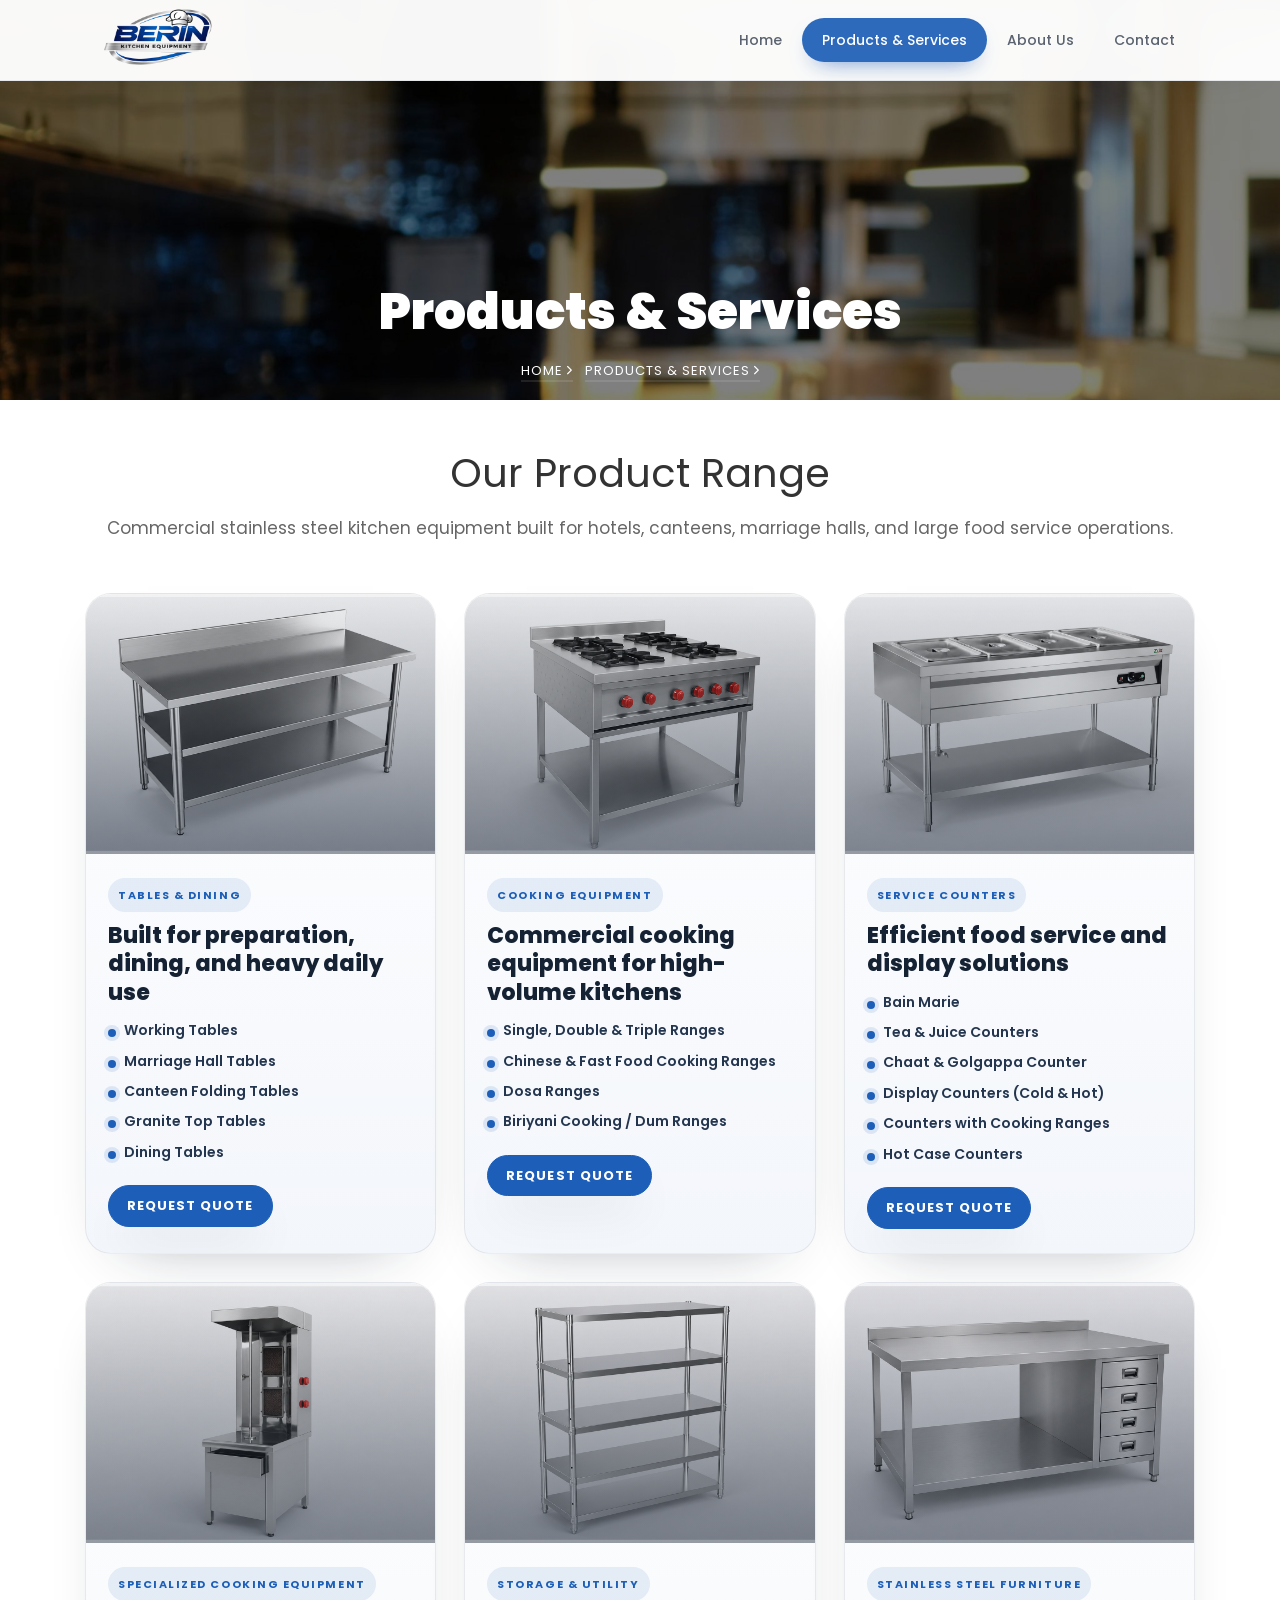
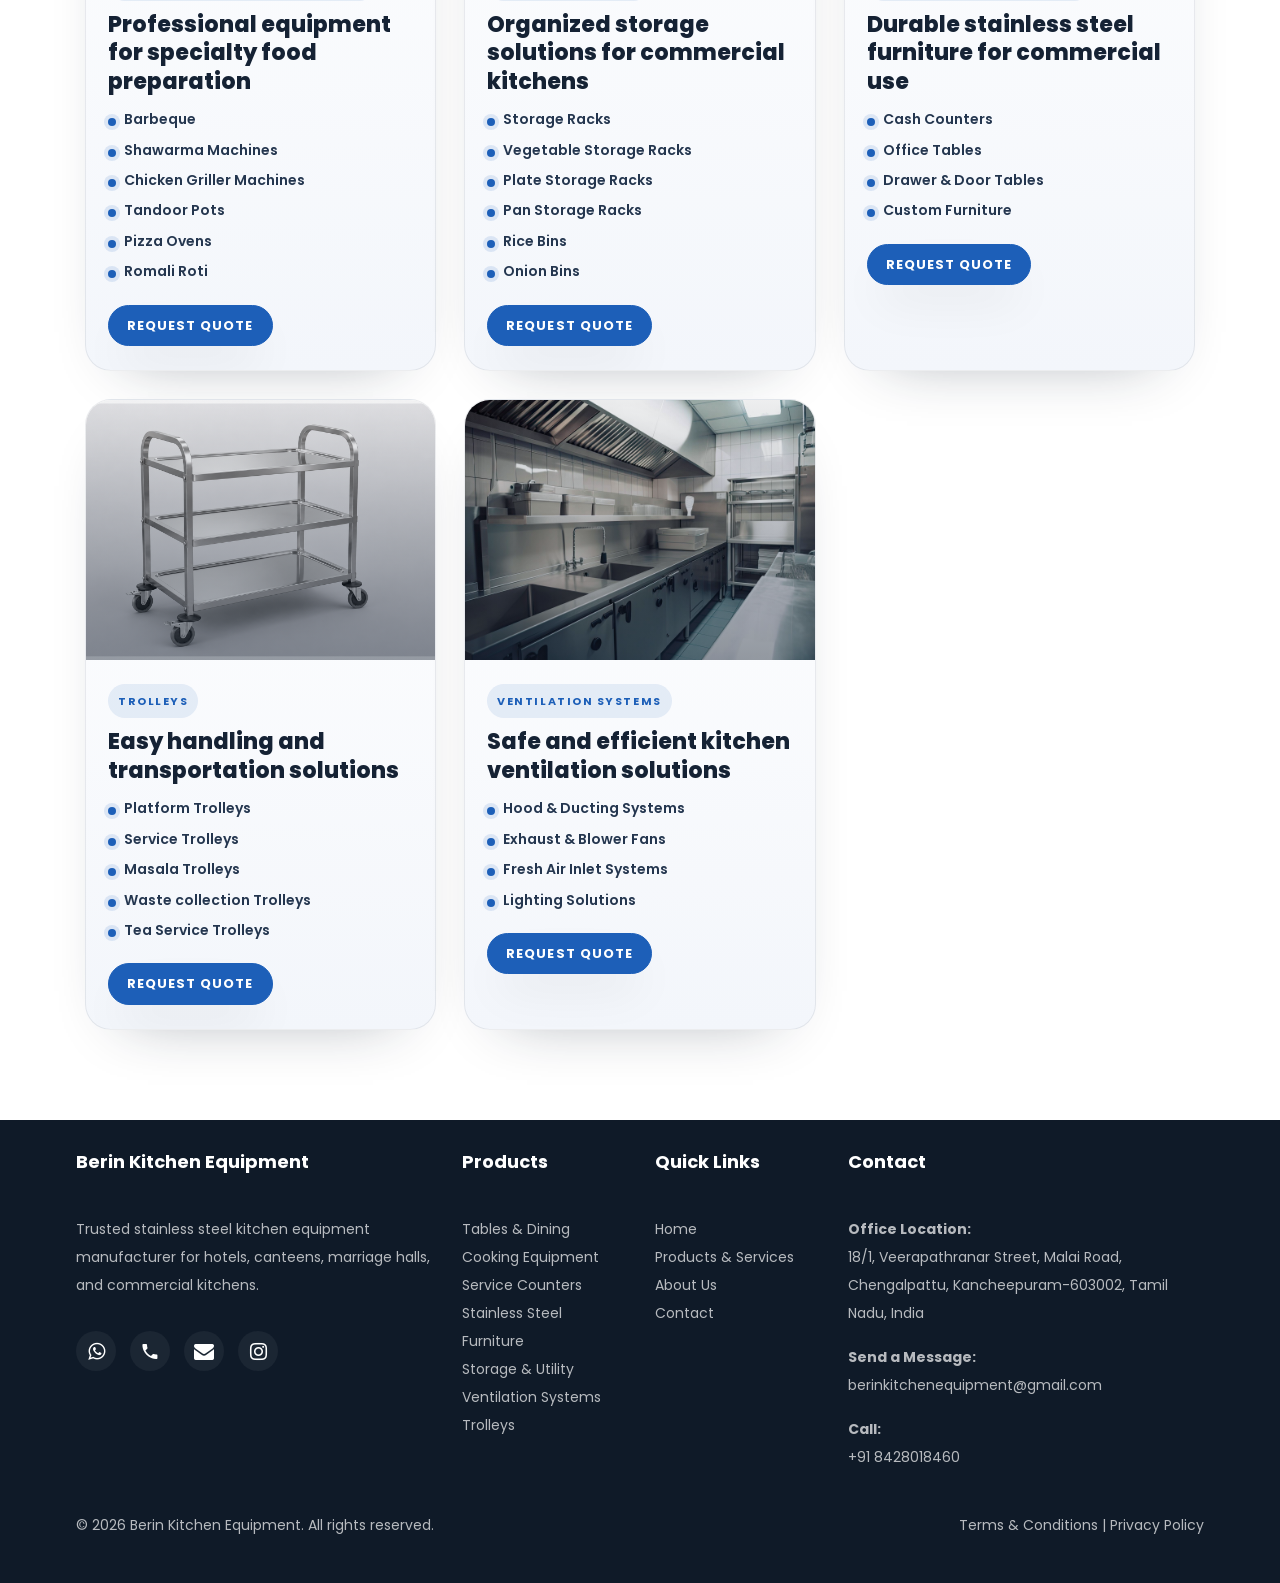
<file: products.html>
<!DOCTYPE html>
<html lang="en">
  <head>
    <title>Commercial Kitchen Equipment in Chennai | Berin Kitchen Equipment</title>
    <meta charset="utf-8">
    <meta name="viewport" content="width=device-width, initial-scale=1, shrink-to-fit=no">
    <meta name="description" content="Explore Berin Kitchen Equipment products for Chennai and Chengalpattu commercial kitchens: stainless steel working tables, cooking ranges, bain marie counters, trolleys, storage racks, shawarma machines and ventilation systems.">
    
    <!-- Google tag (gtag.js) -->
    <script async src="https://www.googletagmanager.com/gtag/js?id=G-JFL1PS0PFM"></script>
    <script>
      window.dataLayer = window.dataLayer || [];
      function gtag(){dataLayer.push(arguments);}
      gtag('js', new Date());
      gtag('config', 'G-JFL1PS0PFM', {
        'page_title': 'Products & Services',
        'page_path': '/products.html'
      });
    </script>
    
    <link href="https://fonts.googleapis.com/css?family=Poppins:100,200,300,400,500,600,700,800,900" rel="stylesheet">
    <link href="https://fonts.googleapis.com/css?family=Monoton&display=swap" rel="stylesheet">
    <link href="https://fonts.googleapis.com/css?family=Miss+Fajardose&display=swap" rel="stylesheet">
    <link rel="stylesheet" href="css/open-iconic-bootstrap.min.css">
    <link rel="stylesheet" href="css/animate.css">
    <link rel="stylesheet" href="css/owl.carousel.min.css">
    <link rel="stylesheet" href="css/owl.theme.default.min.css">
    <link rel="stylesheet" href="css/magnific-popup.css">
    <link rel="stylesheet" href="css/aos.css">
    <link rel="stylesheet" href="css/ionicons.min.css">
    <link rel="stylesheet" href="css/bootstrap-datepicker.css">
    <link rel="stylesheet" href="css/jquery.timepicker.css">
    <link rel="stylesheet" href="css/flaticon.css">
    <link rel="stylesheet" href="css/icomoon.css">
    <link rel="stylesheet" href="css/style.css">
<link rel="icon" type="image/x-icon" href="/favicon.ico">
<link rel="icon" type="image/png" sizes="32x32" href="/favicon-32x32.png">
<link rel="icon" type="image/png" sizes="48x48" href="/favicon-48x48.png">
<link rel="apple-touch-icon" sizes="180x180" href="/apple-touch-icon.png">
    <link rel="canonical" href="https://berinkitchenequipment.com/products.html">
    <meta name="robots" content="index, follow">
		<meta property="og:site_name" content="Berin Kitchen Equipment">
		<meta property="og:type" content="website">
    <meta property="og:title" content="Commercial Kitchen Equipment in Chennai | Berin Kitchen Equipment">
    <meta property="og:description" content="Commercial stainless steel kitchen equipment for Chennai and Chengalpattu: working tables, cooking ranges, counters, trolleys and ventilation systems.">
    <meta property="og:image" content="https://berinkitchenequipment.com/images/bg1.jfif">
    <meta property="og:url" content="https://berinkitchenequipment.com/products.html">
    <meta name="twitter:card" content="summary_large_image">
		<meta name="twitter:title" content="Commercial Kitchen Equipment in Chennai | Berin Kitchen Equipment">
		<meta name="twitter:description" content="Stainless steel commercial kitchen equipment products for hotels, canteens and food service spaces in Chennai and Chengalpattu.">
		<meta name="twitter:image" content="https://berinkitchenequipment.com/images/bg1.jfif">
    <script type="application/ld+json">
{
  "@context": "https://schema.org",
  "@graph": [
    {
      "@type": "Organization",
      "@id": "https://berinkitchenequipment.com/#organization",
      "name": "Berin Kitchen Equipment",
      "url": "https://berinkitchenequipment.com/",
      "logo": "https://berinkitchenequipment.com/images/BerinKitchentransparent_logo_clean.png",
      "sameAs": [
        "https://www.instagram.com/berinkitchenequipment"
      ]
    },
    {
      "@type": "WebSite",
      "@id": "https://berinkitchenequipment.com/#website",
      "url": "https://berinkitchenequipment.com/",
      "name": "Berin Kitchen Equipment",
      "publisher": {
        "@id": "https://berinkitchenequipment.com/#organization"
      }
    },
    {
      "@type": "LocalBusiness",
      "@id": "https://berinkitchenequipment.com/#business",
      "name": "Berin Kitchen Equipment",
      "url": "https://berinkitchenequipment.com/",
      "logo": "https://berinkitchenequipment.com/images/BerinKitchentransparent_logo_clean.png",
      "image": "https://berinkitchenequipment.com/images/bg1.jfif",
      "description": "Manufacturer and supplier of stainless steel commercial kitchen equipment for hotels, canteens, marriage halls and food service spaces in Chennai, Chengalpattu and nearby Tamil Nadu areas.",
      "telephone": "+918428018460",
      "email": "berinkitchenequipment@gmail.com",
      "address": {
        "@type": "PostalAddress",
        "streetAddress": "18/1, Veerapathranar Street, Malai Road",
        "addressLocality": "Chengalpattu",
        "addressRegion": "Tamil Nadu",
        "postalCode": "603002",
        "addressCountry": "IN"
      },
      "areaServed": ["Chennai", "Chengalpattu", "Kancheepuram", "Tamil Nadu"]
    }
  ]
}
</script>
  </head>
  <body>
    <nav class="navbar navbar-expand-lg navbar-dark ftco_navbar bg-dark ftco-navbar-light" id="ftco-navbar">
      <div class="container">
        <a class="navbar-brand" href="index.html" aria-label="Berin Kitchen Equipment"><span class="navbar-logo-shell"><img src="images/BerinKitchentransparent_logo_clean.png" alt="Berin Kitchen Equipment" class="navbar-logo"></span></a>
        <button class="navbar-toggler" type="button" data-toggle="collapse" data-target="#ftco-nav" aria-controls="ftco-nav" aria-expanded="false" aria-label="Toggle navigation">
          <span class="oi oi-menu"></span> Menu
        </button>
        <div class="collapse navbar-collapse" id="ftco-nav">
          <ul class="navbar-nav ml-auto">
            <li class="nav-item"><a href="index.html" class="nav-link">Home</a></li>
            <li class="nav-item active"><a href="products.html" class="nav-link">Products & Services</a></li>
            <li class="nav-item"><a href="about.html" class="nav-link">About Us</a></li>
            <li class="nav-item"><a href="contact.html" class="nav-link">Contact</a></li>
          </ul>
        </div>
      </div>
    </nav>
    <!-- END nav -->
    <section class="hero-wrap hero-wrap-2" style="background-image: url('images/bg1.jfif');" data-stellar-background-ratio="0.5">
      <div class="overlay"></div>
      <div class="container">
        <div class="row no-gutters slider-text align-items-end justify-content-center">
          <div class="col-md-9 ftco-animate text-center">
            <h1 class="mb-2 bread">Products & Services</h1>
            <p class="breadcrumbs"><span class="mr-2"><a href="index.html">Home <i class="ion-ios-arrow-forward"></i></a></span> <span>Products & Services <i class="ion-ios-arrow-forward"></i></span></p>
          </div>
        </div>
      </div>
    </section>
    <section class="ftco-section">
      <div class="container">
        <div class="section-head text-center mb-5">
          <!-- <p class="label">Products & Services</p> -->
          <h1>Our Product Range</h1>
          <p>Commercial stainless steel kitchen equipment built for hotels, canteens, marriage halls, and large food service operations.</p>
        </div>
        <div class="row mb-5">
          <div class="col-lg-12 col-md-4 ftco-animate">
        <div class="product-showcase-grid">
          <article class="product-showcase-card ftco-animate">
            <img src="images/products/tables.png" alt="Stainless steel working tables" class="product-image d-none" loading="lazy">
            <a href="https://www.instagram.com/berinkitchenequipment?igsh=MWdwMXh5dG1rbWhsdg==" target="_blank" rel="noopener noreferrer" class="product-media-link">
              <div class="product-showcase-media" style="background-image: url('images/products/tables.png');" aria-hidden="true"></div>
            </a>
            <div class="product-showcase-body">
              <span class="product-showcase-kicker">Tables & Dining</span>
              <h3>Built for preparation, dining, and heavy daily use</h3>
              <ul class="product-showcase-list">
                <li>Working Tables</li>
                <li>Marriage Hall Tables</li>
                <li>Canteen Folding Tables</li>
                <li>Granite Top Tables</li>
                <li>Dining Tables</li> 
              </ul>
              <a href="contact.html" class="btn btn-primary product-showcase-cta">Request Quote</a>
            </div>
          </article>

          <article class="product-showcase-card ftco-animate">
            <img src="images/products/Ranges.png" alt="Commercial cooking ranges" class="product-image d-none" loading="lazy">
            <a href="https://www.instagram.com/berinkitchenequipment?igsh=MWdwMXh5dG1rbWhsdg==" target="_blank" rel="noopener noreferrer" class="product-media-link">
              <div class="product-showcase-media" style="background-image: url('images/products/Ranges.png');" aria-hidden="true"></div>
            </a>
            <div class="product-showcase-body">
              <span class="product-showcase-kicker">Cooking Equipment</span>
              <h3>Commercial cooking equipment for high-volume kitchens</h3>
              <ul class="product-showcase-list">
                <li>Single, Double & Triple Ranges</li>
				<li>Chinese & Fast Food Cooking Ranges</li> 
				<li>Dosa Ranges</li>
				 <li>Biriyani Cooking / Dum Ranges</li> 
               
              </ul>
              <a href="contact.html" class="btn btn-primary product-showcase-cta">Request Quote</a>
            </div>
          </article>

          <article class="product-showcase-card ftco-animate">
            <img src="images/products/BainMarie.png" alt="Bain Marie and service counters" class="product-image d-none" loading="lazy">
            <a href="https://www.instagram.com/berinkitchenequipment?igsh=MWdwMXh5dG1rbWhsdg==" target="_blank" rel="noopener noreferrer" class="product-media-link">
              <div class="product-showcase-media" style="background-image: url('images/products/BainMarie.png');" aria-hidden="true"></div>
            </a>
            <div class="product-showcase-body">
              <span class="product-showcase-kicker">Service Counters</span>
              <h3>Efficient food service and display solutions</h3>
              <ul class="product-showcase-list">
                <li>Bain Marie</li>
                <li>Tea & Juice Counters</li>
                <li>Chaat & Golgappa Counter</li>
                <li>Display Counters (Cold & Hot)</li>
                <li>Counters with Cooking Ranges</li>
                <li>Hot Case Counters</li>
              </ul>
              <a href="contact.html" class="btn btn-primary product-showcase-cta">Request Quote</a>
            </div>
          </article>
        <article class="product-showcase-card ftco-animate">
          <img src="images/products/Shawarma.png" alt="Shawarma and specialty cooking equipment" class="product-image d-none" loading="lazy">
          <a href="https://www.instagram.com/berinkitchenequipment?igsh=MWdwMXh5dG1rbWhsdg==" target="_blank" rel="noopener noreferrer" class="product-media-link">
            <div class="product-showcase-media" style="background-image: url('images/products/Shawarma.png');" aria-hidden="true"></div>
          </a>
            <div class="product-showcase-body">
              <span class="product-showcase-kicker">Specialized Cooking Equipment</span>
              <h3>Professional equipment for specialty food preparation</h3>
              <ul class="product-showcase-list">
				 <li>Barbeque</li>
                 <li>Shawarma Machines</li>
                 <li>Chicken Griller Machines</li> 
				  <li>Tandoor Pots</li> 
				 <li>Pizza Ovens</li> 
				 <li>Romali Roti</li> 
              </ul>
              <a href="contact.html" class="btn btn-primary product-showcase-cta">Request Quote</a>
            </div>
          </article>
          <article class="product-showcase-card ftco-animate">
            <img src="images/products/storageracks.png" alt="Storage racks and utility solutions" class="product-image d-none" loading="lazy">
            <a href="https://www.instagram.com/berinkitchenequipment?igsh=MWdwMXh5dG1rbWhsdg==" target="_blank" rel="noopener noreferrer" class="product-media-link">
              <div class="product-showcase-media" style="background-image: url('images/products/storageracks.png');" aria-hidden="true"></div>
            </a>
            <div class="product-showcase-body">
              <span class="product-showcase-kicker">Storage & Utility</span>
              <h3>Organized storage solutions for commercial kitchens</h3>
              <ul class="product-showcase-list">
                <li>Storage Racks</li>
                <li>Vegetable Storage Racks</li>
				 <li>Plate Storage Racks</li>
				 <li>Pan Storage Racks</li>
                <li>Rice Bins</li> 
                <li>Onion Bins</li> 
              </ul>
              <a href="contact.html" class="btn btn-primary product-showcase-cta">Request Quote</a>
            </div>
          </article>

          <article class="product-showcase-card ftco-animate">
            <img src="images/products/Stainless.png" alt="Stainless steel furniture and counters" class="product-image d-none" loading="lazy">
            <a href="https://www.instagram.com/berinkitchenequipment?igsh=MWdwMXh5dG1rbWhsdg==" target="_blank" rel="noopener noreferrer" class="product-media-link">
              <div class="product-showcase-media" style="background-image: url('images/products/Stainless.png');" aria-hidden="true"></div>
            </a>
            <div class="product-showcase-body">
              <span class="product-showcase-kicker">Stainless Steel Furniture</span>
              <h3>Durable stainless steel furniture for commercial use</h3>
              <ul class="product-showcase-list">
                <li>Cash Counters</li>
                <li>Office Tables</li>
                <li>Drawer & Door Tables</li>
                <li>Custom Furniture</li>
              </ul>
              <a href="contact.html" class="btn btn-primary product-showcase-cta">Request Quote</a>
            </div>
          </article>
          <article class="product-showcase-card ftco-animate">
            <img src="images/products/Trolleys.png" alt="Service and platform trolleys" class="product-image d-none" loading="lazy">
            <a href="https://www.instagram.com/berinkitchenequipment?igsh=MWdwMXh5dG1rbWhsdg==" target="_blank" rel="noopener noreferrer" class="product-media-link">
              <div class="product-showcase-media" style="background-image: url('images/products/Trolleys.png');" aria-hidden="true"></div>
            </a>
            <div class="product-showcase-body">
              <span class="product-showcase-kicker">Trolleys</span>
              <h3>Easy handling and transportation solutions</h3>
              <ul class="product-showcase-list">
                <li>Platform Trolleys</li>
                <li>Service Trolleys</li>
                <li>Masala Trolleys</li>
                <li>Waste collection Trolleys</li>
				<li>Tea Service Trolleys</li>
              </ul>
              <a href="contact.html" class="btn btn-primary product-showcase-cta">Request Quote</a>
            </div>
          </article>
          <article class="product-showcase-card ftco-animate">
            <img src="images/ss4.jfif" alt="Kitchen ventilation and hood systems" class="product-image d-none" loading="lazy">
            <a href="https://www.instagram.com/berinkitchenequipment?igsh=MWdwMXh5dG1rbWhsdg==" target="_blank" rel="noopener noreferrer" class="product-media-link">
              <div class="product-showcase-media" style="background-image: url(images/ss4.jfif);" aria-hidden="true"></div>
            </a>
            <div class="product-showcase-body">
              <span class="product-showcase-kicker">Ventilation Systems</span>
              <h3>Safe and efficient kitchen ventilation solutions</h3>
              <ul class="product-showcase-list">
                <li>Hood & Ducting Systems</li>
				<li>Exhaust & Blower Fans</li>
				<li>Fresh Air Inlet Systems</li>
                <li>Lighting Solutions</li>
              </ul>
              <a href="contact.html" class="btn btn-primary product-showcase-cta">Request Quote</a>
            </div>
          </article>


        <div class=""> 
			<!-- <br/> -->
          <!-- <div class="product-range-panel-cta">
            <a href="products.html" class="btn btn-primary px-4 py-3">View Full Product Range</a>
          </div> -->
        </div>
    	</div>
        </div>
      </div>
    </section>
		<footer class="ftco-footer ftco-bg-dark ftco-section">
			<div class="container-fluid px-md-5 px-3">
				<div class="row mb-3">
					<div class="col-md-6 col-lg-4">
						<div class="ftco-footer-widget mb-4">
							<!-- <img src="BerinKitchenBerinKitchentransparent_logo_clean.png" alt="Berin Kitchen Equipment" style="height:60px;filter:drop-shadow(0 4px 10px rgba(0,0,0,.35));"> -->
							<h2 class="ftco-heading-2">Berin Kitchen Equipment</h2>
							<p>Trusted stainless steel kitchen equipment manufacturer for hotels, canteens, marriage halls, and commercial kitchens.</p>
							<ul class="ftco-footer-social list-unstyled float-md-left float-lft mt-3">
								<li class="ftco-animate"><a href="https://wa.me/918428018460" target="_blank" rel="noopener noreferrer"><span class="icon-whatsapp"></span></a></li>
								<li class="ftco-animate"><a href="tel:+918428018460"><span class="icon-phone2"></span></a></li>
								<li class="ftco-animate"><a href="mailto:berinkitchenequipment@gmail.com"><span class="icon-envelope"></span></a></li>
								<li class="ftco-animate"><a href="https://www.instagram.com/berinkitchenequipment?igsh=MWdwMXh5dG1rbWhsdg==" target="_blank" rel="noopener noreferrer"><span class="icon-instagram"></span></a></li>
							</ul>
						</div>
					</div>
					<div class="col-md-6 col-lg-2">
						<div class="ftco-footer-widget mb-4">
							<h2 class="ftco-heading-2">Products</h2>
							<ul class="list-unstyled open-hours">
								<li><a href="products.html">Tables & Dining</a></li>
								<li><a href="products.html">Cooking Equipment</a></li>
								<li><a href="products.html">Service Counters</a></li>
								<li><a href="products.html">Stainless Steel Furniture</a></li>
								<li><a href="products.html">Storage & Utility</a></li>
								<li><a href="products.html">Ventilation Systems</a></li>
								<li><a href="products.html">Trolleys</a></li>
							</ul>
						</div>
					</div>
					<div class="col-md-6 col-lg-2">
						<div class="ftco-footer-widget mb-4">
							<h2 class="ftco-heading-2">Quick Links</h2>
							<ul class="list-unstyled open-hours">
								<li><a href="index.html">Home</a></li>
								<li><a href="products.html">Products & Services</a></li>
								<li><a href="about.html">About Us</a></li>
								<li><a href="contact.html">Contact</a></li>
							</ul>
						</div>
					</div>
					<div class="col-md-6 col-lg-4">
						<div class="ftco-footer-widget mb-4">
							<h2 class="ftco-heading-2">Contact</h2>
							<p class="footer-meta"><strong>Office Location:</strong><br />18/1, Veerapathranar Street, Malai Road, Chengalpattu, Kancheepuram-603002, Tamil Nadu, India</p>
							<p class="footer-meta"><strong>Send a Message:</strong><br /><a href="mailto:berinkitchenequipment@gmail.com">berinkitchenequipment@gmail.com</a></p>
							<p class="footer-meta"><strong>Call:</strong><br /><a href="tel:+918428018460">+91 8428018460</a></p>
						</div>
					</div>
				</div>
				<div class="row"> 
					<div class="col-md-6 text-md-left">
						<p>&copy; <script>document.write(new Date().getFullYear());</script> Berin Kitchen Equipment. All rights reserved.</p>

					</div> 
					<div class="col-md-6 text-md-right">
						<p><a href="about.html">Terms & Conditions</a> <span> | </span> <a href="about.html">Privacy Policy</a></p>

					</div>
				</div>
			</div>
		</footer>
  
    <script src="js/jquery.min.js"></script>
    <script src="js/jquery-migrate-3.0.1.min.js"></script>
    <script src="js/popper.min.js"></script>
    <script src="js/bootstrap.min.js"></script>
    <script src="js/jquery.easing.1.3.js"></script>
    <script src="js/jquery.waypoints.min.js"></script>
    <script src="js/jquery.stellar.min.js"></script>
    <script src="js/owl.carousel.min.js"></script>
    <script src="js/jquery.magnific-popup.min.js"></script>
    <script src="js/aos.js"></script>
    <script src="js/jquery.animateNumber.min.js"></script>
    <script src="js/bootstrap-datepicker.js"></script>
    <script src="js/jquery.timepicker.min.js"></script>
    <script src="js/scrollax.min.js"></script>
    <script src="js/main.js"></script>
  </body>
</html>
</file>
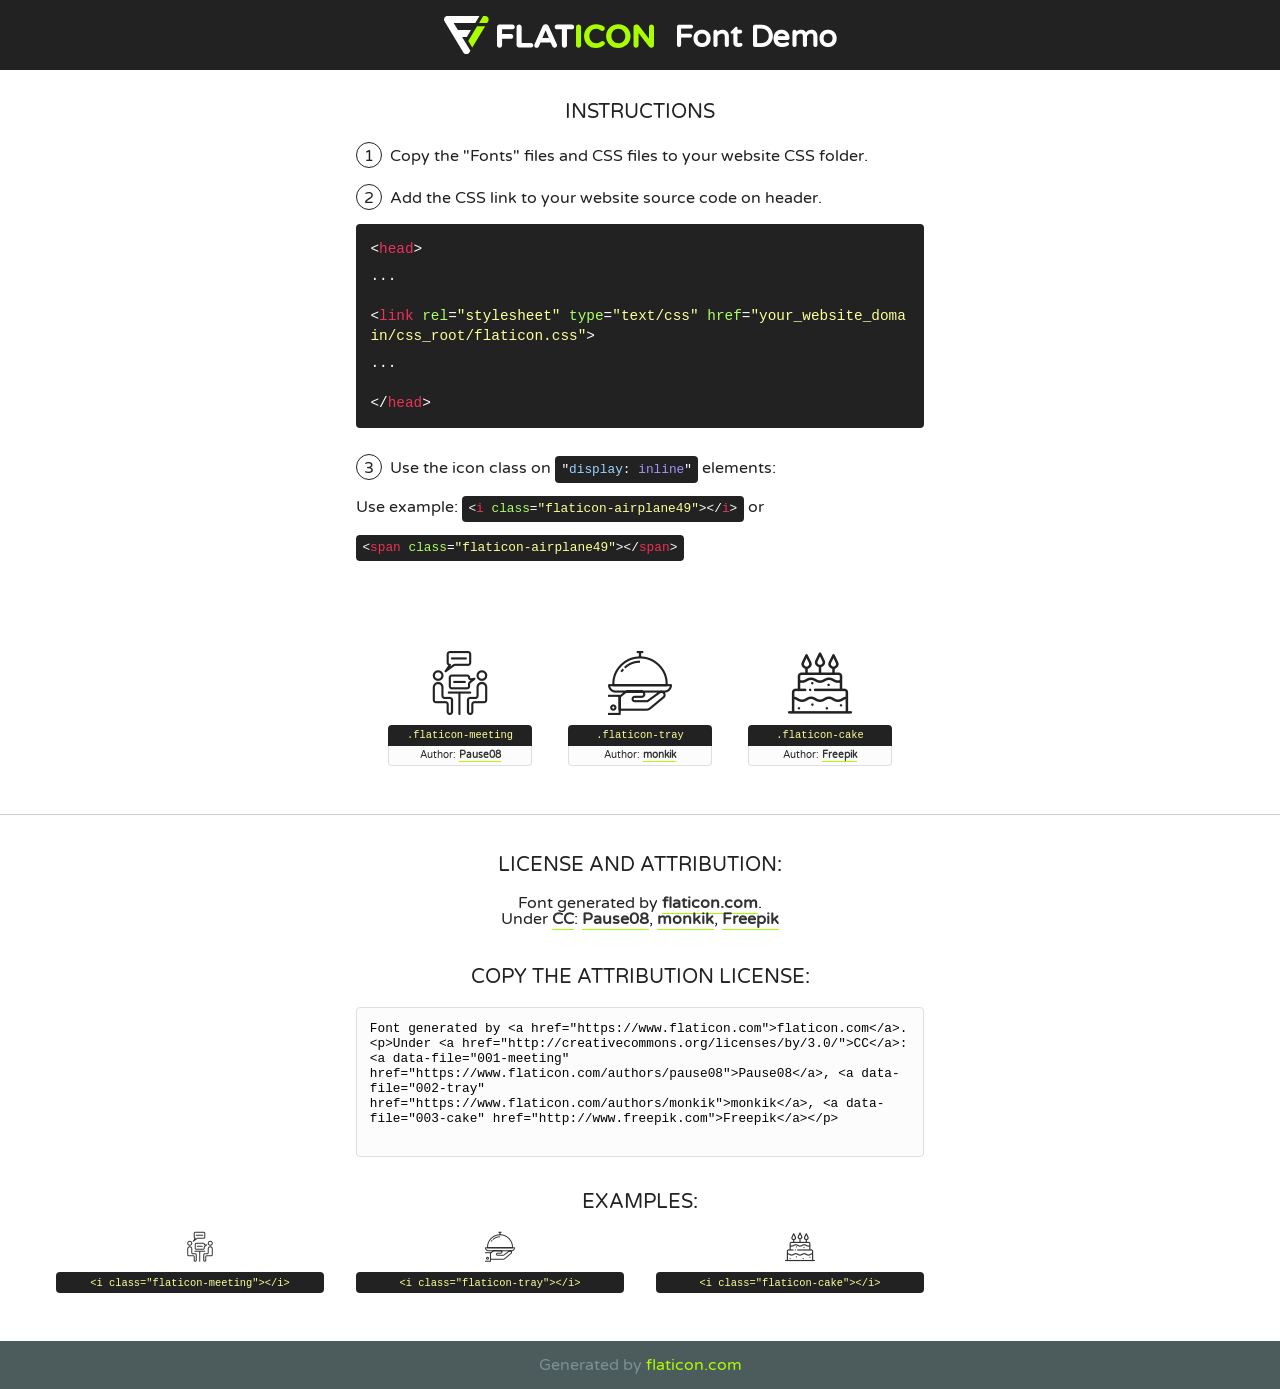
<file: fonts/flaticon/font/flaticon.html>
<!DOCTYPE html>
<!--
  Flaticon icon font: Flaticon
  Creation date: 25/06/2019 04:34
-->
<html>
<!DOCTYPE html>
<html>

<head>
    <title>Flaticon WebFont</title>
    <link href="http://fonts.googleapis.com/css?family=Varela+Round" rel="stylesheet" type="text/css" />
    <link rel="stylesheet" type="text/css" href="flaticon.css">
    <meta charset="UTF-8">
    <style>
    html, body, div, span, applet, object, iframe,
    h1, h2, h3, h4, h5, h6, p, blockquote, pre,
    a, abbr, acronym, address, big, cite, code,
    del, dfn, em, img, ins, kbd, q, s, samp,
    small, strike, strong, sub, sup, tt, var,
    b, u, i, center,
    dl, dt, dd, ol, ul, li,
    fieldset, form, label, legend,
    table, caption, tbody, tfoot, thead, tr, th, td,
    article, aside, canvas, details, embed, 
    figure, figcaption, footer, header, hgroup, 
    menu, nav, output, ruby, section, summary,
    time, mark, audio, video {
        margin: 0;
        padding: 0;
        border: 0;
        font-size: 100%;
        font: inherit;
        vertical-align: baseline;
    }
    /* HTML5 display-role reset for older browsers */
    article, aside, details, figcaption, figure, 
    footer, header, hgroup, menu, nav, section {
        display: block;
    }
    body {
        line-height: 1;
    }
    ol, ul {
        list-style: none;
    }
    blockquote, q {
        quotes: none;
    }
    blockquote:before, blockquote:after,
    q:before, q:after {
        content: '';
        content: none;
    }
    table {
        border-collapse: collapse;
        border-spacing: 0;
    }
    body {
        font-family: 'Varela Round', Helvetica, Arial, sans-serif;
        font-size: 16px;
        color: #222;
    }
    a {
        color: #333;
        border-bottom: 1px solid #a9fd00;
        font-weight: bold;
        text-decoration: none;
    }
    * {
        -moz-box-sizing: border-box;
        -webkit-box-sizing: border-box;
        box-sizing: border-box;
        margin: 0;
        padding: 0;
    }
    [class^="flaticon-"]:before, [class*=" flaticon-"]:before, [class^="flaticon-"]:after, [class*=" flaticon-"]:after {
        font-family: Flaticon;
        font-size: 30px;
        font-style: normal;
        margin-left: 20px;
        color: #333;
    }
    .wrapper {
        max-width: 600px;
        margin: auto;
        padding: 0 1em;
    }
    .title {
        font-size: 1.25em;
        text-align: center;
        margin-bottom: 1em;
        text-transform: uppercase;
    }
    header {
        text-align: center;
        background-color: #222;
        color: #fff;
        padding: 1em;
    }
    header .logo {
        width: 210px;
        height: 38px;
        display: inline-block;
        vertical-align: middle;
        margin-right: 1em;
        border: none;
    }
    header strong {
        font-size: 1.95em;
        font-weight: bold;
        vertical-align: middle;
        margin-top: 5px;
        display: inline-block;
    }
    .demo {
        margin: 2em auto;
        line-height: 1.25em;
    }
    .demo ul li {
        margin-bottom: 1em;
    }
    .demo ul li .num {
        color: #222;
        border-radius: 20px;
        display: inline-block;
        width: 26px;
        padding: 3px;
        height: 26px;
        text-align: center;
        margin-right: 0.5em;
        border: 1px solid #222;
    }
    .demo ul li code {
        background-color: #222;
        border-radius: 4px;
        padding: 0.25em 0.5em;
        display: inline-block;
        color: #fff;
        font-family: Consolas,Monaco,Lucida Console,Liberation Mono,DejaVu Sans Mono,Bitstream Vera Sans Mono,Courier New, monospace;
        font-weight: lighter;
        margin-top: 1em;
        font-size: 0.8em;
        word-break: break-all;
    }
    .demo ul li code.big {
        padding: 1em;
        font-size: 0.9em;
    }
    .demo ul li code .red {
        color: #EF3159;
    }
    .demo ul li code .green {
        color: #ACFF65;
    }
    .demo ul li code .yellow {
        color: #FFFF99;
    }
    .demo ul li code .blue {
        color: #99D3FF;
    }
    .demo ul li code .purple {
        color: #A295FF;
    }
    .demo ul li code .dots {
        margin-top: 0.5em;
        display: block;
    }
    #glyphs {
        border-bottom: 1px solid #ccc;
        padding: 2em 0;
        text-align: center;
    }
    .glyph {
        display: inline-block;
        width: 9em;
        margin: 1em;
        text-align: center;
        vertical-align: top;
        background: #FFF;
    }
    .glyph .glyph-icon {
        padding: 10px;
        display: block;
        font-family:"Flaticon";
        font-size: 64px;
        line-height: 1;
    }
    .glyph .glyph-icon:before {
        font-size: 64px;
        color: #222;
        margin-left: 0;
    }
    .class-name {
        font-size: 0.65em;
        background-color: #222;
        color: #fff;
        border-radius: 4px 4px 0 0;
        padding: 0.5em;
        color: #FFFF99;
        font-family: Consolas,Monaco,Lucida Console,Liberation Mono,DejaVu Sans Mono,Bitstream Vera Sans Mono,Courier New, monospace;
    }
    .author-name {
        font-size: 0.6em;
        background-color: #fcfcfd;
        border: 1px solid #DEDEE4;
        border-top: 0;
        border-radius: 0 0 4px 4px;
        padding: 0.5em;
    }
    .class-name:last-child {
        font-size: 10px;
        color:#888;
    }
    .class-name:last-child a {
        font-size: 10px;
        color:#555;
    }
    .class-name:last-child a:hover {
        color:#a9fd00;
    }
    .glyph > input {
        display: block;
        width: 100px;
        margin: 5px auto;
        text-align: center;
        font-size: 12px;
        cursor: text;
    }
    .glyph > input.icon-input {
        font-family:"Flaticon";
        font-size: 16px;
        margin-bottom: 10px;
    }
    .attribution .title {
        margin-top: 2em;
    }
    .attribution textarea {
        background-color: #fcfcfd;
        padding: 1em;
        border: none;
        box-shadow: none;
        border: 1px solid #DEDEE4;
        border-radius: 4px;
        resize: none;
        width: 100%;
        height: 150px;
        font-size: 0.8em;
        font-family: Consolas,Monaco,Lucida Console,Liberation Mono,DejaVu Sans Mono,Bitstream Vera Sans Mono,Courier New, monospace;
        -webkit-appearance: none;
    }
    .iconsuse {
        margin: 2em auto;
        text-align: center;
        max-width: 1200px;
    }
    .iconsuse:after {
        content: '';
        display: table;
        clear: both;
    }
    .iconsuse .image {
        float: left;
        width: 25%;
        padding: 0 1em;
    }
    .iconsuse .image p {
        margin-bottom: 1em;
    }
    .iconsuse .image span {
        display: block;
        font-size: 0.65em;
        background-color: #222;
        color: #fff;
        border-radius: 4px;
        padding: 0.5em;
        color: #FFFF99;
        margin-top: 1em;
        font-family: Consolas,Monaco,Lucida Console,Liberation Mono,DejaVu Sans Mono,Bitstream Vera Sans Mono,Courier New, monospace;
    }
    #footer {
        text-align: center;
        background-color: #4C5B5C;
        color: #7c9192;
        padding: 1em;
    }
    #footer a {
        border: none;
        color: #a9fd00;
        font-weight: normal;
    }
    @media (max-width: 960px) {
        .iconsuse .image {
            width: 50%;
        }
    }
    @media (max-width: 560px) {
        .iconsuse .image {
            width: 100%;
        }
    }
    </style>
</head>

<body class="characters-off">

    <header>
        <a href="https://www.flaticon.com" target="_blank" class="logo">
            <svg version="1.1" xmlns="http://www.w3.org/2000/svg" xmlns:xlink="http://www.w3.org/1999/xlink" xmlns:a="http://ns.adobe.com/AdobeSVGViewerExtensions/3.0/" viewBox="0 0 560.875 102.036" enable-background="new 0 0 560.875 102.036" xml:space="preserve">
                <defs>
                </defs>
                <g>
                    <g class="letters">
                        <path fill="#ffffff" d="M141.596,29.675c0-3.777,2.985-6.767,6.764-6.767h34.438c3.426,0,6.15,2.728,6.15,6.15
                        c0,3.43-2.724,6.149-6.15,6.149h-27.674v13.091h23.719c3.429,0,6.151,2.724,6.151,6.15c0,3.43-2.723,6.149-6.151,6.149h-23.719
                        v17.574c0,3.773-2.986,6.761-6.764,6.761c-3.779,0-6.764-2.989-6.764-6.761V29.675z"></path>
                        <path fill="#ffffff" d="M193.844,29.149c0-3.781,2.985-6.767,6.764-6.767c3.776,0,6.763,2.985,6.763,6.767v42.957h25.039
                        c3.426,0,6.149,2.726,6.149,6.153c0,3.425-2.723,6.15-6.149,6.15h-31.802c-3.779,0-6.764-2.986-6.764-6.768V29.149z"></path>
                        <path fill="#ffffff" d="M241.891,75.71l21.438-48.407c1.492-3.341,4.215-5.357,7.906-5.357h0.792
                        c3.686,0,6.323,2.017,7.815,5.357l21.439,48.407c0.436,0.967,0.701,1.845,0.701,2.723c0,3.602-2.809,6.501-6.414,6.501
                        c-3.161,0-5.269-1.845-6.499-4.655l-4.132-9.661h-27.059l-4.301,10.102c-1.144,2.631-3.426,4.214-6.237,4.214
                        c-3.517,0-6.24-2.81-6.24-6.325C241.1,77.64,241.451,76.677,241.891,75.71z M279.932,58.666l-8.521-20.297l-8.526,20.297H279.932
                        z"></path>
                        <path fill="#ffffff" d="M314.864,35.387H301.86c-3.429,0-6.239-2.813-6.239-6.238c0-3.429,2.811-6.24,6.239-6.24h39.533
                        c3.426,0,6.237,2.811,6.237,6.24c0,3.425-2.811,6.238-6.237,6.238h-13.001v42.785c0,3.773-2.99,6.761-6.764,6.761
                        c-3.779,0-6.764-2.989-6.764-6.761V35.387z"></path>
                        <path fill="#A9FD00" d="M352.615,29.149c0-3.781,2.985-6.767,6.767-6.767c3.774,0,6.761,2.985,6.761,6.767v49.024
                        c0,3.773-2.987,6.761-6.761,6.761c-3.781,0-6.767-2.989-6.767-6.761V29.149z"></path>
                        <path fill="#A9FD00" d="M374.132,53.836v-0.179c0-17.481,13.178-31.801,32.065-31.801c9.22,0,15.459,2.458,20.557,6.238
                        c1.402,1.054,2.637,2.985,2.637,5.357c0,3.692-2.985,6.59-6.681,6.59c-1.845,0-3.071-0.702-4.044-1.319
                        c-3.776-2.813-7.729-4.393-12.562-4.393c-10.364,0-17.831,8.611-17.831,19.154v0.173c0,10.542,7.291,19.329,17.831,19.329
                        c5.715,0,9.492-1.756,13.359-4.834c1.049-0.874,2.458-1.491,4.039-1.491c3.429,0,6.325,2.813,6.325,6.236
                        c0,2.106-1.056,3.78-2.282,4.834c-5.539,4.834-12.036,7.733-21.878,7.733C387.572,85.464,374.132,71.493,374.132,53.836z"></path>
                        <path fill="#A9FD00" d="M433.009,53.836v-0.179c0-17.481,13.79-31.801,32.766-31.801c18.981,0,32.592,14.143,32.592,31.628v0.173
                        c0,17.483-13.785,31.807-32.769,31.807C446.625,85.464,433.009,71.32,433.009,53.836z M484.224,53.836v-0.179
                        c0-10.539-7.725-19.326-18.626-19.326c-10.893,0-18.449,8.611-18.449,19.154v0.173c0,10.542,7.73,19.329,18.626,19.329
                        C476.676,72.986,484.224,64.378,484.224,53.836z"></path>
                        <path fill="#A9FD00" d="M506.233,29.321c0-3.774,2.99-6.763,6.767-6.763h1.401c3.252,0,5.183,1.583,7.029,3.953l26.093,34.265
                        V29.059c0-3.692,2.99-6.677,6.681-6.677c3.683,0,6.671,2.985,6.671,6.677v48.934c0,3.78-2.987,6.765-6.764,6.765h-0.436
                        c-3.257,0-5.188-1.581-7.034-3.953l-27.056-35.492v32.944c0,3.687-2.985,6.676-6.678,6.676c-3.683,0-6.673-2.989-6.673-6.676
                        V29.321z"></path>
                    </g>
                    <g class="insignia">
                        <path fill="#ffffff" d="M48.372,56.137h12.517l11.156-18.537H37.186L25.688,18.539h57.825L94.668,0H9.271
                        C5.925,0,2.842,1.801,1.198,4.716c-1.644,2.907-1.593,6.482,0.134,9.343l50.38,83.501c1.678,2.781,4.689,4.476,7.938,4.476
                        c3.246,0,6.257-1.695,7.935-4.476l2.898-4.804L48.372,56.137z"></path>
                        <g class="i">
                            <path fill="#A9FD00" d="M93.575,18.539h0.031v0.004l21.652,0.004l2.705-4.488c1.727-2.861,1.778-6.436,0.133-9.343
                            C116.454,1.801,113.371,0,110.026,0h-5.294L93.575,18.539z"></path>
                            <polygon fill="#A9FD00" points="88.291,27.356 64.725,66.486 75.519,84.404 109.942,27.356"></polygon>
                        </g>
                    </g>
                </g>
            </svg>
        </a>
        <strong>Font Demo</strong>
    </header>


    <section class="demo wrapper">

        <p class="title">Instructions</p>

        <ul>
            <li>
                <span class="num">1</span>Copy the "Fonts" files and CSS files to your website CSS folder.
            </li>
            <li>
                <span class="num">2</span>Add the CSS link to your website source code on header.
                <code class="big">
                    &lt;<span class="red">head</span>&gt;
                    <br/><span class="dots">...</span>
                    <br/>&lt;<span class="red">link</span> <span class="green">rel</span>=<span class="yellow">"stylesheet"</span> <span class="green">type</span>=<span class="yellow">"text/css"</span> <span class="green">href</span>=<span class="yellow">"your_website_domain/css_root/flaticon.css"</span>&gt;
                    <br/><span class="dots">...</span>
                    <br/>&lt;/<span class="red">head</span>&gt;
                </code>
            </li>

            <li>
                <p>
                    <span class="num">3</span>Use the icon class on <code>"<span class="blue">display</span>:<span class="purple"> inline</span>"</code> elements:
                    <br />
                    Use example: <code>&lt;<span class="red">i</span> <span class="green">class</span>=<span class="yellow">&quot;flaticon-airplane49&quot;</span>&gt;&lt;/<span class="red">i</span>&gt;</code> or <code>&lt;<span class="red">span</span> <span class="green">class</span>=<span class="yellow">&quot;flaticon-airplane49&quot;</span>&gt;&lt;/<span class="red">span</span>&gt;</code>
            </li>
        </ul>

    </section>




   <section id="glyphs">          
    
      
        <div class="glyph"><div class="glyph-icon flaticon-meeting"></div>
            <div class="class-name">.flaticon-meeting</div>
            <div class="author-name">Author: <a data-file="001-meeting" href="https://www.flaticon.com/authors/pause08">Pause08</a> </div> 
        </div>        
        
        <div class="glyph"><div class="glyph-icon flaticon-tray"></div>
            <div class="class-name">.flaticon-tray</div>
            <div class="author-name">Author: <a data-file="002-tray" href="https://www.flaticon.com/authors/monkik">monkik</a> </div> 
        </div>        
        
        <div class="glyph"><div class="glyph-icon flaticon-cake"></div>
            <div class="class-name">.flaticon-cake</div>
            <div class="author-name">Author: <a data-file="003-cake" href="http://www.freepik.com">Freepik</a> </div> 
        </div>        
        

    </section>



    <section class="attribution wrapper"   style="text-align:center;">

      <div class="title">License and attribution:</div><div class="attrDiv">Font generated by <a href="https://www.flaticon.com">flaticon.com</a>. <div><p>Under <a href="http://creativecommons.org/licenses/by/3.0/">CC</a>: <a data-file="001-meeting" href="https://www.flaticon.com/authors/pause08">Pause08</a>, <a data-file="002-tray" href="https://www.flaticon.com/authors/monkik">monkik</a>, <a data-file="003-cake" href="http://www.freepik.com">Freepik</a></p>  </div>
      </div>
      <div class="title">Copy the Attribution License:</div>

    <textarea onclick="this.focus();this.select();">Font generated by &lt;a href=&quot;https://www.flaticon.com&quot;&gt;flaticon.com&lt;/a&gt;. <p>Under <a href="http://creativecommons.org/licenses/by/3.0/">CC</a>: <a data-file="001-meeting" href="https://www.flaticon.com/authors/pause08">Pause08</a>, <a data-file="002-tray" href="https://www.flaticon.com/authors/monkik">monkik</a>, <a data-file="003-cake" href="http://www.freepik.com">Freepik</a></p>  
     </textarea>

    </section>

    <section class="iconsuse">

          <div class="title">Examples:</div>            
             
            <div class="image">
                <p>
                    <i class="glyph-icon flaticon-meeting"></i> 
                    <span>&lt;i class=&quot;flaticon-meeting&quot;&gt;&lt;/i&gt;</span>
                </p>
            </div>
            
            <div class="image">
                <p>
                    <i class="glyph-icon flaticon-tray"></i> 
                    <span>&lt;i class=&quot;flaticon-tray&quot;&gt;&lt;/i&gt;</span>
                </p>
            </div>
            
            <div class="image">
                <p>
                    <i class="glyph-icon flaticon-cake"></i> 
                    <span>&lt;i class=&quot;flaticon-cake&quot;&gt;&lt;/i&gt;</span>
                </p>
            </div>
                       
        </div>
                            
    </section>

<div id="footer">
    <div>Generated by <a href="https://www.flaticon.com">flaticon.com</a>
    </div>
</div>



</body>
</html>
</file>
<file: css/flaticon.css>
/*
  	Flaticon icon font: Flaticon
  	Creation date: 06/10/2018 08:32
  	*/


@font-face {
  font-family: "Flaticon";
  src: url("../fonts/flaticon/font/Flaticon.eot");
  src: url("../fonts/flaticon/font/Flaticon.eot?#iefix") format("embedded-opentype"),
       url("../fonts/flaticon/font/Flaticon.woff") format("woff"),
       url("../fonts/flaticon/font/Flaticon.ttf") format("truetype"),
       url("../fonts/flaticon/font/Flaticon.svg#Flaticon") format("svg");
  font-weight: normal;
  font-style: normal;
}

@media screen and (-webkit-min-device-pixel-ratio:0) {
  @font-face {
    font-family: "Flaticon";
    src: url("../fonts/flaticon/font/Flaticon.svg#Flaticon") format("svg");
  }
}

[class^="flaticon-"]:before, [class*=" flaticon-"]:before,
[class^="flaticon-"]:after, [class*=" flaticon-"]:after {   
  font-family: Flaticon;
  font-style: normal;
  font-weight: normal;
  font-variant: normal;
  text-transform: none;
  line-height: 1;

  /* Better Font Rendering =========== */
  -webkit-font-smoothing: antialiased;
  -moz-osx-font-smoothing: grayscale;
}


.flaticon-meeting:before { content: "\f100"; }
.flaticon-tray:before { content: "\f101"; }
.flaticon-cake:before { content: "\f102"; }
</file>
<file: css/icomoon.css>
@font-face {
  font-family: 'icomoon';
  src:  url('../fonts/icomoon/icomoon.eot?6tt51o');
  src:  url('../fonts/icomoon/icomoon.eot?6tt51o#iefix') format('embedded-opentype'),
    url('../fonts/icomoon/icomoon.ttf?6tt51o') format('truetype'),
    url('../fonts/icomoon/icomoon.woff?6tt51o') format('woff'),
    url('../fonts/icomoon/icomoon.svg?6tt51o#icomoon') format('svg');
  font-weight: normal;
  font-style: normal;
}

[class^="icon-"], [class*=" icon-"] {
  /* use !important to prevent issues with browser extensions that change fonts */
  font-family: 'icomoon' !important;
  speak: none;
  font-style: normal;
  font-weight: normal;
  font-variant: normal;
  text-transform: none;
  line-height: 1;

  /* Better Font Rendering =========== */
  -webkit-font-smoothing: antialiased;
  -moz-osx-font-smoothing: grayscale;
}

.icon-asterisk:before {
  content: "\f069";
}
.icon-plus:before {
  content: "\f067";
}
.icon-question:before {
  content: "\f128";
}
.icon-minus:before {
  content: "\f068";
}
.icon-glass:before {
  content: "\f000";
}
.icon-music:before {
  content: "\f001";
}
.icon-search:before {
  content: "\f002";
}
.icon-envelope-o:before {
  content: "\f003";
}
.icon-heart:before {
  content: "\f004";
}
.icon-star:before {
  content: "\f005";
}
.icon-star-o:before {
  content: "\f006";
}
.icon-user:before {
  content: "\f007";
}
.icon-film:before {
  content: "\f008";
}
.icon-th-large:before {
  content: "\f009";
}
.icon-th:before {
  content: "\f00a";
}
.icon-th-list:before {
  content: "\f00b";
}
.icon-check:before {
  content: "\f00c";
}
.icon-close:before {
  content: "\f00d";
}
.icon-remove:before {
  content: "\f00d";
}
.icon-times:before {
  content: "\f00d";
}
.icon-search-plus:before {
  content: "\f00e";
}
.icon-search-minus:before {
  content: "\f010";
}
.icon-power-off:before {
  content: "\f011";
}
.icon-signal:before {
  content: "\f012";
}
.icon-cog:before {
  content: "\f013";
}
.icon-gear:before {
  content: "\f013";
}
.icon-trash-o:before {
  content: "\f014";
}
.icon-home:before {
  content: "\f015";
}
.icon-file-o:before {
  content: "\f016";
}
.icon-clock-o:before {
  content: "\f017";
}
.icon-road:before {
  content: "\f018";
}
.icon-download:before {
  content: "\f019";
}
.icon-arrow-circle-o-down:before {
  content: "\f01a";
}
.icon-arrow-circle-o-up:before {
  content: "\f01b";
}
.icon-inbox:before {
  content: "\f01c";
}
.icon-play-circle-o:before {
  content: "\f01d";
}
.icon-repeat:before {
  content: "\f01e";
}
.icon-rotate-right:before {
  content: "\f01e";
}
.icon-refresh:before {
  content: "\f021";
}
.icon-list-alt:before {
  content: "\f022";
}
.icon-lock:before {
  content: "\f023";
}
.icon-flag:before {
  content: "\f024";
}
.icon-headphones:before {
  content: "\f025";
}
.icon-volume-off:before {
  content: "\f026";
}
.icon-volume-down:before {
  content: "\f027";
}
.icon-volume-up:before {
  content: "\f028";
}
.icon-qrcode:before {
  content: "\f029";
}
.icon-barcode:before {
  content: "\f02a";
}
.icon-tag:before {
  content: "\f02b";
}
.icon-tags:before {
  content: "\f02c";
}
.icon-book:before {
  content: "\f02d";
}
.icon-bookmark:before {
  content: "\f02e";
}
.icon-print:before {
  content: "\f02f";
}
.icon-camera:before {
  content: "\f030";
}
.icon-font:before {
  content: "\f031";
}
.icon-bold:before {
  content: "\f032";
}
.icon-italic:before {
  content: "\f033";
}
.icon-text-height:before {
  content: "\f034";
}
.icon-text-width:before {
  content: "\f035";
}
.icon-align-left:before {
  content: "\f036";
}
.icon-align-center:before {
  content: "\f037";
}
.icon-align-right:before {
  content: "\f038";
}
.icon-align-justify:before {
  content: "\f039";
}
.icon-list:before {
  content: "\f03a";
}
.icon-dedent:before {
  content: "\f03b";
}
.icon-outdent:before {
  content: "\f03b";
}
.icon-indent:before {
  content: "\f03c";
}
.icon-video-camera:before {
  content: "\f03d";
}
.icon-image:before {
  content: "\f03e";
}
.icon-photo:before {
  content: "\f03e";
}
.icon-picture-o:before {
  content: "\f03e";
}
.icon-pencil:before {
  content: "\f040";
}
.icon-map-marker:before {
  content: "\f041";
}
.icon-adjust:before {
  content: "\f042";
}
.icon-tint:before {
  content: "\f043";
}
.icon-edit:before {
  content: "\f044";
}
.icon-pencil-square-o:before {
  content: "\f044";
}
.icon-share-square-o:before {
  content: "\f045";
}
.icon-check-square-o:before {
  content: "\f046";
}
.icon-arrows:before {
  content: "\f047";
}
.icon-step-backward:before {
  content: "\f048";
}
.icon-fast-backward:before {
  content: "\f049";
}
.icon-backward:before {
  content: "\f04a";
}
.icon-play:before {
  content: "\f04b";
}
.icon-pause:before {
  content: "\f04c";
}
.icon-stop:before {
  content: "\f04d";
}
.icon-forward:before {
  content: "\f04e";
}
.icon-fast-forward:before {
  content: "\f050";
}
.icon-step-forward:before {
  content: "\f051";
}
.icon-eject:before {
  content: "\f052";
}
.icon-chevron-left:before {
  content: "\f053";
}
.icon-chevron-right:before {
  content: "\f054";
}
.icon-plus-circle:before {
  content: "\f055";
}
.icon-minus-circle:before {
  content: "\f056";
}
.icon-times-circle:before {
  content: "\f057";
}
.icon-check-circle:before {
  content: "\f058";
}
.icon-question-circle:before {
  content: "\f059";
}
.icon-info-circle:before {
  content: "\f05a";
}
.icon-crosshairs:before {
  content: "\f05b";
}
.icon-times-circle-o:before {
  content: "\f05c";
}
.icon-check-circle-o:before {
  content: "\f05d";
}
.icon-ban:before {
  content: "\f05e";
}
.icon-arrow-left:before {
  content: "\f060";
}
.icon-arrow-right:before {
  content: "\f061";
}
.icon-arrow-up:before {
  content: "\f062";
}
.icon-arrow-down:before {
  content: "\f063";
}
.icon-mail-forward:before {
  content: "\f064";
}
.icon-share:before {
  content: "\f064";
}
.icon-expand:before {
  content: "\f065";
}
.icon-compress:before {
  content: "\f066";
}
.icon-exclamation-circle:before {
  content: "\f06a";
}
.icon-gift:before {
  content: "\f06b";
}
.icon-leaf:before {
  content: "\f06c";
}
.icon-fire:before {
  content: "\f06d";
}
.icon-eye:before {
  content: "\f06e";
}
.icon-eye-slash:before {
  content: "\f070";
}
.icon-exclamation-triangle:before {
  content: "\f071";
}
.icon-warning:before {
  content: "\f071";
}
.icon-plane:before {
  content: "\f072";
}
.icon-calendar:before {
  content: "\f073";
}
.icon-random:before {
  content: "\f074";
}
.icon-comment:before {
  content: "\f075";
}
.icon-magnet:before {
  content: "\f076";
}
.icon-chevron-up:before {
  content: "\f077";
}
.icon-chevron-down:before {
  content: "\f078";
}
.icon-retweet:before {
  content: "\f079";
}
.icon-shopping-cart:before {
  content: "\f07a";
}
.icon-folder:before {
  content: "\f07b";
}
.icon-folder-open:before {
  content: "\f07c";
}
.icon-arrows-v:before {
  content: "\f07d";
}
.icon-arrows-h:before {
  content: "\f07e";
}
.icon-bar-chart:before {
  content: "\f080";
}
.icon-bar-chart-o:before {
  content: "\f080";
}
.icon-twitter-square:before {
  content: "\f081";
}
.icon-facebook-square:before {
  content: "\f082";
}
.icon-camera-retro:before {
  content: "\f083";
}
.icon-key:before {
  content: "\f084";
}
.icon-cogs:before {
  content: "\f085";
}
.icon-gears:before {
  content: "\f085";
}
.icon-comments:before {
  content: "\f086";
}
.icon-thumbs-o-up:before {
  content: "\f087";
}
.icon-thumbs-o-down:before {
  content: "\f088";
}
.icon-star-half:before {
  content: "\f089";
}
.icon-heart-o:before {
  content: "\f08a";
}
.icon-sign-out:before {
  content: "\f08b";
}
.icon-linkedin-square:before {
  content: "\f08c";
}
.icon-thumb-tack:before {
  content: "\f08d";
}
.icon-external-link:before {
  content: "\f08e";
}
.icon-sign-in:before {
  content: "\f090";
}
.icon-trophy:before {
  content: "\f091";
}
.icon-github-square:before {
  content: "\f092";
}
.icon-upload:before {
  content: "\f093";
}
.icon-lemon-o:before {
  content: "\f094";
}
.icon-phone:before {
  content: "\f095";
}
.icon-square-o:before {
  content: "\f096";
}
.icon-bookmark-o:before {
  content: "\f097";
}
.icon-phone-square:before {
  content: "\f098";
}
.icon-twitter:before {
  content: "\f099";
}
.icon-facebook:before {
  content: "\f09a";
}
.icon-facebook-f:before {
  content: "\f09a";
}
.icon-github:before {
  content: "\f09b";
}
.icon-unlock:before {
  content: "\f09c";
}
.icon-credit-card:before {
  content: "\f09d";
}
.icon-feed:before {
  content: "\f09e";
}
.icon-rss:before {
  content: "\f09e";
}
.icon-hdd-o:before {
  content: "\f0a0";
}
.icon-bullhorn:before {
  content: "\f0a1";
}
.icon-bell-o:before {
  content: "\f0a2";
}
.icon-certificate:before {
  content: "\f0a3";
}
.icon-hand-o-right:before {
  content: "\f0a4";
}
.icon-hand-o-left:before {
  content: "\f0a5";
}
.icon-hand-o-up:before {
  content: "\f0a6";
}
.icon-hand-o-down:before {
  content: "\f0a7";
}
.icon-arrow-circle-left:before {
  content: "\f0a8";
}
.icon-arrow-circle-right:before {
  content: "\f0a9";
}
.icon-arrow-circle-up:before {
  content: "\f0aa";
}
.icon-arrow-circle-down:before {
  content: "\f0ab";
}
.icon-globe:before {
  content: "\f0ac";
}
.icon-wrench:before {
  content: "\f0ad";
}
.icon-tasks:before {
  content: "\f0ae";
}
.icon-filter:before {
  content: "\f0b0";
}
.icon-briefcase:before {
  content: "\f0b1";
}
.icon-arrows-alt:before {
  content: "\f0b2";
}
.icon-group:before {
  content: "\f0c0";
}
.icon-users:before {
  content: "\f0c0";
}
.icon-chain:before {
  content: "\f0c1";
}
.icon-link:before {
  content: "\f0c1";
}
.icon-cloud:before {
  content: "\f0c2";
}
.icon-flask:before {
  content: "\f0c3";
}
.icon-cut:before {
  content: "\f0c4";
}
.icon-scissors:before {
  content: "\f0c4";
}
.icon-copy:before {
  content: "\f0c5";
}
.icon-files-o:before {
  content: "\f0c5";
}
.icon-paperclip:before {
  content: "\f0c6";
}
.icon-floppy-o:before {
  content: "\f0c7";
}
.icon-save:before {
  content: "\f0c7";
}
.icon-square:before {
  content: "\f0c8";
}
.icon-bars:before {
  content: "\f0c9";
}
.icon-navicon:before {
  content: "\f0c9";
}
.icon-reorder:before {
  content: "\f0c9";
}
.icon-list-ul:before {
  content: "\f0ca";
}
.icon-list-ol:before {
  content: "\f0cb";
}
.icon-strikethrough:before {
  content: "\f0cc";
}
.icon-underline:before {
  content: "\f0cd";
}
.icon-table:before {
  content: "\f0ce";
}
.icon-magic:before {
  content: "\f0d0";
}
.icon-truck:before {
  content: "\f0d1";
}
.icon-pinterest:before {
  content: "\f0d2";
}
.icon-pinterest-square:before {
  content: "\f0d3";
}
.icon-google-plus-square:before {
  content: "\f0d4";
}
.icon-google-plus:before {
  content: "\f0d5";
}
.icon-money:before {
  content: "\f0d6";
}
.icon-caret-down:before {
  content: "\f0d7";
}
.icon-caret-up:before {
  content: "\f0d8";
}
.icon-caret-left:before {
  content: "\f0d9";
}
.icon-caret-right:before {
  content: "\f0da";
}
.icon-columns:before {
  content: "\f0db";
}
.icon-sort:before {
  content: "\f0dc";
}
.icon-unsorted:before {
  content: "\f0dc";
}
.icon-sort-desc:before {
  content: "\f0dd";
}
.icon-sort-down:before {
  content: "\f0dd";
}
.icon-sort-asc:before {
  content: "\f0de";
}
.icon-sort-up:before {
  content: "\f0de";
}
.icon-envelope:before {
  content: "\f0e0";
}
.icon-linkedin:before {
  content: "\f0e1";
}
.icon-rotate-left:before {
  content: "\f0e2";
}
.icon-undo:before {
  content: "\f0e2";
}
.icon-gavel:before {
  content: "\f0e3";
}
.icon-legal:before {
  content: "\f0e3";
}
.icon-dashboard:before {
  content: "\f0e4";
}
.icon-tachometer:before {
  content: "\f0e4";
}
.icon-comment-o:before {
  content: "\f0e5";
}
.icon-comments-o:before {
  content: "\f0e6";
}
.icon-bolt:before {
  content: "\f0e7";
}
.icon-flash:before {
  content: "\f0e7";
}
.icon-sitemap:before {
  content: "\f0e8";
}
.icon-umbrella:before {
  content: "\f0e9";
}
.icon-clipboard:before {
  content: "\f0ea";
}
.icon-paste:before {
  content: "\f0ea";
}
.icon-lightbulb-o:before {
  content: "\f0eb";
}
.icon-exchange:before {
  content: "\f0ec";
}
.icon-cloud-download:before {
  content: "\f0ed";
}
.icon-cloud-upload:before {
  content: "\f0ee";
}
.icon-user-md:before {
  content: "\f0f0";
}
.icon-stethoscope:before {
  content: "\f0f1";
}
.icon-suitcase:before {
  content: "\f0f2";
}
.icon-bell:before {
  content: "\f0f3";
}
.icon-coffee:before {
  content: "\f0f4";
}
.icon-cutlery:before {
  content: "\f0f5";
}
.icon-file-text-o:before {
  content: "\f0f6";
}
.icon-building-o:before {
  content: "\f0f7";
}
.icon-hospital-o:before {
  content: "\f0f8";
}
.icon-ambulance:before {
  content: "\f0f9";
}
.icon-medkit:before {
  content: "\f0fa";
}
.icon-fighter-jet:before {
  content: "\f0fb";
}
.icon-beer:before {
  content: "\f0fc";
}
.icon-h-square:before {
  content: "\f0fd";
}
.icon-plus-square:before {
  content: "\f0fe";
}
.icon-angle-double-left:before {
  content: "\f100";
}
.icon-angle-double-right:before {
  content: "\f101";
}
.icon-angle-double-up:before {
  content: "\f102";
}
.icon-angle-double-down:before {
  content: "\f103";
}
.icon-angle-left:before {
  content: "\f104";
}
.icon-angle-right:before {
  content: "\f105";
}
.icon-angle-up:before {
  content: "\f106";
}
.icon-angle-down:before {
  content: "\f107";
}
.icon-desktop:before {
  content: "\f108";
}
.icon-laptop:before {
  content: "\f109";
}
.icon-tablet:before {
  content: "\f10a";
}
.icon-mobile:before {
  content: "\f10b";
}
.icon-mobile-phone:before {
  content: "\f10b";
}
.icon-circle-o:before {
  content: "\f10c";
}
.icon-quote-left:before {
  content: "\f10d";
}
.icon-quote-right:before {
  content: "\f10e";
}
.icon-spinner:before {
  content: "\f110";
}
.icon-circle:before {
  content: "\f111";
}
.icon-mail-reply:before {
  content: "\f112";
}
.icon-reply:before {
  content: "\f112";
}
.icon-github-alt:before {
  content: "\f113";
}
.icon-folder-o:before {
  content: "\f114";
}
.icon-folder-open-o:before {
  content: "\f115";
}
.icon-smile-o:before {
  content: "\f118";
}
.icon-frown-o:before {
  content: "\f119";
}
.icon-meh-o:before {
  content: "\f11a";
}
.icon-gamepad:before {
  content: "\f11b";
}
.icon-keyboard-o:before {
  content: "\f11c";
}
.icon-flag-o:before {
  content: "\f11d";
}
.icon-flag-checkered:before {
  content: "\f11e";
}
.icon-terminal:before {
  content: "\f120";
}
.icon-code:before {
  content: "\f121";
}
.icon-mail-reply-all:before {
  content: "\f122";
}
.icon-reply-all:before {
  content: "\f122";
}
.icon-star-half-empty:before {
  content: "\f123";
}
.icon-star-half-full:before {
  content: "\f123";
}
.icon-star-half-o:before {
  content: "\f123";
}
.icon-location-arrow:before {
  content: "\f124";
}
.icon-crop:before {
  content: "\f125";
}
.icon-code-fork:before {
  content: "\f126";
}
.icon-chain-broken:before {
  content: "\f127";
}
.icon-unlink:before {
  content: "\f127";
}
.icon-info:before {
  content: "\f129";
}
.icon-exclamation:before {
  content: "\f12a";
}
.icon-superscript:before {
  content: "\f12b";
}
.icon-subscript:before {
  content: "\f12c";
}
.icon-eraser:before {
  content: "\f12d";
}
.icon-puzzle-piece:before {
  content: "\f12e";
}
.icon-microphone:before {
  content: "\f130";
}
.icon-microphone-slash:before {
  content: "\f131";
}
.icon-shield:before {
  content: "\f132";
}
.icon-calendar-o:before {
  content: "\f133";
}
.icon-fire-extinguisher:before {
  content: "\f134";
}
.icon-rocket:before {
  content: "\f135";
}
.icon-maxcdn:before {
  content: "\f136";
}
.icon-chevron-circle-left:before {
  content: "\f137";
}
.icon-chevron-circle-right:before {
  content: "\f138";
}
.icon-chevron-circle-up:before {
  content: "\f139";
}
.icon-chevron-circle-down:before {
  content: "\f13a";
}
.icon-html5:before {
  content: "\f13b";
}
.icon-css3:before {
  content: "\f13c";
}
.icon-anchor:before {
  content: "\f13d";
}
.icon-unlock-alt:before {
  content: "\f13e";
}
.icon-bullseye:before {
  content: "\f140";
}
.icon-ellipsis-h:before {
  content: "\f141";
}
.icon-ellipsis-v:before {
  content: "\f142";
}
.icon-rss-square:before {
  content: "\f143";
}
.icon-play-circle:before {
  content: "\f144";
}
.icon-ticket:before {
  content: "\f145";
}
.icon-minus-square:before {
  content: "\f146";
}
.icon-minus-square-o:before {
  content: "\f147";
}
.icon-level-up:before {
  content: "\f148";
}
.icon-level-down:before {
  content: "\f149";
}
.icon-check-square:before {
  content: "\f14a";
}
.icon-pencil-square:before {
  content: "\f14b";
}
.icon-external-link-square:before {
  content: "\f14c";
}
.icon-share-square:before {
  content: "\f14d";
}
.icon-compass:before {
  content: "\f14e";
}
.icon-caret-square-o-down:before {
  content: "\f150";
}
.icon-toggle-down:before {
  content: "\f150";
}
.icon-caret-square-o-up:before {
  content: "\f151";
}
.icon-toggle-up:before {
  content: "\f151";
}
.icon-caret-square-o-right:before {
  content: "\f152";
}
.icon-toggle-right:before {
  content: "\f152";
}
.icon-eur:before {
  content: "\f153";
}
.icon-euro:before {
  content: "\f153";
}
.icon-gbp:before {
  content: "\f154";
}
.icon-dollar:before {
  content: "\f155";
}
.icon-usd:before {
  content: "\f155";
}
.icon-inr:before {
  content: "\f156";
}
.icon-rupee:before {
  content: "\f156";
}
.icon-cny:before {
  content: "\f157";
}
.icon-jpy:before {
  content: "\f157";
}
.icon-rmb:before {
  content: "\f157";
}
.icon-yen:before {
  content: "\f157";
}
.icon-rouble:before {
  content: "\f158";
}
.icon-rub:before {
  content: "\f158";
}
.icon-ruble:before {
  content: "\f158";
}
.icon-krw:before {
  content: "\f159";
}
.icon-won:before {
  content: "\f159";
}
.icon-bitcoin:before {
  content: "\f15a";
}
.icon-btc:before {
  content: "\f15a";
}
.icon-file:before {
  content: "\f15b";
}
.icon-file-text:before {
  content: "\f15c";
}
.icon-sort-alpha-asc:before {
  content: "\f15d";
}
.icon-sort-alpha-desc:before {
  content: "\f15e";
}
.icon-sort-amount-asc:before {
  content: "\f160";
}
.icon-sort-amount-desc:before {
  content: "\f161";
}
.icon-sort-numeric-asc:before {
  content: "\f162";
}
.icon-sort-numeric-desc:before {
  content: "\f163";
}
.icon-thumbs-up:before {
  content: "\f164";
}
.icon-thumbs-down:before {
  content: "\f165";
}
.icon-youtube-square:before {
  content: "\f166";
}
.icon-youtube:before {
  content: "\f167";
}
.icon-xing:before {
  content: "\f168";
}
.icon-xing-square:before {
  content: "\f169";
}
.icon-youtube-play:before {
  content: "\f16a";
}
.icon-dropbox:before {
  content: "\f16b";
}
.icon-stack-overflow:before {
  content: "\f16c";
}
.icon-instagram:before {
  content: "\f16d";
}
.icon-flickr:before {
  content: "\f16e";
}
.icon-adn:before {
  content: "\f170";
}
.icon-bitbucket:before {
  content: "\f171";
}
.icon-bitbucket-square:before {
  content: "\f172";
}
.icon-tumblr:before {
  content: "\f173";
}
.icon-tumblr-square:before {
  content: "\f174";
}
.icon-long-arrow-down:before {
  content: "\f175";
}
.icon-long-arrow-up:before {
  content: "\f176";
}
.icon-long-arrow-left:before {
  content: "\f177";
}
.icon-long-arrow-right:before {
  content: "\f178";
}
.icon-apple:before {
  content: "\f179";
}
.icon-windows:before {
  content: "\f17a";
}
.icon-android:before {
  content: "\f17b";
}
.icon-linux:before {
  content: "\f17c";
}
.icon-dribbble:before {
  content: "\f17d";
}
.icon-skype:before {
  content: "\f17e";
}
.icon-foursquare:before {
  content: "\f180";
}
.icon-trello:before {
  content: "\f181";
}
.icon-female:before {
  content: "\f182";
}
.icon-male:before {
  content: "\f183";
}
.icon-gittip:before {
  content: "\f184";
}
.icon-gratipay:before {
  content: "\f184";
}
.icon-sun-o:before {
  content: "\f185";
}
.icon-moon-o:before {
  content: "\f186";
}
.icon-archive:before {
  content: "\f187";
}
.icon-bug:before {
  content: "\f188";
}
.icon-vk:before {
  content: "\f189";
}
.icon-weibo:before {
  content: "\f18a";
}
.icon-renren:before {
  content: "\f18b";
}
.icon-pagelines:before {
  content: "\f18c";
}
.icon-stack-exchange:before {
  content: "\f18d";
}
.icon-arrow-circle-o-right:before {
  content: "\f18e";
}
.icon-arrow-circle-o-left:before {
  content: "\f190";
}
.icon-caret-square-o-left:before {
  content: "\f191";
}
.icon-toggle-left:before {
  content: "\f191";
}
.icon-dot-circle-o:before {
  content: "\f192";
}
.icon-wheelchair:before {
  content: "\f193";
}
.icon-vimeo-square:before {
  content: "\f194";
}
.icon-try:before {
  content: "\f195";
}
.icon-turkish-lira:before {
  content: "\f195";
}
.icon-plus-square-o:before {
  content: "\f196";
}
.icon-space-shuttle:before {
  content: "\f197";
}
.icon-slack:before {
  content: "\f198";
}
.icon-envelope-square:before {
  content: "\f199";
}
.icon-wordpress:before {
  content: "\f19a";
}
.icon-openid:before {
  content: "\f19b";
}
.icon-bank:before {
  content: "\f19c";
}
.icon-institution:before {
  content: "\f19c";
}
.icon-university:before {
  content: "\f19c";
}
.icon-graduation-cap:before {
  content: "\f19d";
}
.icon-mortar-board:before {
  content: "\f19d";
}
.icon-yahoo:before {
  content: "\f19e";
}
.icon-google:before {
  content: "\f1a0";
}
.icon-reddit:before {
  content: "\f1a1";
}
.icon-reddit-square:before {
  content: "\f1a2";
}
.icon-stumbleupon-circle:before {
  content: "\f1a3";
}
.icon-stumbleupon:before {
  content: "\f1a4";
}
.icon-delicious:before {
  content: "\f1a5";
}
.icon-digg:before {
  content: "\f1a6";
}
.icon-pied-piper-pp:before {
  content: "\f1a7";
}
.icon-pied-piper-alt:before {
  content: "\f1a8";
}
.icon-drupal:before {
  content: "\f1a9";
}
.icon-joomla:before {
  content: "\f1aa";
}
.icon-language:before {
  content: "\f1ab";
}
.icon-fax:before {
  content: "\f1ac";
}
.icon-building:before {
  content: "\f1ad";
}
.icon-child:before {
  content: "\f1ae";
}
.icon-paw:before {
  content: "\f1b0";
}
.icon-spoon:before {
  content: "\f1b1";
}
.icon-cube:before {
  content: "\f1b2";
}
.icon-cubes:before {
  content: "\f1b3";
}
.icon-behance:before {
  content: "\f1b4";
}
.icon-behance-square:before {
  content: "\f1b5";
}
.icon-steam:before {
  content: "\f1b6";
}
.icon-steam-square:before {
  content: "\f1b7";
}
.icon-recycle:before {
  content: "\f1b8";
}
.icon-automobile:before {
  content: "\f1b9";
}
.icon-car:before {
  content: "\f1b9";
}
.icon-cab:before {
  content: "\f1ba";
}
.icon-taxi:before {
  content: "\f1ba";
}
.icon-tree:before {
  content: "\f1bb";
}
.icon-spotify:before {
  content: "\f1bc";
}
.icon-deviantart:before {
  content: "\f1bd";
}
.icon-soundcloud:before {
  content: "\f1be";
}
.icon-database:before {
  content: "\f1c0";
}
.icon-file-pdf-o:before {
  content: "\f1c1";
}
.icon-file-word-o:before {
  content: "\f1c2";
}
.icon-file-excel-o:before {
  content: "\f1c3";
}
.icon-file-powerpoint-o:before {
  content: "\f1c4";
}
.icon-file-image-o:before {
  content: "\f1c5";
}
.icon-file-photo-o:before {
  content: "\f1c5";
}
.icon-file-picture-o:before {
  content: "\f1c5";
}
.icon-file-archive-o:before {
  content: "\f1c6";
}
.icon-file-zip-o:before {
  content: "\f1c6";
}
.icon-file-audio-o:before {
  content: "\f1c7";
}
.icon-file-sound-o:before {
  content: "\f1c7";
}
.icon-file-movie-o:before {
  content: "\f1c8";
}
.icon-file-video-o:before {
  content: "\f1c8";
}
.icon-file-code-o:before {
  content: "\f1c9";
}
.icon-vine:before {
  content: "\f1ca";
}
.icon-codepen:before {
  content: "\f1cb";
}
.icon-jsfiddle:before {
  content: "\f1cc";
}
.icon-life-bouy:before {
  content: "\f1cd";
}
.icon-life-buoy:before {
  content: "\f1cd";
}
.icon-life-ring:before {
  content: "\f1cd";
}
.icon-life-saver:before {
  content: "\f1cd";
}
.icon-support:before {
  content: "\f1cd";
}
.icon-circle-o-notch:before {
  content: "\f1ce";
}
.icon-ra:before {
  content: "\f1d0";
}
.icon-rebel:before {
  content: "\f1d0";
}
.icon-resistance:before {
  content: "\f1d0";
}
.icon-empire:before {
  content: "\f1d1";
}
.icon-ge:before {
  content: "\f1d1";
}
.icon-git-square:before {
  content: "\f1d2";
}
.icon-git:before {
  content: "\f1d3";
}
.icon-hacker-news:before {
  content: "\f1d4";
}
.icon-y-combinator-square:before {
  content: "\f1d4";
}
.icon-yc-square:before {
  content: "\f1d4";
}
.icon-tencent-weibo:before {
  content: "\f1d5";
}
.icon-qq:before {
  content: "\f1d6";
}
.icon-wechat:before {
  content: "\f1d7";
}
.icon-weixin:before {
  content: "\f1d7";
}
.icon-paper-plane:before {
  content: "\f1d8";
}
.icon-send:before {
  content: "\f1d8";
}
.icon-paper-plane-o:before {
  content: "\f1d9";
}
.icon-send-o:before {
  content: "\f1d9";
}
.icon-history:before {
  content: "\f1da";
}
.icon-circle-thin:before {
  content: "\f1db";
}
.icon-header:before {
  content: "\f1dc";
}
.icon-paragraph:before {
  content: "\f1dd";
}
.icon-sliders:before {
  content: "\f1de";
}
.icon-share-alt:before {
  content: "\f1e0";
}
.icon-share-alt-square:before {
  content: "\f1e1";
}
.icon-bomb:before {
  content: "\f1e2";
}
.icon-futbol-o:before {
  content: "\f1e3";
}
.icon-soccer-ball-o:before {
  content: "\f1e3";
}
.icon-tty:before {
  content: "\f1e4";
}
.icon-binoculars:before {
  content: "\f1e5";
}
.icon-plug:before {
  content: "\f1e6";
}
.icon-slideshare:before {
  content: "\f1e7";
}
.icon-twitch:before {
  content: "\f1e8";
}
.icon-yelp:before {
  content: "\f1e9";
}
.icon-newspaper-o:before {
  content: "\f1ea";
}
.icon-wifi:before {
  content: "\f1eb";
}
.icon-calculator:before {
  content: "\f1ec";
}
.icon-paypal:before {
  content: "\f1ed";
}
.icon-google-wallet:before {
  content: "\f1ee";
}
.icon-cc-visa:before {
  content: "\f1f0";
}
.icon-cc-mastercard:before {
  content: "\f1f1";
}
.icon-cc-discover:before {
  content: "\f1f2";
}
.icon-cc-amex:before {
  content: "\f1f3";
}
.icon-cc-paypal:before {
  content: "\f1f4";
}
.icon-cc-stripe:before {
  content: "\f1f5";
}
.icon-bell-slash:before {
  content: "\f1f6";
}
.icon-bell-slash-o:before {
  content: "\f1f7";
}
.icon-trash:before {
  content: "\f1f8";
}
.icon-copyright:before {
  content: "\f1f9";
}
.icon-at:before {
  content: "\f1fa";
}
.icon-eyedropper:before {
  content: "\f1fb";
}
.icon-paint-brush:before {
  content: "\f1fc";
}
.icon-birthday-cake:before {
  content: "\f1fd";
}
.icon-area-chart:before {
  content: "\f1fe";
}
.icon-pie-chart:before {
  content: "\f200";
}
.icon-line-chart:before {
  content: "\f201";
}
.icon-lastfm:before {
  content: "\f202";
}
.icon-lastfm-square:before {
  content: "\f203";
}
.icon-toggle-off:before {
  content: "\f204";
}
.icon-toggle-on:before {
  content: "\f205";
}
.icon-bicycle:before {
  content: "\f206";
}
.icon-bus:before {
  content: "\f207";
}
.icon-ioxhost:before {
  content: "\f208";
}
.icon-angellist:before {
  content: "\f209";
}
.icon-cc:before {
  content: "\f20a";
}
.icon-ils:before {
  content: "\f20b";
}
.icon-shekel:before {
  content: "\f20b";
}
.icon-sheqel:before {
  content: "\f20b";
}
.icon-meanpath:before {
  content: "\f20c";
}
.icon-buysellads:before {
  content: "\f20d";
}
.icon-connectdevelop:before {
  content: "\f20e";
}
.icon-dashcube:before {
  content: "\f210";
}
.icon-forumbee:before {
  content: "\f211";
}
.icon-leanpub:before {
  content: "\f212";
}
.icon-sellsy:before {
  content: "\f213";
}
.icon-shirtsinbulk:before {
  content: "\f214";
}
.icon-simplybuilt:before {
  content: "\f215";
}
.icon-skyatlas:before {
  content: "\f216";
}
.icon-cart-plus:before {
  content: "\f217";
}
.icon-cart-arrow-down:before {
  content: "\f218";
}
.icon-diamond:before {
  content: "\f219";
}
.icon-ship:before {
  content: "\f21a";
}
.icon-user-secret:before {
  content: "\f21b";
}
.icon-motorcycle:before {
  content: "\f21c";
}
.icon-street-view:before {
  content: "\f21d";
}
.icon-heartbeat:before {
  content: "\f21e";
}
.icon-venus:before {
  content: "\f221";
}
.icon-mars:before {
  content: "\f222";
}
.icon-mercury:before {
  content: "\f223";
}
.icon-intersex:before {
  content: "\f224";
}
.icon-transgender:before {
  content: "\f224";
}
.icon-transgender-alt:before {
  content: "\f225";
}
.icon-venus-double:before {
  content: "\f226";
}
.icon-mars-double:before {
  content: "\f227";
}
.icon-venus-mars:before {
  content: "\f228";
}
.icon-mars-stroke:before {
  content: "\f229";
}
.icon-mars-stroke-v:before {
  content: "\f22a";
}
.icon-mars-stroke-h:before {
  content: "\f22b";
}
.icon-neuter:before {
  content: "\f22c";
}
.icon-genderless:before {
  content: "\f22d";
}
.icon-facebook-official:before {
  content: "\f230";
}
.icon-pinterest-p:before {
  content: "\f231";
}
.icon-whatsapp:before {
  content: "\f232";
}
.icon-server:before {
  content: "\f233";
}
.icon-user-plus:before {
  content: "\f234";
}
.icon-user-times:before {
  content: "\f235";
}
.icon-bed:before {
  content: "\f236";
}
.icon-hotel:before {
  content: "\f236";
}
.icon-viacoin:before {
  content: "\f237";
}
.icon-train:before {
  content: "\f238";
}
.icon-subway:before {
  content: "\f239";
}
.icon-medium:before {
  content: "\f23a";
}
.icon-y-combinator:before {
  content: "\f23b";
}
.icon-yc:before {
  content: "\f23b";
}
.icon-optin-monster:before {
  content: "\f23c";
}
.icon-opencart:before {
  content: "\f23d";
}
.icon-expeditedssl:before {
  content: "\f23e";
}
.icon-battery:before {
  content: "\f240";
}
.icon-battery-4:before {
  content: "\f240";
}
.icon-battery-full:before {
  content: "\f240";
}
.icon-battery-3:before {
  content: "\f241";
}
.icon-battery-three-quarters:before {
  content: "\f241";
}
.icon-battery-2:before {
  content: "\f242";
}
.icon-battery-half:before {
  content: "\f242";
}
.icon-battery-1:before {
  content: "\f243";
}
.icon-battery-quarter:before {
  content: "\f243";
}
.icon-battery-0:before {
  content: "\f244";
}
.icon-battery-empty:before {
  content: "\f244";
}
.icon-mouse-pointer:before {
  content: "\f245";
}
.icon-i-cursor:before {
  content: "\f246";
}
.icon-object-group:before {
  content: "\f247";
}
.icon-object-ungroup:before {
  content: "\f248";
}
.icon-sticky-note:before {
  content: "\f249";
}
.icon-sticky-note-o:before {
  content: "\f24a";
}
.icon-cc-jcb:before {
  content: "\f24b";
}
.icon-cc-diners-club:before {
  content: "\f24c";
}
.icon-clone:before {
  content: "\f24d";
}
.icon-balance-scale:before {
  content: "\f24e";
}
.icon-hourglass-o:before {
  content: "\f250";
}
.icon-hourglass-1:before {
  content: "\f251";
}
.icon-hourglass-start:before {
  content: "\f251";
}
.icon-hourglass-2:before {
  content: "\f252";
}
.icon-hourglass-half:before {
  content: "\f252";
}
.icon-hourglass-3:before {
  content: "\f253";
}
.icon-hourglass-end:before {
  content: "\f253";
}
.icon-hourglass:before {
  content: "\f254";
}
.icon-hand-grab-o:before {
  content: "\f255";
}
.icon-hand-rock-o:before {
  content: "\f255";
}
.icon-hand-paper-o:before {
  content: "\f256";
}
.icon-hand-stop-o:before {
  content: "\f256";
}
.icon-hand-scissors-o:before {
  content: "\f257";
}
.icon-hand-lizard-o:before {
  content: "\f258";
}
.icon-hand-spock-o:before {
  content: "\f259";
}
.icon-hand-pointer-o:before {
  content: "\f25a";
}
.icon-hand-peace-o:before {
  content: "\f25b";
}
.icon-trademark:before {
  content: "\f25c";
}
.icon-registered:before {
  content: "\f25d";
}
.icon-creative-commons:before {
  content: "\f25e";
}
.icon-gg:before {
  content: "\f260";
}
.icon-gg-circle:before {
  content: "\f261";
}
.icon-tripadvisor:before {
  content: "\f262";
}
.icon-odnoklassniki:before {
  content: "\f263";
}
.icon-odnoklassniki-square:before {
  content: "\f264";
}
.icon-get-pocket:before {
  content: "\f265";
}
.icon-wikipedia-w:before {
  content: "\f266";
}
.icon-safari:before {
  content: "\f267";
}
.icon-chrome:before {
  content: "\f268";
}
.icon-firefox:before {
  content: "\f269";
}
.icon-opera:before {
  content: "\f26a";
}
.icon-internet-explorer:before {
  content: "\f26b";
}
.icon-television:before {
  content: "\f26c";
}
.icon-tv:before {
  content: "\f26c";
}
.icon-contao:before {
  content: "\f26d";
}
.icon-500px:before {
  content: "\f26e";
}
.icon-amazon:before {
  content: "\f270";
}
.icon-calendar-plus-o:before {
  content: "\f271";
}
.icon-calendar-minus-o:before {
  content: "\f272";
}
.icon-calendar-times-o:before {
  content: "\f273";
}
.icon-calendar-check-o:before {
  content: "\f274";
}
.icon-industry:before {
  content: "\f275";
}
.icon-map-pin:before {
  content: "\f276";
}
.icon-map-signs:before {
  content: "\f277";
}
.icon-map-o:before {
  content: "\f278";
}
.icon-map:before {
  content: "\f279";
}
.icon-commenting:before {
  content: "\f27a";
}
.icon-commenting-o:before {
  content: "\f27b";
}
.icon-houzz:before {
  content: "\f27c";
}
.icon-vimeo:before {
  content: "\f27d";
}
.icon-black-tie:before {
  content: "\f27e";
}
.icon-fonticons:before {
  content: "\f280";
}
.icon-reddit-alien:before {
  content: "\f281";
}
.icon-edge:before {
  content: "\f282";
}
.icon-credit-card-alt:before {
  content: "\f283";
}
.icon-codiepie:before {
  content: "\f284";
}
.icon-modx:before {
  content: "\f285";
}
.icon-fort-awesome:before {
  content: "\f286";
}
.icon-usb:before {
  content: "\f287";
}
.icon-product-hunt:before {
  content: "\f288";
}
.icon-mixcloud:before {
  content: "\f289";
}
.icon-scribd:before {
  content: "\f28a";
}
.icon-pause-circle:before {
  content: "\f28b";
}
.icon-pause-circle-o:before {
  content: "\f28c";
}
.icon-stop-circle:before {
  content: "\f28d";
}
.icon-stop-circle-o:before {
  content: "\f28e";
}
.icon-shopping-bag:before {
  content: "\f290";
}
.icon-shopping-basket:before {
  content: "\f291";
}
.icon-hashtag:before {
  content: "\f292";
}
.icon-bluetooth:before {
  content: "\f293";
}
.icon-bluetooth-b:before {
  content: "\f294";
}
.icon-percent:before {
  content: "\f295";
}
.icon-gitlab:before {
  content: "\f296";
}
.icon-wpbeginner:before {
  content: "\f297";
}
.icon-wpforms:before {
  content: "\f298";
}
.icon-envira:before {
  content: "\f299";
}
.icon-universal-access:before {
  content: "\f29a";
}
.icon-wheelchair-alt:before {
  content: "\f29b";
}
.icon-question-circle-o:before {
  content: "\f29c";
}
.icon-blind:before {
  content: "\f29d";
}
.icon-audio-description:before {
  content: "\f29e";
}
.icon-volume-control-phone:before {
  content: "\f2a0";
}
.icon-braille:before {
  content: "\f2a1";
}
.icon-assistive-listening-systems:before {
  content: "\f2a2";
}
.icon-american-sign-language-interpreting:before {
  content: "\f2a3";
}
.icon-asl-interpreting:before {
  content: "\f2a3";
}
.icon-deaf:before {
  content: "\f2a4";
}
.icon-deafness:before {
  content: "\f2a4";
}
.icon-hard-of-hearing:before {
  content: "\f2a4";
}
.icon-glide:before {
  content: "\f2a5";
}
.icon-glide-g:before {
  content: "\f2a6";
}
.icon-sign-language:before {
  content: "\f2a7";
}
.icon-signing:before {
  content: "\f2a7";
}
.icon-low-vision:before {
  content: "\f2a8";
}
.icon-viadeo:before {
  content: "\f2a9";
}
.icon-viadeo-square:before {
  content: "\f2aa";
}
.icon-snapchat:before {
  content: "\f2ab";
}
.icon-snapchat-ghost:before {
  content: "\f2ac";
}
.icon-snapchat-square:before {
  content: "\f2ad";
}
.icon-pied-piper:before {
  content: "\f2ae";
}
.icon-first-order:before {
  content: "\f2b0";
}
.icon-yoast:before {
  content: "\f2b1";
}
.icon-themeisle:before {
  content: "\f2b2";
}
.icon-google-plus-circle:before {
  content: "\f2b3";
}
.icon-google-plus-official:before {
  content: "\f2b3";
}
.icon-fa:before {
  content: "\f2b4";
}
.icon-font-awesome:before {
  content: "\f2b4";
}
.icon-handshake-o:before {
  content: "\f2b5";
}
.icon-envelope-open:before {
  content: "\f2b6";
}
.icon-envelope-open-o:before {
  content: "\f2b7";
}
.icon-linode:before {
  content: "\f2b8";
}
.icon-address-book:before {
  content: "\f2b9";
}
.icon-address-book-o:before {
  content: "\f2ba";
}
.icon-address-card:before {
  content: "\f2bb";
}
.icon-vcard:before {
  content: "\f2bb";
}
.icon-address-card-o:before {
  content: "\f2bc";
}
.icon-vcard-o:before {
  content: "\f2bc";
}
.icon-user-circle:before {
  content: "\f2bd";
}
.icon-user-circle-o:before {
  content: "\f2be";
}
.icon-user-o:before {
  content: "\f2c0";
}
.icon-id-badge:before {
  content: "\f2c1";
}
.icon-drivers-license:before {
  content: "\f2c2";
}
.icon-id-card:before {
  content: "\f2c2";
}
.icon-drivers-license-o:before {
  content: "\f2c3";
}
.icon-id-card-o:before {
  content: "\f2c3";
}
.icon-quora:before {
  content: "\f2c4";
}
.icon-free-code-camp:before {
  content: "\f2c5";
}
.icon-telegram:before {
  content: "\f2c6";
}
.icon-thermometer:before {
  content: "\f2c7";
}
.icon-thermometer-4:before {
  content: "\f2c7";
}
.icon-thermometer-full:before {
  content: "\f2c7";
}
.icon-thermometer-3:before {
  content: "\f2c8";
}
.icon-thermometer-three-quarters:before {
  content: "\f2c8";
}
.icon-thermometer-2:before {
  content: "\f2c9";
}
.icon-thermometer-half:before {
  content: "\f2c9";
}
.icon-thermometer-1:before {
  content: "\f2ca";
}
.icon-thermometer-quarter:before {
  content: "\f2ca";
}
.icon-thermometer-0:before {
  content: "\f2cb";
}
.icon-thermometer-empty:before {
  content: "\f2cb";
}
.icon-shower:before {
  content: "\f2cc";
}
.icon-bath:before {
  content: "\f2cd";
}
.icon-bathtub:before {
  content: "\f2cd";
}
.icon-s15:before {
  content: "\f2cd";
}
.icon-podcast:before {
  content: "\f2ce";
}
.icon-window-maximize:before {
  content: "\f2d0";
}
.icon-window-minimize:before {
  content: "\f2d1";
}
.icon-window-restore:before {
  content: "\f2d2";
}
.icon-times-rectangle:before {
  content: "\f2d3";
}
.icon-window-close:before {
  content: "\f2d3";
}
.icon-times-rectangle-o:before {
  content: "\f2d4";
}
.icon-window-close-o:before {
  content: "\f2d4";
}
.icon-bandcamp:before {
  content: "\f2d5";
}
.icon-grav:before {
  content: "\f2d6";
}
.icon-etsy:before {
  content: "\f2d7";
}
.icon-imdb:before {
  content: "\f2d8";
}
.icon-ravelry:before {
  content: "\f2d9";
}
.icon-eercast:before {
  content: "\f2da";
}
.icon-microchip:before {
  content: "\f2db";
}
.icon-snowflake-o:before {
  content: "\f2dc";
}
.icon-superpowers:before {
  content: "\f2dd";
}
.icon-wpexplorer:before {
  content: "\f2de";
}
.icon-meetup:before {
  content: "\f2e0";
}
.icon-3d_rotation:before {
  content: "\e84d";
}
.icon-ac_unit:before {
  content: "\eb3b";
}
.icon-alarm:before {
  content: "\e855";
}
.icon-access_alarms:before {
  content: "\e191";
}
.icon-schedule:before {
  content: "\e8b5";
}
.icon-accessibility:before {
  content: "\e84e";
}
.icon-accessible:before {
  content: "\e914";
}
.icon-account_balance:before {
  content: "\e84f";
}
.icon-account_balance_wallet:before {
  content: "\e850";
}
.icon-account_box:before {
  content: "\e851";
}
.icon-account_circle:before {
  content: "\e853";
}
.icon-adb:before {
  content: "\e60e";
}
.icon-add:before {
  content: "\e145";
}
.icon-add_a_photo:before {
  content: "\e439";
}
.icon-alarm_add:before {
  content: "\e856";
}
.icon-add_alert:before {
  content: "\e003";
}
.icon-add_box:before {
  content: "\e146";
}
.icon-add_circle:before {
  content: "\e147";
}
.icon-control_point:before {
  content: "\e3ba";
}
.icon-add_location:before {
  content: "\e567";
}
.icon-add_shopping_cart:before {
  content: "\e854";
}
.icon-queue:before {
  content: "\e03c";
}
.icon-add_to_queue:before {
  content: "\e05c";
}
.icon-adjust2:before {
  content: "\e39e";
}
.icon-airline_seat_flat:before {
  content: "\e630";
}
.icon-airline_seat_flat_angled:before {
  content: "\e631";
}
.icon-airline_seat_individual_suite:before {
  content: "\e632";
}
.icon-airline_seat_legroom_extra:before {
  content: "\e633";
}
.icon-airline_seat_legroom_normal:before {
  content: "\e634";
}
.icon-airline_seat_legroom_reduced:before {
  content: "\e635";
}
.icon-airline_seat_recline_extra:before {
  content: "\e636";
}
.icon-airline_seat_recline_normal:before {
  content: "\e637";
}
.icon-flight:before {
  content: "\e539";
}
.icon-airplanemode_inactive:before {
  content: "\e194";
}
.icon-airplay:before {
  content: "\e055";
}
.icon-airport_shuttle:before {
  content: "\eb3c";
}
.icon-alarm_off:before {
  content: "\e857";
}
.icon-alarm_on:before {
  content: "\e858";
}
.icon-album:before {
  content: "\e019";
}
.icon-all_inclusive:before {
  content: "\eb3d";
}
.icon-all_out:before {
  content: "\e90b";
}
.icon-android2:before {
  content: "\e859";
}
.icon-announcement:before {
  content: "\e85a";
}
.icon-apps:before {
  content: "\e5c3";
}
.icon-archive2:before {
  content: "\e149";
}
.icon-arrow_back:before {
  content: "\e5c4";
}
.icon-arrow_downward:before {
  content: "\e5db";
}
.icon-arrow_drop_down:before {
  content: "\e5c5";
}
.icon-arrow_drop_down_circle:before {
  content: "\e5c6";
}
.icon-arrow_drop_up:before {
  content: "\e5c7";
}
.icon-arrow_forward:before {
  content: "\e5c8";
}
.icon-arrow_upward:before {
  content: "\e5d8";
}
.icon-art_track:before {
  content: "\e060";
}
.icon-aspect_ratio:before {
  content: "\e85b";
}
.icon-poll:before {
  content: "\e801";
}
.icon-assignment:before {
  content: "\e85d";
}
.icon-assignment_ind:before {
  content: "\e85e";
}
.icon-assignment_late:before {
  content: "\e85f";
}
.icon-assignment_return:before {
  content: "\e860";
}
.icon-assignment_returned:before {
  content: "\e861";
}
.icon-assignment_turned_in:before {
  content: "\e862";
}
.icon-assistant:before {
  content: "\e39f";
}
.icon-flag2:before {
  content: "\e153";
}
.icon-attach_file:before {
  content: "\e226";
}
.icon-attach_money:before {
  content: "\e227";
}
.icon-attachment:before {
  content: "\e2bc";
}
.icon-audiotrack:before {
  content: "\e3a1";
}
.icon-autorenew:before {
  content: "\e863";
}
.icon-av_timer:before {
  content: "\e01b";
}
.icon-backspace:before {
  content: "\e14a";
}
.icon-cloud_upload:before {
  content: "\e2c3";
}
.icon-battery_alert:before {
  content: "\e19c";
}
.icon-battery_charging_full:before {
  content: "\e1a3";
}
.icon-battery_std:before {
  content: "\e1a5";
}
.icon-battery_unknown:before {
  content: "\e1a6";
}
.icon-beach_access:before {
  content: "\eb3e";
}
.icon-beenhere:before {
  content: "\e52d";
}
.icon-block:before {
  content: "\e14b";
}
.icon-bluetooth2:before {
  content: "\e1a7";
}
.icon-bluetooth_searching:before {
  content: "\e1aa";
}
.icon-bluetooth_connected:before {
  content: "\e1a8";
}
.icon-bluetooth_disabled:before {
  content: "\e1a9";
}
.icon-blur_circular:before {
  content: "\e3a2";
}
.icon-blur_linear:before {
  content: "\e3a3";
}
.icon-blur_off:before {
  content: "\e3a4";
}
.icon-blur_on:before {
  content: "\e3a5";
}
.icon-class:before {
  content: "\e86e";
}
.icon-turned_in:before {
  content: "\e8e6";
}
.icon-turned_in_not:before {
  content: "\e8e7";
}
.icon-border_all:before {
  content: "\e228";
}
.icon-border_bottom:before {
  content: "\e229";
}
.icon-border_clear:before {
  content: "\e22a";
}
.icon-border_color:before {
  content: "\e22b";
}
.icon-border_horizontal:before {
  content: "\e22c";
}
.icon-border_inner:before {
  content: "\e22d";
}
.icon-border_left:before {
  content: "\e22e";
}
.icon-border_outer:before {
  content: "\e22f";
}
.icon-border_right:before {
  content: "\e230";
}
.icon-border_style:before {
  content: "\e231";
}
.icon-border_top:before {
  content: "\e232";
}
.icon-border_vertical:before {
  content: "\e233";
}
.icon-branding_watermark:before {
  content: "\e06b";
}
.icon-brightness_1:before {
  content: "\e3a6";
}
.icon-brightness_2:before {
  content: "\e3a7";
}
.icon-brightness_3:before {
  content: "\e3a8";
}
.icon-brightness_4:before {
  content: "\e3a9";
}
.icon-brightness_low:before {
  content: "\e1ad";
}
.icon-brightness_medium:before {
  content: "\e1ae";
}
.icon-brightness_high:before {
  content: "\e1ac";
}
.icon-brightness_auto:before {
  content: "\e1ab";
}
.icon-broken_image:before {
  content: "\e3ad";
}
.icon-brush:before {
  content: "\e3ae";
}
.icon-bubble_chart:before {
  content: "\e6dd";
}
.icon-bug_report:before {
  content: "\e868";
}
.icon-build:before {
  content: "\e869";
}
.icon-burst_mode:before {
  content: "\e43c";
}
.icon-domain:before {
  content: "\e7ee";
}
.icon-business_center:before {
  content: "\eb3f";
}
.icon-cached:before {
  content: "\e86a";
}
.icon-cake:before {
  content: "\e7e9";
}
.icon-phone2:before {
  content: "\e0cd";
}
.icon-call_end:before {
  content: "\e0b1";
}
.icon-call_made:before {
  content: "\e0b2";
}
.icon-merge_type:before {
  content: "\e252";
}
.icon-call_missed:before {
  content: "\e0b4";
}
.icon-call_missed_outgoing:before {
  content: "\e0e4";
}
.icon-call_received:before {
  content: "\e0b5";
}
.icon-call_split:before {
  content: "\e0b6";
}
.icon-call_to_action:before {
  content: "\e06c";
}
.icon-camera2:before {
  content: "\e3af";
}
.icon-photo_camera:before {
  content: "\e412";
}
.icon-camera_enhance:before {
  content: "\e8fc";
}
.icon-camera_front:before {
  content: "\e3b1";
}
.icon-camera_rear:before {
  content: "\e3b2";
}
.icon-camera_roll:before {
  content: "\e3b3";
}
.icon-cancel:before {
  content: "\e5c9";
}
.icon-redeem:before {
  content: "\e8b1";
}
.icon-card_membership:before {
  content: "\e8f7";
}
.icon-card_travel:before {
  content: "\e8f8";
}
.icon-casino:before {
  content: "\eb40";
}
.icon-cast:before {
  content: "\e307";
}
.icon-cast_connected:before {
  content: "\e308";
}
.icon-center_focus_strong:before {
  content: "\e3b4";
}
.icon-center_focus_weak:before {
  content: "\e3b5";
}
.icon-change_history:before {
  content: "\e86b";
}
.icon-chat:before {
  content: "\e0b7";
}
.icon-chat_bubble:before {
  content: "\e0ca";
}
.icon-chat_bubble_outline:before {
  content: "\e0cb";
}
.icon-check2:before {
  content: "\e5ca";
}
.icon-check_box:before {
  content: "\e834";
}
.icon-check_box_outline_blank:before {
  content: "\e835";
}
.icon-check_circle:before {
  content: "\e86c";
}
.icon-navigate_before:before {
  content: "\e408";
}
.icon-navigate_next:before {
  content: "\e409";
}
.icon-child_care:before {
  content: "\eb41";
}
.icon-child_friendly:before {
  content: "\eb42";
}
.icon-chrome_reader_mode:before {
  content: "\e86d";
}
.icon-close2:before {
  content: "\e5cd";
}
.icon-clear_all:before {
  content: "\e0b8";
}
.icon-closed_caption:before {
  content: "\e01c";
}
.icon-wb_cloudy:before {
  content: "\e42d";
}
.icon-cloud_circle:before {
  content: "\e2be";
}
.icon-cloud_done:before {
  content: "\e2bf";
}
.icon-cloud_download:before {
  content: "\e2c0";
}
.icon-cloud_off:before {
  content: "\e2c1";
}
.icon-cloud_queue:before {
  content: "\e2c2";
}
.icon-code2:before {
  content: "\e86f";
}
.icon-photo_library:before {
  content: "\e413";
}
.icon-collections_bookmark:before {
  content: "\e431";
}
.icon-palette:before {
  content: "\e40a";
}
.icon-colorize:before {
  content: "\e3b8";
}
.icon-comment2:before {
  content: "\e0b9";
}
.icon-compare:before {
  content: "\e3b9";
}
.icon-compare_arrows:before {
  content: "\e915";
}
.icon-laptop2:before {
  content: "\e31e";
}
.icon-confirmation_number:before {
  content: "\e638";
}
.icon-contact_mail:before {
  content: "\e0d0";
}
.icon-contact_phone:before {
  content: "\e0cf";
}
.icon-contacts:before {
  content: "\e0ba";
}
.icon-content_copy:before {
  content: "\e14d";
}
.icon-content_cut:before {
  content: "\e14e";
}
.icon-content_paste:before {
  content: "\e14f";
}
.icon-control_point_duplicate:before {
  content: "\e3bb";
}
.icon-copyright2:before {
  content: "\e90c";
}
.icon-mode_edit:before {
  content: "\e254";
}
.icon-create_new_folder:before {
  content: "\e2cc";
}
.icon-payment:before {
  content: "\e8a1";
}
.icon-crop2:before {
  content: "\e3be";
}
.icon-crop_16_9:before {
  content: "\e3bc";
}
.icon-crop_3_2:before {
  content: "\e3bd";
}
.icon-crop_landscape:before {
  content: "\e3c3";
}
.icon-crop_7_5:before {
  content: "\e3c0";
}
.icon-crop_din:before {
  content: "\e3c1";
}
.icon-crop_free:before {
  content: "\e3c2";
}
.icon-crop_original:before {
  content: "\e3c4";
}
.icon-crop_portrait:before {
  content: "\e3c5";
}
.icon-crop_rotate:before {
  content: "\e437";
}
.icon-crop_square:before {
  content: "\e3c6";
}
.icon-dashboard2:before {
  content: "\e871";
}
.icon-data_usage:before {
  content: "\e1af";
}
.icon-date_range:before {
  content: "\e916";
}
.icon-dehaze:before {
  content: "\e3c7";
}
.icon-delete:before {
  content: "\e872";
}
.icon-delete_forever:before {
  content: "\e92b";
}
.icon-delete_sweep:before {
  content: "\e16c";
}
.icon-description:before {
  content: "\e873";
}
.icon-desktop_mac:before {
  content: "\e30b";
}
.icon-desktop_windows:before {
  content: "\e30c";
}
.icon-details:before {
  content: "\e3c8";
}
.icon-developer_board:before {
  content: "\e30d";
}
.icon-developer_mode:before {
  content: "\e1b0";
}
.icon-device_hub:before {
  content: "\e335";
}
.icon-phonelink:before {
  content: "\e326";
}
.icon-devices_other:before {
  content: "\e337";
}
.icon-dialer_sip:before {
  content: "\e0bb";
}
.icon-dialpad:before {
  content: "\e0bc";
}
.icon-directions:before {
  content: "\e52e";
}
.icon-directions_bike:before {
  content: "\e52f";
}
.icon-directions_boat:before {
  content: "\e532";
}
.icon-directions_bus:before {
  content: "\e530";
}
.icon-directions_car:before {
  content: "\e531";
}
.icon-directions_railway:before {
  content: "\e534";
}
.icon-directions_run:before {
  content: "\e566";
}
.icon-directions_transit:before {
  content: "\e535";
}
.icon-directions_walk:before {
  content: "\e536";
}
.icon-disc_full:before {
  content: "\e610";
}
.icon-dns:before {
  content: "\e875";
}
.icon-not_interested:before {
  content: "\e033";
}
.icon-do_not_disturb_alt:before {
  content: "\e611";
}
.icon-do_not_disturb_off:before {
  content: "\e643";
}
.icon-remove_circle:before {
  content: "\e15c";
}
.icon-dock:before {
  content: "\e30e";
}
.icon-done:before {
  content: "\e876";
}
.icon-done_all:before {
  content: "\e877";
}
.icon-donut_large:before {
  content: "\e917";
}
.icon-donut_small:before {
  content: "\e918";
}
.icon-drafts:before {
  content: "\e151";
}
.icon-drag_handle:before {
  content: "\e25d";
}
.icon-time_to_leave:before {
  content: "\e62c";
}
.icon-dvr:before {
  content: "\e1b2";
}
.icon-edit_location:before {
  content: "\e568";
}
.icon-eject2:before {
  content: "\e8fb";
}
.icon-markunread:before {
  content: "\e159";
}
.icon-enhanced_encryption:before {
  content: "\e63f";
}
.icon-equalizer:before {
  content: "\e01d";
}
.icon-error:before {
  content: "\e000";
}
.icon-error_outline:before {
  content: "\e001";
}
.icon-euro_symbol:before {
  content: "\e926";
}
.icon-ev_station:before {
  content: "\e56d";
}
.icon-insert_invitation:before {
  content: "\e24f";
}
.icon-event_available:before {
  content: "\e614";
}
.icon-event_busy:before {
  content: "\e615";
}
.icon-event_note:before {
  content: "\e616";
}
.icon-event_seat:before {
  content: "\e903";
}
.icon-exit_to_app:before {
  content: "\e879";
}
.icon-expand_less:before {
  content: "\e5ce";
}
.icon-expand_more:before {
  content: "\e5cf";
}
.icon-explicit:before {
  content: "\e01e";
}
.icon-explore:before {
  content: "\e87a";
}
.icon-exposure:before {
  content: "\e3ca";
}
.icon-exposure_neg_1:before {
  content: "\e3cb";
}
.icon-exposure_neg_2:before {
  content: "\e3cc";
}
.icon-exposure_plus_1:before {
  content: "\e3cd";
}
.icon-exposure_plus_2:before {
  content: "\e3ce";
}
.icon-exposure_zero:before {
  content: "\e3cf";
}
.icon-extension:before {
  content: "\e87b";
}
.icon-face:before {
  content: "\e87c";
}
.icon-fast_forward:before {
  content: "\e01f";
}
.icon-fast_rewind:before {
  content: "\e020";
}
.icon-favorite:before {
  content: "\e87d";
}
.icon-favorite_border:before {
  content: "\e87e";
}
.icon-featured_play_list:before {
  content: "\e06d";
}
.icon-featured_video:before {
  content: "\e06e";
}
.icon-sms_failed:before {
  content: "\e626";
}
.icon-fiber_dvr:before {
  content: "\e05d";
}
.icon-fiber_manual_record:before {
  content: "\e061";
}
.icon-fiber_new:before {
  content: "\e05e";
}
.icon-fiber_pin:before {
  content: "\e06a";
}
.icon-fiber_smart_record:before {
  content: "\e062";
}
.icon-get_app:before {
  content: "\e884";
}
.icon-file_upload:before {
  content: "\e2c6";
}
.icon-filter2:before {
  content: "\e3d3";
}
.icon-filter_1:before {
  content: "\e3d0";
}
.icon-filter_2:before {
  content: "\e3d1";
}
.icon-filter_3:before {
  content: "\e3d2";
}
.icon-filter_4:before {
  content: "\e3d4";
}
.icon-filter_5:before {
  content: "\e3d5";
}
.icon-filter_6:before {
  content: "\e3d6";
}
.icon-filter_7:before {
  content: "\e3d7";
}
.icon-filter_8:before {
  content: "\e3d8";
}
.icon-filter_9:before {
  content: "\e3d9";
}
.icon-filter_9_plus:before {
  content: "\e3da";
}
.icon-filter_b_and_w:before {
  content: "\e3db";
}
.icon-filter_center_focus:before {
  content: "\e3dc";
}
.icon-filter_drama:before {
  content: "\e3dd";
}
.icon-filter_frames:before {
  content: "\e3de";
}
.icon-terrain:before {
  content: "\e564";
}
.icon-filter_list:before {
  content: "\e152";
}
.icon-filter_none:before {
  content: "\e3e0";
}
.icon-filter_tilt_shift:before {
  content: "\e3e2";
}
.icon-filter_vintage:before {
  content: "\e3e3";
}
.icon-find_in_page:before {
  content: "\e880";
}
.icon-find_replace:before {
  content: "\e881";
}
.icon-fingerprint:before {
  content: "\e90d";
}
.icon-first_page:before {
  content: "\e5dc";
}
.icon-fitness_center:before {
  content: "\eb43";
}
.icon-flare:before {
  content: "\e3e4";
}
.icon-flash_auto:before {
  content: "\e3e5";
}
.icon-flash_off:before {
  content: "\e3e6";
}
.icon-flash_on:before {
  content: "\e3e7";
}
.icon-flight_land:before {
  content: "\e904";
}
.icon-flight_takeoff:before {
  content: "\e905";
}
.icon-flip:before {
  content: "\e3e8";
}
.icon-flip_to_back:before {
  content: "\e882";
}
.icon-flip_to_front:before {
  content: "\e883";
}
.icon-folder2:before {
  content: "\e2c7";
}
.icon-folder_open:before {
  content: "\e2c8";
}
.icon-folder_shared:before {
  content: "\e2c9";
}
.icon-folder_special:before {
  content: "\e617";
}
.icon-font_download:before {
  content: "\e167";
}
.icon-format_align_center:before {
  content: "\e234";
}
.icon-format_align_justify:before {
  content: "\e235";
}
.icon-format_align_left:before {
  content: "\e236";
}
.icon-format_align_right:before {
  content: "\e237";
}
.icon-format_bold:before {
  content: "\e238";
}
.icon-format_clear:before {
  content: "\e239";
}
.icon-format_color_fill:before {
  content: "\e23a";
}
.icon-format_color_reset:before {
  content: "\e23b";
}
.icon-format_color_text:before {
  content: "\e23c";
}
.icon-format_indent_decrease:before {
  content: "\e23d";
}
.icon-format_indent_increase:before {
  content: "\e23e";
}
.icon-format_italic:before {
  content: "\e23f";
}
.icon-format_line_spacing:before {
  content: "\e240";
}
.icon-format_list_bulleted:before {
  content: "\e241";
}
.icon-format_list_numbered:before {
  content: "\e242";
}
.icon-format_paint:before {
  content: "\e243";
}
.icon-format_quote:before {
  content: "\e244";
}
.icon-format_shapes:before {
  content: "\e25e";
}
.icon-format_size:before {
  content: "\e245";
}
.icon-format_strikethrough:before {
  content: "\e246";
}
.icon-format_textdirection_l_to_r:before {
  content: "\e247";
}
.icon-format_textdirection_r_to_l:before {
  content: "\e248";
}
.icon-format_underlined:before {
  content: "\e249";
}
.icon-question_answer:before {
  content: "\e8af";
}
.icon-forward2:before {
  content: "\e154";
}
.icon-forward_10:before {
  content: "\e056";
}
.icon-forward_30:before {
  content: "\e057";
}
.icon-forward_5:before {
  content: "\e058";
}
.icon-free_breakfast:before {
  content: "\eb44";
}
.icon-fullscreen:before {
  content: "\e5d0";
}
.icon-fullscreen_exit:before {
  content: "\e5d1";
}
.icon-functions:before {
  content: "\e24a";
}
.icon-g_translate:before {
  content: "\e927";
}
.icon-games:before {
  content: "\e021";
}
.icon-gavel2:before {
  content: "\e90e";
}
.icon-gesture:before {
  content: "\e155";
}
.icon-gif:before {
  content: "\e908";
}
.icon-goat:before {
  content: "\e900";
}
.icon-golf_course:before {
  content: "\eb45";
}
.icon-my_location:before {
  content: "\e55c";
}
.icon-location_searching:before {
  content: "\e1b7";
}
.icon-location_disabled:before {
  content: "\e1b6";
}
.icon-star2:before {
  content: "\e838";
}
.icon-gradient:before {
  content: "\e3e9";
}
.icon-grain:before {
  content: "\e3ea";
}
.icon-graphic_eq:before {
  content: "\e1b8";
}
.icon-grid_off:before {
  content: "\e3eb";
}
.icon-grid_on:before {
  content: "\e3ec";
}
.icon-people:before {
  content: "\e7fb";
}
.icon-group_add:before {
  content: "\e7f0";
}
.icon-group_work:before {
  content: "\e886";
}
.icon-hd:before {
  content: "\e052";
}
.icon-hdr_off:before {
  content: "\e3ed";
}
.icon-hdr_on:before {
  content: "\e3ee";
}
.icon-hdr_strong:before {
  content: "\e3f1";
}
.icon-hdr_weak:before {
  content: "\e3f2";
}
.icon-headset:before {
  content: "\e310";
}
.icon-headset_mic:before {
  content: "\e311";
}
.icon-healing:before {
  content: "\e3f3";
}
.icon-hearing:before {
  content: "\e023";
}
.icon-help:before {
  content: "\e887";
}
.icon-help_outline:before {
  content: "\e8fd";
}
.icon-high_quality:before {
  content: "\e024";
}
.icon-highlight:before {
  content: "\e25f";
}
.icon-highlight_off:before {
  content: "\e888";
}
.icon-restore:before {
  content: "\e8b3";
}
.icon-home2:before {
  content: "\e88a";
}
.icon-hot_tub:before {
  content: "\eb46";
}
.icon-local_hotel:before {
  content: "\e549";
}
.icon-hourglass_empty:before {
  content: "\e88b";
}
.icon-hourglass_full:before {
  content: "\e88c";
}
.icon-http:before {
  content: "\e902";
}
.icon-lock2:before {
  content: "\e897";
}
.icon-photo2:before {
  content: "\e410";
}
.icon-image_aspect_ratio:before {
  content: "\e3f5";
}
.icon-import_contacts:before {
  content: "\e0e0";
}
.icon-import_export:before {
  content: "\e0c3";
}
.icon-important_devices:before {
  content: "\e912";
}
.icon-inbox2:before {
  content: "\e156";
}
.icon-indeterminate_check_box:before {
  content: "\e909";
}
.icon-info2:before {
  content: "\e88e";
}
.icon-info_outline:before {
  content: "\e88f";
}
.icon-input:before {
  content: "\e890";
}
.icon-insert_comment:before {
  content: "\e24c";
}
.icon-insert_drive_file:before {
  content: "\e24d";
}
.icon-tag_faces:before {
  content: "\e420";
}
.icon-link2:before {
  content: "\e157";
}
.icon-invert_colors:before {
  content: "\e891";
}
.icon-invert_colors_off:before {
  content: "\e0c4";
}
.icon-iso:before {
  content: "\e3f6";
}
.icon-keyboard:before {
  content: "\e312";
}
.icon-keyboard_arrow_down:before {
  content: "\e313";
}
.icon-keyboard_arrow_left:before {
  content: "\e314";
}
.icon-keyboard_arrow_right:before {
  content: "\e315";
}
.icon-keyboard_arrow_up:before {
  content: "\e316";
}
.icon-keyboard_backspace:before {
  content: "\e317";
}
.icon-keyboard_capslock:before {
  content: "\e318";
}
.icon-keyboard_hide:before {
  content: "\e31a";
}
.icon-keyboard_return:before {
  content: "\e31b";
}
.icon-keyboard_tab:before {
  content: "\e31c";
}
.icon-keyboard_voice:before {
  content: "\e31d";
}
.icon-kitchen:before {
  content: "\eb47";
}
.icon-label:before {
  content: "\e892";
}
.icon-label_outline:before {
  content: "\e893";
}
.icon-language2:before {
  content: "\e894";
}
.icon-laptop_chromebook:before {
  content: "\e31f";
}
.icon-laptop_mac:before {
  content: "\e320";
}
.icon-laptop_windows:before {
  content: "\e321";
}
.icon-last_page:before {
  content: "\e5dd";
}
.icon-open_in_new:before {
  content: "\e89e";
}
.icon-layers:before {
  content: "\e53b";
}
.icon-layers_clear:before {
  content: "\e53c";
}
.icon-leak_add:before {
  content: "\e3f8";
}
.icon-leak_remove:before {
  content: "\e3f9";
}
.icon-lens:before {
  content: "\e3fa";
}
.icon-library_books:before {
  content: "\e02f";
}
.icon-library_music:before {
  content: "\e030";
}
.icon-lightbulb_outline:before {
  content: "\e90f";
}
.icon-line_style:before {
  content: "\e919";
}
.icon-line_weight:before {
  content: "\e91a";
}
.icon-linear_scale:before {
  content: "\e260";
}
.icon-linked_camera:before {
  content: "\e438";
}
.icon-list2:before {
  content: "\e896";
}
.icon-live_help:before {
  content: "\e0c6";
}
.icon-live_tv:before {
  content: "\e639";
}
.icon-local_play:before {
  content: "\e553";
}
.icon-local_airport:before {
  content: "\e53d";
}
.icon-local_atm:before {
  content: "\e53e";
}
.icon-local_bar:before {
  content: "\e540";
}
.icon-local_cafe:before {
  content: "\e541";
}
.icon-local_car_wash:before {
  content: "\e542";
}
.icon-local_convenience_store:before {
  content: "\e543";
}
.icon-restaurant_menu:before {
  content: "\e561";
}
.icon-local_drink:before {
  content: "\e544";
}
.icon-local_florist:before {
  content: "\e545";
}
.icon-local_gas_station:before {
  content: "\e546";
}
.icon-shopping_cart:before {
  content: "\e8cc";
}
.icon-local_hospital:before {
  content: "\e548";
}
.icon-local_laundry_service:before {
  content: "\e54a";
}
.icon-local_library:before {
  content: "\e54b";
}
.icon-local_mall:before {
  content: "\e54c";
}
.icon-theaters:before {
  content: "\e8da";
}
.icon-local_offer:before {
  content: "\e54e";
}
.icon-local_parking:before {
  content: "\e54f";
}
.icon-local_pharmacy:before {
  content: "\e550";
}
.icon-local_pizza:before {
  content: "\e552";
}
.icon-print2:before {
  content: "\e8ad";
}
.icon-local_shipping:before {
  content: "\e558";
}
.icon-local_taxi:before {
  content: "\e559";
}
.icon-location_city:before {
  content: "\e7f1";
}
.icon-location_off:before {
  content: "\e0c7";
}
.icon-room:before {
  content: "\e8b4";
}
.icon-lock_open:before {
  content: "\e898";
}
.icon-lock_outline:before {
  content: "\e899";
}
.icon-looks:before {
  content: "\e3fc";
}
.icon-looks_3:before {
  content: "\e3fb";
}
.icon-looks_4:before {
  content: "\e3fd";
}
.icon-looks_5:before {
  content: "\e3fe";
}
.icon-looks_6:before {
  content: "\e3ff";
}
.icon-looks_one:before {
  content: "\e400";
}
.icon-looks_two:before {
  content: "\e401";
}
.icon-sync:before {
  content: "\e627";
}
.icon-loupe:before {
  content: "\e402";
}
.icon-low_priority:before {
  content: "\e16d";
}
.icon-loyalty:before {
  content: "\e89a";
}
.icon-mail_outline:before {
  content: "\e0e1";
}
.icon-map2:before {
  content: "\e55b";
}
.icon-markunread_mailbox:before {
  content: "\e89b";
}
.icon-memory:before {
  content: "\e322";
}
.icon-menu:before {
  content: "\e5d2";
}
.icon-message:before {
  content: "\e0c9";
}
.icon-mic:before {
  content: "\e029";
}
.icon-mic_none:before {
  content: "\e02a";
}
.icon-mic_off:before {
  content: "\e02b";
}
.icon-mms:before {
  content: "\e618";
}
.icon-mode_comment:before {
  content: "\e253";
}
.icon-monetization_on:before {
  content: "\e263";
}
.icon-money_off:before {
  content: "\e25c";
}
.icon-monochrome_photos:before {
  content: "\e403";
}
.icon-mood_bad:before {
  content: "\e7f3";
}
.icon-more:before {
  content: "\e619";
}
.icon-more_horiz:before {
  content: "\e5d3";
}
.icon-more_vert:before {
  content: "\e5d4";
}
.icon-motorcycle2:before {
  content: "\e91b";
}
.icon-mouse:before {
  content: "\e323";
}
.icon-move_to_inbox:before {
  content: "\e168";
}
.icon-movie_creation:before {
  content: "\e404";
}
.icon-movie_filter:before {
  content: "\e43a";
}
.icon-multiline_chart:before {
  content: "\e6df";
}
.icon-music_note:before {
  content: "\e405";
}
.icon-music_video:before {
  content: "\e063";
}
.icon-nature:before {
  content: "\e406";
}
.icon-nature_people:before {
  content: "\e407";
}
.icon-navigation:before {
  content: "\e55d";
}
.icon-near_me:before {
  content: "\e569";
}
.icon-network_cell:before {
  content: "\e1b9";
}
.icon-network_check:before {
  content: "\e640";
}
.icon-network_locked:before {
  content: "\e61a";
}
.icon-network_wifi:before {
  content: "\e1ba";
}
.icon-new_releases:before {
  content: "\e031";
}
.icon-next_week:before {
  content: "\e16a";
}
.icon-nfc:before {
  content: "\e1bb";
}
.icon-no_encryption:before {
  content: "\e641";
}
.icon-signal_cellular_no_sim:before {
  content: "\e1ce";
}
.icon-note:before {
  content: "\e06f";
}
.icon-note_add:before {
  content: "\e89c";
}
.icon-notifications:before {
  content: "\e7f4";
}
.icon-notifications_active:before {
  content: "\e7f7";
}
.icon-notifications_none:before {
  content: "\e7f5";
}
.icon-notifications_off:before {
  content: "\e7f6";
}
.icon-notifications_paused:before {
  content: "\e7f8";
}
.icon-offline_pin:before {
  content: "\e90a";
}
.icon-ondemand_video:before {
  content: "\e63a";
}
.icon-opacity:before {
  content: "\e91c";
}
.icon-open_in_browser:before {
  content: "\e89d";
}
.icon-open_with:before {
  content: "\e89f";
}
.icon-pages:before {
  content: "\e7f9";
}
.icon-pageview:before {
  content: "\e8a0";
}
.icon-pan_tool:before {
  content: "\e925";
}
.icon-panorama:before {
  content: "\e40b";
}
.icon-radio_button_unchecked:before {
  content: "\e836";
}
.icon-panorama_horizontal:before {
  content: "\e40d";
}
.icon-panorama_vertical:before {
  content: "\e40e";
}
.icon-panorama_wide_angle:before {
  content: "\e40f";
}
.icon-party_mode:before {
  content: "\e7fa";
}
.icon-pause2:before {
  content: "\e034";
}
.icon-pause_circle_filled:before {
  content: "\e035";
}
.icon-pause_circle_outline:before {
  content: "\e036";
}
.icon-people_outline:before {
  content: "\e7fc";
}
.icon-perm_camera_mic:before {
  content: "\e8a2";
}
.icon-perm_contact_calendar:before {
  content: "\e8a3";
}
.icon-perm_data_setting:before {
  content: "\e8a4";
}
.icon-perm_device_information:before {
  content: "\e8a5";
}
.icon-person_outline:before {
  content: "\e7ff";
}
.icon-perm_media:before {
  content: "\e8a7";
}
.icon-perm_phone_msg:before {
  content: "\e8a8";
}
.icon-perm_scan_wifi:before {
  content: "\e8a9";
}
.icon-person:before {
  content: "\e7fd";
}
.icon-person_add:before {
  content: "\e7fe";
}
.icon-person_pin:before {
  content: "\e55a";
}
.icon-person_pin_circle:before {
  content: "\e56a";
}
.icon-personal_video:before {
  content: "\e63b";
}
.icon-pets:before {
  content: "\e91d";
}
.icon-phone_android:before {
  content: "\e324";
}
.icon-phone_bluetooth_speaker:before {
  content: "\e61b";
}
.icon-phone_forwarded:before {
  content: "\e61c";
}
.icon-phone_in_talk:before {
  content: "\e61d";
}
.icon-phone_iphone:before {
  content: "\e325";
}
.icon-phone_locked:before {
  content: "\e61e";
}
.icon-phone_missed:before {
  content: "\e61f";
}
.icon-phone_paused:before {
  content: "\e620";
}
.icon-phonelink_erase:before {
  content: "\e0db";
}
.icon-phonelink_lock:before {
  content: "\e0dc";
}
.icon-phonelink_off:before {
  content: "\e327";
}
.icon-phonelink_ring:before {
  content: "\e0dd";
}
.icon-phonelink_setup:before {
  content: "\e0de";
}
.icon-photo_album:before {
  content: "\e411";
}
.icon-photo_filter:before {
  content: "\e43b";
}
.icon-photo_size_select_actual:before {
  content: "\e432";
}
.icon-photo_size_select_large:before {
  content: "\e433";
}
.icon-photo_size_select_small:before {
  content: "\e434";
}
.icon-picture_as_pdf:before {
  content: "\e415";
}
.icon-picture_in_picture:before {
  content: "\e8aa";
}
.icon-picture_in_picture_alt:before {
  content: "\e911";
}
.icon-pie_chart:before {
  content: "\e6c4";
}
.icon-pie_chart_outlined:before {
  content: "\e6c5";
}
.icon-pin_drop:before {
  content: "\e55e";
}
.icon-play_arrow:before {
  content: "\e037";
}
.icon-play_circle_filled:before {
  content: "\e038";
}
.icon-play_circle_outline:before {
  content: "\e039";
}
.icon-play_for_work:before {
  content: "\e906";
}
.icon-playlist_add:before {
  content: "\e03b";
}
.icon-playlist_add_check:before {
  content: "\e065";
}
.icon-playlist_play:before {
  content: "\e05f";
}
.icon-plus_one:before {
  content: "\e800";
}
.icon-polymer:before {
  content: "\e8ab";
}
.icon-pool:before {
  content: "\eb48";
}
.icon-portable_wifi_off:before {
  content: "\e0ce";
}
.icon-portrait:before {
  content: "\e416";
}
.icon-power:before {
  content: "\e63c";
}
.icon-power_input:before {
  content: "\e336";
}
.icon-power_settings_new:before {
  content: "\e8ac";
}
.icon-pregnant_woman:before {
  content: "\e91e";
}
.icon-present_to_all:before {
  content: "\e0df";
}
.icon-priority_high:before {
  content: "\e645";
}
.icon-public:before {
  content: "\e80b";
}
.icon-publish:before {
  content: "\e255";
}
.icon-queue_music:before {
  content: "\e03d";
}
.icon-queue_play_next:before {
  content: "\e066";
}
.icon-radio:before {
  content: "\e03e";
}
.icon-radio_button_checked:before {
  content: "\e837";
}
.icon-rate_review:before {
  content: "\e560";
}
.icon-receipt:before {
  content: "\e8b0";
}
.icon-recent_actors:before {
  content: "\e03f";
}
.icon-record_voice_over:before {
  content: "\e91f";
}
.icon-redo:before {
  content: "\e15a";
}
.icon-refresh2:before {
  content: "\e5d5";
}
.icon-remove2:before {
  content: "\e15b";
}
.icon-remove_circle_outline:before {
  content: "\e15d";
}
.icon-remove_from_queue:before {
  content: "\e067";
}
.icon-visibility:before {
  content: "\e8f4";
}
.icon-remove_shopping_cart:before {
  content: "\e928";
}
.icon-reorder2:before {
  content: "\e8fe";
}
.icon-repeat2:before {
  content: "\e040";
}
.icon-repeat_one:before {
  content: "\e041";
}
.icon-replay:before {
  content: "\e042";
}
.icon-replay_10:before {
  content: "\e059";
}
.icon-replay_30:before {
  content: "\e05a";
}
.icon-replay_5:before {
  content: "\e05b";
}
.icon-reply2:before {
  content: "\e15e";
}
.icon-reply_all:before {
  content: "\e15f";
}
.icon-report:before {
  content: "\e160";
}
.icon-warning2:before {
  content: "\e002";
}
.icon-restaurant:before {
  content: "\e56c";
}
.icon-restore_page:before {
  content: "\e929";
}
.icon-ring_volume:before {
  content: "\e0d1";
}
.icon-room_service:before {
  content: "\eb49";
}
.icon-rotate_90_degrees_ccw:before {
  content: "\e418";
}
.icon-rotate_left:before {
  content: "\e419";
}
.icon-rotate_right:before {
  content: "\e41a";
}
.icon-rounded_corner:before {
  content: "\e920";
}
.icon-router:before {
  content: "\e328";
}
.icon-rowing:before {
  content: "\e921";
}
.icon-rss_feed:before {
  content: "\e0e5";
}
.icon-rv_hookup:before {
  content: "\e642";
}
.icon-satellite:before {
  content: "\e562";
}
.icon-save2:before {
  content: "\e161";
}
.icon-scanner:before {
  content: "\e329";
}
.icon-school:before {
  content: "\e80c";
}
.icon-screen_lock_landscape:before {
  content: "\e1be";
}
.icon-screen_lock_portrait:before {
  content: "\e1bf";
}
.icon-screen_lock_rotation:before {
  content: "\e1c0";
}
.icon-screen_rotation:before {
  content: "\e1c1";
}
.icon-screen_share:before {
  content: "\e0e2";
}
.icon-sd_storage:before {
  content: "\e1c2";
}
.icon-search2:before {
  content: "\e8b6";
}
.icon-security:before {
  content: "\e32a";
}
.icon-select_all:before {
  content: "\e162";
}
.icon-send2:before {
  content: "\e163";
}
.icon-sentiment_dissatisfied:before {
  content: "\e811";
}
.icon-sentiment_neutral:before {
  content: "\e812";
}
.icon-sentiment_satisfied:before {
  content: "\e813";
}
.icon-sentiment_very_dissatisfied:before {
  content: "\e814";
}
.icon-sentiment_very_satisfied:before {
  content: "\e815";
}
.icon-settings:before {
  content: "\e8b8";
}
.icon-settings_applications:before {
  content: "\e8b9";
}
.icon-settings_backup_restore:before {
  content: "\e8ba";
}
.icon-settings_bluetooth:before {
  content: "\e8bb";
}
.icon-settings_brightness:before {
  content: "\e8bd";
}
.icon-settings_cell:before {
  content: "\e8bc";
}
.icon-settings_ethernet:before {
  content: "\e8be";
}
.icon-settings_input_antenna:before {
  content: "\e8bf";
}
.icon-settings_input_composite:before {
  content: "\e8c1";
}
.icon-settings_input_hdmi:before {
  content: "\e8c2";
}
.icon-settings_input_svideo:before {
  content: "\e8c3";
}
.icon-settings_overscan:before {
  content: "\e8c4";
}
.icon-settings_phone:before {
  content: "\e8c5";
}
.icon-settings_power:before {
  content: "\e8c6";
}
.icon-settings_remote:before {
  content: "\e8c7";
}
.icon-settings_system_daydream:before {
  content: "\e1c3";
}
.icon-settings_voice:before {
  content: "\e8c8";
}
.icon-share2:before {
  content: "\e80d";
}
.icon-shop:before {
  content: "\e8c9";
}
.icon-shop_two:before {
  content: "\e8ca";
}
.icon-shopping_basket:before {
  content: "\e8cb";
}
.icon-short_text:before {
  content: "\e261";
}
.icon-show_chart:before {
  content: "\e6e1";
}
.icon-shuffle:before {
  content: "\e043";
}
.icon-signal_cellular_4_bar:before {
  content: "\e1c8";
}
.icon-signal_cellular_connected_no_internet_4_bar:before {
  content: "\e1cd";
}
.icon-signal_cellular_null:before {
  content: "\e1cf";
}
.icon-signal_cellular_off:before {
  content: "\e1d0";
}
.icon-signal_wifi_4_bar:before {
  content: "\e1d8";
}
.icon-signal_wifi_4_bar_lock:before {
  content: "\e1d9";
}
.icon-signal_wifi_off:before {
  content: "\e1da";
}
.icon-sim_card:before {
  content: "\e32b";
}
.icon-sim_card_alert:before {
  content: "\e624";
}
.icon-skip_next:before {
  content: "\e044";
}
.icon-skip_previous:before {
  content: "\e045";
}
.icon-slideshow:before {
  content: "\e41b";
}
.icon-slow_motion_video:before {
  content: "\e068";
}
.icon-stay_primary_portrait:before {
  content: "\e0d6";
}
.icon-smoke_free:before {
  content: "\eb4a";
}
.icon-smoking_rooms:before {
  content: "\eb4b";
}
.icon-textsms:before {
  content: "\e0d8";
}
.icon-snooze:before {
  content: "\e046";
}
.icon-sort2:before {
  content: "\e164";
}
.icon-sort_by_alpha:before {
  content: "\e053";
}
.icon-spa:before {
  content: "\eb4c";
}
.icon-space_bar:before {
  content: "\e256";
}
.icon-speaker:before {
  content: "\e32d";
}
.icon-speaker_group:before {
  content: "\e32e";
}
.icon-speaker_notes:before {
  content: "\e8cd";
}
.icon-speaker_notes_off:before {
  content: "\e92a";
}
.icon-speaker_phone:before {
  content: "\e0d2";
}
.icon-spellcheck:before {
  content: "\e8ce";
}
.icon-star_border:before {
  content: "\e83a";
}
.icon-star_half:before {
  content: "\e839";
}
.icon-stars:before {
  content: "\e8d0";
}
.icon-stay_primary_landscape:before {
  content: "\e0d5";
}
.icon-stop2:before {
  content: "\e047";
}
.icon-stop_screen_share:before {
  content: "\e0e3";
}
.icon-storage:before {
  content: "\e1db";
}
.icon-store_mall_directory:before {
  content: "\e563";
}
.icon-straighten:before {
  content: "\e41c";
}
.icon-streetview:before {
  content: "\e56e";
}
.icon-strikethrough_s:before {
  content: "\e257";
}
.icon-style:before {
  content: "\e41d";
}
.icon-subdirectory_arrow_left:before {
  content: "\e5d9";
}
.icon-subdirectory_arrow_right:before {
  content: "\e5da";
}
.icon-subject:before {
  content: "\e8d2";
}
.icon-subscriptions:before {
  content: "\e064";
}
.icon-subtitles:before {
  content: "\e048";
}
.icon-subway2:before {
  content: "\e56f";
}
.icon-supervisor_account:before {
  content: "\e8d3";
}
.icon-surround_sound:before {
  content: "\e049";
}
.icon-swap_calls:before {
  content: "\e0d7";
}
.icon-swap_horiz:before {
  content: "\e8d4";
}
.icon-swap_vert:before {
  content: "\e8d5";
}
.icon-swap_vertical_circle:before {
  content: "\e8d6";
}
.icon-switch_camera:before {
  content: "\e41e";
}
.icon-switch_video:before {
  content: "\e41f";
}
.icon-sync_disabled:before {
  content: "\e628";
}
.icon-sync_problem:before {
  content: "\e629";
}
.icon-system_update:before {
  content: "\e62a";
}
.icon-system_update_alt:before {
  content: "\e8d7";
}
.icon-tab:before {
  content: "\e8d8";
}
.icon-tab_unselected:before {
  content: "\e8d9";
}
.icon-tablet2:before {
  content: "\e32f";
}
.icon-tablet_android:before {
  content: "\e330";
}
.icon-tablet_mac:before {
  content: "\e331";
}
.icon-tap_and_play:before {
  content: "\e62b";
}
.icon-text_fields:before {
  content: "\e262";
}
.icon-text_format:before {
  content: "\e165";
}
.icon-texture:before {
  content: "\e421";
}
.icon-thumb_down:before {
  content: "\e8db";
}
.icon-thumb_up:before {
  content: "\e8dc";
}
.icon-thumbs_up_down:before {
  content: "\e8dd";
}
.icon-timelapse:before {
  content: "\e422";
}
.icon-timeline:before {
  content: "\e922";
}
.icon-timer:before {
  content: "\e425";
}
.icon-timer_10:before {
  content: "\e423";
}
.icon-timer_3:before {
  content: "\e424";
}
.icon-timer_off:before {
  content: "\e426";
}
.icon-title:before {
  content: "\e264";
}
.icon-toc:before {
  content: "\e8de";
}
.icon-today:before {
  content: "\e8df";
}
.icon-toll:before {
  content: "\e8e0";
}
.icon-tonality:before {
  content: "\e427";
}
.icon-touch_app:before {
  content: "\e913";
}
.icon-toys:before {
  content: "\e332";
}
.icon-track_changes:before {
  content: "\e8e1";
}
.icon-traffic:before {
  content: "\e565";
}
.icon-train2:before {
  content: "\e570";
}
.icon-tram:before {
  content: "\e571";
}
.icon-transfer_within_a_station:before {
  content: "\e572";
}
.icon-transform:before {
  content: "\e428";
}
.icon-translate:before {
  content: "\e8e2";
}
.icon-trending_down:before {
  content: "\e8e3";
}
.icon-trending_flat:before {
  content: "\e8e4";
}
.icon-trending_up:before {
  content: "\e8e5";
}
.icon-tune:before {
  content: "\e429";
}
.icon-tv2:before {
  content: "\e333";
}
.icon-unarchive:before {
  content: "\e169";
}
.icon-undo2:before {
  content: "\e166";
}
.icon-unfold_less:before {
  content: "\e5d6";
}
.icon-unfold_more:before {
  content: "\e5d7";
}
.icon-update:before {
  content: "\e923";
}
.icon-usb2:before {
  content: "\e1e0";
}
.icon-verified_user:before {
  content: "\e8e8";
}
.icon-vertical_align_bottom:before {
  content: "\e258";
}
.icon-vertical_align_center:before {
  content: "\e259";
}
.icon-vertical_align_top:before {
  content: "\e25a";
}
.icon-vibration:before {
  content: "\e62d";
}
.icon-video_call:before {
  content: "\e070";
}
.icon-video_label:before {
  content: "\e071";
}
.icon-video_library:before {
  content: "\e04a";
}
.icon-videocam:before {
  content: "\e04b";
}
.icon-videocam_off:before {
  content: "\e04c";
}
.icon-videogame_asset:before {
  content: "\e338";
}
.icon-view_agenda:before {
  content: "\e8e9";
}
.icon-view_array:before {
  content: "\e8ea";
}
.icon-view_carousel:before {
  content: "\e8eb";
}
.icon-view_column:before {
  content: "\e8ec";
}
.icon-view_comfy:before {
  content: "\e42a";
}
.icon-view_compact:before {
  content: "\e42b";
}
.icon-view_day:before {
  content: "\e8ed";
}
.icon-view_headline:before {
  content: "\e8ee";
}
.icon-view_list:before {
  content: "\e8ef";
}
.icon-view_module:before {
  content: "\e8f0";
}
.icon-view_quilt:before {
  content: "\e8f1";
}
.icon-view_stream:before {
  content: "\e8f2";
}
.icon-view_week:before {
  content: "\e8f3";
}
.icon-vignette:before {
  content: "\e435";
}
.icon-visibility_off:before {
  content: "\e8f5";
}
.icon-voice_chat:before {
  content: "\e62e";
}
.icon-voicemail:before {
  content: "\e0d9";
}
.icon-volume_down:before {
  content: "\e04d";
}
.icon-volume_mute:before {
  content: "\e04e";
}
.icon-volume_off:before {
  content: "\e04f";
}
.icon-volume_up:before {
  content: "\e050";
}
.icon-vpn_key:before {
  content: "\e0da";
}
.icon-vpn_lock:before {
  content: "\e62f";
}
.icon-wallpaper:before {
  content: "\e1bc";
}
.icon-watch:before {
  content: "\e334";
}
.icon-watch_later:before {
  content: "\e924";
}
.icon-wb_auto:before {
  content: "\e42c";
}
.icon-wb_incandescent:before {
  content: "\e42e";
}
.icon-wb_iridescent:before {
  content: "\e436";
}
.icon-wb_sunny:before {
  content: "\e430";
}
.icon-wc:before {
  content: "\e63d";
}
.icon-web:before {
  content: "\e051";
}
.icon-web_asset:before {
  content: "\e069";
}
.icon-weekend:before {
  content: "\e16b";
}
.icon-whatshot:before {
  content: "\e80e";
}
.icon-widgets:before {
  content: "\e1bd";
}
.icon-wifi2:before {
  content: "\e63e";
}
.icon-wifi_lock:before {
  content: "\e1e1";
}
.icon-wifi_tethering:before {
  content: "\e1e2";
}
.icon-work:before {
  content: "\e8f9";
}
.icon-wrap_text:before {
  content: "\e25b";
}
.icon-youtube_searched_for:before {
  content: "\e8fa";
}
.icon-zoom_in:before {
  content: "\e8ff";
}
.icon-zoom_out:before {
  content: "\e901";
}
.icon-zoom_out_map:before {
  content: "\e56b";
}
</file>
<file: css/style.css>
/* Product Media Instagram Link Hover Effect */
.product-media-link {
  display: block;
  position: relative;
  overflow: hidden;
  text-decoration: none;
}

.product-media-link:hover::after {
  content: '\f32d';
  font-family: icomoon;
  font-size: 48px;
  position: absolute;
  top: 50%;
  left: 50%;
  transform: translate(-50%, -50%);
  color: white;
  opacity: 1;
  animation: zoomIn 0.3s ease-in-out;
}

.product-media-link::before {
  content: '';
  position: absolute;
  top: 0;
  left: 0;
  right: 0;
  bottom: 0;
  background: rgba(0, 0, 0, 0.6);
  opacity: 0;
  transition: opacity 0.3s ease-in-out;
  z-index: 1;
}

.product-media-link:hover::before {
  opacity: 1;
}

.product-showcase-media {
  position: relative;
  z-index: 0;
}

@keyframes zoomIn {
  from {
    transform: translate(-50%, -50%) scale(0.7);
    opacity: 0;
  }
  to {
    transform: translate(-50%, -50%) scale(1);
    opacity: 1;
  }
}

/* Mobile Hero Section Scroll Fix */
@media (max-width: 991.98px) {
  html, body {
    overflow-x: hidden;
    overflow-y: auto !important;
    height: auto !important;
    min-height: 100% !important;
  }

  .home-slider,
  .owl-carousel.home-slider {
    width: 100% !important;
    position: relative !important;
    left: 0 !important;
    right: 0 !important;
    margin-left: 0 !important;
    margin-right: 0 !important;
    height: auto !important;
    min-height: 60vh !important;
    overflow: visible !important;
  }

  .owl-carousel.home-slider .slider-item,
  .owl-carousel.home-slider .slider-item .slider-text,
  .js-fullheight {
    height: auto !important;
    min-height: 60vh !important;
    overflow: visible !important;
  }

  .slider-text {
    overflow: visible !important;
  }
}

/* Custom footer overlay styles */
/* Improved custom footer overlay styles */

.custom-footer-overlay {
  position: relative;
  margin-top: 0;
  color: #fff;
  background: url('../footer-bg.png') no-repeat center center;
  background-size: cover;
  overflow: hidden;
  min-height: 340px;
  padding-top: 48px;
  padding-bottom: 32px;
  display: flex;
  flex-direction: column;
  justify-content: flex-end;
}
.footer-overlay-bg {
  display: none;
}
.footer-overlay-content {
  position: relative;
  z-index: 2;
  width: 100%;
  max-width: 1600px;
  margin: 0 auto;
  padding: 0 32px;
}

/* Mobile header: make navbar white by default on small screens */
@media (max-width: 991.98px) {
  .ftco-navbar-light {
    background: #ffffff !important;
    position: relative !important;
  }
  .ftco-navbar-light .navbar-brand .navbar-logo {
    filter: none !important;
  }
}
.custom-footer-overlay .row.mb-5 {
  margin-bottom: 0 !important;
  display: flex;
  align-items: flex-start;
  justify-content: space-between;
  gap: 32px;
}
.custom-footer-overlay .ftco-footer-widget {
  background: rgba(18, 28, 40, 0.95);
  border-radius: 18px;
  padding: 32px 32px 18px 32px;
  margin-bottom: 0;
  box-shadow: 0 4px 32px -8px rgba(0,0,0,0.10);
  min-width: 220px;
  max-width: 420px;
  flex: 1 1 0;
  display: flex;
  flex-direction: column;
  align-items: flex-start;
}
.custom-footer-overlay .ftco-footer-widget img {
  display: block;
  margin-bottom: 18px;
  max-width: 160px;
  height: auto;
  filter: drop-shadow(0 4px 10px rgba(0,0,0,.35));
}
.custom-footer-overlay .ftco-footer-widget h2 {
  font-size: 2rem;
  font-weight: 700;
  margin-bottom: 18px;
  color: #fff;
}
.custom-footer-overlay .ftco-footer-widget p,
.custom-footer-overlay .ftco-footer-widget li {
  font-size: 1.1rem;
  font-weight: 400;
  color: #cfd8e3;
  margin-bottom: 0.5rem;
}
.custom-footer-overlay .ftco-footer-widget strong {
  font-weight: 600;
  color: #fff;
}
.custom-footer-overlay .ftco-footer-widget a {
  color: #cfd8e3 !important;
  text-decoration: none;
  transition: color 0.2s;
}
.custom-footer-overlay .ftco-footer-widget a:hover {
  color: #ffd700 !important;
}
.custom-footer-overlay .ftco-footer-social {
  margin-top: 18px;
  display: flex;
  gap: 16px;
}
.custom-footer-overlay .ftco-footer-social li {
  margin-right: 0;
}
.custom-footer-overlay .ftco-footer-social a {
  opacity: 0.95;
  background: #232f3e;
  border-radius: 50%;
  width: 48px;
  height: 48px;
  display: flex;
  align-items: center;
  justify-content: center;
  font-size: 24px;
  transition: background 0.2s, opacity 0.2s;
}
.custom-footer-overlay .ftco-footer-social a:hover {
  opacity: 1;
  background: #ffd700;
}
.custom-footer-overlay .ftco-footer-social a span {
  color: #fff;
  font-size: 24px;
  transition: color 0.2s;
}
.custom-footer-overlay .ftco-footer-social a:hover span {
  color: #232f3e;
}
.custom-footer-overlay .text-center {
  margin-top: 32px;
}
.custom-footer-overlay .text-center p,
.custom-footer-overlay .text-center a {
  color: #cfd8e3;
  font-size: 1rem;
}
.custom-footer-overlay .text-center a {
  text-decoration: underline;
}
.custom-footer-overlay .text-center a:hover {
  color: #ffd700;
}
@media (max-width: 1200px) {
  .footer-overlay-content {
    padding: 0 12px;
  }
  .custom-footer-overlay .row.mb-5 {
    gap: 12px;
  }
  .custom-footer-overlay .ftco-footer-widget {
    padding: 18px 8px 10px 8px;
    min-width: 160px;
  }
}
@media (max-width: 991px) {
  .custom-footer-overlay .row.mb-5 {
    flex-direction: column;
    align-items: stretch;
    gap: 18px;
  }
  .custom-footer-overlay .ftco-footer-widget {
    max-width: 100%;
    min-width: 0;
    width: 100%;
    align-items: flex-start;

/* WhatsApp chat widget */
#whatsapp-chat {
  position: fixed;
  right: 18px;
  bottom: 18px;
  z-index: 99999;
  font-family: Poppins, Arial, sans-serif;
}
#whatsapp-chat .whatsapp-box {
  display: none;
  width: 340px;
  max-width: calc(100vw - 40px);
  background: #fff;
  border-radius: 10px;
  box-shadow: 0 10px 30px rgba(0,0,0,0.18);
  overflow: hidden;
  margin-bottom: 10px;
}
#whatsapp-chat.open .whatsapp-box { display: block; }
#whatsapp-chat .wa-header {
  background: #075E54;
  color: #fff;
  padding: 10px 12px;
  display: flex;
  align-items: center;
  justify-content: space-between;
  font-weight: 600;
}
#whatsapp-chat .wa-body textarea {
  width: 100%;
  border: 0;
  padding: 12px;
  min-height: 90px;
  resize: vertical;
  font-size: 14px;
  line-height: 1.3;
}
#whatsapp-chat .wa-footer { padding: 10px 12px; text-align: right; }
#whatsapp-chat .btn-wa-send { background: #25D366; color: #fff; border: 0; padding: 8px 14px; border-radius: 6px; cursor: pointer; }
#whatsapp-chat .whatsapp-toggle { background: #25D366; color: #fff; width: 56px; height: 56px; border-radius: 50%; border: 0; display: flex; align-items: center; justify-content: center; box-shadow: 0 8px 24px rgba(0,0,0,0.2); cursor: pointer; }
#whatsapp-chat .whatsapp-toggle .icon-whatsapp { font-size: 22px; }
#whatsapp-chat .wa-close { background: transparent; border: 0; color: #fff; font-size: 18px; cursor: pointer; }

@media (max-width: 480px) {
  #whatsapp-chat .whatsapp-box { width: 280px; }
  #whatsapp-chat .whatsapp-toggle { width: 50px; height: 50px; }
}
  }
}
@media (max-width: 767px) {
  .footer-overlay-content {
    padding: 0 2px;
  }
  .custom-footer-overlay {
    padding-top: 18px;
    padding-bottom: 8px;
  }
  .custom-footer-overlay .ftco-footer-widget {
    padding: 10px 4px 6px 4px;
    border-radius: 10px;
  }
}
/*!
 * Bootstrap v4.2.1 (https://getbootstrap.com/)
 * Copyright 2011-2018 The Bootstrap Authors
 * Copyright 2011-2018 Twitter, Inc.
 * Licensed under MIT (https://github.com/twbs/bootstrap/blob/master/LICENSE)
 */
:root {
  --blue: #007bff;
  --indigo: #6610f2;
  --purple: #6f42c1;
  --pink: #e83e8c;
  --red: #dc3545;
  --orange: #fd7e14;
  --yellow: #ffc107;
  --green: #28a745;
  --teal: #20c997;
  --cyan: #17a2b8;
  --white: #fff;
  --gray: #6c757d;
  --gray-dark: #343a40;
  --primary: #007bff;
  --secondary: #6c757d;
  --success: #28a745;
  --info: #17a2b8;
  --warning: #ffc107;
  --danger: #dc3545;
  --light: #f8f9fa;
  --dark: #343a40;
  --breakpoint-xs: 0;
  --breakpoint-sm: 576px;
  --breakpoint-md: 768px;
  --breakpoint-lg: 992px;
  --breakpoint-xl: 1200px;
  --font-family-sans-serif: -apple-system, BlinkMacSystemFont, "Segoe UI", Roboto, "Helvetica Neue", Arial, "Noto Sans", sans-serif, "Apple Color Emoji", "Segoe UI Emoji", "Segoe UI Symbol", "Noto Color Emoji";
  --font-family-monospace: SFMono-Regular, Menlo, Monaco, Consolas, "Liberation Mono", "Courier New", monospace; }

*,
*::before,
*::after {
  -webkit-box-sizing: border-box;
  box-sizing: border-box; }

html {
  font-family: sans-serif;
  line-height: 1.15;
  -webkit-text-size-adjust: 100%;
  -webkit-tap-highlight-color: rgba(0, 0, 0, 0); }

article, aside, figcaption, figure, footer, header, hgroup, main, nav, section {
  display: block; }

body {
  margin: 0;
  font-family: -apple-system, BlinkMacSystemFont, "Segoe UI", Roboto, "Helvetica Neue", Arial, "Noto Sans", sans-serif, "Apple Color Emoji", "Segoe UI Emoji", "Segoe UI Symbol", "Noto Color Emoji";
  font-size: 1rem;
  font-weight: 400;
  line-height: 1.5;
  color: #212529;
  text-align: left;
  background-color: #fff; }

[tabindex="-1"]:focus {
  outline: 0 !important; }

hr {
  -webkit-box-sizing: content-box;
  box-sizing: content-box;
  height: 0;
  overflow: visible; }

h1, h2, h3, h4, h5, h6 {
  margin-top: 0;
  margin-bottom: 0.5rem; }

p {
  margin-top: 0;
  margin-bottom: 1rem; }

abbr[title],
abbr[data-original-title] {
  text-decoration: underline;
  -webkit-text-decoration: underline dotted;
  text-decoration: underline dotted;
  cursor: help;
  border-bottom: 0;
  text-decoration-skip-ink: none; }

address {
  margin-bottom: 1rem;
  font-style: normal;
  line-height: inherit; }

ol,
ul,
dl {
  margin-top: 0;
  margin-bottom: 1rem; }

ol ol,
ul ul,
ol ul,
ul ol {
  margin-bottom: 0; }

dt {
  font-weight: 700; }

dd {
  margin-bottom: .5rem;
  margin-left: 0; }

blockquote {
  margin: 0 0 1rem; }

b,
strong {
  font-weight: bolder; }

small {
  font-size: 80%; }

sub,
sup {
  position: relative;
  font-size: 75%;
  line-height: 0;
  vertical-align: baseline; }

sub {
  bottom: -.25em; }

sup {
  top: -.5em; }

a {
  color: #007bff;
  text-decoration: none;
  background-color: transparent; }
  a:hover {
    color: #0056b3;
    text-decoration: underline; }

a:not([href]):not([tabindex]) {
  color: inherit;
  text-decoration: none; }
  a:not([href]):not([tabindex]):hover, a:not([href]):not([tabindex]):focus {
    color: inherit;
    text-decoration: none; }
  a:not([href]):not([tabindex]):focus {
    outline: 0; }

pre,
code,
kbd,
samp {
  font-family: SFMono-Regular, Menlo, Monaco, Consolas, "Liberation Mono", "Courier New", monospace;
  font-size: 1em; }

pre {
  margin-top: 0;
  margin-bottom: 1rem;
  overflow: auto; }

figure {
  margin: 0 0 1rem; }

img {
  vertical-align: middle;
  border-style: none; }

svg {
  overflow: hidden;
  vertical-align: middle; }

table {
  border-collapse: collapse; }

caption {
  padding-top: 0.75rem;
  padding-bottom: 0.75rem;
  color: #6c757d;
  text-align: left;
  caption-side: bottom; }

th {
  text-align: inherit; }

label {
  display: inline-block;
  margin-bottom: 0.5rem; }

button {
  border-radius: 0; }

button:focus {
  outline: 1px dotted;
  outline: 5px auto -webkit-focus-ring-color; }

input,
button,
select,
optgroup,
textarea {
  margin: 0;
  font-family: inherit;
  font-size: inherit;
  line-height: inherit; }

button,
input {
  overflow: visible; }

button,
select {
  text-transform: none; }

button,
[type="button"],
[type="reset"],
[type="submit"] {
  -webkit-appearance: button; }

button::-moz-focus-inner,
[type="button"]::-moz-focus-inner,
[type="reset"]::-moz-focus-inner,
[type="submit"]::-moz-focus-inner {
  padding: 0;
  border-style: none; }

input[type="radio"],
input[type="checkbox"] {
  -webkit-box-sizing: border-box;
  box-sizing: border-box;
  padding: 0; }

input[type="date"],
input[type="time"],
input[type="datetime-local"],
input[type="month"] {
  -webkit-appearance: listbox; }

textarea {
  overflow: auto;
  resize: vertical; }

fieldset {
  min-width: 0;
  padding: 0;
  margin: 0;
  border: 0; }

legend {
  display: block;
  width: 100%;
  max-width: 100%;
  padding: 0;
  margin-bottom: .5rem;
  font-size: 1.5rem;
  line-height: inherit;
  color: inherit;
  white-space: normal; }

progress {
  vertical-align: baseline; }

[type="number"]::-webkit-inner-spin-button,
[type="number"]::-webkit-outer-spin-button {
  height: auto; }

[type="search"] {
  outline-offset: -2px;
  -webkit-appearance: none; }

[type="search"]::-webkit-search-decoration {
  -webkit-appearance: none; }

::-webkit-file-upload-button {
  font: inherit;
  -webkit-appearance: button; }

output {
  display: inline-block; }

summary {
  display: list-item;
  cursor: pointer; }

template {
  display: none; }

[hidden] {
  display: none !important; }

h1, h2, h3, h4, h5, h6,
.h1, .h2, .h3, .h4, .h5, .h6 {
  margin-bottom: 0.5rem;
  font-family: inherit;
  font-weight: 500;
  line-height: 1.2;
  color: inherit; }

h1, .h1 {
  font-size: 2.5rem; }

h2, .h2 {
  font-size: 2rem; }

h3, .h3 {
  font-size: 1.75rem; }

h4, .h4 {
  font-size: 1.5rem; }

h5, .h5 {
  font-size: 1.25rem; }

h6, .h6 {
  font-size: 1rem; }

.lead {
  font-size: 1.25rem;
  font-weight: 300; }

.display-1 {
  font-size: 6rem;
  font-weight: 300;
  line-height: 1.2; }

.display-2 {
  font-size: 5.5rem;
  font-weight: 300;
  line-height: 1.2; }

.display-3 {
  font-size: 4.5rem;
  font-weight: 300;
  line-height: 1.2; }

.display-4 {
  font-size: 3.5rem;
  font-weight: 300;
  line-height: 1.2; }

hr {
  margin-top: 1rem;
  margin-bottom: 1rem;
  border: 0;
  border-top: 1px solid rgba(0, 0, 0, 0.1); }

small,
.small {
  font-size: 80%;
  font-weight: 400; }

mark,
.mark {
  padding: 0.2em;
  background-color: #fcf8e3; }

.list-unstyled {
  padding-left: 0;
  list-style: none; }

.list-inline {
  padding-left: 0;
  list-style: none; }

.list-inline-item {
  display: inline-block; }
  .list-inline-item:not(:last-child) {
    margin-right: 0.5rem; }

.initialism {
  font-size: 90%;
  text-transform: uppercase; }

.blockquote {
  margin-bottom: 1rem;
  font-size: 1.25rem; }

.blockquote-footer {
  display: block;
  font-size: 80%;
  color: #6c757d; }
  .blockquote-footer::before {
    content: "\2014\00A0"; }

.img-fluid {
  max-width: 100%;
  height: auto; }

.img-thumbnail {
  padding: 0.25rem;
  background-color: #fff;
  border: 1px solid #dee2e6;
  border-radius: 0.25rem;
  max-width: 100%;
  height: auto; }

.figure {
  display: inline-block; }

.figure-img {
  margin-bottom: 0.5rem;
  line-height: 1; }

.figure-caption {
  font-size: 90%;
  color: #6c757d; }

code {
  font-size: 87.5%;
  color: #e83e8c;
  word-break: break-word; }
  a > code {
    color: inherit; }

kbd {
  padding: 0.2rem 0.4rem;
  font-size: 87.5%;
  color: #fff;
  background-color: #212529;
  border-radius: 0.2rem; }
  kbd kbd {
    padding: 0;
    font-size: 100%;
    font-weight: 700; }

pre {
  display: block;
  font-size: 87.5%;
  color: #212529; }
  pre code {
    font-size: inherit;
    color: inherit;
    word-break: normal; }

.pre-scrollable {
  max-height: 340px;
  overflow-y: scroll; }

.container {
  width: 100%;
  padding-right: 15px;
  padding-left: 15px;
  margin-right: auto;
  margin-left: auto; }
  @media (min-width: 576px) {
    .container {
      max-width: 540px; } }
  @media (min-width: 768px) {
    .container {
      max-width: 720px; } }
  @media (min-width: 992px) {
    .container {
      max-width: 960px; } }
  @media (min-width: 1200px) {
    .container {
      max-width: 1140px; } }

.container-fluid {
  width: 100%;
  padding-right: 15px;
  padding-left: 15px;
  margin-right: auto;
  margin-left: auto; }

.row {
  display: -webkit-box;
  display: -ms-flexbox;
  display: flex;
  -ms-flex-wrap: wrap;
  flex-wrap: wrap;
  margin-right: -15px;
  margin-left: -15px; }

.no-gutters {
  margin-right: 0;
  margin-left: 0; }
  .no-gutters > .col,
  .no-gutters > [class*="col-"] {
    padding-right: 0;
    padding-left: 0; }

.col-1, .col-2, .col-3, .col-4, .col-5, .col-6, .col-7, .col-8, .col-9, .col-10, .col-11, .col-12, .col,
.col-auto, .col-sm-1, .col-sm-2, .col-sm-3, .col-sm-4, .col-sm-5, .col-sm-6, .col-sm-7, .col-sm-8, .col-sm-9, .col-sm-10, .col-sm-11, .col-sm-12, .col-sm,
.col-sm-auto, .col-md-1, .col-md-2, .col-md-3, .col-md-4, .col-md-5, .col-md-6, .col-md-7, .col-md-8, .col-md-9, .col-md-10, .col-md-11, .col-md-12, .col-md,
.col-md-auto, .col-lg-1, .col-lg-2, .col-lg-3, .col-lg-4, .col-lg-5, .col-lg-6, .col-lg-7, .col-lg-8, .col-lg-9, .col-lg-10, .col-lg-11, .col-lg-12, .col-lg,
.col-lg-auto, .col-xl-1, .col-xl-2, .col-xl-3, .col-xl-4, .col-xl-5, .col-xl-6, .col-xl-7, .col-xl-8, .col-xl-9, .col-xl-10, .col-xl-11, .col-xl-12, .col-xl,
.col-xl-auto {
  position: relative;
  width: 100%;
  padding-right: 15px;
  padding-left: 15px; }

.col {
  -ms-flex-preferred-size: 0;
  flex-basis: 0;
  -webkit-box-flex: 1;
  -ms-flex-positive: 1;
  flex-grow: 1;
  max-width: 100%; }

.col-auto {
  -webkit-box-flex: 0;
  -ms-flex: 0 0 auto;
  flex: 0 0 auto;
  width: auto;
  max-width: 100%; }

.col-1 {
  -webkit-box-flex: 0;
  -ms-flex: 0 0 8.33333%;
  flex: 0 0 8.33333%;
  max-width: 8.33333%; }

.col-2 {
  -webkit-box-flex: 0;
  -ms-flex: 0 0 16.66667%;
  flex: 0 0 16.66667%;
  max-width: 16.66667%; }

.col-3 {
  -webkit-box-flex: 0;
  -ms-flex: 0 0 25%;
  flex: 0 0 25%;
  max-width: 25%; }

.col-4 {
  -webkit-box-flex: 0;
  -ms-flex: 0 0 33.33333%;
  flex: 0 0 33.33333%;
  max-width: 33.33333%; }

.col-5 {
  -webkit-box-flex: 0;
  -ms-flex: 0 0 41.66667%;
  flex: 0 0 41.66667%;
  max-width: 41.66667%; }

.col-6 {
  -webkit-box-flex: 0;
  -ms-flex: 0 0 50%;
  flex: 0 0 50%;
  max-width: 50%; }

.col-7 {
  -webkit-box-flex: 0;
  -ms-flex: 0 0 58.33333%;
  flex: 0 0 58.33333%;
  max-width: 58.33333%; }

.col-8 {
  -webkit-box-flex: 0;
  -ms-flex: 0 0 66.66667%;
  flex: 0 0 66.66667%;
  max-width: 66.66667%; }

.col-9 {
  -webkit-box-flex: 0;
  -ms-flex: 0 0 75%;
  flex: 0 0 75%;
  max-width: 75%; }

.col-10 {
  -webkit-box-flex: 0;
  -ms-flex: 0 0 83.33333%;
  flex: 0 0 83.33333%;
  max-width: 83.33333%; }

.col-11 {
  -webkit-box-flex: 0;
  -ms-flex: 0 0 91.66667%;
  flex: 0 0 91.66667%;
  max-width: 91.66667%; }

.col-12 {
  -webkit-box-flex: 0;
  -ms-flex: 0 0 100%;
  flex: 0 0 100%;
  max-width: 100%; }

.order-first {
  -webkit-box-ordinal-group: 0;
  -ms-flex-order: -1;
  order: -1; }

.order-last {
  -webkit-box-ordinal-group: 14;
  -ms-flex-order: 13;
  order: 13; }

.order-0 {
  -webkit-box-ordinal-group: 1;
  -ms-flex-order: 0;
  order: 0; }

.order-1 {
  -webkit-box-ordinal-group: 2;
  -ms-flex-order: 1;
  order: 1; }

.order-2 {
  -webkit-box-ordinal-group: 3;
  -ms-flex-order: 2;
  order: 2; }

.order-3 {
  -webkit-box-ordinal-group: 4;
  -ms-flex-order: 3;
  order: 3; }

.order-4 {
  -webkit-box-ordinal-group: 5;
  -ms-flex-order: 4;
  order: 4; }

.order-5 {
  -webkit-box-ordinal-group: 6;
  -ms-flex-order: 5;
  order: 5; }

.order-6 {
  -webkit-box-ordinal-group: 7;
  -ms-flex-order: 6;
  order: 6; }

.order-7 {
  -webkit-box-ordinal-group: 8;
  -ms-flex-order: 7;
  order: 7; }

.order-8 {
  -webkit-box-ordinal-group: 9;
  -ms-flex-order: 8;
  order: 8; }

.order-9 {
  -webkit-box-ordinal-group: 10;
  -ms-flex-order: 9;
  order: 9; }

.order-10 {
  -webkit-box-ordinal-group: 11;
  -ms-flex-order: 10;
  order: 10; }

.order-11 {
  -webkit-box-ordinal-group: 12;
  -ms-flex-order: 11;
  order: 11; }

.order-12 {
  -webkit-box-ordinal-group: 13;
  -ms-flex-order: 12;
  order: 12; }

.offset-1 {
  margin-left: 8.33333%; }

.offset-2 {
  margin-left: 16.66667%; }

.offset-3 {
  margin-left: 25%; }

.offset-4 {
  margin-left: 33.33333%; }

.offset-5 {
  margin-left: 41.66667%; }

.offset-6 {
  margin-left: 50%; }

.offset-7 {
  margin-left: 58.33333%; }

.offset-8 {
  margin-left: 66.66667%; }

.offset-9 {
  margin-left: 75%; }

.offset-10 {
  margin-left: 83.33333%; }

.offset-11 {
  margin-left: 91.66667%; }

@media (min-width: 576px) {
  .col-sm {
    -ms-flex-preferred-size: 0;
    flex-basis: 0;
    -webkit-box-flex: 1;
    -ms-flex-positive: 1;
    flex-grow: 1;
    max-width: 100%; }
  .col-sm-auto {
    -webkit-box-flex: 0;
    -ms-flex: 0 0 auto;
    flex: 0 0 auto;
    width: auto;
    max-width: 100%; }
  .col-sm-1 {
    -webkit-box-flex: 0;
    -ms-flex: 0 0 8.33333%;
    flex: 0 0 8.33333%;
    max-width: 8.33333%; }
  .col-sm-2 {
    -webkit-box-flex: 0;
    -ms-flex: 0 0 16.66667%;
    flex: 0 0 16.66667%;
    max-width: 16.66667%; }
  .col-sm-3 {
    -webkit-box-flex: 0;
    -ms-flex: 0 0 25%;
    flex: 0 0 25%;
    max-width: 25%; }
  .col-sm-4 {
    -webkit-box-flex: 0;
    -ms-flex: 0 0 33.33333%;
    flex: 0 0 33.33333%;
    max-width: 33.33333%; }
  .col-sm-5 {
    -webkit-box-flex: 0;
    -ms-flex: 0 0 41.66667%;
    flex: 0 0 41.66667%;
    max-width: 41.66667%; }
  .col-sm-6 {
    -webkit-box-flex: 0;
    -ms-flex: 0 0 50%;
    flex: 0 0 50%;
    max-width: 50%; }
  .col-sm-7 {
    -webkit-box-flex: 0;
    -ms-flex: 0 0 58.33333%;
    flex: 0 0 58.33333%;
    max-width: 58.33333%; }
  .col-sm-8 {
    -webkit-box-flex: 0;
    -ms-flex: 0 0 66.66667%;
    flex: 0 0 66.66667%;
    max-width: 66.66667%; }
  .col-sm-9 {
    -webkit-box-flex: 0;
    -ms-flex: 0 0 75%;
    flex: 0 0 75%;
    max-width: 75%; }
  .col-sm-10 {
    -webkit-box-flex: 0;
    -ms-flex: 0 0 83.33333%;
    flex: 0 0 83.33333%;
    max-width: 83.33333%; }
  .col-sm-11 {
    -webkit-box-flex: 0;
    -ms-flex: 0 0 91.66667%;
    flex: 0 0 91.66667%;
    max-width: 91.66667%; }
  .col-sm-12 {
    -webkit-box-flex: 0;
    -ms-flex: 0 0 100%;
    flex: 0 0 100%;
    max-width: 100%; }
  .order-sm-first {
    -webkit-box-ordinal-group: 0;
    -ms-flex-order: -1;
    order: -1; }
  .order-sm-last {
    -webkit-box-ordinal-group: 14;
    -ms-flex-order: 13;
    order: 13; }
  .order-sm-0 {
    -webkit-box-ordinal-group: 1;
    -ms-flex-order: 0;
    order: 0; }
  .order-sm-1 {
    -webkit-box-ordinal-group: 2;
    -ms-flex-order: 1;
    order: 1; }
  .order-sm-2 {
    -webkit-box-ordinal-group: 3;
    -ms-flex-order: 2;
    order: 2; }
  .order-sm-3 {
    -webkit-box-ordinal-group: 4;
    -ms-flex-order: 3;
    order: 3; }
  .order-sm-4 {
    -webkit-box-ordinal-group: 5;
    -ms-flex-order: 4;
    order: 4; }
  .order-sm-5 {
    -webkit-box-ordinal-group: 6;
    -ms-flex-order: 5;
    order: 5; }
  .order-sm-6 {
    -webkit-box-ordinal-group: 7;
    -ms-flex-order: 6;
    order: 6; }
  .order-sm-7 {
    -webkit-box-ordinal-group: 8;
    -ms-flex-order: 7;
    order: 7; }
  .order-sm-8 {
    -webkit-box-ordinal-group: 9;
    -ms-flex-order: 8;
    order: 8; }
  .order-sm-9 {
    -webkit-box-ordinal-group: 10;
    -ms-flex-order: 9;
    order: 9; }
  .order-sm-10 {
    -webkit-box-ordinal-group: 11;
    -ms-flex-order: 10;
    order: 10; }
  .order-sm-11 {
    -webkit-box-ordinal-group: 12;
    -ms-flex-order: 11;
    order: 11; }
  .order-sm-12 {
    -webkit-box-ordinal-group: 13;
    -ms-flex-order: 12;
    order: 12; }
  .offset-sm-0 {
    margin-left: 0; }
  .offset-sm-1 {
    margin-left: 8.33333%; }
  .offset-sm-2 {
    margin-left: 16.66667%; }
  .offset-sm-3 {
    margin-left: 25%; }
  .offset-sm-4 {
    margin-left: 33.33333%; }
  .offset-sm-5 {
    margin-left: 41.66667%; }
  .offset-sm-6 {
    margin-left: 50%; }
  .offset-sm-7 {
    margin-left: 58.33333%; }
  .offset-sm-8 {
    margin-left: 66.66667%; }
  .offset-sm-9 {
    margin-left: 75%; }
  .offset-sm-10 {
    margin-left: 83.33333%; }
  .offset-sm-11 {
    margin-left: 91.66667%; } }

@media (min-width: 768px) {
  .col-md {
    -ms-flex-preferred-size: 0;
    flex-basis: 0;
    -webkit-box-flex: 1;
    -ms-flex-positive: 1;
    flex-grow: 1;
    max-width: 100%; }
  .col-md-auto {
    -webkit-box-flex: 0;
    -ms-flex: 0 0 auto;
    flex: 0 0 auto;
    width: auto;
    max-width: 100%; }
  .col-md-1 {
    -webkit-box-flex: 0;
    -ms-flex: 0 0 8.33333%;
    flex: 0 0 8.33333%;
    max-width: 8.33333%; }
  .col-md-2 {
    -webkit-box-flex: 0;
    -ms-flex: 0 0 16.66667%;
    flex: 0 0 16.66667%;
    max-width: 16.66667%; }
  .col-md-3 {
    -webkit-box-flex: 0;
    -ms-flex: 0 0 25%;
    flex: 0 0 25%;
    max-width: 25%; }
  .col-md-4 {
    -webkit-box-flex: 0;
    -ms-flex: 0 0 33.33333%;
    flex: 0 0 33.33333%;
    max-width: 33.33333%; }
  .col-md-5 {
    -webkit-box-flex: 0;
    -ms-flex: 0 0 41.66667%;
    flex: 0 0 41.66667%;
    max-width: 41.66667%; }
  .col-md-6 {
    -webkit-box-flex: 0;
    -ms-flex: 0 0 50%;
    flex: 0 0 50%;
    max-width: 50%; }
  .col-md-7 {
    -webkit-box-flex: 0;
    -ms-flex: 0 0 58.33333%;
    flex: 0 0 58.33333%;
    max-width: 58.33333%; }
  .col-md-8 {
    -webkit-box-flex: 0;
    -ms-flex: 0 0 66.66667%;
    flex: 0 0 66.66667%;
    max-width: 66.66667%; }
  .col-md-9 {
    -webkit-box-flex: 0;
    -ms-flex: 0 0 75%;
    flex: 0 0 75%;
    max-width: 75%; }
  .col-md-10 {
    -webkit-box-flex: 0;
    -ms-flex: 0 0 83.33333%;
    flex: 0 0 83.33333%;
    max-width: 83.33333%; }
  .col-md-11 {
    -webkit-box-flex: 0;
    -ms-flex: 0 0 91.66667%;
    flex: 0 0 91.66667%;
    max-width: 91.66667%; }
  .col-md-12 {
    -webkit-box-flex: 0;
    -ms-flex: 0 0 100%;
    flex: 0 0 100%;
    max-width: 100%; }
  .order-md-first {
    -webkit-box-ordinal-group: 0;
    -ms-flex-order: -1;
    order: -1; }
  .order-md-last {
    -webkit-box-ordinal-group: 14;
    -ms-flex-order: 13;
    order: 13; }
  .order-md-0 {
    -webkit-box-ordinal-group: 1;
    -ms-flex-order: 0;
    order: 0; }
  .order-md-1 {
    -webkit-box-ordinal-group: 2;
    -ms-flex-order: 1;
    order: 1; }
  .order-md-2 {
    -webkit-box-ordinal-group: 3;
    -ms-flex-order: 2;
    order: 2; }
  .order-md-3 {
    -webkit-box-ordinal-group: 4;
    -ms-flex-order: 3;
    order: 3; }
  .order-md-4 {
    -webkit-box-ordinal-group: 5;
    -ms-flex-order: 4;
    order: 4; }
  .order-md-5 {
    -webkit-box-ordinal-group: 6;
    -ms-flex-order: 5;
    order: 5; }
  .order-md-6 {
    -webkit-box-ordinal-group: 7;
    -ms-flex-order: 6;
    order: 6; }
  .order-md-7 {
    -webkit-box-ordinal-group: 8;
    -ms-flex-order: 7;
    order: 7; }
  .order-md-8 {
    -webkit-box-ordinal-group: 9;
    -ms-flex-order: 8;
    order: 8; }
  .order-md-9 {
    -webkit-box-ordinal-group: 10;
    -ms-flex-order: 9;
    order: 9; }
  .order-md-10 {
    -webkit-box-ordinal-group: 11;
    -ms-flex-order: 10;
    order: 10; }
  .order-md-11 {
    -webkit-box-ordinal-group: 12;
    -ms-flex-order: 11;
    order: 11; }
  .order-md-12 {
    -webkit-box-ordinal-group: 13;
    -ms-flex-order: 12;
    order: 12; }
  .offset-md-0 {
    margin-left: 0; }
  .offset-md-1 {
    margin-left: 8.33333%; }
  .offset-md-2 {
    margin-left: 16.66667%; }
  .offset-md-3 {
    margin-left: 25%; }
  .offset-md-4 {
    margin-left: 33.33333%; }
  .offset-md-5 {
    margin-left: 41.66667%; }
  .offset-md-6 {
    margin-left: 50%; }
  .offset-md-7 {
    margin-left: 58.33333%; }
  .offset-md-8 {
    margin-left: 66.66667%; }
  .offset-md-9 {
    margin-left: 75%; }
  .offset-md-10 {
    margin-left: 83.33333%; }
  .offset-md-11 {
    margin-left: 91.66667%; } }

@media (min-width: 992px) {
  .col-lg {
    -ms-flex-preferred-size: 0;
    flex-basis: 0;
    -webkit-box-flex: 1;
    -ms-flex-positive: 1;
    flex-grow: 1;
    max-width: 100%; }
  .col-lg-auto {
    -webkit-box-flex: 0;
    -ms-flex: 0 0 auto;
    flex: 0 0 auto;
    width: auto;
    max-width: 100%; }
  .col-lg-1 {
    -webkit-box-flex: 0;
    -ms-flex: 0 0 8.33333%;
    flex: 0 0 8.33333%;
    max-width: 8.33333%; }
  .col-lg-2 {
    -webkit-box-flex: 0;
    -ms-flex: 0 0 16.66667%;
    flex: 0 0 16.66667%;
    max-width: 16.66667%; }
  .col-lg-3 {
    -webkit-box-flex: 0;
    -ms-flex: 0 0 25%;
    flex: 0 0 25%;
    max-width: 25%; }
  .col-lg-4 {
    -webkit-box-flex: 0;
    -ms-flex: 0 0 33.33333%;
    flex: 0 0 33.33333%;
    max-width: 33.33333%; }
  .col-lg-5 {
    -webkit-box-flex: 0;
    -ms-flex: 0 0 41.66667%;
    flex: 0 0 41.66667%;
    max-width: 41.66667%; }
  .col-lg-6 {
    -webkit-box-flex: 0;
    -ms-flex: 0 0 50%;
    flex: 0 0 50%;
    max-width: 50%; }
  .col-lg-7 {
    -webkit-box-flex: 0;
    -ms-flex: 0 0 58.33333%;
    flex: 0 0 58.33333%;
    max-width: 58.33333%; }
  .col-lg-8 {
    -webkit-box-flex: 0;
    -ms-flex: 0 0 66.66667%;
    flex: 0 0 66.66667%;
    max-width: 66.66667%; }
  .col-lg-9 {
    -webkit-box-flex: 0;
    -ms-flex: 0 0 75%;
    flex: 0 0 75%;
    max-width: 75%; }
  .col-lg-10 {
    -webkit-box-flex: 0;
    -ms-flex: 0 0 83.33333%;
    flex: 0 0 83.33333%;
    max-width: 83.33333%; }
  .col-lg-11 {
    -webkit-box-flex: 0;
    -ms-flex: 0 0 91.66667%;
    flex: 0 0 91.66667%;
    max-width: 91.66667%; }
  .col-lg-12 {
    -webkit-box-flex: 0;
    -ms-flex: 0 0 100%;
    flex: 0 0 100%;
    max-width: 100%; }
  .order-lg-first {
    -webkit-box-ordinal-group: 0;
    -ms-flex-order: -1;
    order: -1; }
  .order-lg-last {
    -webkit-box-ordinal-group: 14;
    -ms-flex-order: 13;
    order: 13; }
  .order-lg-0 {
    -webkit-box-ordinal-group: 1;
    -ms-flex-order: 0;
    order: 0; }
  .order-lg-1 {
    -webkit-box-ordinal-group: 2;
    -ms-flex-order: 1;
    order: 1; }
  .order-lg-2 {
    -webkit-box-ordinal-group: 3;
    -ms-flex-order: 2;
    order: 2; }
  .order-lg-3 {
    -webkit-box-ordinal-group: 4;
    -ms-flex-order: 3;
    order: 3; }
  .order-lg-4 {
    -webkit-box-ordinal-group: 5;
    -ms-flex-order: 4;
    order: 4; }
  .order-lg-5 {
    -webkit-box-ordinal-group: 6;
    -ms-flex-order: 5;
    order: 5; }
  .order-lg-6 {
    -webkit-box-ordinal-group: 7;
    -ms-flex-order: 6;
    order: 6; }
  .order-lg-7 {
    -webkit-box-ordinal-group: 8;
    -ms-flex-order: 7;
    order: 7; }
  .order-lg-8 {
    -webkit-box-ordinal-group: 9;
    -ms-flex-order: 8;
    order: 8; }
  .order-lg-9 {
    -webkit-box-ordinal-group: 10;
    -ms-flex-order: 9;
    order: 9; }
  .order-lg-10 {
    -webkit-box-ordinal-group: 11;
    -ms-flex-order: 10;
    order: 10; }
  .order-lg-11 {
    -webkit-box-ordinal-group: 12;
    -ms-flex-order: 11;
    order: 11; }
  .order-lg-12 {
    -webkit-box-ordinal-group: 13;
    -ms-flex-order: 12;
    order: 12; }
  .offset-lg-0 {
    margin-left: 0; }
  .offset-lg-1 {
    margin-left: 8.33333%; }
  .offset-lg-2 {
    margin-left: 16.66667%; }
  .offset-lg-3 {
    margin-left: 25%; }
  .offset-lg-4 {
    margin-left: 33.33333%; }
  .offset-lg-5 {
    margin-left: 41.66667%; }
  .offset-lg-6 {
    margin-left: 50%; }
  .offset-lg-7 {
    margin-left: 58.33333%; }
  .offset-lg-8 {
    margin-left: 66.66667%; }
  .offset-lg-9 {
    margin-left: 75%; }
  .offset-lg-10 {
    margin-left: 83.33333%; }
  .offset-lg-11 {
    margin-left: 91.66667%; } }

@media (min-width: 1200px) {
  .col-xl {
    -ms-flex-preferred-size: 0;
    flex-basis: 0;
    -webkit-box-flex: 1;
    -ms-flex-positive: 1;
    flex-grow: 1;
    max-width: 100%; }
  .col-xl-auto {
    -webkit-box-flex: 0;
    -ms-flex: 0 0 auto;
    flex: 0 0 auto;
    width: auto;
    max-width: 100%; }
  .col-xl-1 {
    -webkit-box-flex: 0;
    -ms-flex: 0 0 8.33333%;
    flex: 0 0 8.33333%;
    max-width: 8.33333%; }
  .col-xl-2 {
    -webkit-box-flex: 0;
    -ms-flex: 0 0 16.66667%;
    flex: 0 0 16.66667%;
    max-width: 16.66667%; }
  .col-xl-3 {
    -webkit-box-flex: 0;
    -ms-flex: 0 0 25%;
    flex: 0 0 25%;
    max-width: 25%; }
  .col-xl-4 {
    -webkit-box-flex: 0;
    -ms-flex: 0 0 33.33333%;
    flex: 0 0 33.33333%;
    max-width: 33.33333%; }
  .col-xl-5 {
    -webkit-box-flex: 0;
    -ms-flex: 0 0 41.66667%;
    flex: 0 0 41.66667%;
    max-width: 41.66667%; }
  .col-xl-6 {
    -webkit-box-flex: 0;
    -ms-flex: 0 0 50%;
    flex: 0 0 50%;
    max-width: 50%; }
  .col-xl-7 {
    -webkit-box-flex: 0;
    -ms-flex: 0 0 58.33333%;
    flex: 0 0 58.33333%;
    max-width: 58.33333%; }
  .col-xl-8 {
    -webkit-box-flex: 0;
    -ms-flex: 0 0 66.66667%;
    flex: 0 0 66.66667%;
    max-width: 66.66667%; }
  .col-xl-9 {
    -webkit-box-flex: 0;
    -ms-flex: 0 0 75%;
    flex: 0 0 75%;
    max-width: 75%; }
  .col-xl-10 {
    -webkit-box-flex: 0;
    -ms-flex: 0 0 83.33333%;
    flex: 0 0 83.33333%;
    max-width: 83.33333%; }
  .col-xl-11 {
    -webkit-box-flex: 0;
    -ms-flex: 0 0 91.66667%;
    flex: 0 0 91.66667%;
    max-width: 91.66667%; }
  .col-xl-12 {
    -webkit-box-flex: 0;
    -ms-flex: 0 0 100%;
    flex: 0 0 100%;
    max-width: 100%; }
  .order-xl-first {
    -webkit-box-ordinal-group: 0;
    -ms-flex-order: -1;
    order: -1; }
  .order-xl-last {
    -webkit-box-ordinal-group: 14;
    -ms-flex-order: 13;
    order: 13; }
  .order-xl-0 {
    -webkit-box-ordinal-group: 1;
    -ms-flex-order: 0;
    order: 0; }
  .order-xl-1 {
    -webkit-box-ordinal-group: 2;
    -ms-flex-order: 1;
    order: 1; }
  .order-xl-2 {
    -webkit-box-ordinal-group: 3;
    -ms-flex-order: 2;
    order: 2; }
  .order-xl-3 {
    -webkit-box-ordinal-group: 4;
    -ms-flex-order: 3;
    order: 3; }
  .order-xl-4 {
    -webkit-box-ordinal-group: 5;
    -ms-flex-order: 4;
    order: 4; }
  .order-xl-5 {
    -webkit-box-ordinal-group: 6;
    -ms-flex-order: 5;
    order: 5; }
  .order-xl-6 {
    -webkit-box-ordinal-group: 7;
    -ms-flex-order: 6;
    order: 6; }
  .order-xl-7 {
    -webkit-box-ordinal-group: 8;
    -ms-flex-order: 7;
    order: 7; }
  .order-xl-8 {
    -webkit-box-ordinal-group: 9;
    -ms-flex-order: 8;
    order: 8; }
  .order-xl-9 {
    -webkit-box-ordinal-group: 10;
    -ms-flex-order: 9;
    order: 9; }
  .order-xl-10 {
    -webkit-box-ordinal-group: 11;
    -ms-flex-order: 10;
    order: 10; }
  .order-xl-11 {
    -webkit-box-ordinal-group: 12;
    -ms-flex-order: 11;
    order: 11; }
  .order-xl-12 {
    -webkit-box-ordinal-group: 13;
    -ms-flex-order: 12;
    order: 12; }
  .offset-xl-0 {
    margin-left: 0; }
  .offset-xl-1 {
    margin-left: 8.33333%; }
  .offset-xl-2 {
    margin-left: 16.66667%; }
  .offset-xl-3 {
    margin-left: 25%; }
  .offset-xl-4 {
    margin-left: 33.33333%; }
  .offset-xl-5 {
    margin-left: 41.66667%; }
  .offset-xl-6 {
    margin-left: 50%; }
  .offset-xl-7 {
    margin-left: 58.33333%; }
  .offset-xl-8 {
    margin-left: 66.66667%; }
  .offset-xl-9 {
    margin-left: 75%; }
  .offset-xl-10 {
    margin-left: 83.33333%; }
  .offset-xl-11 {
    margin-left: 91.66667%; } }

.table {
  width: 100%;
  margin-bottom: 1rem;
  background-color: transparent; }
  .table th,
  .table td {
    padding: 0.75rem;
    vertical-align: top;
    border-top: 1px solid #dee2e6; }
  .table thead th {
    vertical-align: bottom;
    border-bottom: 2px solid #dee2e6; }
  .table tbody + tbody {
    border-top: 2px solid #dee2e6; }
  .table .table {
    background-color: #fff; }

.table-sm th,
.table-sm td {
  padding: 0.3rem; }

.table-bordered {
  border: 1px solid #dee2e6; }
  .table-bordered th,
  .table-bordered td {
    border: 1px solid #dee2e6; }
  .table-bordered thead th,
  .table-bordered thead td {
    border-bottom-width: 2px; }

.table-borderless th,
.table-borderless td,
.table-borderless thead th,
.table-borderless tbody + tbody {
  border: 0; }

.table-striped tbody tr:nth-of-type(odd) {
  background-color: rgba(0, 0, 0, 0.05); }

.table-hover tbody tr:hover {
  background-color: rgba(0, 0, 0, 0.075); }

.table-primary,
.table-primary > th,
.table-primary > td {
  background-color: #b8daff; }

.table-primary th,
.table-primary td,
.table-primary thead th,
.table-primary tbody + tbody {
  border-color: #7abaff; }

.table-hover .table-primary:hover {
  background-color: #9fcdff; }
  .table-hover .table-primary:hover > td,
  .table-hover .table-primary:hover > th {
    background-color: #9fcdff; }

.table-secondary,
.table-secondary > th,
.table-secondary > td {
  background-color: #d6d8db; }

.table-secondary th,
.table-secondary td,
.table-secondary thead th,
.table-secondary tbody + tbody {
  border-color: #b3b7bb; }

.table-hover .table-secondary:hover {
  background-color: #c8cbcf; }
  .table-hover .table-secondary:hover > td,
  .table-hover .table-secondary:hover > th {
    background-color: #c8cbcf; }

.table-success,
.table-success > th,
.table-success > td {
  background-color: #c3e6cb; }

.table-success th,
.table-success td,
.table-success thead th,
.table-success tbody + tbody {
  border-color: #8fd19e; }

.table-hover .table-success:hover {
  background-color: #b1dfbb; }
  .table-hover .table-success:hover > td,
  .table-hover .table-success:hover > th {
    background-color: #b1dfbb; }

.table-info,
.table-info > th,
.table-info > td {
  background-color: #bee5eb; }

.table-info th,
.table-info td,
.table-info thead th,
.table-info tbody + tbody {
  border-color: #86cfda; }

.table-hover .table-info:hover {
  background-color: #abdde5; }
  .table-hover .table-info:hover > td,
  .table-hover .table-info:hover > th {
    background-color: #abdde5; }

.table-warning,
.table-warning > th,
.table-warning > td {
  background-color: #ffeeba; }

.table-warning th,
.table-warning td,
.table-warning thead th,
.table-warning tbody + tbody {
  border-color: #ffdf7e; }

.table-hover .table-warning:hover {
  background-color: #ffe8a1; }
  .table-hover .table-warning:hover > td,
  .table-hover .table-warning:hover > th {
    background-color: #ffe8a1; }

.table-danger,
.table-danger > th,
.table-danger > td {
  background-color: #f5c6cb; }

.table-danger th,
.table-danger td,
.table-danger thead th,
.table-danger tbody + tbody {
  border-color: #ed969e; }

.table-hover .table-danger:hover {
  background-color: #f1b0b7; }
  .table-hover .table-danger:hover > td,
  .table-hover .table-danger:hover > th {
    background-color: #f1b0b7; }

.table-light,
.table-light > th,
.table-light > td {
  background-color: #fdfdfe; }

.table-light th,
.table-light td,
.table-light thead th,
.table-light tbody + tbody {
  border-color: #fbfcfc; }

.table-hover .table-light:hover {
  background-color: #ececf6; }
  .table-hover .table-light:hover > td,
  .table-hover .table-light:hover > th {
    background-color: #ececf6; }

.table-dark,
.table-dark > th,
.table-dark > td {
  background-color: #c6c8ca; }

.table-dark th,
.table-dark td,
.table-dark thead th,
.table-dark tbody + tbody {
  border-color: #95999c; }

.table-hover .table-dark:hover {
  background-color: #b9bbbe; }
  .table-hover .table-dark:hover > td,
  .table-hover .table-dark:hover > th {
    background-color: #b9bbbe; }

.table-active,
.table-active > th,
.table-active > td {
  background-color: rgba(0, 0, 0, 0.075); }

.table-hover .table-active:hover {
  background-color: rgba(0, 0, 0, 0.075); }
  .table-hover .table-active:hover > td,
  .table-hover .table-active:hover > th {
    background-color: rgba(0, 0, 0, 0.075); }

.table .thead-dark th {
  color: #fff;
  background-color: #212529;
  border-color: #32383e; }

.table .thead-light th {
  color: #495057;
  background-color: #e9ecef;
  border-color: #dee2e6; }

.table-dark {
  color: #fff;
  background-color: #212529; }
  .table-dark th,
  .table-dark td,
  .table-dark thead th {
    border-color: #32383e; }
  .table-dark.table-bordered {
    border: 0; }
  .table-dark.table-striped tbody tr:nth-of-type(odd) {
    background-color: rgba(255, 255, 255, 0.05); }
  .table-dark.table-hover tbody tr:hover {
    background-color: rgba(255, 255, 255, 0.075); }

@media (max-width: 575.98px) {
  .table-responsive-sm {
    display: block;
    width: 100%;
    overflow-x: auto;
    -webkit-overflow-scrolling: touch;
    -ms-overflow-style: -ms-autohiding-scrollbar; }
    .table-responsive-sm > .table-bordered {
      border: 0; } }

@media (max-width: 767.98px) {
  .table-responsive-md {
    display: block;
    width: 100%;
    overflow-x: auto;
    -webkit-overflow-scrolling: touch;
    -ms-overflow-style: -ms-autohiding-scrollbar; }
    .table-responsive-md > .table-bordered {
      border: 0; } }

@media (max-width: 991.98px) {
  .table-responsive-lg {
    display: block;
    width: 100%;
    overflow-x: auto;
    -webkit-overflow-scrolling: touch;
    -ms-overflow-style: -ms-autohiding-scrollbar; }
    .table-responsive-lg > .table-bordered {
      border: 0; } }

@media (max-width: 1199.98px) {
  .table-responsive-xl {
    display: block;
    width: 100%;
    overflow-x: auto;
    -webkit-overflow-scrolling: touch;
    -ms-overflow-style: -ms-autohiding-scrollbar; }
    .table-responsive-xl > .table-bordered {
      border: 0; } }

.table-responsive {
  display: block;
  width: 100%;
  overflow-x: auto;
  -webkit-overflow-scrolling: touch;
  -ms-overflow-style: -ms-autohiding-scrollbar; }
  .table-responsive > .table-bordered {
    border: 0; }

.form-control {
  display: block;
  width: 100%;
  height: calc(2.25rem + 2px);
  padding: 0.375rem 0.75rem;
  font-size: 1rem;
  font-weight: 400;
  line-height: 1.5;
  color: #495057;
  background-color: #fff;
  background-clip: padding-box;
  border: 1px solid #ced4da;
  border-radius: 0.25rem;
  -webkit-transition: border-color 0.15s ease-in-out, -webkit-box-shadow 0.15s ease-in-out;
  transition: border-color 0.15s ease-in-out, -webkit-box-shadow 0.15s ease-in-out;
  -o-transition: border-color 0.15s ease-in-out, box-shadow 0.15s ease-in-out;
  transition: border-color 0.15s ease-in-out, box-shadow 0.15s ease-in-out;
  transition: border-color 0.15s ease-in-out, box-shadow 0.15s ease-in-out, -webkit-box-shadow 0.15s ease-in-out; }
  @media screen and (prefers-reduced-motion: reduce) {
    .form-control {
      -webkit-transition: none;
      -o-transition: none;
      transition: none; } }
  .form-control::-ms-expand {
    background-color: transparent;
    border: 0; }
  .form-control:focus {
    color: #495057;
    background-color: #fff;
    border-color: #80bdff;
    outline: 0;
    -webkit-box-shadow: 0 0 0 0.2rem rgba(0, 123, 255, 0.25);
    box-shadow: 0 0 0 0.2rem rgba(0, 123, 255, 0.25); }
  .form-control::-webkit-input-placeholder {
    color: #6c757d;
    opacity: 1; }
  .form-control:-ms-input-placeholder {
    color: #6c757d;
    opacity: 1; }
  .form-control::-ms-input-placeholder {
    color: #6c757d;
    opacity: 1; }
  .form-control::placeholder {
    color: #6c757d;
    opacity: 1; }
  .form-control:disabled, .form-control[readonly] {
    background-color: #e9ecef;
    opacity: 1; }

select.form-control:focus::-ms-value {
  color: #495057;
  background-color: #fff; }

.form-control-file,
.form-control-range {
  display: block;
  width: 100%; }

.col-form-label {
  padding-top: calc(0.375rem + 1px);
  padding-bottom: calc(0.375rem + 1px);
  margin-bottom: 0;
  font-size: inherit;
  line-height: 1.5; }

.col-form-label-lg {
  padding-top: calc(0.5rem + 1px);
  padding-bottom: calc(0.5rem + 1px);
  font-size: 1.25rem;
  line-height: 1.5; }

.col-form-label-sm {
  padding-top: calc(0.25rem + 1px);
  padding-bottom: calc(0.25rem + 1px);
  font-size: 0.875rem;
  line-height: 1.5; }

.form-control-plaintext {
  display: block;
  width: 100%;
  padding-top: 0.375rem;
  padding-bottom: 0.375rem;
  margin-bottom: 0;
  line-height: 1.5;
  color: #212529;
  background-color: transparent;
  border: solid transparent;
  border-width: 1px 0; }
  .form-control-plaintext.form-control-sm, .form-control-plaintext.form-control-lg {
    padding-right: 0;
    padding-left: 0; }

.form-control-sm {
  height: calc(1.8125rem + 2px);
  padding: 0.25rem 0.5rem;
  font-size: 0.875rem;
  line-height: 1.5;
  border-radius: 0.2rem; }

.form-control-lg {
  height: calc(2.875rem + 2px);
  padding: 0.5rem 1rem;
  font-size: 1.25rem;
  line-height: 1.5;
  border-radius: 0.3rem; }

select.form-control[size], select.form-control[multiple] {
  height: auto; }

textarea.form-control {
  height: auto; }

.form-group {
  margin-bottom: 1rem; }

.form-text {
  display: block;
  margin-top: 0.25rem; }

.form-row {
  display: -webkit-box;
  display: -ms-flexbox;
  display: flex;
  -ms-flex-wrap: wrap;
  flex-wrap: wrap;
  margin-right: -5px;
  margin-left: -5px; }
  .form-row > .col,
  .form-row > [class*="col-"] {
    padding-right: 5px;
    padding-left: 5px; }

.form-check {
  position: relative;
  display: block;
  padding-left: 1.25rem; }

.form-check-input {
  position: absolute;
  margin-top: 0.3rem;
  margin-left: -1.25rem; }
  .form-check-input:disabled ~ .form-check-label {
    color: #6c757d; }

.form-check-label {
  margin-bottom: 0; }

.form-check-inline {
  display: -webkit-inline-box;
  display: -ms-inline-flexbox;
  display: inline-flex;
  -webkit-box-align: center;
  -ms-flex-align: center;
  align-items: center;
  padding-left: 0;
  margin-right: 0.75rem; }
  .form-check-inline .form-check-input {
    position: static;
    margin-top: 0;
    margin-right: 0.3125rem;
    margin-left: 0; }

.valid-feedback {
  display: none;
  width: 100%;
  margin-top: 0.25rem;
  font-size: 80%;
  color: #28a745; }

.valid-tooltip {
  position: absolute;
  top: 100%;
  z-index: 5;
  display: none;
  max-width: 100%;
  padding: 0.25rem 0.5rem;
  margin-top: .1rem;
  font-size: 0.875rem;
  line-height: 1.5;
  color: #fff;
  background-color: rgba(40, 167, 69, 0.9);
  border-radius: 0.25rem; }

.was-validated .form-control:valid, .form-control.is-valid {
  border-color: #28a745;
  padding-right: 2.25rem;
  background-repeat: no-repeat;
  background-position: center right calc(2.25rem / 4);
  background-size: calc(2.25rem / 2) calc(2.25rem / 2);
  background-image: url("data:image/svg+xml,%3csvg xmlns='http://www.w3.org/2000/svg' viewBox='0 0 8 8'%3e%3cpath fill='%2328a745' d='M2.3 6.73L.6 4.53c-.4-1.04.46-1.4 1.1-.8l1.1 1.4 3.4-3.8c.6-.63 1.6-.27 1.2.7l-4 4.6c-.43.5-.8.4-1.1.1z'/%3e%3c/svg%3e"); }
  .was-validated .form-control:valid:focus, .form-control.is-valid:focus {
    border-color: #28a745;
    -webkit-box-shadow: 0 0 0 0.2rem rgba(40, 167, 69, 0.25);
    box-shadow: 0 0 0 0.2rem rgba(40, 167, 69, 0.25); }
  .was-validated .form-control:valid ~ .valid-feedback,
  .was-validated .form-control:valid ~ .valid-tooltip, .form-control.is-valid ~ .valid-feedback,
  .form-control.is-valid ~ .valid-tooltip {
    display: block; }

.was-validated textarea.form-control:valid, textarea.form-control.is-valid {
  padding-right: 2.25rem;
  background-position: top calc(2.25rem / 4) right calc(2.25rem / 4); }

.was-validated .custom-select:valid, .custom-select.is-valid {
  border-color: #28a745;
  padding-right: 3.4375rem;
  background: url("data:image/svg+xml,%3csvg xmlns='http://www.w3.org/2000/svg' viewBox='0 0 4 5'%3e%3cpath fill='%23343a40' d='M2 0L0 2h4zm0 5L0 3h4z'/%3e%3c/svg%3e") no-repeat right 0.75rem center/8px 10px, url("data:image/svg+xml,%3csvg xmlns='http://www.w3.org/2000/svg' viewBox='0 0 8 8'%3e%3cpath fill='%2328a745' d='M2.3 6.73L.6 4.53c-.4-1.04.46-1.4 1.1-.8l1.1 1.4 3.4-3.8c.6-.63 1.6-.27 1.2.7l-4 4.6c-.43.5-.8.4-1.1.1z'/%3e%3c/svg%3e") no-repeat center right 1.75rem/1.125rem 1.125rem; }
  .was-validated .custom-select:valid:focus, .custom-select.is-valid:focus {
    border-color: #28a745;
    -webkit-box-shadow: 0 0 0 0.2rem rgba(40, 167, 69, 0.25);
    box-shadow: 0 0 0 0.2rem rgba(40, 167, 69, 0.25); }
  .was-validated .custom-select:valid ~ .valid-feedback,
  .was-validated .custom-select:valid ~ .valid-tooltip, .custom-select.is-valid ~ .valid-feedback,
  .custom-select.is-valid ~ .valid-tooltip {
    display: block; }

.was-validated .form-control-file:valid ~ .valid-feedback,
.was-validated .form-control-file:valid ~ .valid-tooltip, .form-control-file.is-valid ~ .valid-feedback,
.form-control-file.is-valid ~ .valid-tooltip {
  display: block; }

.was-validated .form-check-input:valid ~ .form-check-label, .form-check-input.is-valid ~ .form-check-label {
  color: #28a745; }

.was-validated .form-check-input:valid ~ .valid-feedback,
.was-validated .form-check-input:valid ~ .valid-tooltip, .form-check-input.is-valid ~ .valid-feedback,
.form-check-input.is-valid ~ .valid-tooltip {
  display: block; }

.was-validated .custom-control-input:valid ~ .custom-control-label, .custom-control-input.is-valid ~ .custom-control-label {
  color: #28a745; }
  .was-validated .custom-control-input:valid ~ .custom-control-label::before, .custom-control-input.is-valid ~ .custom-control-label::before {
    border-color: #28a745; }

.was-validated .custom-control-input:valid ~ .valid-feedback,
.was-validated .custom-control-input:valid ~ .valid-tooltip, .custom-control-input.is-valid ~ .valid-feedback,
.custom-control-input.is-valid ~ .valid-tooltip {
  display: block; }

.was-validated .custom-control-input:valid:checked ~ .custom-control-label::before, .custom-control-input.is-valid:checked ~ .custom-control-label::before {
  border-color: #34ce57;
  background-color: #34ce57; }

.was-validated .custom-control-input:valid:focus ~ .custom-control-label::before, .custom-control-input.is-valid:focus ~ .custom-control-label::before {
  -webkit-box-shadow: 0 0 0 0.2rem rgba(40, 167, 69, 0.25);
  box-shadow: 0 0 0 0.2rem rgba(40, 167, 69, 0.25); }

.was-validated .custom-control-input:valid:focus:not(:checked) ~ .custom-control-label::before, .custom-control-input.is-valid:focus:not(:checked) ~ .custom-control-label::before {
  border-color: #28a745; }

.was-validated .custom-file-input:valid ~ .custom-file-label, .custom-file-input.is-valid ~ .custom-file-label {
  border-color: #28a745; }

.was-validated .custom-file-input:valid ~ .valid-feedback,
.was-validated .custom-file-input:valid ~ .valid-tooltip, .custom-file-input.is-valid ~ .valid-feedback,
.custom-file-input.is-valid ~ .valid-tooltip {
  display: block; }

.was-validated .custom-file-input:valid:focus ~ .custom-file-label, .custom-file-input.is-valid:focus ~ .custom-file-label {
  border-color: #28a745;
  -webkit-box-shadow: 0 0 0 0.2rem rgba(40, 167, 69, 0.25);
  box-shadow: 0 0 0 0.2rem rgba(40, 167, 69, 0.25); }

.invalid-feedback {
  display: none;
  width: 100%;
  margin-top: 0.25rem;
  font-size: 80%;
  color: #dc3545; }

.invalid-tooltip {
  position: absolute;
  top: 100%;
  z-index: 5;
  display: none;
  max-width: 100%;
  padding: 0.25rem 0.5rem;
  margin-top: .1rem;
  font-size: 0.875rem;
  line-height: 1.5;
  color: #fff;
  background-color: rgba(220, 53, 69, 0.9);
  border-radius: 0.25rem; }

.was-validated .form-control:invalid, .form-control.is-invalid {
  border-color: #dc3545;
  padding-right: 2.25rem;
  background-repeat: no-repeat;
  background-position: center right calc(2.25rem / 4);
  background-size: calc(2.25rem / 2) calc(2.25rem / 2);
  background-image: url("data:image/svg+xml,%3csvg xmlns='http://www.w3.org/2000/svg' fill='%23dc3545' viewBox='-2 -2 7 7'%3e%3cpath stroke='%23d9534f' d='M0 0l3 3m0-3L0 3'/%3e%3ccircle r='.5'/%3e%3ccircle cx='3' r='.5'/%3e%3ccircle cy='3' r='.5'/%3e%3ccircle cx='3' cy='3' r='.5'/%3e%3c/svg%3E"); }
  .was-validated .form-control:invalid:focus, .form-control.is-invalid:focus {
    border-color: #dc3545;
    -webkit-box-shadow: 0 0 0 0.2rem rgba(220, 53, 69, 0.25);
    box-shadow: 0 0 0 0.2rem rgba(220, 53, 69, 0.25); }
  .was-validated .form-control:invalid ~ .invalid-feedback,
  .was-validated .form-control:invalid ~ .invalid-tooltip, .form-control.is-invalid ~ .invalid-feedback,
  .form-control.is-invalid ~ .invalid-tooltip {
    display: block; }

.was-validated textarea.form-control:invalid, textarea.form-control.is-invalid {
  padding-right: 2.25rem;
  background-position: top calc(2.25rem / 4) right calc(2.25rem / 4); }

.was-validated .custom-select:invalid, .custom-select.is-invalid {
  border-color: #dc3545;
  padding-right: 3.4375rem;
  background: url("data:image/svg+xml,%3csvg xmlns='http://www.w3.org/2000/svg' viewBox='0 0 4 5'%3e%3cpath fill='%23343a40' d='M2 0L0 2h4zm0 5L0 3h4z'/%3e%3c/svg%3e") no-repeat right 0.75rem center/8px 10px, url("data:image/svg+xml,%3csvg xmlns='http://www.w3.org/2000/svg' fill='%23dc3545' viewBox='-2 -2 7 7'%3e%3cpath stroke='%23d9534f' d='M0 0l3 3m0-3L0 3'/%3e%3ccircle r='.5'/%3e%3ccircle cx='3' r='.5'/%3e%3ccircle cy='3' r='.5'/%3e%3ccircle cx='3' cy='3' r='.5'/%3e%3c/svg%3E") no-repeat center right 1.75rem/1.125rem 1.125rem; }
  .was-validated .custom-select:invalid:focus, .custom-select.is-invalid:focus {
    border-color: #dc3545;
    -webkit-box-shadow: 0 0 0 0.2rem rgba(220, 53, 69, 0.25);
    box-shadow: 0 0 0 0.2rem rgba(220, 53, 69, 0.25); }
  .was-validated .custom-select:invalid ~ .invalid-feedback,
  .was-validated .custom-select:invalid ~ .invalid-tooltip, .custom-select.is-invalid ~ .invalid-feedback,
  .custom-select.is-invalid ~ .invalid-tooltip {
    display: block; }

.was-validated .form-control-file:invalid ~ .invalid-feedback,
.was-validated .form-control-file:invalid ~ .invalid-tooltip, .form-control-file.is-invalid ~ .invalid-feedback,
.form-control-file.is-invalid ~ .invalid-tooltip {
  display: block; }

.was-validated .form-check-input:invalid ~ .form-check-label, .form-check-input.is-invalid ~ .form-check-label {
  color: #dc3545; }

.was-validated .form-check-input:invalid ~ .invalid-feedback,
.was-validated .form-check-input:invalid ~ .invalid-tooltip, .form-check-input.is-invalid ~ .invalid-feedback,
.form-check-input.is-invalid ~ .invalid-tooltip {
  display: block; }

.was-validated .custom-control-input:invalid ~ .custom-control-label, .custom-control-input.is-invalid ~ .custom-control-label {
  color: #dc3545; }
  .was-validated .custom-control-input:invalid ~ .custom-control-label::before, .custom-control-input.is-invalid ~ .custom-control-label::before {
    border-color: #dc3545; }

.was-validated .custom-control-input:invalid ~ .invalid-feedback,
.was-validated .custom-control-input:invalid ~ .invalid-tooltip, .custom-control-input.is-invalid ~ .invalid-feedback,
.custom-control-input.is-invalid ~ .invalid-tooltip {
  display: block; }

.was-validated .custom-control-input:invalid:checked ~ .custom-control-label::before, .custom-control-input.is-invalid:checked ~ .custom-control-label::before {
  border-color: #e4606d;
  background-color: #e4606d; }

.was-validated .custom-control-input:invalid:focus ~ .custom-control-label::before, .custom-control-input.is-invalid:focus ~ .custom-control-label::before {
  -webkit-box-shadow: 0 0 0 0.2rem rgba(220, 53, 69, 0.25);
  box-shadow: 0 0 0 0.2rem rgba(220, 53, 69, 0.25); }

.was-validated .custom-control-input:invalid:focus:not(:checked) ~ .custom-control-label::before, .custom-control-input.is-invalid:focus:not(:checked) ~ .custom-control-label::before {
  border-color: #dc3545; }

.was-validated .custom-file-input:invalid ~ .custom-file-label, .custom-file-input.is-invalid ~ .custom-file-label {
  border-color: #dc3545; }

.was-validated .custom-file-input:invalid ~ .invalid-feedback,
.was-validated .custom-file-input:invalid ~ .invalid-tooltip, .custom-file-input.is-invalid ~ .invalid-feedback,
.custom-file-input.is-invalid ~ .invalid-tooltip {
  display: block; }

.was-validated .custom-file-input:invalid:focus ~ .custom-file-label, .custom-file-input.is-invalid:focus ~ .custom-file-label {
  border-color: #dc3545;
  -webkit-box-shadow: 0 0 0 0.2rem rgba(220, 53, 69, 0.25);
  box-shadow: 0 0 0 0.2rem rgba(220, 53, 69, 0.25); }

.form-inline {
  display: -webkit-box;
  display: -ms-flexbox;
  display: flex;
  -webkit-box-orient: horizontal;
  -webkit-box-direction: normal;
  -ms-flex-flow: row wrap;
  flex-flow: row wrap;
  -webkit-box-align: center;
  -ms-flex-align: center;
  align-items: center; }
  .form-inline .form-check {
    width: 100%; }
  @media (min-width: 576px) {
    .form-inline label {
      display: -webkit-box;
      display: -ms-flexbox;
      display: flex;
      -webkit-box-align: center;
      -ms-flex-align: center;
      align-items: center;
      -webkit-box-pack: center;
      -ms-flex-pack: center;
      justify-content: center;
      margin-bottom: 0; }
    .form-inline .form-group {
      display: -webkit-box;
      display: -ms-flexbox;
      display: flex;
      -webkit-box-flex: 0;
      -ms-flex: 0 0 auto;
      flex: 0 0 auto;
      -webkit-box-orient: horizontal;
      -webkit-box-direction: normal;
      -ms-flex-flow: row wrap;
      flex-flow: row wrap;
      -webkit-box-align: center;
      -ms-flex-align: center;
      align-items: center;
      margin-bottom: 0; }
    .form-inline .form-control {
      display: inline-block;
      width: auto;
      vertical-align: middle; }
    .form-inline .form-control-plaintext {
      display: inline-block; }
    .form-inline .input-group,
    .form-inline .custom-select {
      width: auto; }
    .form-inline .form-check {
      display: -webkit-box;
      display: -ms-flexbox;
      display: flex;
      -webkit-box-align: center;
      -ms-flex-align: center;
      align-items: center;
      -webkit-box-pack: center;
      -ms-flex-pack: center;
      justify-content: center;
      width: auto;
      padding-left: 0; }
    .form-inline .form-check-input {
      position: relative;
      margin-top: 0;
      margin-right: 0.25rem;
      margin-left: 0; }
    .form-inline .custom-control {
      -webkit-box-align: center;
      -ms-flex-align: center;
      align-items: center;
      -webkit-box-pack: center;
      -ms-flex-pack: center;
      justify-content: center; }
    .form-inline .custom-control-label {
      margin-bottom: 0; } }

.btn {
  display: inline-block;
  font-weight: 400;
  color: #212529;
  text-align: center;
  vertical-align: middle;
  -webkit-user-select: none;
  -moz-user-select: none;
  -ms-user-select: none;
  user-select: none;
  background-color: transparent;
  border: 1px solid transparent;
  padding: 0.375rem 0.75rem;
  font-size: 1rem;
  line-height: 1.5;
  border-radius: 0.25rem;
  -webkit-transition: color 0.15s ease-in-out, background-color 0.15s ease-in-out, border-color 0.15s ease-in-out, -webkit-box-shadow 0.15s ease-in-out;
  transition: color 0.15s ease-in-out, background-color 0.15s ease-in-out, border-color 0.15s ease-in-out, -webkit-box-shadow 0.15s ease-in-out;
  -o-transition: color 0.15s ease-in-out, background-color 0.15s ease-in-out, border-color 0.15s ease-in-out, box-shadow 0.15s ease-in-out;
  transition: color 0.15s ease-in-out, background-color 0.15s ease-in-out, border-color 0.15s ease-in-out, box-shadow 0.15s ease-in-out;
  transition: color 0.15s ease-in-out, background-color 0.15s ease-in-out, border-color 0.15s ease-in-out, box-shadow 0.15s ease-in-out, -webkit-box-shadow 0.15s ease-in-out; }
  @media screen and (prefers-reduced-motion: reduce) {
    .btn {
      -webkit-transition: none;
      -o-transition: none;
      transition: none; } }
  .btn:hover {
    color: #212529;
    text-decoration: none; }
  .btn:focus, .btn.focus {
    outline: 0;
    -webkit-box-shadow: 0 0 0 0.2rem rgba(0, 123, 255, 0.25);
    box-shadow: 0 0 0 0.2rem rgba(0, 123, 255, 0.25); }
  .btn.disabled, .btn:disabled {
    opacity: 0.65; }
  .btn:not(:disabled):not(.disabled) {
    cursor: pointer; }

a.btn.disabled,
fieldset:disabled a.btn {
  pointer-events: none; }

.btn-primary {
  color: #fff;
  background-color: #007bff;
  border-color: #007bff; }
  .btn-primary:hover {
    color: #fff;
    background-color: #0069d9;
    border-color: #0062cc; }
  .btn-primary:focus, .btn-primary.focus {
    -webkit-box-shadow: 0 0 0 0.2rem rgba(38, 143, 255, 0.5);
    box-shadow: 0 0 0 0.2rem rgba(38, 143, 255, 0.5); }
  .btn-primary.disabled, .btn-primary:disabled {
    color: #fff;
    background-color: #007bff;
    border-color: #007bff; }
  .btn-primary:not(:disabled):not(.disabled):active, .btn-primary:not(:disabled):not(.disabled).active,
  .show > .btn-primary.dropdown-toggle {
    color: #fff;
    background-color: #0062cc;
    border-color: #005cbf; }
    .btn-primary:not(:disabled):not(.disabled):active:focus, .btn-primary:not(:disabled):not(.disabled).active:focus,
    .show > .btn-primary.dropdown-toggle:focus {
      -webkit-box-shadow: 0 0 0 0.2rem rgba(38, 143, 255, 0.5);
      box-shadow: 0 0 0 0.2rem rgba(38, 143, 255, 0.5); }

.btn-secondary {
  color: #fff;
  background-color: #6c757d;
  border-color: #6c757d; }
  .btn-secondary:hover {
    color: #fff;
    background-color: #5a6268;
    border-color: #545b62; }
  .btn-secondary:focus, .btn-secondary.focus {
    -webkit-box-shadow: 0 0 0 0.2rem rgba(130, 138, 145, 0.5);
    box-shadow: 0 0 0 0.2rem rgba(130, 138, 145, 0.5); }
  .btn-secondary.disabled, .btn-secondary:disabled {
    color: #fff;
    background-color: #6c757d;
    border-color: #6c757d; }
  .btn-secondary:not(:disabled):not(.disabled):active, .btn-secondary:not(:disabled):not(.disabled).active,
  .show > .btn-secondary.dropdown-toggle {
    color: #fff;
    background-color: #545b62;
    border-color: #4e555b; }
    .btn-secondary:not(:disabled):not(.disabled):active:focus, .btn-secondary:not(:disabled):not(.disabled).active:focus,
    .show > .btn-secondary.dropdown-toggle:focus {
      -webkit-box-shadow: 0 0 0 0.2rem rgba(130, 138, 145, 0.5);
      box-shadow: 0 0 0 0.2rem rgba(130, 138, 145, 0.5); }

.btn-success {
  color: #fff;
  background-color: #28a745;
  border-color: #28a745; }
  .btn-success:hover {
    color: #fff;
    background-color: #218838;
    border-color: #1e7e34; }
  .btn-success:focus, .btn-success.focus {
    -webkit-box-shadow: 0 0 0 0.2rem rgba(72, 180, 97, 0.5);
    box-shadow: 0 0 0 0.2rem rgba(72, 180, 97, 0.5); }
  .btn-success.disabled, .btn-success:disabled {
    color: #fff;
    background-color: #28a745;
    border-color: #28a745; }
  .btn-success:not(:disabled):not(.disabled):active, .btn-success:not(:disabled):not(.disabled).active,
  .show > .btn-success.dropdown-toggle {
    color: #fff;
    background-color: #1e7e34;
    border-color: #1c7430; }
    .btn-success:not(:disabled):not(.disabled):active:focus, .btn-success:not(:disabled):not(.disabled).active:focus,
    .show > .btn-success.dropdown-toggle:focus {
      -webkit-box-shadow: 0 0 0 0.2rem rgba(72, 180, 97, 0.5);
      box-shadow: 0 0 0 0.2rem rgba(72, 180, 97, 0.5); }

.btn-info {
  color: #fff;
  background-color: #17a2b8;
  border-color: #17a2b8; }
  .btn-info:hover {
    color: #fff;
    background-color: #138496;
    border-color: #117a8b; }
  .btn-info:focus, .btn-info.focus {
    -webkit-box-shadow: 0 0 0 0.2rem rgba(58, 176, 195, 0.5);
    box-shadow: 0 0 0 0.2rem rgba(58, 176, 195, 0.5); }
  .btn-info.disabled, .btn-info:disabled {
    color: #fff;
    background-color: #17a2b8;
    border-color: #17a2b8; }
  .btn-info:not(:disabled):not(.disabled):active, .btn-info:not(:disabled):not(.disabled).active,
  .show > .btn-info.dropdown-toggle {
    color: #fff;
    background-color: #117a8b;
    border-color: #10707f; }
    .btn-info:not(:disabled):not(.disabled):active:focus, .btn-info:not(:disabled):not(.disabled).active:focus,
    .show > .btn-info.dropdown-toggle:focus {
      -webkit-box-shadow: 0 0 0 0.2rem rgba(58, 176, 195, 0.5);
      box-shadow: 0 0 0 0.2rem rgba(58, 176, 195, 0.5); }

.btn-warning {
  color: #212529;
  background-color: #ffc107;
  border-color: #ffc107; }
  .btn-warning:hover {
    color: #212529;
    background-color: #e0a800;
    border-color: #d39e00; }
  .btn-warning:focus, .btn-warning.focus {
    -webkit-box-shadow: 0 0 0 0.2rem rgba(222, 170, 12, 0.5);
    box-shadow: 0 0 0 0.2rem rgba(222, 170, 12, 0.5); }
  .btn-warning.disabled, .btn-warning:disabled {
    color: #212529;
    background-color: #ffc107;
    border-color: #ffc107; }
  .btn-warning:not(:disabled):not(.disabled):active, .btn-warning:not(:disabled):not(.disabled).active,
  .show > .btn-warning.dropdown-toggle {
    color: #212529;
    background-color: #d39e00;
    border-color: #c69500; }
    .btn-warning:not(:disabled):not(.disabled):active:focus, .btn-warning:not(:disabled):not(.disabled).active:focus,
    .show > .btn-warning.dropdown-toggle:focus {
      -webkit-box-shadow: 0 0 0 0.2rem rgba(222, 170, 12, 0.5);
      box-shadow: 0 0 0 0.2rem rgba(222, 170, 12, 0.5); }

.btn-danger {
  color: #fff;
  background-color: #dc3545;
  border-color: #dc3545; }
  .btn-danger:hover {
    color: #fff;
    background-color: #c82333;
    border-color: #bd2130; }
  .btn-danger:focus, .btn-danger.focus {
    -webkit-box-shadow: 0 0 0 0.2rem rgba(225, 83, 97, 0.5);
    box-shadow: 0 0 0 0.2rem rgba(225, 83, 97, 0.5); }
  .btn-danger.disabled, .btn-danger:disabled {
    color: #fff;
    background-color: #dc3545;
    border-color: #dc3545; }
  .btn-danger:not(:disabled):not(.disabled):active, .btn-danger:not(:disabled):not(.disabled).active,
  .show > .btn-danger.dropdown-toggle {
    color: #fff;
    background-color: #bd2130;
    border-color: #b21f2d; }
    .btn-danger:not(:disabled):not(.disabled):active:focus, .btn-danger:not(:disabled):not(.disabled).active:focus,
    .show > .btn-danger.dropdown-toggle:focus {
      -webkit-box-shadow: 0 0 0 0.2rem rgba(225, 83, 97, 0.5);
      box-shadow: 0 0 0 0.2rem rgba(225, 83, 97, 0.5); }

.btn-light {
  color: #212529;
  background-color: #f8f9fa;
  border-color: #f8f9fa; }
  .btn-light:hover {
    color: #212529;
    background-color: #e2e6ea;
    border-color: #dae0e5; }
  .btn-light:focus, .btn-light.focus {
    -webkit-box-shadow: 0 0 0 0.2rem rgba(216, 217, 219, 0.5);
    box-shadow: 0 0 0 0.2rem rgba(216, 217, 219, 0.5); }
  .btn-light.disabled, .btn-light:disabled {
    color: #212529;
    background-color: #f8f9fa;
    border-color: #f8f9fa; }
  .btn-light:not(:disabled):not(.disabled):active, .btn-light:not(:disabled):not(.disabled).active,
  .show > .btn-light.dropdown-toggle {
    color: #212529;
    background-color: #dae0e5;
    border-color: #d3d9df; }
    .btn-light:not(:disabled):not(.disabled):active:focus, .btn-light:not(:disabled):not(.disabled).active:focus,
    .show > .btn-light.dropdown-toggle:focus {
      -webkit-box-shadow: 0 0 0 0.2rem rgba(216, 217, 219, 0.5);
      box-shadow: 0 0 0 0.2rem rgba(216, 217, 219, 0.5); }

.btn-dark {
  color: #fff;
  background-color: #343a40;
  border-color: #343a40; }
  .btn-dark:hover {
    color: #fff;
    background-color: #23272b;
    border-color: #1d2124; }
  .btn-dark:focus, .btn-dark.focus {
    -webkit-box-shadow: 0 0 0 0.2rem rgba(82, 88, 93, 0.5);
    box-shadow: 0 0 0 0.2rem rgba(82, 88, 93, 0.5); }
  .btn-dark.disabled, .btn-dark:disabled {
    color: #fff;
    background-color: #343a40;
    border-color: #343a40; }
  .btn-dark:not(:disabled):not(.disabled):active, .btn-dark:not(:disabled):not(.disabled).active,
  .show > .btn-dark.dropdown-toggle {
    color: #fff;
    background-color: #1d2124;
    border-color: #171a1d; }
    .btn-dark:not(:disabled):not(.disabled):active:focus, .btn-dark:not(:disabled):not(.disabled).active:focus,
    .show > .btn-dark.dropdown-toggle:focus {
      -webkit-box-shadow: 0 0 0 0.2rem rgba(82, 88, 93, 0.5);
      box-shadow: 0 0 0 0.2rem rgba(82, 88, 93, 0.5); }

.btn-outline-primary {
  color: #007bff;
  border-color: #007bff; }
  .btn-outline-primary:hover {
    color: #fff;
    background-color: #007bff;
    border-color: #007bff; }
  .btn-outline-primary:focus, .btn-outline-primary.focus {
    -webkit-box-shadow: 0 0 0 0.2rem rgba(0, 123, 255, 0.5);
    box-shadow: 0 0 0 0.2rem rgba(0, 123, 255, 0.5); }
  .btn-outline-primary.disabled, .btn-outline-primary:disabled {
    color: #007bff;
    background-color: transparent; }
  .btn-outline-primary:not(:disabled):not(.disabled):active, .btn-outline-primary:not(:disabled):not(.disabled).active,
  .show > .btn-outline-primary.dropdown-toggle {
    color: #fff;
    background-color: #007bff;
    border-color: #007bff; }
    .btn-outline-primary:not(:disabled):not(.disabled):active:focus, .btn-outline-primary:not(:disabled):not(.disabled).active:focus,
    .show > .btn-outline-primary.dropdown-toggle:focus {
      -webkit-box-shadow: 0 0 0 0.2rem rgba(0, 123, 255, 0.5);
      box-shadow: 0 0 0 0.2rem rgba(0, 123, 255, 0.5); }

.btn-outline-secondary {
  color: #6c757d;
  border-color: #6c757d; }
  .btn-outline-secondary:hover {
    color: #fff;
    background-color: #6c757d;
    border-color: #6c757d; }
  .btn-outline-secondary:focus, .btn-outline-secondary.focus {
    -webkit-box-shadow: 0 0 0 0.2rem rgba(108, 117, 125, 0.5);
    box-shadow: 0 0 0 0.2rem rgba(108, 117, 125, 0.5); }
  .btn-outline-secondary.disabled, .btn-outline-secondary:disabled {
    color: #6c757d;
    background-color: transparent; }
  .btn-outline-secondary:not(:disabled):not(.disabled):active, .btn-outline-secondary:not(:disabled):not(.disabled).active,
  .show > .btn-outline-secondary.dropdown-toggle {
    color: #fff;
    background-color: #6c757d;
    border-color: #6c757d; }
    .btn-outline-secondary:not(:disabled):not(.disabled):active:focus, .btn-outline-secondary:not(:disabled):not(.disabled).active:focus,
    .show > .btn-outline-secondary.dropdown-toggle:focus {
      -webkit-box-shadow: 0 0 0 0.2rem rgba(108, 117, 125, 0.5);
      box-shadow: 0 0 0 0.2rem rgba(108, 117, 125, 0.5); }

.btn-outline-success {
  color: #28a745;
  border-color: #28a745; }
  .btn-outline-success:hover {
    color: #fff;
    background-color: #28a745;
    border-color: #28a745; }
  .btn-outline-success:focus, .btn-outline-success.focus {
    -webkit-box-shadow: 0 0 0 0.2rem rgba(40, 167, 69, 0.5);
    box-shadow: 0 0 0 0.2rem rgba(40, 167, 69, 0.5); }
  .btn-outline-success.disabled, .btn-outline-success:disabled {
    color: #28a745;
    background-color: transparent; }
  .btn-outline-success:not(:disabled):not(.disabled):active, .btn-outline-success:not(:disabled):not(.disabled).active,
  .show > .btn-outline-success.dropdown-toggle {
    color: #fff;
    background-color: #28a745;
    border-color: #28a745; }
    .btn-outline-success:not(:disabled):not(.disabled):active:focus, .btn-outline-success:not(:disabled):not(.disabled).active:focus,
    .show > .btn-outline-success.dropdown-toggle:focus {
      -webkit-box-shadow: 0 0 0 0.2rem rgba(40, 167, 69, 0.5);
      box-shadow: 0 0 0 0.2rem rgba(40, 167, 69, 0.5); }

.btn-outline-info {
  color: #17a2b8;
  border-color: #17a2b8; }
  .btn-outline-info:hover {
    color: #fff;
    background-color: #17a2b8;
    border-color: #17a2b8; }
  .btn-outline-info:focus, .btn-outline-info.focus {
    -webkit-box-shadow: 0 0 0 0.2rem rgba(23, 162, 184, 0.5);
    box-shadow: 0 0 0 0.2rem rgba(23, 162, 184, 0.5); }
  .btn-outline-info.disabled, .btn-outline-info:disabled {
    color: #17a2b8;
    background-color: transparent; }
  .btn-outline-info:not(:disabled):not(.disabled):active, .btn-outline-info:not(:disabled):not(.disabled).active,
  .show > .btn-outline-info.dropdown-toggle {
    color: #fff;
    background-color: #17a2b8;
    border-color: #17a2b8; }
    .btn-outline-info:not(:disabled):not(.disabled):active:focus, .btn-outline-info:not(:disabled):not(.disabled).active:focus,
    .show > .btn-outline-info.dropdown-toggle:focus {
      -webkit-box-shadow: 0 0 0 0.2rem rgba(23, 162, 184, 0.5);
      box-shadow: 0 0 0 0.2rem rgba(23, 162, 184, 0.5); }

.btn-outline-warning {
  color: #ffc107;
  border-color: #ffc107; }
  .btn-outline-warning:hover {
    color: #212529;
    background-color: #ffc107;
    border-color: #ffc107; }
  .btn-outline-warning:focus, .btn-outline-warning.focus {
    -webkit-box-shadow: 0 0 0 0.2rem rgba(255, 193, 7, 0.5);
    box-shadow: 0 0 0 0.2rem rgba(255, 193, 7, 0.5); }
  .btn-outline-warning.disabled, .btn-outline-warning:disabled {
    color: #ffc107;
    background-color: transparent; }
  .btn-outline-warning:not(:disabled):not(.disabled):active, .btn-outline-warning:not(:disabled):not(.disabled).active,
  .show > .btn-outline-warning.dropdown-toggle {
    color: #212529;
    background-color: #ffc107;
    border-color: #ffc107; }
    .btn-outline-warning:not(:disabled):not(.disabled):active:focus, .btn-outline-warning:not(:disabled):not(.disabled).active:focus,
    .show > .btn-outline-warning.dropdown-toggle:focus {
      -webkit-box-shadow: 0 0 0 0.2rem rgba(255, 193, 7, 0.5);
      box-shadow: 0 0 0 0.2rem rgba(255, 193, 7, 0.5); }

.btn-outline-danger {
  color: #dc3545;
  border-color: #dc3545; }
  .btn-outline-danger:hover {
    color: #fff;
    background-color: #dc3545;
    border-color: #dc3545; }
  .btn-outline-danger:focus, .btn-outline-danger.focus {
    -webkit-box-shadow: 0 0 0 0.2rem rgba(220, 53, 69, 0.5);
    box-shadow: 0 0 0 0.2rem rgba(220, 53, 69, 0.5); }
  .btn-outline-danger.disabled, .btn-outline-danger:disabled {
    color: #dc3545;
    background-color: transparent; }
  .btn-outline-danger:not(:disabled):not(.disabled):active, .btn-outline-danger:not(:disabled):not(.disabled).active,
  .show > .btn-outline-danger.dropdown-toggle {
    color: #fff;
    background-color: #dc3545;
    border-color: #dc3545; }
    .btn-outline-danger:not(:disabled):not(.disabled):active:focus, .btn-outline-danger:not(:disabled):not(.disabled).active:focus,
    .show > .btn-outline-danger.dropdown-toggle:focus {
      -webkit-box-shadow: 0 0 0 0.2rem rgba(220, 53, 69, 0.5);
      box-shadow: 0 0 0 0.2rem rgba(220, 53, 69, 0.5); }

.btn-outline-light {
  color: #f8f9fa;
  border-color: #f8f9fa; }
  .btn-outline-light:hover {
    color: #212529;
    background-color: #f8f9fa;
    border-color: #f8f9fa; }
  .btn-outline-light:focus, .btn-outline-light.focus {
    -webkit-box-shadow: 0 0 0 0.2rem rgba(248, 249, 250, 0.5);
    box-shadow: 0 0 0 0.2rem rgba(248, 249, 250, 0.5); }
  .btn-outline-light.disabled, .btn-outline-light:disabled {
    color: #f8f9fa;
    background-color: transparent; }
  .btn-outline-light:not(:disabled):not(.disabled):active, .btn-outline-light:not(:disabled):not(.disabled).active,
  .show > .btn-outline-light.dropdown-toggle {
    color: #212529;
    background-color: #f8f9fa;
    border-color: #f8f9fa; }
    .btn-outline-light:not(:disabled):not(.disabled):active:focus, .btn-outline-light:not(:disabled):not(.disabled).active:focus,
    .show > .btn-outline-light.dropdown-toggle:focus {
      -webkit-box-shadow: 0 0 0 0.2rem rgba(248, 249, 250, 0.5);
      box-shadow: 0 0 0 0.2rem rgba(248, 249, 250, 0.5); }

.btn-outline-dark {
  color: #343a40;
  border-color: #343a40; }
  .btn-outline-dark:hover {
    color: #fff;
    background-color: #343a40;
    border-color: #343a40; }
  .btn-outline-dark:focus, .btn-outline-dark.focus {
    -webkit-box-shadow: 0 0 0 0.2rem rgba(52, 58, 64, 0.5);
    box-shadow: 0 0 0 0.2rem rgba(52, 58, 64, 0.5); }
  .btn-outline-dark.disabled, .btn-outline-dark:disabled {
    color: #343a40;
    background-color: transparent; }
  .btn-outline-dark:not(:disabled):not(.disabled):active, .btn-outline-dark:not(:disabled):not(.disabled).active,
  .show > .btn-outline-dark.dropdown-toggle {
    color: #fff;
    background-color: #343a40;
    border-color: #343a40; }
    .btn-outline-dark:not(:disabled):not(.disabled):active:focus, .btn-outline-dark:not(:disabled):not(.disabled).active:focus,
    .show > .btn-outline-dark.dropdown-toggle:focus {
      -webkit-box-shadow: 0 0 0 0.2rem rgba(52, 58, 64, 0.5);
      box-shadow: 0 0 0 0.2rem rgba(52, 58, 64, 0.5); }

.btn-link {
  font-weight: 400;
  color: #007bff; }
  .btn-link:hover {
    color: #0056b3;
    text-decoration: underline; }
  .btn-link:focus, .btn-link.focus {
    text-decoration: underline;
    -webkit-box-shadow: none;
    box-shadow: none; }
  .btn-link:disabled, .btn-link.disabled {
    color: #6c757d;
    pointer-events: none; }

.btn-lg, .btn-group-lg > .btn {
  padding: 0.5rem 1rem;
  font-size: 1.25rem;
  line-height: 1.5;
  border-radius: 0.3rem; }

.btn-sm, .btn-group-sm > .btn {
  padding: 0.25rem 0.5rem;
  font-size: 0.875rem;
  line-height: 1.5;
  border-radius: 0.2rem; }

.btn-block {
  display: block;
  width: 100%; }
  .btn-block + .btn-block {
    margin-top: 0.5rem; }

input[type="submit"].btn-block,
input[type="reset"].btn-block,
input[type="button"].btn-block {
  width: 100%; }

.fade {
  -webkit-transition: opacity 0.15s linear;
  -o-transition: opacity 0.15s linear;
  transition: opacity 0.15s linear; }
  @media screen and (prefers-reduced-motion: reduce) {
    .fade {
      -webkit-transition: none;
      -o-transition: none;
      transition: none; } }
  .fade:not(.show) {
    opacity: 0; }

.collapse:not(.show) {
  display: none; }

.collapsing {
  position: relative;
  height: 0;
  overflow: hidden;
  -webkit-transition: height 0.35s ease;
  -o-transition: height 0.35s ease;
  transition: height 0.35s ease; }
  @media screen and (prefers-reduced-motion: reduce) {
    .collapsing {
      -webkit-transition: none;
      -o-transition: none;
      transition: none; } }

.dropup,
.dropright,
.dropdown,
.dropleft {
  position: relative; }

.dropdown-toggle::after {
  display: inline-block;
  margin-left: 0.255em;
  vertical-align: 0.255em;
  content: "";
  border-top: 0.3em solid;
  border-right: 0.3em solid transparent;
  border-bottom: 0;
  border-left: 0.3em solid transparent; }

.dropdown-toggle:empty::after {
  margin-left: 0; }

.dropdown-menu {
  position: absolute;
  top: 100%;
  left: 0;
  z-index: 1000;
  display: none;
  float: left;
  min-width: 10rem;
  padding: 0.5rem 0;
  margin: 0.125rem 0 0;
  font-size: 1rem;
  color: #212529;
  text-align: left;
  list-style: none;
  background-color: #fff;
  background-clip: padding-box;
  border: 1px solid rgba(0, 0, 0, 0.15);
  border-radius: 0.25rem; }

.dropdown-menu-right {
  right: 0;
  left: auto; }

@media (min-width: 576px) {
  .dropdown-menu-sm-right {
    right: 0;
    left: auto; } }

@media (min-width: 768px) {
  .dropdown-menu-md-right {
    right: 0;
    left: auto; } }

@media (min-width: 992px) {
  .dropdown-menu-lg-right {
    right: 0;
    left: auto; } }

@media (min-width: 1200px) {
  .dropdown-menu-xl-right {
    right: 0;
    left: auto; } }

.dropdown-menu-left {
  right: auto;
  left: 0; }

@media (min-width: 576px) {
  .dropdown-menu-sm-left {
    right: auto;
    left: 0; } }

@media (min-width: 768px) {
  .dropdown-menu-md-left {
    right: auto;
    left: 0; } }

@media (min-width: 992px) {
  .dropdown-menu-lg-left {
    right: auto;
    left: 0; } }

@media (min-width: 1200px) {
  .dropdown-menu-xl-left {
    right: auto;
    left: 0; } }

.dropup .dropdown-menu {
  top: auto;
  bottom: 100%;
  margin-top: 0;
  margin-bottom: 0.125rem; }

.dropup .dropdown-toggle::after {
  display: inline-block;
  margin-left: 0.255em;
  vertical-align: 0.255em;
  content: "";
  border-top: 0;
  border-right: 0.3em solid transparent;
  border-bottom: 0.3em solid;
  border-left: 0.3em solid transparent; }

.dropup .dropdown-toggle:empty::after {
  margin-left: 0; }

.dropright .dropdown-menu {
  top: 0;
  right: auto;
  left: 100%;
  margin-top: 0;
  margin-left: 0.125rem; }

.dropright .dropdown-toggle::after {
  display: inline-block;
  margin-left: 0.255em;
  vertical-align: 0.255em;
  content: "";
  border-top: 0.3em solid transparent;
  border-right: 0;
  border-bottom: 0.3em solid transparent;
  border-left: 0.3em solid; }

.dropright .dropdown-toggle:empty::after {
  margin-left: 0; }

.dropright .dropdown-toggle::after {
  vertical-align: 0; }

.dropleft .dropdown-menu {
  top: 0;
  right: 100%;
  left: auto;
  margin-top: 0;
  margin-right: 0.125rem; }

.dropleft .dropdown-toggle::after {
  display: inline-block;
  margin-left: 0.255em;
  vertical-align: 0.255em;
  content: ""; }

.dropleft .dropdown-toggle::after {
  display: none; }

.dropleft .dropdown-toggle::before {
  display: inline-block;
  margin-right: 0.255em;
  vertical-align: 0.255em;
  content: "";
  border-top: 0.3em solid transparent;
  border-right: 0.3em solid;
  border-bottom: 0.3em solid transparent; }

.dropleft .dropdown-toggle:empty::after {
  margin-left: 0; }

.dropleft .dropdown-toggle::before {
  vertical-align: 0; }

.dropdown-menu[x-placement^="top"], .dropdown-menu[x-placement^="right"], .dropdown-menu[x-placement^="bottom"], .dropdown-menu[x-placement^="left"] {
  right: auto;
  bottom: auto; }

.dropdown-divider {
  height: 0;
  margin: 0.5rem 0;
  overflow: hidden;
  border-top: 1px solid #e9ecef; }

.dropdown-item {
  display: block;
  width: 100%;
  padding: 0.25rem 1.5rem;
  clear: both;
  font-weight: 400;
  color: #212529;
  text-align: inherit;
  white-space: nowrap;
  background-color: transparent;
  border: 0; }
  .dropdown-item:first-child {
    border-top-left-radius: calc(0.25rem - 1px);
    border-top-right-radius: calc(0.25rem - 1px); }
  .dropdown-item:last-child {
    border-bottom-right-radius: calc(0.25rem - 1px);
    border-bottom-left-radius: calc(0.25rem - 1px); }
  .dropdown-item:hover, .dropdown-item:focus {
    color: #16181b;
    text-decoration: none;
    background-color: #f8f9fa; }
  .dropdown-item.active, .dropdown-item:active {
    color: #fff;
    text-decoration: none;
    background-color: #007bff; }
  .dropdown-item.disabled, .dropdown-item:disabled {
    color: #6c757d;
    pointer-events: none;
    background-color: transparent; }

.dropdown-menu.show {
  display: block; }

.dropdown-header {
  display: block;
  padding: 0.5rem 1.5rem;
  margin-bottom: 0;
  font-size: 0.875rem;
  color: #6c757d;
  white-space: nowrap; }

.dropdown-item-text {
  display: block;
  padding: 0.25rem 1.5rem;
  color: #212529; }

.btn-group,
.btn-group-vertical {
  position: relative;
  display: -webkit-inline-box;
  display: -ms-inline-flexbox;
  display: inline-flex;
  vertical-align: middle; }
  .btn-group > .btn,
  .btn-group-vertical > .btn {
    position: relative;
    -webkit-box-flex: 1;
    -ms-flex: 1 1 auto;
    flex: 1 1 auto; }
    .btn-group > .btn:hover,
    .btn-group-vertical > .btn:hover {
      z-index: 1; }
    .btn-group > .btn:focus, .btn-group > .btn:active, .btn-group > .btn.active,
    .btn-group-vertical > .btn:focus,
    .btn-group-vertical > .btn:active,
    .btn-group-vertical > .btn.active {
      z-index: 1; }

.btn-toolbar {
  display: -webkit-box;
  display: -ms-flexbox;
  display: flex;
  -ms-flex-wrap: wrap;
  flex-wrap: wrap;
  -webkit-box-pack: start;
  -ms-flex-pack: start;
  justify-content: flex-start; }
  .btn-toolbar .input-group {
    width: auto; }

.btn-group > .btn:not(:first-child),
.btn-group > .btn-group:not(:first-child) {
  margin-left: -1px; }

.btn-group > .btn:not(:last-child):not(.dropdown-toggle),
.btn-group > .btn-group:not(:last-child) > .btn {
  border-top-right-radius: 0;
  border-bottom-right-radius: 0; }

.btn-group > .btn:not(:first-child),
.btn-group > .btn-group:not(:first-child) > .btn {
  border-top-left-radius: 0;
  border-bottom-left-radius: 0; }

.dropdown-toggle-split {
  padding-right: 0.5625rem;
  padding-left: 0.5625rem; }
  .dropdown-toggle-split::after,
  .dropup .dropdown-toggle-split::after,
  .dropright .dropdown-toggle-split::after {
    margin-left: 0; }
  .dropleft .dropdown-toggle-split::before {
    margin-right: 0; }

.btn-sm + .dropdown-toggle-split, .btn-group-sm > .btn + .dropdown-toggle-split {
  padding-right: 0.375rem;
  padding-left: 0.375rem; }

.btn-lg + .dropdown-toggle-split, .btn-group-lg > .btn + .dropdown-toggle-split {
  padding-right: 0.75rem;
  padding-left: 0.75rem; }

.btn-group-vertical {
  -webkit-box-orient: vertical;
  -webkit-box-direction: normal;
  -ms-flex-direction: column;
  flex-direction: column;
  -webkit-box-align: start;
  -ms-flex-align: start;
  align-items: flex-start;
  -webkit-box-pack: center;
  -ms-flex-pack: center;
  justify-content: center; }
  .btn-group-vertical > .btn,
  .btn-group-vertical > .btn-group {
    width: 100%; }
  .btn-group-vertical > .btn:not(:first-child),
  .btn-group-vertical > .btn-group:not(:first-child) {
    margin-top: -1px; }
  .btn-group-vertical > .btn:not(:last-child):not(.dropdown-toggle),
  .btn-group-vertical > .btn-group:not(:last-child) > .btn {
    border-bottom-right-radius: 0;
    border-bottom-left-radius: 0; }
  .btn-group-vertical > .btn:not(:first-child),
  .btn-group-vertical > .btn-group:not(:first-child) > .btn {
    border-top-left-radius: 0;
    border-top-right-radius: 0; }

.btn-group-toggle > .btn,
.btn-group-toggle > .btn-group > .btn {
  margin-bottom: 0; }
  .btn-group-toggle > .btn input[type="radio"],
  .btn-group-toggle > .btn input[type="checkbox"],
  .btn-group-toggle > .btn-group > .btn input[type="radio"],
  .btn-group-toggle > .btn-group > .btn input[type="checkbox"] {
    position: absolute;
    clip: rect(0, 0, 0, 0);
    pointer-events: none; }

.input-group {
  position: relative;
  display: -webkit-box;
  display: -ms-flexbox;
  display: flex;
  -ms-flex-wrap: wrap;
  flex-wrap: wrap;
  -webkit-box-align: stretch;
  -ms-flex-align: stretch;
  align-items: stretch;
  width: 100%; }
  .input-group > .form-control,
  .input-group > .form-control-plaintext,
  .input-group > .custom-select,
  .input-group > .custom-file {
    position: relative;
    -webkit-box-flex: 1;
    -ms-flex: 1 1 auto;
    flex: 1 1 auto;
    width: 1%;
    margin-bottom: 0; }
    .input-group > .form-control + .form-control,
    .input-group > .form-control + .custom-select,
    .input-group > .form-control + .custom-file,
    .input-group > .form-control-plaintext + .form-control,
    .input-group > .form-control-plaintext + .custom-select,
    .input-group > .form-control-plaintext + .custom-file,
    .input-group > .custom-select + .form-control,
    .input-group > .custom-select + .custom-select,
    .input-group > .custom-select + .custom-file,
    .input-group > .custom-file + .form-control,
    .input-group > .custom-file + .custom-select,
    .input-group > .custom-file + .custom-file {
      margin-left: -1px; }
  .input-group > .form-control:focus,
  .input-group > .custom-select:focus,
  .input-group > .custom-file .custom-file-input:focus ~ .custom-file-label {
    z-index: 3; }
  .input-group > .custom-file .custom-file-input:focus {
    z-index: 4; }
  .input-group > .form-control:not(:last-child),
  .input-group > .custom-select:not(:last-child) {
    border-top-right-radius: 0;
    border-bottom-right-radius: 0; }
  .input-group > .form-control:not(:first-child),
  .input-group > .custom-select:not(:first-child) {
    border-top-left-radius: 0;
    border-bottom-left-radius: 0; }
  .input-group > .custom-file {
    display: -webkit-box;
    display: -ms-flexbox;
    display: flex;
    -webkit-box-align: center;
    -ms-flex-align: center;
    align-items: center; }
    .input-group > .custom-file:not(:last-child) .custom-file-label,
    .input-group > .custom-file:not(:last-child) .custom-file-label::after {
      border-top-right-radius: 0;
      border-bottom-right-radius: 0; }
    .input-group > .custom-file:not(:first-child) .custom-file-label {
      border-top-left-radius: 0;
      border-bottom-left-radius: 0; }

.input-group-prepend,
.input-group-append {
  display: -webkit-box;
  display: -ms-flexbox;
  display: flex; }
  .input-group-prepend .btn,
  .input-group-append .btn {
    position: relative;
    z-index: 2; }
    .input-group-prepend .btn:focus,
    .input-group-append .btn:focus {
      z-index: 3; }
  .input-group-prepend .btn + .btn,
  .input-group-prepend .btn + .input-group-text,
  .input-group-prepend .input-group-text + .input-group-text,
  .input-group-prepend .input-group-text + .btn,
  .input-group-append .btn + .btn,
  .input-group-append .btn + .input-group-text,
  .input-group-append .input-group-text + .input-group-text,
  .input-group-append .input-group-text + .btn {
    margin-left: -1px; }

.input-group-prepend {
  margin-right: -1px; }

.input-group-append {
  margin-left: -1px; }

.input-group-text {
  display: -webkit-box;
  display: -ms-flexbox;
  display: flex;
  -webkit-box-align: center;
  -ms-flex-align: center;
  align-items: center;
  padding: 0.375rem 0.75rem;
  margin-bottom: 0;
  font-size: 1rem;
  font-weight: 400;
  line-height: 1.5;
  color: #495057;
  text-align: center;
  white-space: nowrap;
  background-color: #e9ecef;
  border: 1px solid #ced4da;
  border-radius: 0.25rem; }
  .input-group-text input[type="radio"],
  .input-group-text input[type="checkbox"] {
    margin-top: 0; }

.input-group-lg > .form-control:not(textarea),
.input-group-lg > .custom-select {
  height: calc(2.875rem + 2px); }

.input-group-lg > .form-control,
.input-group-lg > .custom-select,
.input-group-lg > .input-group-prepend > .input-group-text,
.input-group-lg > .input-group-append > .input-group-text,
.input-group-lg > .input-group-prepend > .btn,
.input-group-lg > .input-group-append > .btn {
  padding: 0.5rem 1rem;
  font-size: 1.25rem;
  line-height: 1.5;
  border-radius: 0.3rem; }

.input-group-sm > .form-control:not(textarea),
.input-group-sm > .custom-select {
  height: calc(1.8125rem + 2px); }

.input-group-sm > .form-control,
.input-group-sm > .custom-select,
.input-group-sm > .input-group-prepend > .input-group-text,
.input-group-sm > .input-group-append > .input-group-text,
.input-group-sm > .input-group-prepend > .btn,
.input-group-sm > .input-group-append > .btn {
  padding: 0.25rem 0.5rem;
  font-size: 0.875rem;
  line-height: 1.5;
  border-radius: 0.2rem; }

.input-group-lg > .custom-select,
.input-group-sm > .custom-select {
  padding-right: 1.75rem; }

.input-group > .input-group-prepend > .btn,
.input-group > .input-group-prepend > .input-group-text,
.input-group > .input-group-append:not(:last-child) > .btn,
.input-group > .input-group-append:not(:last-child) > .input-group-text,
.input-group > .input-group-append:last-child > .btn:not(:last-child):not(.dropdown-toggle),
.input-group > .input-group-append:last-child > .input-group-text:not(:last-child) {
  border-top-right-radius: 0;
  border-bottom-right-radius: 0; }

.input-group > .input-group-append > .btn,
.input-group > .input-group-append > .input-group-text,
.input-group > .input-group-prepend:not(:first-child) > .btn,
.input-group > .input-group-prepend:not(:first-child) > .input-group-text,
.input-group > .input-group-prepend:first-child > .btn:not(:first-child),
.input-group > .input-group-prepend:first-child > .input-group-text:not(:first-child) {
  border-top-left-radius: 0;
  border-bottom-left-radius: 0; }

.custom-control {
  position: relative;
  display: block;
  min-height: 1.5rem;
  padding-left: 1.5rem; }

.custom-control-inline {
  display: -webkit-inline-box;
  display: -ms-inline-flexbox;
  display: inline-flex;
  margin-right: 1rem; }

.custom-control-input {
  position: absolute;
  z-index: -1;
  opacity: 0; }
  .custom-control-input:checked ~ .custom-control-label::before {
    color: #fff;
    border-color: #007bff;
    background-color: #007bff; }
  .custom-control-input:focus ~ .custom-control-label::before {
    -webkit-box-shadow: 0 0 0 0.2rem rgba(0, 123, 255, 0.25);
    box-shadow: 0 0 0 0.2rem rgba(0, 123, 255, 0.25); }
  .custom-control-input:focus:not(:checked) ~ .custom-control-label::before {
    border-color: #80bdff; }
  .custom-control-input:not(:disabled):active ~ .custom-control-label::before {
    color: #fff;
    background-color: #b3d7ff;
    border-color: #b3d7ff; }
  .custom-control-input:disabled ~ .custom-control-label {
    color: #6c757d; }
    .custom-control-input:disabled ~ .custom-control-label::before {
      background-color: #e9ecef; }

.custom-control-label {
  position: relative;
  margin-bottom: 0;
  vertical-align: top; }
  .custom-control-label::before {
    position: absolute;
    top: 0.25rem;
    left: -1.5rem;
    display: block;
    width: 1rem;
    height: 1rem;
    pointer-events: none;
    content: "";
    background-color: #fff;
    border: #adb5bd solid 1px; }
  .custom-control-label::after {
    position: absolute;
    top: 0.25rem;
    left: -1.5rem;
    display: block;
    width: 1rem;
    height: 1rem;
    content: "";
    background-repeat: no-repeat;
    background-position: center center;
    background-size: 50% 50%; }

.custom-checkbox .custom-control-label::before {
  border-radius: 0.25rem; }

.custom-checkbox .custom-control-input:checked ~ .custom-control-label::after {
  background-image: url("data:image/svg+xml,%3csvg xmlns='http://www.w3.org/2000/svg' viewBox='0 0 8 8'%3e%3cpath fill='%23fff' d='M6.564.75l-3.59 3.612-1.538-1.55L0 4.26 2.974 7.25 8 2.193z'/%3e%3c/svg%3e"); }

.custom-checkbox .custom-control-input:indeterminate ~ .custom-control-label::before {
  border-color: #007bff;
  background-color: #007bff; }

.custom-checkbox .custom-control-input:indeterminate ~ .custom-control-label::after {
  background-image: url("data:image/svg+xml,%3csvg xmlns='http://www.w3.org/2000/svg' viewBox='0 0 4 4'%3e%3cpath stroke='%23fff' d='M0 2h4'/%3e%3c/svg%3e"); }

.custom-checkbox .custom-control-input:disabled:checked ~ .custom-control-label::before {
  background-color: rgba(0, 123, 255, 0.5); }

.custom-checkbox .custom-control-input:disabled:indeterminate ~ .custom-control-label::before {
  background-color: rgba(0, 123, 255, 0.5); }

.custom-radio .custom-control-label::before {
  border-radius: 50%; }

.custom-radio .custom-control-input:checked ~ .custom-control-label::after {
  background-image: url("data:image/svg+xml,%3csvg xmlns='http://www.w3.org/2000/svg' viewBox='-4 -4 8 8'%3e%3ccircle r='3' fill='%23fff'/%3e%3c/svg%3e"); }

.custom-radio .custom-control-input:disabled:checked ~ .custom-control-label::before {
  background-color: rgba(0, 123, 255, 0.5); }

.custom-switch {
  padding-left: 2.25rem; }
  .custom-switch .custom-control-label::before {
    left: -2.25rem;
    width: 1.75rem;
    pointer-events: all;
    border-radius: 0.5rem; }
  .custom-switch .custom-control-label::after {
    top: calc(0.25rem + 2px);
    left: calc(-2.25rem + 2px);
    width: calc(1rem - 4px);
    height: calc(1rem - 4px);
    background-color: #adb5bd;
    border-radius: 0.5rem;
    -webkit-transition: background-color 0.15s ease-in-out, border-color 0.15s ease-in-out, -webkit-transform 0.15s ease-in-out, -webkit-box-shadow 0.15s ease-in-out;
    transition: background-color 0.15s ease-in-out, border-color 0.15s ease-in-out, -webkit-transform 0.15s ease-in-out, -webkit-box-shadow 0.15s ease-in-out;
    -o-transition: transform 0.15s ease-in-out, background-color 0.15s ease-in-out, border-color 0.15s ease-in-out, box-shadow 0.15s ease-in-out;
    transition: transform 0.15s ease-in-out, background-color 0.15s ease-in-out, border-color 0.15s ease-in-out, box-shadow 0.15s ease-in-out;
    transition: transform 0.15s ease-in-out, background-color 0.15s ease-in-out, border-color 0.15s ease-in-out, box-shadow 0.15s ease-in-out, -webkit-transform 0.15s ease-in-out, -webkit-box-shadow 0.15s ease-in-out; }
    @media screen and (prefers-reduced-motion: reduce) {
      .custom-switch .custom-control-label::after {
        -webkit-transition: none;
        -o-transition: none;
        transition: none; } }
  .custom-switch .custom-control-input:checked ~ .custom-control-label::after {
    background-color: #fff;
    -webkit-transform: translateX(0.75rem);
    -ms-transform: translateX(0.75rem);
    transform: translateX(0.75rem); }
  .custom-switch .custom-control-input:disabled:checked ~ .custom-control-label::before {
    background-color: rgba(0, 123, 255, 0.5); }

.custom-select {
  display: inline-block;
  width: 100%;
  height: calc(2.25rem + 2px);
  padding: 0.375rem 1.75rem 0.375rem 0.75rem;
  font-weight: 400;
  line-height: 1.5;
  color: #495057;
  vertical-align: middle;
  background: url("data:image/svg+xml,%3csvg xmlns='http://www.w3.org/2000/svg' viewBox='0 0 4 5'%3e%3cpath fill='%23343a40' d='M2 0L0 2h4zm0 5L0 3h4z'/%3e%3c/svg%3e") no-repeat right 0.75rem center/8px 10px;
  background-color: #fff;
  border: 1px solid #ced4da;
  border-radius: 0.25rem;
  -webkit-appearance: none;
  -moz-appearance: none;
  appearance: none; }
  .custom-select:focus {
    border-color: #80bdff;
    outline: 0;
    -webkit-box-shadow: 0 0 0 0.2rem rgba(128, 189, 255, 0.5);
    box-shadow: 0 0 0 0.2rem rgba(128, 189, 255, 0.5); }
    .custom-select:focus::-ms-value {
      color: #495057;
      background-color: #fff; }
  .custom-select[multiple], .custom-select[size]:not([size="1"]) {
    height: auto;
    padding-right: 0.75rem;
    background-image: none; }
  .custom-select:disabled {
    color: #6c757d;
    background-color: #e9ecef; }
  .custom-select::-ms-expand {
    opacity: 0; }

.custom-select-sm {
  height: calc(1.8125rem + 2px);
  padding-top: 0.25rem;
  padding-bottom: 0.25rem;
  padding-left: 0.5rem;
  font-size: 0.875rem; }

.custom-select-lg {
  height: calc(2.875rem + 2px);
  padding-top: 0.5rem;
  padding-bottom: 0.5rem;
  padding-left: 1rem;
  font-size: 1.25rem; }

.custom-file {
  position: relative;
  display: inline-block;
  width: 100%;
  height: calc(2.25rem + 2px);
  margin-bottom: 0; }

.custom-file-input {
  position: relative;
  z-index: 2;
  width: 100%;
  height: calc(2.25rem + 2px);
  margin: 0;
  opacity: 0; }
  .custom-file-input:focus ~ .custom-file-label {
    border-color: #80bdff;
    -webkit-box-shadow: 0 0 0 0.2rem rgba(0, 123, 255, 0.25);
    box-shadow: 0 0 0 0.2rem rgba(0, 123, 255, 0.25); }
  .custom-file-input:disabled ~ .custom-file-label {
    background-color: #e9ecef; }
  .custom-file-input:lang(en) ~ .custom-file-label::after {
    content: "Browse"; }
  .custom-file-input ~ .custom-file-label[data-browse]::after {
    content: attr(data-browse); }

.custom-file-label {
  position: absolute;
  top: 0;
  right: 0;
  left: 0;
  z-index: 1;
  height: calc(2.25rem + 2px);
  padding: 0.375rem 0.75rem;
  font-weight: 400;
  line-height: 1.5;
  color: #495057;
  background-color: #fff;
  border: 1px solid #ced4da;
  border-radius: 0.25rem; }
  .custom-file-label::after {
    position: absolute;
    top: 0;
    right: 0;
    bottom: 0;
    z-index: 3;
    display: block;
    height: 2.25rem;
    padding: 0.375rem 0.75rem;
    line-height: 1.5;
    color: #495057;
    content: "Browse";
    background-color: #e9ecef;
    border-left: inherit;
    border-radius: 0 0.25rem 0.25rem 0; }

.custom-range {
  width: 100%;
  height: calc(1rem + 0.4rem);
  padding: 0;
  background-color: transparent;
  -webkit-appearance: none;
  -moz-appearance: none;
  appearance: none; }
  .custom-range:focus {
    outline: none; }
    .custom-range:focus::-webkit-slider-thumb {
      -webkit-box-shadow: 0 0 0 1px #fff, 0 0 0 0.2rem rgba(0, 123, 255, 0.25);
      box-shadow: 0 0 0 1px #fff, 0 0 0 0.2rem rgba(0, 123, 255, 0.25); }
    .custom-range:focus::-moz-range-thumb {
      box-shadow: 0 0 0 1px #fff, 0 0 0 0.2rem rgba(0, 123, 255, 0.25); }
    .custom-range:focus::-ms-thumb {
      box-shadow: 0 0 0 1px #fff, 0 0 0 0.2rem rgba(0, 123, 255, 0.25); }
  .custom-range::-moz-focus-outer {
    border: 0; }
  .custom-range::-webkit-slider-thumb {
    width: 1rem;
    height: 1rem;
    margin-top: -0.25rem;
    background-color: #007bff;
    border: 0;
    border-radius: 1rem;
    -webkit-transition: background-color 0.15s ease-in-out, border-color 0.15s ease-in-out, -webkit-box-shadow 0.15s ease-in-out;
    transition: background-color 0.15s ease-in-out, border-color 0.15s ease-in-out, -webkit-box-shadow 0.15s ease-in-out;
    -o-transition: background-color 0.15s ease-in-out, border-color 0.15s ease-in-out, box-shadow 0.15s ease-in-out;
    transition: background-color 0.15s ease-in-out, border-color 0.15s ease-in-out, box-shadow 0.15s ease-in-out;
    transition: background-color 0.15s ease-in-out, border-color 0.15s ease-in-out, box-shadow 0.15s ease-in-out, -webkit-box-shadow 0.15s ease-in-out;
    -webkit-appearance: none;
    appearance: none; }
    @media screen and (prefers-reduced-motion: reduce) {
      .custom-range::-webkit-slider-thumb {
        -webkit-transition: none;
        -o-transition: none;
        transition: none; } }
    .custom-range::-webkit-slider-thumb:active {
      background-color: #b3d7ff; }
  .custom-range::-webkit-slider-runnable-track {
    width: 100%;
    height: 0.5rem;
    color: transparent;
    cursor: pointer;
    background-color: #dee2e6;
    border-color: transparent;
    border-radius: 1rem; }
  .custom-range::-moz-range-thumb {
    width: 1rem;
    height: 1rem;
    background-color: #007bff;
    border: 0;
    border-radius: 1rem;
    -webkit-transition: background-color 0.15s ease-in-out, border-color 0.15s ease-in-out, -webkit-box-shadow 0.15s ease-in-out;
    transition: background-color 0.15s ease-in-out, border-color 0.15s ease-in-out, -webkit-box-shadow 0.15s ease-in-out;
    -o-transition: background-color 0.15s ease-in-out, border-color 0.15s ease-in-out, box-shadow 0.15s ease-in-out;
    transition: background-color 0.15s ease-in-out, border-color 0.15s ease-in-out, box-shadow 0.15s ease-in-out;
    transition: background-color 0.15s ease-in-out, border-color 0.15s ease-in-out, box-shadow 0.15s ease-in-out, -webkit-box-shadow 0.15s ease-in-out;
    -moz-appearance: none;
    appearance: none; }
    @media screen and (prefers-reduced-motion: reduce) {
      .custom-range::-moz-range-thumb {
        -webkit-transition: none;
        -o-transition: none;
        transition: none; } }
    .custom-range::-moz-range-thumb:active {
      background-color: #b3d7ff; }
  .custom-range::-moz-range-track {
    width: 100%;
    height: 0.5rem;
    color: transparent;
    cursor: pointer;
    background-color: #dee2e6;
    border-color: transparent;
    border-radius: 1rem; }
  .custom-range::-ms-thumb {
    width: 1rem;
    height: 1rem;
    margin-top: 0;
    margin-right: 0.2rem;
    margin-left: 0.2rem;
    background-color: #007bff;
    border: 0;
    border-radius: 1rem;
    -webkit-transition: background-color 0.15s ease-in-out, border-color 0.15s ease-in-out, -webkit-box-shadow 0.15s ease-in-out;
    transition: background-color 0.15s ease-in-out, border-color 0.15s ease-in-out, -webkit-box-shadow 0.15s ease-in-out;
    -o-transition: background-color 0.15s ease-in-out, border-color 0.15s ease-in-out, box-shadow 0.15s ease-in-out;
    transition: background-color 0.15s ease-in-out, border-color 0.15s ease-in-out, box-shadow 0.15s ease-in-out;
    transition: background-color 0.15s ease-in-out, border-color 0.15s ease-in-out, box-shadow 0.15s ease-in-out, -webkit-box-shadow 0.15s ease-in-out;
    appearance: none; }
    @media screen and (prefers-reduced-motion: reduce) {
      .custom-range::-ms-thumb {
        -webkit-transition: none;
        -o-transition: none;
        transition: none; } }
    .custom-range::-ms-thumb:active {
      background-color: #b3d7ff; }
  .custom-range::-ms-track {
    width: 100%;
    height: 0.5rem;
    color: transparent;
    cursor: pointer;
    background-color: transparent;
    border-color: transparent;
    border-width: 0.5rem; }
  .custom-range::-ms-fill-lower {
    background-color: #dee2e6;
    border-radius: 1rem; }
  .custom-range::-ms-fill-upper {
    margin-right: 15px;
    background-color: #dee2e6;
    border-radius: 1rem; }
  .custom-range:disabled::-webkit-slider-thumb {
    background-color: #adb5bd; }
  .custom-range:disabled::-webkit-slider-runnable-track {
    cursor: default; }
  .custom-range:disabled::-moz-range-thumb {
    background-color: #adb5bd; }
  .custom-range:disabled::-moz-range-track {
    cursor: default; }
  .custom-range:disabled::-ms-thumb {
    background-color: #adb5bd; }

.custom-control-label::before,
.custom-file-label,
.custom-select {
  -webkit-transition: background-color 0.15s ease-in-out, border-color 0.15s ease-in-out, -webkit-box-shadow 0.15s ease-in-out;
  transition: background-color 0.15s ease-in-out, border-color 0.15s ease-in-out, -webkit-box-shadow 0.15s ease-in-out;
  -o-transition: background-color 0.15s ease-in-out, border-color 0.15s ease-in-out, box-shadow 0.15s ease-in-out;
  transition: background-color 0.15s ease-in-out, border-color 0.15s ease-in-out, box-shadow 0.15s ease-in-out;
  transition: background-color 0.15s ease-in-out, border-color 0.15s ease-in-out, box-shadow 0.15s ease-in-out, -webkit-box-shadow 0.15s ease-in-out; }
  @media screen and (prefers-reduced-motion: reduce) {
    .custom-control-label::before,
    .custom-file-label,
    .custom-select {
      -webkit-transition: none;
      -o-transition: none;
      transition: none; } }

.nav {
  display: -webkit-box;
  display: -ms-flexbox;
  display: flex;
  -ms-flex-wrap: wrap;
  flex-wrap: wrap;
  padding-left: 0;
  margin-bottom: 0;
  list-style: none; }

.nav-link {
  display: block;
  padding: 0.5rem 1rem; }
  .nav-link:hover, .nav-link:focus {
    text-decoration: none; }
  .nav-link.disabled {
    color: #6c757d;
    pointer-events: none;
    cursor: default; }

.nav-tabs {
  border-bottom: 1px solid #dee2e6; }
  .nav-tabs .nav-item {
    margin-bottom: -1px; }
  .nav-tabs .nav-link {
    border: 1px solid transparent;
    border-top-left-radius: 0.25rem;
    border-top-right-radius: 0.25rem; }
    .nav-tabs .nav-link:hover, .nav-tabs .nav-link:focus {
      border-color: #e9ecef #e9ecef #dee2e6; }
    .nav-tabs .nav-link.disabled {
      color: #6c757d;
      background-color: transparent;
      border-color: transparent; }
  .nav-tabs .nav-link.active,
  .nav-tabs .nav-item.show .nav-link {
    color: #495057;
    background-color: #fff;
    border-color: #dee2e6 #dee2e6 #fff; }
  .nav-tabs .dropdown-menu {
    margin-top: -1px;
    border-top-left-radius: 0;
    border-top-right-radius: 0; }

.nav-pills .nav-link {
  border-radius: 0.25rem; }

.nav-pills .nav-link.active,
.nav-pills .show > .nav-link {
  color: #fff;
  background-color: #007bff; }

.nav-fill .nav-item {
  -webkit-box-flex: 1;
  -ms-flex: 1 1 auto;
  flex: 1 1 auto;
  text-align: center; }

.nav-justified .nav-item {
  -ms-flex-preferred-size: 0;
  flex-basis: 0;
  -webkit-box-flex: 1;
  -ms-flex-positive: 1;
  flex-grow: 1;
  text-align: center; }

.tab-content > .tab-pane {
  display: none; }

.tab-content > .active {
  display: block; }

.navbar {
  position: relative;
  display: -webkit-box;
  display: -ms-flexbox;
  display: flex;
  -ms-flex-wrap: wrap;
  flex-wrap: wrap;
  -webkit-box-align: center;
  -ms-flex-align: center;
  align-items: center;
  -webkit-box-pack: justify;
  -ms-flex-pack: justify;
  justify-content: space-between;
  padding: 0.5rem 1rem; }
  .navbar > .container,
  .navbar > .container-fluid {
    display: -webkit-box;
    display: -ms-flexbox;
    display: flex;
    -ms-flex-wrap: wrap;
    flex-wrap: wrap;
    -webkit-box-align: center;
    -ms-flex-align: center;
    align-items: center;
    -webkit-box-pack: justify;
    -ms-flex-pack: justify;
    justify-content: space-between; }

.navbar-brand {
  display: inline-block;
  padding-top: 0.3125rem;
  padding-bottom: 0.3125rem;
  margin-right: 1rem;
  font-size: 1.25rem;
  line-height: inherit;
  white-space: nowrap; }
  .navbar-brand:hover, .navbar-brand:focus {
    text-decoration: none; }

.navbar-nav {
  display: -webkit-box;
  display: -ms-flexbox;
  display: flex;
  -webkit-box-orient: vertical;
  -webkit-box-direction: normal;
  -ms-flex-direction: column;
  flex-direction: column;
  padding-left: 0;
  margin-bottom: 0;
  list-style: none; }
  .navbar-nav .nav-link {
    padding-right: 0;
    padding-left: 0; }
  .navbar-nav .dropdown-menu {
    position: static;
    float: none; }

.navbar-text {
  display: inline-block;
  padding-top: 0.5rem;
  padding-bottom: 0.5rem; }

.navbar-collapse {
  -ms-flex-preferred-size: 100%;
  flex-basis: 100%;
  -webkit-box-flex: 1;
  -ms-flex-positive: 1;
  flex-grow: 1;
  -webkit-box-align: center;
  -ms-flex-align: center;
  align-items: center; }

.navbar-toggler {
  padding: 0.25rem 0.75rem;
  font-size: 1.25rem;
  line-height: 1;
  background-color: transparent;
  border: 1px solid transparent;
  border-radius: 0.25rem; }
  .navbar-toggler:hover, .navbar-toggler:focus {
    text-decoration: none; }
  .navbar-toggler:not(:disabled):not(.disabled) {
    cursor: pointer; }

.navbar-toggler-icon {
  display: inline-block;
  width: 1.5em;
  height: 1.5em;
  vertical-align: middle;
  content: "";
  background: no-repeat center center;
  background-size: 100% 100%; }

@media (max-width: 575.98px) {
  .navbar-expand-sm > .container,
  .navbar-expand-sm > .container-fluid {
    padding-right: 0;
    padding-left: 0; } }

@media (min-width: 576px) {
  .navbar-expand-sm {
    -webkit-box-orient: horizontal;
    -webkit-box-direction: normal;
    -ms-flex-flow: row nowrap;
    flex-flow: row nowrap;
    -webkit-box-pack: start;
    -ms-flex-pack: start;
    justify-content: flex-start; }
    .navbar-expand-sm .navbar-nav {
      -webkit-box-orient: horizontal;
      -webkit-box-direction: normal;
      -ms-flex-direction: row;
      flex-direction: row; }
      .navbar-expand-sm .navbar-nav .dropdown-menu {
        position: absolute; }
      .navbar-expand-sm .navbar-nav .nav-link {
        padding-right: 0.5rem;
        padding-left: 0.5rem; }
    .navbar-expand-sm > .container,
    .navbar-expand-sm > .container-fluid {
      -ms-flex-wrap: nowrap;
      flex-wrap: nowrap; }
    .navbar-expand-sm .navbar-collapse {
      display: -webkit-box !important;
      display: -ms-flexbox !important;
      display: flex !important;
      -ms-flex-preferred-size: auto;
      flex-basis: auto; }
    .navbar-expand-sm .navbar-toggler {
      display: none; } }

@media (max-width: 767.98px) {
  .navbar-expand-md > .container,
  .navbar-expand-md > .container-fluid {
    padding-right: 0;
    padding-left: 0; } }

@media (min-width: 768px) {
  .navbar-expand-md {
    -webkit-box-orient: horizontal;
    -webkit-box-direction: normal;
    -ms-flex-flow: row nowrap;
    flex-flow: row nowrap;
    -webkit-box-pack: start;
    -ms-flex-pack: start;
    justify-content: flex-start; }
    .navbar-expand-md .navbar-nav {
      -webkit-box-orient: horizontal;
      -webkit-box-direction: normal;
      -ms-flex-direction: row;
      flex-direction: row; }
      .navbar-expand-md .navbar-nav .dropdown-menu {
        position: absolute; }
      .navbar-expand-md .navbar-nav .nav-link {
        padding-right: 0.5rem;
        padding-left: 0.5rem; }
    .navbar-expand-md > .container,
    .navbar-expand-md > .container-fluid {
      -ms-flex-wrap: nowrap;
      flex-wrap: nowrap; }
    .navbar-expand-md .navbar-collapse {
      display: -webkit-box !important;
      display: -ms-flexbox !important;
      display: flex !important;
      -ms-flex-preferred-size: auto;
      flex-basis: auto; }
    .navbar-expand-md .navbar-toggler {
      display: none; } }

@media (max-width: 991.98px) {
  .navbar-expand-lg > .container,
  .navbar-expand-lg > .container-fluid {
    padding-right: 0;
    padding-left: 0; } }

@media (min-width: 992px) {
  .navbar-expand-lg {
    -webkit-box-orient: horizontal;
    -webkit-box-direction: normal;
    -ms-flex-flow: row nowrap;
    flex-flow: row nowrap;
    -webkit-box-pack: start;
    -ms-flex-pack: start;
    justify-content: flex-start; }
    .navbar-expand-lg .navbar-nav {
      -webkit-box-orient: horizontal;
      -webkit-box-direction: normal;
      -ms-flex-direction: row;
      flex-direction: row; }
      .navbar-expand-lg .navbar-nav .dropdown-menu {
        position: absolute; }
      .navbar-expand-lg .navbar-nav .nav-link {
        padding-right: 0.5rem;
        padding-left: 0.5rem; }
    .navbar-expand-lg > .container,
    .navbar-expand-lg > .container-fluid {
      -ms-flex-wrap: nowrap;
      flex-wrap: nowrap; }
    .navbar-expand-lg .navbar-collapse {
      display: -webkit-box !important;
      display: -ms-flexbox !important;
      display: flex !important;
      -ms-flex-preferred-size: auto;
      flex-basis: auto; }
    .navbar-expand-lg .navbar-toggler {
      display: none; } }

@media (max-width: 1199.98px) {
  .navbar-expand-xl > .container,
  .navbar-expand-xl > .container-fluid {
    padding-right: 0;
    padding-left: 0; } }

@media (min-width: 1200px) {
  .navbar-expand-xl {
    -webkit-box-orient: horizontal;
    -webkit-box-direction: normal;
    -ms-flex-flow: row nowrap;
    flex-flow: row nowrap;
    -webkit-box-pack: start;
    -ms-flex-pack: start;
    justify-content: flex-start; }
    .navbar-expand-xl .navbar-nav {
      -webkit-box-orient: horizontal;
      -webkit-box-direction: normal;
      -ms-flex-direction: row;
      flex-direction: row; }
      .navbar-expand-xl .navbar-nav .dropdown-menu {
        position: absolute; }
      .navbar-expand-xl .navbar-nav .nav-link {
        padding-right: 0.5rem;
        padding-left: 0.5rem; }
    .navbar-expand-xl > .container,
    .navbar-expand-xl > .container-fluid {
      -ms-flex-wrap: nowrap;
      flex-wrap: nowrap; }
    .navbar-expand-xl .navbar-collapse {
      display: -webkit-box !important;
      display: -ms-flexbox !important;
      display: flex !important;
      -ms-flex-preferred-size: auto;
      flex-basis: auto; }
    .navbar-expand-xl .navbar-toggler {
      display: none; } }

.navbar-expand {
  -webkit-box-orient: horizontal;
  -webkit-box-direction: normal;
  -ms-flex-flow: row nowrap;
  flex-flow: row nowrap;
  -webkit-box-pack: start;
  -ms-flex-pack: start;
  justify-content: flex-start; }
  .navbar-expand > .container,
  .navbar-expand > .container-fluid {
    padding-right: 0;
    padding-left: 0; }
  .navbar-expand .navbar-nav {
    -webkit-box-orient: horizontal;
    -webkit-box-direction: normal;
    -ms-flex-direction: row;
    flex-direction: row; }
    .navbar-expand .navbar-nav .dropdown-menu {
      position: absolute; }
    .navbar-expand .navbar-nav .nav-link {
      padding-right: 0.5rem;
      padding-left: 0.5rem; }
  .navbar-expand > .container,
  .navbar-expand > .container-fluid {
    -ms-flex-wrap: nowrap;
    flex-wrap: nowrap; }
  .navbar-expand .navbar-collapse {
    display: -webkit-box !important;
    display: -ms-flexbox !important;
    display: flex !important;
    -ms-flex-preferred-size: auto;
    flex-basis: auto; }
  .navbar-expand .navbar-toggler {
    display: none; }

.navbar-light .navbar-brand {
  color: rgba(0, 0, 0, 0.9); }
  .navbar-light .navbar-brand:hover, .navbar-light .navbar-brand:focus {
    color: rgba(0, 0, 0, 0.9); }

.navbar-light .navbar-nav .nav-link {
  color: rgba(0, 0, 0, 0.5); }
  .navbar-light .navbar-nav .nav-link:hover, .navbar-light .navbar-nav .nav-link:focus {
    color: rgba(0, 0, 0, 0.7); }
  .navbar-light .navbar-nav .nav-link.disabled {
    color: rgba(0, 0, 0, 0.3); }

.navbar-light .navbar-nav .show > .nav-link,
.navbar-light .navbar-nav .active > .nav-link,
.navbar-light .navbar-nav .nav-link.show,
.navbar-light .navbar-nav .nav-link.active {
  color: rgba(0, 0, 0, 0.9); }

.navbar-light .navbar-toggler {
  color: rgba(0, 0, 0, 0.5);
  border-color: rgba(0, 0, 0, 0.1); }

.navbar-light .navbar-toggler-icon {
  background-image: url("data:image/svg+xml,%3csvg viewBox='0 0 30 30' xmlns='http://www.w3.org/2000/svg'%3e%3cpath stroke='rgba(0, 0, 0, 0.5)' stroke-width='2' stroke-linecap='round' stroke-miterlimit='10' d='M4 7h22M4 15h22M4 23h22'/%3e%3c/svg%3e"); }

.navbar-light .navbar-text {
  color: rgba(0, 0, 0, 0.5); }
  .navbar-light .navbar-text a {
    color: rgba(0, 0, 0, 0.9); }
    .navbar-light .navbar-text a:hover, .navbar-light .navbar-text a:focus {
      color: rgba(0, 0, 0, 0.9); }

.navbar-dark .navbar-brand {
  color: #fff; }
  .navbar-dark .navbar-brand:hover, .navbar-dark .navbar-brand:focus {
    color: #fff; }

.navbar-dark .navbar-nav .nav-link {
  color: rgba(255, 255, 255, 0.5); }
  .navbar-dark .navbar-nav .nav-link:hover, .navbar-dark .navbar-nav .nav-link:focus {
    color: rgba(255, 255, 255, 0.75); }
  .navbar-dark .navbar-nav .nav-link.disabled {
    color: rgba(255, 255, 255, 0.25); }

.navbar-dark .navbar-nav .show > .nav-link,
.navbar-dark .navbar-nav .active > .nav-link,
.navbar-dark .navbar-nav .nav-link.show,
.navbar-dark .navbar-nav .nav-link.active {
  color: #fff; }

.navbar-dark .navbar-toggler {
  color: rgba(255, 255, 255, 0.5);
  border-color: rgba(255, 255, 255, 0.1); }

.navbar-dark .navbar-toggler-icon {
  background-image: url("data:image/svg+xml,%3csvg viewBox='0 0 30 30' xmlns='http://www.w3.org/2000/svg'%3e%3cpath stroke='rgba(255, 255, 255, 0.5)' stroke-width='2' stroke-linecap='round' stroke-miterlimit='10' d='M4 7h22M4 15h22M4 23h22'/%3e%3c/svg%3e"); }

.navbar-dark .navbar-text {
  color: rgba(255, 255, 255, 0.5); }
  .navbar-dark .navbar-text a {
    color: #fff; }
    .navbar-dark .navbar-text a:hover, .navbar-dark .navbar-text a:focus {
      color: #fff; }

.card {
  position: relative;
  display: -webkit-box;
  display: -ms-flexbox;
  display: flex;
  -webkit-box-orient: vertical;
  -webkit-box-direction: normal;
  -ms-flex-direction: column;
  flex-direction: column;
  min-width: 0;
  word-wrap: break-word;
  background-color: #fff;
  background-clip: border-box;
  border: 1px solid rgba(0, 0, 0, 0.125);
  border-radius: 0.25rem; }
  .card > hr {
    margin-right: 0;
    margin-left: 0; }
  .card > .list-group:first-child .list-group-item:first-child {
    border-top-left-radius: 0.25rem;
    border-top-right-radius: 0.25rem; }
  .card > .list-group:last-child .list-group-item:last-child {
    border-bottom-right-radius: 0.25rem;
    border-bottom-left-radius: 0.25rem; }

.card-body {
  -webkit-box-flex: 1;
  -ms-flex: 1 1 auto;
  flex: 1 1 auto;
  padding: 1.25rem; }

.card-title {
  margin-bottom: 0.75rem; }

.card-subtitle {
  margin-top: -0.375rem;
  margin-bottom: 0; }

.card-text:last-child {
  margin-bottom: 0; }

.card-link:hover {
  text-decoration: none; }

.card-link + .card-link {
  margin-left: 1.25rem; }

.card-header {
  padding: 0.75rem 1.25rem;
  margin-bottom: 0;
  color: inherit;
  background-color: rgba(0, 0, 0, 0.03);
  border-bottom: 1px solid rgba(0, 0, 0, 0.125); }
  .card-header:first-child {
    border-radius: calc(0.25rem - 1px) calc(0.25rem - 1px) 0 0; }
  .card-header + .list-group .list-group-item:first-child {
    border-top: 0; }

.card-footer {
  padding: 0.75rem 1.25rem;
  background-color: rgba(0, 0, 0, 0.03);
  border-top: 1px solid rgba(0, 0, 0, 0.125); }
  .card-footer:last-child {
    border-radius: 0 0 calc(0.25rem - 1px) calc(0.25rem - 1px); }

.card-header-tabs {
  margin-right: -0.625rem;
  margin-bottom: -0.75rem;
  margin-left: -0.625rem;
  border-bottom: 0; }

.card-header-pills {
  margin-right: -0.625rem;
  margin-left: -0.625rem; }

.card-img-overlay {
  position: absolute;
  top: 0;
  right: 0;
  bottom: 0;
  left: 0;
  padding: 1.25rem; }

.card-img {
  width: 100%;
  border-radius: calc(0.25rem - 1px); }

.card-img-top {
  width: 100%;
  border-top-left-radius: calc(0.25rem - 1px);
  border-top-right-radius: calc(0.25rem - 1px); }

.card-img-bottom {
  width: 100%;
  border-bottom-right-radius: calc(0.25rem - 1px);
  border-bottom-left-radius: calc(0.25rem - 1px); }

.card-deck {
  display: -webkit-box;
  display: -ms-flexbox;
  display: flex;
  -webkit-box-orient: vertical;
  -webkit-box-direction: normal;
  -ms-flex-direction: column;
  flex-direction: column; }
  .card-deck .card {
    margin-bottom: 15px; }
  @media (min-width: 576px) {
    .card-deck {
      -webkit-box-orient: horizontal;
      -webkit-box-direction: normal;
      -ms-flex-flow: row wrap;
      flex-flow: row wrap;
      margin-right: -15px;
      margin-left: -15px; }
      .card-deck .card {
        display: -webkit-box;
        display: -ms-flexbox;
        display: flex;
        -webkit-box-flex: 1;
        -ms-flex: 1 0 0%;
        flex: 1 0 0%;
        -webkit-box-orient: vertical;
        -webkit-box-direction: normal;
        -ms-flex-direction: column;
        flex-direction: column;
        margin-right: 15px;
        margin-bottom: 0;
        margin-left: 15px; } }

.card-group {
  display: -webkit-box;
  display: -ms-flexbox;
  display: flex;
  -webkit-box-orient: vertical;
  -webkit-box-direction: normal;
  -ms-flex-direction: column;
  flex-direction: column; }
  .card-group > .card {
    margin-bottom: 15px; }
  @media (min-width: 576px) {
    .card-group {
      -webkit-box-orient: horizontal;
      -webkit-box-direction: normal;
      -ms-flex-flow: row wrap;
      flex-flow: row wrap; }
      .card-group > .card {
        -webkit-box-flex: 1;
        -ms-flex: 1 0 0%;
        flex: 1 0 0%;
        margin-bottom: 0; }
        .card-group > .card + .card {
          margin-left: 0;
          border-left: 0; }
        .card-group > .card:first-child {
          border-top-right-radius: 0;
          border-bottom-right-radius: 0; }
          .card-group > .card:first-child .card-img-top,
          .card-group > .card:first-child .card-header {
            border-top-right-radius: 0; }
          .card-group > .card:first-child .card-img-bottom,
          .card-group > .card:first-child .card-footer {
            border-bottom-right-radius: 0; }
        .card-group > .card:last-child {
          border-top-left-radius: 0;
          border-bottom-left-radius: 0; }
          .card-group > .card:last-child .card-img-top,
          .card-group > .card:last-child .card-header {
            border-top-left-radius: 0; }
          .card-group > .card:last-child .card-img-bottom,
          .card-group > .card:last-child .card-footer {
            border-bottom-left-radius: 0; }
        .card-group > .card:only-child {
          border-radius: 0.25rem; }
          .card-group > .card:only-child .card-img-top,
          .card-group > .card:only-child .card-header {
            border-top-left-radius: 0.25rem;
            border-top-right-radius: 0.25rem; }
          .card-group > .card:only-child .card-img-bottom,
          .card-group > .card:only-child .card-footer {
            border-bottom-right-radius: 0.25rem;
            border-bottom-left-radius: 0.25rem; }
        .card-group > .card:not(:first-child):not(:last-child):not(:only-child) {
          border-radius: 0; }
          .card-group > .card:not(:first-child):not(:last-child):not(:only-child) .card-img-top,
          .card-group > .card:not(:first-child):not(:last-child):not(:only-child) .card-img-bottom,
          .card-group > .card:not(:first-child):not(:last-child):not(:only-child) .card-header,
          .card-group > .card:not(:first-child):not(:last-child):not(:only-child) .card-footer {
            border-radius: 0; } }

.card-columns .card {
  margin-bottom: 0.75rem; }

@media (min-width: 576px) {
  .card-columns {
    -webkit-column-count: 3;
    column-count: 3;
    -webkit-column-gap: 1.25rem;
    column-gap: 1.25rem;
    orphans: 1;
    widows: 1; }
    .card-columns .card {
      display: inline-block;
      width: 100%; } }

.accordion .card {
  overflow: hidden; }
  .accordion .card:not(:first-of-type) .card-header:first-child {
    border-radius: 0; }
  .accordion .card:not(:first-of-type):not(:last-of-type) {
    border-bottom: 0;
    border-radius: 0; }
  .accordion .card:first-of-type {
    border-bottom: 0;
    border-bottom-right-radius: 0;
    border-bottom-left-radius: 0; }
  .accordion .card:last-of-type {
    border-top-left-radius: 0;
    border-top-right-radius: 0; }
  .accordion .card .card-header {
    margin-bottom: -1px; }

.breadcrumb {
  display: -webkit-box;
  display: -ms-flexbox;
  display: flex;
  -ms-flex-wrap: wrap;
  flex-wrap: wrap;
  padding: 0.75rem 1rem;
  margin-bottom: 1rem;
  list-style: none;
  background-color: #e9ecef;
  border-radius: 0.25rem; }

.breadcrumb-item + .breadcrumb-item {
  padding-left: 0.5rem; }
  .breadcrumb-item + .breadcrumb-item::before {
    display: inline-block;
    padding-right: 0.5rem;
    color: #6c757d;
    content: "/"; }

.breadcrumb-item + .breadcrumb-item:hover::before {
  text-decoration: underline; }

.breadcrumb-item + .breadcrumb-item:hover::before {
  text-decoration: none; }

.breadcrumb-item.active {
  color: #6c757d; }

.pagination {
  display: -webkit-box;
  display: -ms-flexbox;
  display: flex;
  padding-left: 0;
  list-style: none;
  border-radius: 0.25rem; }

.page-link {
  position: relative;
  display: block;
  padding: 0.5rem 0.75rem;
  margin-left: -1px;
  line-height: 1.25;
  color: #007bff;
  background-color: #fff;
  border: 1px solid #dee2e6; }
  .page-link:hover {
    z-index: 2;
    color: #0056b3;
    text-decoration: none;
    background-color: #e9ecef;
    border-color: #dee2e6; }
  .page-link:focus {
    z-index: 2;
    outline: 0;
    -webkit-box-shadow: 0 0 0 0.2rem rgba(0, 123, 255, 0.25);
    box-shadow: 0 0 0 0.2rem rgba(0, 123, 255, 0.25); }
  .page-link:not(:disabled):not(.disabled) {
    cursor: pointer; }

.page-item:first-child .page-link {
  margin-left: 0;
  border-top-left-radius: 0.25rem;
  border-bottom-left-radius: 0.25rem; }

.page-item:last-child .page-link {
  border-top-right-radius: 0.25rem;
  border-bottom-right-radius: 0.25rem; }

.page-item.active .page-link {
  z-index: 1;
  color: #fff;
  background-color: #007bff;
  border-color: #007bff; }

.page-item.disabled .page-link {
  color: #6c757d;
  pointer-events: none;
  cursor: auto;
  background-color: #fff;
  border-color: #dee2e6; }

.pagination-lg .page-link {
  padding: 0.75rem 1.5rem;
  font-size: 1.25rem;
  line-height: 1.5; }

.pagination-lg .page-item:first-child .page-link {
  border-top-left-radius: 0.3rem;
  border-bottom-left-radius: 0.3rem; }

.pagination-lg .page-item:last-child .page-link {
  border-top-right-radius: 0.3rem;
  border-bottom-right-radius: 0.3rem; }

.pagination-sm .page-link {
  padding: 0.25rem 0.5rem;
  font-size: 0.875rem;
  line-height: 1.5; }

.pagination-sm .page-item:first-child .page-link {
  border-top-left-radius: 0.2rem;
  border-bottom-left-radius: 0.2rem; }

.pagination-sm .page-item:last-child .page-link {
  border-top-right-radius: 0.2rem;
  border-bottom-right-radius: 0.2rem; }

.badge {
  display: inline-block;
  padding: 0.25em 0.4em;
  font-size: 75%;
  font-weight: 700;
  line-height: 1;
  text-align: center;
  white-space: nowrap;
  vertical-align: baseline;
  border-radius: 0.25rem; }
  a.badge:hover, a.badge:focus {
    text-decoration: none; }
  .badge:empty {
    display: none; }

.btn .badge {
  position: relative;
  top: -1px; }

.badge-pill {
  padding-right: 0.6em;
  padding-left: 0.6em;
  border-radius: 10rem; }

.badge-primary {
  color: #fff;
  background-color: #007bff; }
  a.badge-primary:hover, a.badge-primary:focus {
    color: #fff;
    background-color: #0062cc; }

.badge-secondary {
  color: #fff;
  background-color: #6c757d; }
  a.badge-secondary:hover, a.badge-secondary:focus {
    color: #fff;
    background-color: #545b62; }

.badge-success {
  color: #fff;
  background-color: #28a745; }
  a.badge-success:hover, a.badge-success:focus {
    color: #fff;
    background-color: #1e7e34; }

.badge-info {
  color: #fff;
  background-color: #17a2b8; }
  a.badge-info:hover, a.badge-info:focus {
    color: #fff;
    background-color: #117a8b; }

.badge-warning {
  color: #212529;
  background-color: #ffc107; }
  a.badge-warning:hover, a.badge-warning:focus {
    color: #212529;
    background-color: #d39e00; }

.badge-danger {
  color: #fff;
  background-color: #dc3545; }
  a.badge-danger:hover, a.badge-danger:focus {
    color: #fff;
    background-color: #bd2130; }

.badge-light {
  color: #212529;
  background-color: #f8f9fa; }
  a.badge-light:hover, a.badge-light:focus {
    color: #212529;
    background-color: #dae0e5; }

.badge-dark {
  color: #fff;
  background-color: #343a40; }
  a.badge-dark:hover, a.badge-dark:focus {
    color: #fff;
    background-color: #1d2124; }

.jumbotron {
  padding: 2rem 1rem;
  margin-bottom: 2rem;
  background-color: #e9ecef;
  border-radius: 0.3rem; }
  @media (min-width: 576px) {
    .jumbotron {
      padding: 4rem 2rem; } }

.jumbotron-fluid {
  padding-right: 0;
  padding-left: 0;
  border-radius: 0; }

.alert {
  position: relative;
  padding: 0.75rem 1.25rem;
  margin-bottom: 1rem;
  border: 1px solid transparent;
  border-radius: 0.25rem; }

.alert-heading {
  color: inherit; }

.alert-link {
  font-weight: 700; }

.alert-dismissible {
  padding-right: 4rem; }
  .alert-dismissible .close {
    position: absolute;
    top: 0;
    right: 0;
    padding: 0.75rem 1.25rem;
    color: inherit; }

.alert-primary {
  color: #004085;
  background-color: #cce5ff;
  border-color: #b8daff; }
  .alert-primary hr {
    border-top-color: #9fcdff; }
  .alert-primary .alert-link {
    color: #002752; }

.alert-secondary {
  color: #383d41;
  background-color: #e2e3e5;
  border-color: #d6d8db; }
  .alert-secondary hr {
    border-top-color: #c8cbcf; }
  .alert-secondary .alert-link {
    color: #202326; }

.alert-success {
  color: #155724;
  background-color: #d4edda;
  border-color: #c3e6cb; }
  .alert-success hr {
    border-top-color: #b1dfbb; }
  .alert-success .alert-link {
    color: #0b2e13; }

.alert-info {
  color: #0c5460;
  background-color: #d1ecf1;
  border-color: #bee5eb; }
  .alert-info hr {
    border-top-color: #abdde5; }
  .alert-info .alert-link {
    color: #062c33; }

.alert-warning {
  color: #856404;
  background-color: #fff3cd;
  border-color: #ffeeba; }
  .alert-warning hr {
    border-top-color: #ffe8a1; }
  .alert-warning .alert-link {
    color: #533f03; }

.alert-danger {
  color: #721c24;
  background-color: #f8d7da;
  border-color: #f5c6cb; }
  .alert-danger hr {
    border-top-color: #f1b0b7; }
  .alert-danger .alert-link {
    color: #491217; }

.alert-light {
  color: #818182;
  background-color: #fefefe;
  border-color: #fdfdfe; }
  .alert-light hr {
    border-top-color: #ececf6; }
  .alert-light .alert-link {
    color: #686868; }

.alert-dark {
  color: #1b1e21;
  background-color: #d6d8d9;
  border-color: #c6c8ca; }
  .alert-dark hr {
    border-top-color: #b9bbbe; }
  .alert-dark .alert-link {
    color: #040505; }

@-webkit-keyframes progress-bar-stripes {
  from {
    background-position: 1rem 0; }
  to {
    background-position: 0 0; } }

@keyframes progress-bar-stripes {
  from {
    background-position: 1rem 0; }
  to {
    background-position: 0 0; } }

.progress {
  display: -webkit-box;
  display: -ms-flexbox;
  display: flex;
  height: 1rem;
  overflow: hidden;
  font-size: 0.75rem;
  background-color: #e9ecef;
  border-radius: 0.25rem; }

.progress-bar {
  display: -webkit-box;
  display: -ms-flexbox;
  display: flex;
  -webkit-box-orient: vertical;
  -webkit-box-direction: normal;
  -ms-flex-direction: column;
  flex-direction: column;
  -webkit-box-pack: center;
  -ms-flex-pack: center;
  justify-content: center;
  color: #fff;
  text-align: center;
  white-space: nowrap;
  background-color: #007bff;
  -webkit-transition: width 0.6s ease;
  -o-transition: width 0.6s ease;
  transition: width 0.6s ease; }
  @media screen and (prefers-reduced-motion: reduce) {
    .progress-bar {
      -webkit-transition: none;
      -o-transition: none;
      transition: none; } }

.progress-bar-striped {
  background-image: -webkit-linear-gradient(45deg, rgba(255, 255, 255, 0.15) 25%, transparent 25%, transparent 50%, rgba(255, 255, 255, 0.15) 50%, rgba(255, 255, 255, 0.15) 75%, transparent 75%, transparent);
  background-image: -o-linear-gradient(45deg, rgba(255, 255, 255, 0.15) 25%, transparent 25%, transparent 50%, rgba(255, 255, 255, 0.15) 50%, rgba(255, 255, 255, 0.15) 75%, transparent 75%, transparent);
  background-image: linear-gradient(45deg, rgba(255, 255, 255, 0.15) 25%, transparent 25%, transparent 50%, rgba(255, 255, 255, 0.15) 50%, rgba(255, 255, 255, 0.15) 75%, transparent 75%, transparent);
  background-size: 1rem 1rem; }

.progress-bar-animated {
  -webkit-animation: progress-bar-stripes 1s linear infinite;
  animation: progress-bar-stripes 1s linear infinite; }

.media {
  display: -webkit-box;
  display: -ms-flexbox;
  display: flex;
  -webkit-box-align: start;
  -ms-flex-align: start;
  align-items: flex-start; }

.media-body {
  -webkit-box-flex: 1;
  -ms-flex: 1;
  flex: 1; }

.list-group {
  display: -webkit-box;
  display: -ms-flexbox;
  display: flex;
  -webkit-box-orient: vertical;
  -webkit-box-direction: normal;
  -ms-flex-direction: column;
  flex-direction: column;
  padding-left: 0;
  margin-bottom: 0; }

.list-group-item-action {
  width: 100%;
  color: #495057;
  text-align: inherit; }
  .list-group-item-action:hover, .list-group-item-action:focus {
    color: #495057;
    text-decoration: none;
    background-color: #f8f9fa; }
  .list-group-item-action:active {
    color: #212529;
    background-color: #e9ecef; }

.list-group-item {
  position: relative;
  display: block;
  padding: 0.75rem 1.25rem;
  margin-bottom: -1px;
  background-color: #fff;
  border: 1px solid rgba(0, 0, 0, 0.125); }
  .list-group-item:first-child {
    border-top-left-radius: 0.25rem;
    border-top-right-radius: 0.25rem; }
  .list-group-item:last-child {
    margin-bottom: 0;
    border-bottom-right-radius: 0.25rem;
    border-bottom-left-radius: 0.25rem; }
  .list-group-item:hover, .list-group-item:focus {
    z-index: 1;
    text-decoration: none; }
  .list-group-item.disabled, .list-group-item:disabled {
    color: #6c757d;
    pointer-events: none;
    background-color: #fff; }
  .list-group-item.active {
    z-index: 2;
    color: #fff;
    background-color: #007bff;
    border-color: #007bff; }

.list-group-flush .list-group-item {
  border-right: 0;
  border-left: 0;
  border-radius: 0; }
  .list-group-flush .list-group-item:last-child {
    margin-bottom: -1px; }

.list-group-flush:first-child .list-group-item:first-child {
  border-top: 0; }

.list-group-flush:last-child .list-group-item:last-child {
  margin-bottom: 0;
  border-bottom: 0; }

.list-group-item-primary {
  color: #004085;
  background-color: #b8daff; }
  .list-group-item-primary.list-group-item-action:hover, .list-group-item-primary.list-group-item-action:focus {
    color: #004085;
    background-color: #9fcdff; }
  .list-group-item-primary.list-group-item-action.active {
    color: #fff;
    background-color: #004085;
    border-color: #004085; }

.list-group-item-secondary {
  color: #383d41;
  background-color: #d6d8db; }
  .list-group-item-secondary.list-group-item-action:hover, .list-group-item-secondary.list-group-item-action:focus {
    color: #383d41;
    background-color: #c8cbcf; }
  .list-group-item-secondary.list-group-item-action.active {
    color: #fff;
    background-color: #383d41;
    border-color: #383d41; }

.list-group-item-success {
  color: #155724;
  background-color: #c3e6cb; }
  .list-group-item-success.list-group-item-action:hover, .list-group-item-success.list-group-item-action:focus {
    color: #155724;
    background-color: #b1dfbb; }
  .list-group-item-success.list-group-item-action.active {
    color: #fff;
    background-color: #155724;
    border-color: #155724; }

.list-group-item-info {
  color: #0c5460;
  background-color: #bee5eb; }
  .list-group-item-info.list-group-item-action:hover, .list-group-item-info.list-group-item-action:focus {
    color: #0c5460;
    background-color: #abdde5; }
  .list-group-item-info.list-group-item-action.active {
    color: #fff;
    background-color: #0c5460;
    border-color: #0c5460; }

.list-group-item-warning {
  color: #856404;
  background-color: #ffeeba; }
  .list-group-item-warning.list-group-item-action:hover, .list-group-item-warning.list-group-item-action:focus {
    color: #856404;
    background-color: #ffe8a1; }
  .list-group-item-warning.list-group-item-action.active {
    color: #fff;
    background-color: #856404;
    border-color: #856404; }

.list-group-item-danger {
  color: #721c24;
  background-color: #f5c6cb; }
  .list-group-item-danger.list-group-item-action:hover, .list-group-item-danger.list-group-item-action:focus {
    color: #721c24;
    background-color: #f1b0b7; }
  .list-group-item-danger.list-group-item-action.active {
    color: #fff;
    background-color: #721c24;
    border-color: #721c24; }

.list-group-item-light {
  color: #818182;
  background-color: #fdfdfe; }
  .list-group-item-light.list-group-item-action:hover, .list-group-item-light.list-group-item-action:focus {
    color: #818182;
    background-color: #ececf6; }
  .list-group-item-light.list-group-item-action.active {
    color: #fff;
    background-color: #818182;
    border-color: #818182; }

.list-group-item-dark {
  color: #1b1e21;
  background-color: #c6c8ca; }
  .list-group-item-dark.list-group-item-action:hover, .list-group-item-dark.list-group-item-action:focus {
    color: #1b1e21;
    background-color: #b9bbbe; }
  .list-group-item-dark.list-group-item-action.active {
    color: #fff;
    background-color: #1b1e21;
    border-color: #1b1e21; }

.close {
  float: right;
  font-size: 1.5rem;
  font-weight: 700;
  line-height: 1;
  color: #000;
  text-shadow: 0 1px 0 #fff;
  opacity: .5; }
  .close:hover {
    color: #000;
    text-decoration: none; }
  .close:not(:disabled):not(.disabled) {
    cursor: pointer; }
    .close:not(:disabled):not(.disabled):hover, .close:not(:disabled):not(.disabled):focus {
      opacity: .75; }

button.close {
  padding: 0;
  background-color: transparent;
  border: 0;
  -webkit-appearance: none;
  -moz-appearance: none;
  appearance: none; }

a.close.disabled {
  pointer-events: none; }

.toast {
  max-width: 350px;
  overflow: hidden;
  font-size: 0.875rem;
  background-color: rgba(255, 255, 255, 0.85);
  background-clip: padding-box;
  border: 1px solid rgba(0, 0, 0, 0.1);
  border-radius: 0.25rem;
  -webkit-box-shadow: 0 0.25rem 0.75rem rgba(0, 0, 0, 0.1);
  box-shadow: 0 0.25rem 0.75rem rgba(0, 0, 0, 0.1);
  -webkit-backdrop-filter: blur(10px);
  backdrop-filter: blur(10px);
  opacity: 0; }
  .toast:not(:last-child) {
    margin-bottom: 0.75rem; }
  .toast.showing {
    opacity: 1; }
  .toast.show {
    display: block;
    opacity: 1; }
  .toast.hide {
    display: none; }

.toast-header {
  display: -webkit-box;
  display: -ms-flexbox;
  display: flex;
  -webkit-box-align: center;
  -ms-flex-align: center;
  align-items: center;
  padding: 0.25rem 0.75rem;
  color: #6c757d;
  background-color: rgba(255, 255, 255, 0.85);
  background-clip: padding-box;
  border-bottom: 1px solid rgba(0, 0, 0, 0.05); }

.toast-body {
  padding: 0.75rem; }

.modal-open {
  overflow: hidden; }
  .modal-open .modal {
    overflow-x: hidden;
    overflow-y: auto; }

.modal {
  position: fixed;
  top: 0;
  left: 0;
  z-index: 1050;
  display: none;
  width: 100%;
  height: 100%;
  overflow: hidden;
  outline: 0; }

.modal-dialog {
  position: relative;
  width: auto;
  margin: 0.5rem;
  pointer-events: none; }
  .modal.fade .modal-dialog {
    -webkit-transition: -webkit-transform 0.3s ease-out;
    transition: -webkit-transform 0.3s ease-out;
    -o-transition: transform 0.3s ease-out;
    transition: transform 0.3s ease-out;
    transition: transform 0.3s ease-out, -webkit-transform 0.3s ease-out;
    -webkit-transform: translate(0, -50px);
    -ms-transform: translate(0, -50px);
    transform: translate(0, -50px); }
    @media screen and (prefers-reduced-motion: reduce) {
      .modal.fade .modal-dialog {
        -webkit-transition: none;
        -o-transition: none;
        transition: none; } }
  .modal.show .modal-dialog {
    -webkit-transform: none;
    -ms-transform: none;
    transform: none; }

.modal-dialog-centered {
  display: -webkit-box;
  display: -ms-flexbox;
  display: flex;
  -webkit-box-align: center;
  -ms-flex-align: center;
  align-items: center;
  min-height: calc(100% - (0.5rem * 2)); }
  .modal-dialog-centered::before {
    display: block;
    height: calc(100vh - (0.5rem * 2));
    content: ""; }

.modal-content {
  position: relative;
  display: -webkit-box;
  display: -ms-flexbox;
  display: flex;
  -webkit-box-orient: vertical;
  -webkit-box-direction: normal;
  -ms-flex-direction: column;
  flex-direction: column;
  width: 100%;
  pointer-events: auto;
  background-color: #fff;
  background-clip: padding-box;
  border: 1px solid rgba(0, 0, 0, 0.2);
  border-radius: 0.3rem;
  outline: 0; }

.modal-backdrop {
  position: fixed;
  top: 0;
  left: 0;
  z-index: 1040;
  width: 100vw;
  height: 100vh;
  background-color: #000; }
  .modal-backdrop.fade {
    opacity: 0; }
  .modal-backdrop.show {
    opacity: 0.5; }

.modal-header {
  display: -webkit-box;
  display: -ms-flexbox;
  display: flex;
  -webkit-box-align: start;
  -ms-flex-align: start;
  align-items: flex-start;
  -webkit-box-pack: justify;
  -ms-flex-pack: justify;
  justify-content: space-between;
  padding: 1rem 1rem;
  border-bottom: 1px solid #e9ecef;
  border-top-left-radius: 0.3rem;
  border-top-right-radius: 0.3rem; }
  .modal-header .close {
    padding: 1rem 1rem;
    margin: -1rem -1rem -1rem auto; }

.modal-title {
  margin-bottom: 0;
  line-height: 1.5; }

.modal-body {
  position: relative;
  -webkit-box-flex: 1;
  -ms-flex: 1 1 auto;
  flex: 1 1 auto;
  padding: 1rem; }

.modal-footer {
  display: -webkit-box;
  display: -ms-flexbox;
  display: flex;
  -webkit-box-align: center;
  -ms-flex-align: center;
  align-items: center;
  -webkit-box-pack: end;
  -ms-flex-pack: end;
  justify-content: flex-end;
  padding: 1rem;
  border-top: 1px solid #e9ecef;
  border-bottom-right-radius: 0.3rem;
  border-bottom-left-radius: 0.3rem; }
  .modal-footer > :not(:first-child) {
    margin-left: .25rem; }
  .modal-footer > :not(:last-child) {
    margin-right: .25rem; }

.modal-scrollbar-measure {
  position: absolute;
  top: -9999px;
  width: 50px;
  height: 50px;
  overflow: scroll; }

@media (min-width: 576px) {
  .modal-dialog {
    max-width: 500px;
    margin: 1.75rem auto; }
  .modal-dialog-centered {
    min-height: calc(100% - (1.75rem * 2)); }
    .modal-dialog-centered::before {
      height: calc(100vh - (1.75rem * 2)); }
  .modal-sm {
    max-width: 300px; } }

@media (min-width: 992px) {
  .modal-lg,
  .modal-xl {
    max-width: 800px; } }

@media (min-width: 1200px) {
  .modal-xl {
    max-width: 1140px; } }

.tooltip {
  position: absolute;
  z-index: 1070;
  display: block;
  margin: 0;
  font-family: -apple-system, BlinkMacSystemFont, "Segoe UI", Roboto, "Helvetica Neue", Arial, "Noto Sans", sans-serif, "Apple Color Emoji", "Segoe UI Emoji", "Segoe UI Symbol", "Noto Color Emoji";
  font-style: normal;
  font-weight: 400;
  line-height: 1.5;
  text-align: left;
  text-align: start;
  text-decoration: none;
  text-shadow: none;
  text-transform: none;
  letter-spacing: normal;
  word-break: normal;
  word-spacing: normal;
  white-space: normal;
  line-break: auto;
  font-size: 0.875rem;
  word-wrap: break-word;
  opacity: 0; }
  .tooltip.show {
    opacity: 0.9; }
  .tooltip .arrow {
    position: absolute;
    display: block;
    width: 0.8rem;
    height: 0.4rem; }
    .tooltip .arrow::before {
      position: absolute;
      content: "";
      border-color: transparent;
      border-style: solid; }

.bs-tooltip-top, .bs-tooltip-auto[x-placement^="top"] {
  padding: 0.4rem 0; }
  .bs-tooltip-top .arrow, .bs-tooltip-auto[x-placement^="top"] .arrow {
    bottom: 0; }
    .bs-tooltip-top .arrow::before, .bs-tooltip-auto[x-placement^="top"] .arrow::before {
      top: 0;
      border-width: 0.4rem 0.4rem 0;
      border-top-color: #000; }

.bs-tooltip-right, .bs-tooltip-auto[x-placement^="right"] {
  padding: 0 0.4rem; }
  .bs-tooltip-right .arrow, .bs-tooltip-auto[x-placement^="right"] .arrow {
    left: 0;
    width: 0.4rem;
    height: 0.8rem; }
    .bs-tooltip-right .arrow::before, .bs-tooltip-auto[x-placement^="right"] .arrow::before {
      right: 0;
      border-width: 0.4rem 0.4rem 0.4rem 0;
      border-right-color: #000; }

.bs-tooltip-bottom, .bs-tooltip-auto[x-placement^="bottom"] {
  padding: 0.4rem 0; }
  .bs-tooltip-bottom .arrow, .bs-tooltip-auto[x-placement^="bottom"] .arrow {
    top: 0; }
    .bs-tooltip-bottom .arrow::before, .bs-tooltip-auto[x-placement^="bottom"] .arrow::before {
      bottom: 0;
      border-width: 0 0.4rem 0.4rem;
      border-bottom-color: #000; }

.bs-tooltip-left, .bs-tooltip-auto[x-placement^="left"] {
  padding: 0 0.4rem; }
  .bs-tooltip-left .arrow, .bs-tooltip-auto[x-placement^="left"] .arrow {
    right: 0;
    width: 0.4rem;
    height: 0.8rem; }
    .bs-tooltip-left .arrow::before, .bs-tooltip-auto[x-placement^="left"] .arrow::before {
      left: 0;
      border-width: 0.4rem 0 0.4rem 0.4rem;
      border-left-color: #000; }

.tooltip-inner {
  max-width: 200px;
  padding: 0.25rem 0.5rem;
  color: #fff;
  text-align: center;
  background-color: #000;
  border-radius: 0.25rem; }

.popover {
  position: absolute;
  top: 0;
  left: 0;
  z-index: 1060;
  display: block;
  max-width: 276px;
  font-family: -apple-system, BlinkMacSystemFont, "Segoe UI", Roboto, "Helvetica Neue", Arial, "Noto Sans", sans-serif, "Apple Color Emoji", "Segoe UI Emoji", "Segoe UI Symbol", "Noto Color Emoji";
  font-style: normal;
  font-weight: 400;
  line-height: 1.5;
  text-align: left;
  text-align: start;
  text-decoration: none;
  text-shadow: none;
  text-transform: none;
  letter-spacing: normal;
  word-break: normal;
  word-spacing: normal;
  white-space: normal;
  line-break: auto;
  font-size: 0.875rem;
  word-wrap: break-word;
  background-color: #fff;
  background-clip: padding-box;
  border: 1px solid rgba(0, 0, 0, 0.2);
  border-radius: 0.3rem; }
  .popover .arrow {
    position: absolute;
    display: block;
    width: 1rem;
    height: 0.5rem;
    margin: 0 0.3rem; }
    .popover .arrow::before, .popover .arrow::after {
      position: absolute;
      display: block;
      content: "";
      border-color: transparent;
      border-style: solid; }

.bs-popover-top, .bs-popover-auto[x-placement^="top"] {
  margin-bottom: 0.5rem; }
  .bs-popover-top .arrow, .bs-popover-auto[x-placement^="top"] .arrow {
    bottom: calc((0.5rem + 1px) * -1); }
  .bs-popover-top .arrow::before, .bs-popover-auto[x-placement^="top"] .arrow::before,
  .bs-popover-top .arrow::after,
  .bs-popover-auto[x-placement^="top"] .arrow::after {
    border-width: 0.5rem 0.5rem 0; }
  .bs-popover-top .arrow::before, .bs-popover-auto[x-placement^="top"] .arrow::before {
    bottom: 0;
    border-top-color: rgba(0, 0, 0, 0.25); }
  
  .bs-popover-top .arrow::after,
  .bs-popover-auto[x-placement^="top"] .arrow::after {
    bottom: 1px;
    border-top-color: #fff; }

.bs-popover-right, .bs-popover-auto[x-placement^="right"] {
  margin-left: 0.5rem; }
  .bs-popover-right .arrow, .bs-popover-auto[x-placement^="right"] .arrow {
    left: calc((0.5rem + 1px) * -1);
    width: 0.5rem;
    height: 1rem;
    margin: 0.3rem 0; }
  .bs-popover-right .arrow::before, .bs-popover-auto[x-placement^="right"] .arrow::before,
  .bs-popover-right .arrow::after,
  .bs-popover-auto[x-placement^="right"] .arrow::after {
    border-width: 0.5rem 0.5rem 0.5rem 0; }
  .bs-popover-right .arrow::before, .bs-popover-auto[x-placement^="right"] .arrow::before {
    left: 0;
    border-right-color: rgba(0, 0, 0, 0.25); }
  
  .bs-popover-right .arrow::after,
  .bs-popover-auto[x-placement^="right"] .arrow::after {
    left: 1px;
    border-right-color: #fff; }

.bs-popover-bottom, .bs-popover-auto[x-placement^="bottom"] {
  margin-top: 0.5rem; }
  .bs-popover-bottom .arrow, .bs-popover-auto[x-placement^="bottom"] .arrow {
    top: calc((0.5rem + 1px) * -1); }
  .bs-popover-bottom .arrow::before, .bs-popover-auto[x-placement^="bottom"] .arrow::before,
  .bs-popover-bottom .arrow::after,
  .bs-popover-auto[x-placement^="bottom"] .arrow::after {
    border-width: 0 0.5rem 0.5rem 0.5rem; }
  .bs-popover-bottom .arrow::before, .bs-popover-auto[x-placement^="bottom"] .arrow::before {
    top: 0;
    border-bottom-color: rgba(0, 0, 0, 0.25); }
  
  .bs-popover-bottom .arrow::after,
  .bs-popover-auto[x-placement^="bottom"] .arrow::after {
    top: 1px;
    border-bottom-color: #fff; }
  .bs-popover-bottom .popover-header::before, .bs-popover-auto[x-placement^="bottom"] .popover-header::before {
    position: absolute;
    top: 0;
    left: 50%;
    display: block;
    width: 1rem;
    margin-left: -0.5rem;
    content: "";
    border-bottom: 1px solid #f7f7f7; }

.bs-popover-left, .bs-popover-auto[x-placement^="left"] {
  margin-right: 0.5rem; }
  .bs-popover-left .arrow, .bs-popover-auto[x-placement^="left"] .arrow {
    right: calc((0.5rem + 1px) * -1);
    width: 0.5rem;
    height: 1rem;
    margin: 0.3rem 0; }
  .bs-popover-left .arrow::before, .bs-popover-auto[x-placement^="left"] .arrow::before,
  .bs-popover-left .arrow::after,
  .bs-popover-auto[x-placement^="left"] .arrow::after {
    border-width: 0.5rem 0 0.5rem 0.5rem; }
  .bs-popover-left .arrow::before, .bs-popover-auto[x-placement^="left"] .arrow::before {
    right: 0;
    border-left-color: rgba(0, 0, 0, 0.25); }
  
  .bs-popover-left .arrow::after,
  .bs-popover-auto[x-placement^="left"] .arrow::after {
    right: 1px;
    border-left-color: #fff; }

.popover-header {
  padding: 0.5rem 0.75rem;
  margin-bottom: 0;
  font-size: 1rem;
  color: inherit;
  background-color: #f7f7f7;
  border-bottom: 1px solid #ebebeb;
  border-top-left-radius: calc(0.3rem - 1px);
  border-top-right-radius: calc(0.3rem - 1px); }
  .popover-header:empty {
    display: none; }

.popover-body {
  padding: 0.5rem 0.75rem;
  color: #212529; }

.carousel {
  position: relative; }

.carousel.pointer-event {
  -ms-touch-action: pan-y;
  touch-action: pan-y; }

.carousel-inner {
  position: relative;
  width: 100%;
  overflow: hidden; }
  .carousel-inner::after {
    display: block;
    clear: both;
    content: ""; }

.carousel-item {
  position: relative;
  display: none;
  float: left;
  width: 100%;
  margin-right: -100%;
  -webkit-backface-visibility: hidden;
  backface-visibility: hidden;
  -webkit-transition: -webkit-transform 0.6s ease-in-out;
  transition: -webkit-transform 0.6s ease-in-out;
  -o-transition: transform 0.6s ease-in-out;
  transition: transform 0.6s ease-in-out;
  transition: transform 0.6s ease-in-out, -webkit-transform 0.6s ease-in-out; }
  @media screen and (prefers-reduced-motion: reduce) {
    .carousel-item {
      -webkit-transition: none;
      -o-transition: none;
      transition: none; } }

.carousel-item.active,
.carousel-item-next,
.carousel-item-prev {
  display: block; }

.carousel-item-next:not(.carousel-item-left),
.active.carousel-item-right {
  -webkit-transform: translateX(100%);
  -ms-transform: translateX(100%);
  transform: translateX(100%); }

.carousel-item-prev:not(.carousel-item-right),
.active.carousel-item-left {
  -webkit-transform: translateX(-100%);
  -ms-transform: translateX(-100%);
  transform: translateX(-100%); }

.carousel-fade .carousel-item {
  opacity: 0;
  -webkit-transition-property: opacity;
  -o-transition-property: opacity;
  transition-property: opacity;
  -webkit-transform: none;
  -ms-transform: none;
  transform: none; }

.carousel-fade .carousel-item.active,
.carousel-fade .carousel-item-next.carousel-item-left,
.carousel-fade .carousel-item-prev.carousel-item-right {
  z-index: 1;
  opacity: 1; }

.carousel-fade .active.carousel-item-left,
.carousel-fade .active.carousel-item-right {
  z-index: 0;
  opacity: 0;
  -webkit-transition: 0s 0.6s opacity;
  -o-transition: 0s 0.6s opacity;
  transition: 0s 0.6s opacity; }
  @media screen and (prefers-reduced-motion: reduce) {
    .carousel-fade .active.carousel-item-left,
    .carousel-fade .active.carousel-item-right {
      -webkit-transition: none;
      -o-transition: none;
      transition: none; } }

.carousel-control-prev,
.carousel-control-next {
  position: absolute;
  top: 0;
  bottom: 0;
  z-index: 1;
  display: -webkit-box;
  display: -ms-flexbox;
  display: flex;
  -webkit-box-align: center;
  -ms-flex-align: center;
  align-items: center;
  -webkit-box-pack: center;
  -ms-flex-pack: center;
  justify-content: center;
  width: 15%;
  color: #fff;
  text-align: center;
  opacity: 0.5;
  -webkit-transition: opacity 0.15s ease;
  -o-transition: opacity 0.15s ease;
  transition: opacity 0.15s ease; }
  @media screen and (prefers-reduced-motion: reduce) {
    .carousel-control-prev,
    .carousel-control-next {
      -webkit-transition: none;
      -o-transition: none;
      transition: none; } }
  .carousel-control-prev:hover, .carousel-control-prev:focus,
  .carousel-control-next:hover,
  .carousel-control-next:focus {
    color: #fff;
    text-decoration: none;
    outline: 0;
    opacity: 0.9; }

.carousel-control-prev {
  left: 0; }

.carousel-control-next {
  right: 0; }

.carousel-control-prev-icon,
.carousel-control-next-icon {
  display: inline-block;
  width: 20px;
  height: 20px;
  background: transparent no-repeat center center;
  background-size: 100% 100%; }

.carousel-control-prev-icon {
  background-image: url("data:image/svg+xml,%3csvg xmlns='http://www.w3.org/2000/svg' fill='%23fff' viewBox='0 0 8 8'%3e%3cpath d='M5.25 0l-4 4 4 4 1.5-1.5-2.5-2.5 2.5-2.5-1.5-1.5z'/%3e%3c/svg%3e"); }

.carousel-control-next-icon {
  background-image: url("data:image/svg+xml,%3csvg xmlns='http://www.w3.org/2000/svg' fill='%23fff' viewBox='0 0 8 8'%3e%3cpath d='M2.75 0l-1.5 1.5 2.5 2.5-2.5 2.5 1.5 1.5 4-4-4-4z'/%3e%3c/svg%3e"); }

.carousel-indicators {
  position: absolute;
  right: 0;
  bottom: 0;
  left: 0;
  z-index: 15;
  display: -webkit-box;
  display: -ms-flexbox;
  display: flex;
  -webkit-box-pack: center;
  -ms-flex-pack: center;
  justify-content: center;
  padding-left: 0;
  margin-right: 15%;
  margin-left: 15%;
  list-style: none; }
  .carousel-indicators li {
    -webkit-box-sizing: content-box;
    box-sizing: content-box;
    -webkit-box-flex: 0;
    -ms-flex: 0 1 auto;
    flex: 0 1 auto;
    width: 30px;
    height: 3px;
    margin-right: 3px;
    margin-left: 3px;
    text-indent: -999px;
    cursor: pointer;
    background-color: #fff;
    background-clip: padding-box;
    border-top: 10px solid transparent;
    border-bottom: 10px solid transparent;
    opacity: .5;
    -webkit-transition: opacity 0.6s ease;
    -o-transition: opacity 0.6s ease;
    transition: opacity 0.6s ease; }
    @media screen and (prefers-reduced-motion: reduce) {
      .carousel-indicators li {
        -webkit-transition: none;
        -o-transition: none;
        transition: none; } }
  .carousel-indicators .active {
    opacity: 1; }

.carousel-caption {
  position: absolute;
  right: 15%;
  bottom: 20px;
  left: 15%;
  z-index: 10;
  padding-top: 20px;
  padding-bottom: 20px;
  color: #fff;
  text-align: center; }

@-webkit-keyframes spinner-border {
  to {
    -webkit-transform: rotate(360deg);
    transform: rotate(360deg); } }

@keyframes spinner-border {
  to {
    -webkit-transform: rotate(360deg);
    transform: rotate(360deg); } }

.spinner-border {
  display: inline-block;
  width: 2rem;
  height: 2rem;
  vertical-align: text-bottom;
  border: 0.25em solid currentColor;
  border-right-color: transparent;
  border-radius: 50%;
  -webkit-animation: spinner-border .75s linear infinite;
  animation: spinner-border .75s linear infinite; }

.spinner-border-sm {
  width: 1rem;
  height: 1rem;
  border-width: 0.2em; }

@-webkit-keyframes spinner-grow {
  0% {
    -webkit-transform: scale(0);
    transform: scale(0); }
  50% {
    opacity: 1; } }

@keyframes spinner-grow {
  0% {
    -webkit-transform: scale(0);
    transform: scale(0); }
  50% {
    opacity: 1; } }

.spinner-grow {
  display: inline-block;
  width: 2rem;
  height: 2rem;
  vertical-align: text-bottom;
  background-color: currentColor;
  border-radius: 50%;
  opacity: 0;
  -webkit-animation: spinner-grow .75s linear infinite;
  animation: spinner-grow .75s linear infinite; }

.spinner-grow-sm {
  width: 1rem;
  height: 1rem; }

.align-baseline {
  vertical-align: baseline !important; }

.align-top {
  vertical-align: top !important; }

.align-middle {
  vertical-align: middle !important; }

.align-bottom {
  vertical-align: bottom !important; }

.align-text-bottom {
  vertical-align: text-bottom !important; }

.align-text-top {
  vertical-align: text-top !important; }

.bg-primary {
  background-color: #007bff !important; }

a.bg-primary:hover, a.bg-primary:focus,
button.bg-primary:hover,
button.bg-primary:focus {
  background-color: #0062cc !important; }

.bg-secondary {
  background-color: #6c757d !important; }

a.bg-secondary:hover, a.bg-secondary:focus,
button.bg-secondary:hover,
button.bg-secondary:focus {
  background-color: #545b62 !important; }

.bg-success {
  background-color: #28a745 !important; }

a.bg-success:hover, a.bg-success:focus,
button.bg-success:hover,
button.bg-success:focus {
  background-color: #1e7e34 !important; }

.bg-info {
  background-color: #17a2b8 !important; }

a.bg-info:hover, a.bg-info:focus,
button.bg-info:hover,
button.bg-info:focus {
  background-color: #117a8b !important; }

.bg-warning {
  background-color: #ffc107 !important; }

a.bg-warning:hover, a.bg-warning:focus,
button.bg-warning:hover,
button.bg-warning:focus {
  background-color: #d39e00 !important; }

.bg-danger {
  background-color: #dc3545 !important; }

a.bg-danger:hover, a.bg-danger:focus,
button.bg-danger:hover,
button.bg-danger:focus {
  background-color: #bd2130 !important; }

.bg-light {
  background-color: #f8f9fa !important; }

a.bg-light:hover, a.bg-light:focus,
button.bg-light:hover,
button.bg-light:focus {
  background-color: #dae0e5 !important; }

.bg-dark {
  background-color: #343a40 !important; }

a.bg-dark:hover, a.bg-dark:focus,
button.bg-dark:hover,
button.bg-dark:focus {
  background-color: #1d2124 !important; }

.bg-white {
  background-color: #fff !important; }

.bg-transparent {
  background-color: transparent !important; }

.border {
  border: 1px solid #dee2e6 !important; }

.border-top {
  border-top: 1px solid #dee2e6 !important; }

.border-right {
  border-right: 1px solid #dee2e6 !important; }

.border-bottom {
  border-bottom: 1px solid #dee2e6 !important; }

.border-left {
  border-left: 1px solid #dee2e6 !important; }

.border-0 {
  border: 0 !important; }

.border-top-0 {
  border-top: 0 !important; }

.border-right-0 {
  border-right: 0 !important; }

.border-bottom-0 {
  border-bottom: 0 !important; }

.border-left-0 {
  border-left: 0 !important; }

.border-primary {
  border-color: #007bff !important; }

.border-secondary {
  border-color: #6c757d !important; }

.border-success {
  border-color: #28a745 !important; }

.border-info {
  border-color: #17a2b8 !important; }

.border-warning {
  border-color: #ffc107 !important; }

.border-danger {
  border-color: #dc3545 !important; }

.border-light {
  border-color: #f8f9fa !important; }

.border-dark {
  border-color: #343a40 !important; }

.border-white {
  border-color: #fff !important; }

.rounded {
  border-radius: 0.25rem !important; }

.rounded-top {
  border-top-left-radius: 0.25rem !important;
  border-top-right-radius: 0.25rem !important; }

.rounded-right {
  border-top-right-radius: 0.25rem !important;
  border-bottom-right-radius: 0.25rem !important; }

.rounded-bottom {
  border-bottom-right-radius: 0.25rem !important;
  border-bottom-left-radius: 0.25rem !important; }

.rounded-left {
  border-top-left-radius: 0.25rem !important;
  border-bottom-left-radius: 0.25rem !important; }

.rounded-circle {
  border-radius: 50% !important; }

.rounded-pill {
  border-radius: 50rem !important; }

.rounded-0 {
  border-radius: 0 !important; }

.clearfix::after {
  display: block;
  clear: both;
  content: ""; }

.d-none {
  display: none !important; }

.d-inline {
  display: inline !important; }

.d-inline-block {
  display: inline-block !important; }

.d-block {
  display: block !important; }

.d-table {
  display: table !important; }

.d-table-row {
  display: table-row !important; }

.d-table-cell {
  display: table-cell !important; }

.d-flex {
  display: -webkit-box !important;
  display: -ms-flexbox !important;
  display: flex !important; }

.d-inline-flex {
  display: -webkit-inline-box !important;
  display: -ms-inline-flexbox !important;
  display: inline-flex !important; }

@media (min-width: 576px) {
  .d-sm-none {
    display: none !important; }
  .d-sm-inline {
    display: inline !important; }
  .d-sm-inline-block {
    display: inline-block !important; }
  .d-sm-block {
    display: block !important; }
  .d-sm-table {
    display: table !important; }
  .d-sm-table-row {
    display: table-row !important; }
  .d-sm-table-cell {
    display: table-cell !important; }
  .d-sm-flex {
    display: -webkit-box !important;
    display: -ms-flexbox !important;
    display: flex !important; }
  .d-sm-inline-flex {
    display: -webkit-inline-box !important;
    display: -ms-inline-flexbox !important;
    display: inline-flex !important; } }

@media (min-width: 768px) {
  .d-md-none {
    display: none !important; }
  .d-md-inline {
    display: inline !important; }
  .d-md-inline-block {
    display: inline-block !important; }
  .d-md-block {
    display: block !important; }
  .d-md-table {
    display: table !important; }
  .d-md-table-row {
    display: table-row !important; }
  .d-md-table-cell {
    display: table-cell !important; }
  .d-md-flex {
    display: -webkit-box !important;
    display: -ms-flexbox !important;
    display: flex !important; }
  .d-md-inline-flex {
    display: -webkit-inline-box !important;
    display: -ms-inline-flexbox !important;
    display: inline-flex !important; } }

@media (min-width: 992px) {
  .d-lg-none {
    display: none !important; }
  .d-lg-inline {
    display: inline !important; }
  .d-lg-inline-block {
    display: inline-block !important; }
  .d-lg-block {
    display: block !important; }
  .d-lg-table {
    display: table !important; }
  .d-lg-table-row {
    display: table-row !important; }
  .d-lg-table-cell {
    display: table-cell !important; }
  .d-lg-flex {
    display: -webkit-box !important;
    display: -ms-flexbox !important;
    display: flex !important; }
  .d-lg-inline-flex {
    display: -webkit-inline-box !important;
    display: -ms-inline-flexbox !important;
    display: inline-flex !important; } }

@media (min-width: 1200px) {
  .d-xl-none {
    display: none !important; }
  .d-xl-inline {
    display: inline !important; }
  .d-xl-inline-block {
    display: inline-block !important; }
  .d-xl-block {
    display: block !important; }
  .d-xl-table {
    display: table !important; }
  .d-xl-table-row {
    display: table-row !important; }
  .d-xl-table-cell {
    display: table-cell !important; }
  .d-xl-flex {
    display: -webkit-box !important;
    display: -ms-flexbox !important;
    display: flex !important; }
  .d-xl-inline-flex {
    display: -webkit-inline-box !important;
    display: -ms-inline-flexbox !important;
    display: inline-flex !important; } }

@media print {
  .d-print-none {
    display: none !important; }
  .d-print-inline {
    display: inline !important; }
  .d-print-inline-block {
    display: inline-block !important; }
  .d-print-block {
    display: block !important; }
  .d-print-table {
    display: table !important; }
  .d-print-table-row {
    display: table-row !important; }
  .d-print-table-cell {
    display: table-cell !important; }
  .d-print-flex {
    display: -webkit-box !important;
    display: -ms-flexbox !important;
    display: flex !important; }
  .d-print-inline-flex {
    display: -webkit-inline-box !important;
    display: -ms-inline-flexbox !important;
    display: inline-flex !important; } }

.embed-responsive {
  position: relative;
  display: block;
  width: 100%;
  padding: 0;
  overflow: hidden; }
  .embed-responsive::before {
    display: block;
    content: ""; }
  .embed-responsive .embed-responsive-item,
  .embed-responsive iframe,
  .embed-responsive embed,
  .embed-responsive object,
  .embed-responsive video {
    position: absolute;
    top: 0;
    bottom: 0;
    left: 0;
    width: 100%;
    height: 100%;
    border: 0; }

.embed-responsive-21by9::before {
  padding-top: 42.85714%; }

.embed-responsive-16by9::before {
  padding-top: 56.25%; }

.embed-responsive-3by4::before {
  padding-top: 133.33333%; }

.embed-responsive-1by1::before {
  padding-top: 100%; }

.flex-row {
  -webkit-box-orient: horizontal !important;
  -webkit-box-direction: normal !important;
  -ms-flex-direction: row !important;
  flex-direction: row !important; }

.flex-column {
  -webkit-box-orient: vertical !important;
  -webkit-box-direction: normal !important;
  -ms-flex-direction: column !important;
  flex-direction: column !important; }

.flex-row-reverse {
  -webkit-box-orient: horizontal !important;
  -webkit-box-direction: reverse !important;
  -ms-flex-direction: row-reverse !important;
  flex-direction: row-reverse !important; }

.flex-column-reverse {
  -webkit-box-orient: vertical !important;
  -webkit-box-direction: reverse !important;
  -ms-flex-direction: column-reverse !important;
  flex-direction: column-reverse !important; }

.flex-wrap {
  -ms-flex-wrap: wrap !important;
  flex-wrap: wrap !important; }

.flex-nowrap {
  -ms-flex-wrap: nowrap !important;
  flex-wrap: nowrap !important; }

.flex-wrap-reverse {
  -ms-flex-wrap: wrap-reverse !important;
  flex-wrap: wrap-reverse !important; }

.flex-fill {
  -webkit-box-flex: 1 !important;
  -ms-flex: 1 1 auto !important;
  flex: 1 1 auto !important; }

.flex-grow-0 {
  -webkit-box-flex: 0 !important;
  -ms-flex-positive: 0 !important;
  flex-grow: 0 !important; }

.flex-grow-1 {
  -webkit-box-flex: 1 !important;
  -ms-flex-positive: 1 !important;
  flex-grow: 1 !important; }

.flex-shrink-0 {
  -ms-flex-negative: 0 !important;
  flex-shrink: 0 !important; }

.flex-shrink-1 {
  -ms-flex-negative: 1 !important;
  flex-shrink: 1 !important; }

.justify-content-start {
  -webkit-box-pack: start !important;
  -ms-flex-pack: start !important;
  justify-content: flex-start !important; }

.justify-content-end {
  -webkit-box-pack: end !important;
  -ms-flex-pack: end !important;
  justify-content: flex-end !important; }

.justify-content-center {
  -webkit-box-pack: center !important;
  -ms-flex-pack: center !important;
  justify-content: center !important; }

.justify-content-between {
  -webkit-box-pack: justify !important;
  -ms-flex-pack: justify !important;
  justify-content: space-between !important; }

.justify-content-around {
  -ms-flex-pack: distribute !important;
  justify-content: space-around !important; }

.align-items-start {
  -webkit-box-align: start !important;
  -ms-flex-align: start !important;
  align-items: flex-start !important; }

.align-items-end {
  -webkit-box-align: end !important;
  -ms-flex-align: end !important;
  align-items: flex-end !important; }

.align-items-center {
  -webkit-box-align: center !important;
  -ms-flex-align: center !important;
  align-items: center !important; }

.align-items-baseline {
  -webkit-box-align: baseline !important;
  -ms-flex-align: baseline !important;
  align-items: baseline !important; }

.align-items-stretch {
  -webkit-box-align: stretch !important;
  -ms-flex-align: stretch !important;
  align-items: stretch !important; }

.align-content-start {
  -ms-flex-line-pack: start !important;
  align-content: flex-start !important; }

.align-content-end {
  -ms-flex-line-pack: end !important;
  align-content: flex-end !important; }

.align-content-center {
  -ms-flex-line-pack: center !important;
  align-content: center !important; }

.align-content-between {
  -ms-flex-line-pack: justify !important;
  align-content: space-between !important; }

.align-content-around {
  -ms-flex-line-pack: distribute !important;
  align-content: space-around !important; }

.align-content-stretch {
  -ms-flex-line-pack: stretch !important;
  align-content: stretch !important; }

.align-self-auto {
  -ms-flex-item-align: auto !important;
  -ms-grid-row-align: auto !important;
  align-self: auto !important; }

.align-self-start {
  -ms-flex-item-align: start !important;
  align-self: flex-start !important; }

.align-self-end {
  -ms-flex-item-align: end !important;
  align-self: flex-end !important; }

.align-self-center {
  -ms-flex-item-align: center !important;
  -ms-grid-row-align: center !important;
  align-self: center !important; }

.align-self-baseline {
  -ms-flex-item-align: baseline !important;
  align-self: baseline !important; }

.align-self-stretch {
  -ms-flex-item-align: stretch !important;
  -ms-grid-row-align: stretch !important;
  align-self: stretch !important; }

@media (min-width: 576px) {
  .flex-sm-row {
    -webkit-box-orient: horizontal !important;
    -webkit-box-direction: normal !important;
    -ms-flex-direction: row !important;
    flex-direction: row !important; }
  .flex-sm-column {
    -webkit-box-orient: vertical !important;
    -webkit-box-direction: normal !important;
    -ms-flex-direction: column !important;
    flex-direction: column !important; }
  .flex-sm-row-reverse {
    -webkit-box-orient: horizontal !important;
    -webkit-box-direction: reverse !important;
    -ms-flex-direction: row-reverse !important;
    flex-direction: row-reverse !important; }
  .flex-sm-column-reverse {
    -webkit-box-orient: vertical !important;
    -webkit-box-direction: reverse !important;
    -ms-flex-direction: column-reverse !important;
    flex-direction: column-reverse !important; }
  .flex-sm-wrap {
    -ms-flex-wrap: wrap !important;
    flex-wrap: wrap !important; }
  .flex-sm-nowrap {
    -ms-flex-wrap: nowrap !important;
    flex-wrap: nowrap !important; }
  .flex-sm-wrap-reverse {
    -ms-flex-wrap: wrap-reverse !important;
    flex-wrap: wrap-reverse !important; }
  .flex-sm-fill {
    -webkit-box-flex: 1 !important;
    -ms-flex: 1 1 auto !important;
    flex: 1 1 auto !important; }
  .flex-sm-grow-0 {
    -webkit-box-flex: 0 !important;
    -ms-flex-positive: 0 !important;
    flex-grow: 0 !important; }
  .flex-sm-grow-1 {
    -webkit-box-flex: 1 !important;
    -ms-flex-positive: 1 !important;
    flex-grow: 1 !important; }
  .flex-sm-shrink-0 {
    -ms-flex-negative: 0 !important;
    flex-shrink: 0 !important; }
  .flex-sm-shrink-1 {
    -ms-flex-negative: 1 !important;
    flex-shrink: 1 !important; }
  .justify-content-sm-start {
    -webkit-box-pack: start !important;
    -ms-flex-pack: start !important;
    justify-content: flex-start !important; }
  .justify-content-sm-end {
    -webkit-box-pack: end !important;
    -ms-flex-pack: end !important;
    justify-content: flex-end !important; }
  .justify-content-sm-center {
    -webkit-box-pack: center !important;
    -ms-flex-pack: center !important;
    justify-content: center !important; }
  .justify-content-sm-between {
    -webkit-box-pack: justify !important;
    -ms-flex-pack: justify !important;
    justify-content: space-between !important; }
  .justify-content-sm-around {
    -ms-flex-pack: distribute !important;
    justify-content: space-around !important; }
  .align-items-sm-start {
    -webkit-box-align: start !important;
    -ms-flex-align: start !important;
    align-items: flex-start !important; }
  .align-items-sm-end {
    -webkit-box-align: end !important;
    -ms-flex-align: end !important;
    align-items: flex-end !important; }
  .align-items-sm-center {
    -webkit-box-align: center !important;
    -ms-flex-align: center !important;
    align-items: center !important; }
  .align-items-sm-baseline {
    -webkit-box-align: baseline !important;
    -ms-flex-align: baseline !important;
    align-items: baseline !important; }
  .align-items-sm-stretch {
    -webkit-box-align: stretch !important;
    -ms-flex-align: stretch !important;
    align-items: stretch !important; }
  .align-content-sm-start {
    -ms-flex-line-pack: start !important;
    align-content: flex-start !important; }
  .align-content-sm-end {
    -ms-flex-line-pack: end !important;
    align-content: flex-end !important; }
  .align-content-sm-center {
    -ms-flex-line-pack: center !important;
    align-content: center !important; }
  .align-content-sm-between {
    -ms-flex-line-pack: justify !important;
    align-content: space-between !important; }
  .align-content-sm-around {
    -ms-flex-line-pack: distribute !important;
    align-content: space-around !important; }
  .align-content-sm-stretch {
    -ms-flex-line-pack: stretch !important;
    align-content: stretch !important; }
  .align-self-sm-auto {
    -ms-flex-item-align: auto !important;
    -ms-grid-row-align: auto !important;
    align-self: auto !important; }
  .align-self-sm-start {
    -ms-flex-item-align: start !important;
    align-self: flex-start !important; }
  .align-self-sm-end {
    -ms-flex-item-align: end !important;
    align-self: flex-end !important; }
  .align-self-sm-center {
    -ms-flex-item-align: center !important;
    -ms-grid-row-align: center !important;
    align-self: center !important; }
  .align-self-sm-baseline {
    -ms-flex-item-align: baseline !important;
    align-self: baseline !important; }
  .align-self-sm-stretch {
    -ms-flex-item-align: stretch !important;
    -ms-grid-row-align: stretch !important;
    align-self: stretch !important; } }

@media (min-width: 768px) {
  .flex-md-row {
    -webkit-box-orient: horizontal !important;
    -webkit-box-direction: normal !important;
    -ms-flex-direction: row !important;
    flex-direction: row !important; }
  .flex-md-column {
    -webkit-box-orient: vertical !important;
    -webkit-box-direction: normal !important;
    -ms-flex-direction: column !important;
    flex-direction: column !important; }
  .flex-md-row-reverse {
    -webkit-box-orient: horizontal !important;
    -webkit-box-direction: reverse !important;
    -ms-flex-direction: row-reverse !important;
    flex-direction: row-reverse !important; }
  .flex-md-column-reverse {
    -webkit-box-orient: vertical !important;
    -webkit-box-direction: reverse !important;
    -ms-flex-direction: column-reverse !important;
    flex-direction: column-reverse !important; }
  .flex-md-wrap {
    -ms-flex-wrap: wrap !important;
    flex-wrap: wrap !important; }
  .flex-md-nowrap {
    -ms-flex-wrap: nowrap !important;
    flex-wrap: nowrap !important; }
  .flex-md-wrap-reverse {
    -ms-flex-wrap: wrap-reverse !important;
    flex-wrap: wrap-reverse !important; }
  .flex-md-fill {
    -webkit-box-flex: 1 !important;
    -ms-flex: 1 1 auto !important;
    flex: 1 1 auto !important; }
  .flex-md-grow-0 {
    -webkit-box-flex: 0 !important;
    -ms-flex-positive: 0 !important;
    flex-grow: 0 !important; }
  .flex-md-grow-1 {
    -webkit-box-flex: 1 !important;
    -ms-flex-positive: 1 !important;
    flex-grow: 1 !important; }
  .flex-md-shrink-0 {
    -ms-flex-negative: 0 !important;
    flex-shrink: 0 !important; }
  .flex-md-shrink-1 {
    -ms-flex-negative: 1 !important;
    flex-shrink: 1 !important; }
  .justify-content-md-start {
    -webkit-box-pack: start !important;
    -ms-flex-pack: start !important;
    justify-content: flex-start !important; }
  .justify-content-md-end {
    -webkit-box-pack: end !important;
    -ms-flex-pack: end !important;
    justify-content: flex-end !important; }
  .justify-content-md-center {
    -webkit-box-pack: center !important;
    -ms-flex-pack: center !important;
    justify-content: center !important; }
  .justify-content-md-between {
    -webkit-box-pack: justify !important;
    -ms-flex-pack: justify !important;
    justify-content: space-between !important; }
  .justify-content-md-around {
    -ms-flex-pack: distribute !important;
    justify-content: space-around !important; }
  .align-items-md-start {
    -webkit-box-align: start !important;
    -ms-flex-align: start !important;
    align-items: flex-start !important; }
  .align-items-md-end {
    -webkit-box-align: end !important;
    -ms-flex-align: end !important;
    align-items: flex-end !important; }
  .align-items-md-center {
    -webkit-box-align: center !important;
    -ms-flex-align: center !important;
    align-items: center !important; }
  .align-items-md-baseline {
    -webkit-box-align: baseline !important;
    -ms-flex-align: baseline !important;
    align-items: baseline !important; }
  .align-items-md-stretch {
    -webkit-box-align: stretch !important;
    -ms-flex-align: stretch !important;
    align-items: stretch !important; }
  .align-content-md-start {
    -ms-flex-line-pack: start !important;
    align-content: flex-start !important; }
  .align-content-md-end {
    -ms-flex-line-pack: end !important;
    align-content: flex-end !important; }
  .align-content-md-center {
    -ms-flex-line-pack: center !important;
    align-content: center !important; }
  .align-content-md-between {
    -ms-flex-line-pack: justify !important;
    align-content: space-between !important; }
  .align-content-md-around {
    -ms-flex-line-pack: distribute !important;
    align-content: space-around !important; }
  .align-content-md-stretch {
    -ms-flex-line-pack: stretch !important;
    align-content: stretch !important; }
  .align-self-md-auto {
    -ms-flex-item-align: auto !important;
    -ms-grid-row-align: auto !important;
    align-self: auto !important; }
  .align-self-md-start {
    -ms-flex-item-align: start !important;
    align-self: flex-start !important; }
  .align-self-md-end {
    -ms-flex-item-align: end !important;
    align-self: flex-end !important; }
  .align-self-md-center {
    -ms-flex-item-align: center !important;
    -ms-grid-row-align: center !important;
    align-self: center !important; }
  .align-self-md-baseline {
    -ms-flex-item-align: baseline !important;
    align-self: baseline !important; }
  .align-self-md-stretch {
    -ms-flex-item-align: stretch !important;
    -ms-grid-row-align: stretch !important;
    align-self: stretch !important; } }

@media (min-width: 992px) {
  .flex-lg-row {
    -webkit-box-orient: horizontal !important;
    -webkit-box-direction: normal !important;
    -ms-flex-direction: row !important;
    flex-direction: row !important; }
  .flex-lg-column {
    -webkit-box-orient: vertical !important;
    -webkit-box-direction: normal !important;
    -ms-flex-direction: column !important;
    flex-direction: column !important; }
  .flex-lg-row-reverse {
    -webkit-box-orient: horizontal !important;
    -webkit-box-direction: reverse !important;
    -ms-flex-direction: row-reverse !important;
    flex-direction: row-reverse !important; }
  .flex-lg-column-reverse {
    -webkit-box-orient: vertical !important;
    -webkit-box-direction: reverse !important;
    -ms-flex-direction: column-reverse !important;
    flex-direction: column-reverse !important; }
  .flex-lg-wrap {
    -ms-flex-wrap: wrap !important;
    flex-wrap: wrap !important; }
  .flex-lg-nowrap {
    -ms-flex-wrap: nowrap !important;
    flex-wrap: nowrap !important; }
  .flex-lg-wrap-reverse {
    -ms-flex-wrap: wrap-reverse !important;
    flex-wrap: wrap-reverse !important; }
  .flex-lg-fill {
    -webkit-box-flex: 1 !important;
    -ms-flex: 1 1 auto !important;
    flex: 1 1 auto !important; }
  .flex-lg-grow-0 {
    -webkit-box-flex: 0 !important;
    -ms-flex-positive: 0 !important;
    flex-grow: 0 !important; }
  .flex-lg-grow-1 {
    -webkit-box-flex: 1 !important;
    -ms-flex-positive: 1 !important;
    flex-grow: 1 !important; }
  .flex-lg-shrink-0 {
    -ms-flex-negative: 0 !important;
    flex-shrink: 0 !important; }
  .flex-lg-shrink-1 {
    -ms-flex-negative: 1 !important;
    flex-shrink: 1 !important; }
  .justify-content-lg-start {
    -webkit-box-pack: start !important;
    -ms-flex-pack: start !important;
    justify-content: flex-start !important; }
  .justify-content-lg-end {
    -webkit-box-pack: end !important;
    -ms-flex-pack: end !important;
    justify-content: flex-end !important; }
  .justify-content-lg-center {
    -webkit-box-pack: center !important;
    -ms-flex-pack: center !important;
    justify-content: center !important; }
  .justify-content-lg-between {
    -webkit-box-pack: justify !important;
    -ms-flex-pack: justify !important;
    justify-content: space-between !important; }
  .justify-content-lg-around {
    -ms-flex-pack: distribute !important;
    justify-content: space-around !important; }
  .align-items-lg-start {
    -webkit-box-align: start !important;
    -ms-flex-align: start !important;
    align-items: flex-start !important; }
  .align-items-lg-end {
    -webkit-box-align: end !important;
    -ms-flex-align: end !important;
    align-items: flex-end !important; }
  .align-items-lg-center {
    -webkit-box-align: center !important;
    -ms-flex-align: center !important;
    align-items: center !important; }
  .align-items-lg-baseline {
    -webkit-box-align: baseline !important;
    -ms-flex-align: baseline !important;
    align-items: baseline !important; }
  .align-items-lg-stretch {
    -webkit-box-align: stretch !important;
    -ms-flex-align: stretch !important;
    align-items: stretch !important; }
  .align-content-lg-start {
    -ms-flex-line-pack: start !important;
    align-content: flex-start !important; }
  .align-content-lg-end {
    -ms-flex-line-pack: end !important;
    align-content: flex-end !important; }
  .align-content-lg-center {
    -ms-flex-line-pack: center !important;
    align-content: center !important; }
  .align-content-lg-between {
    -ms-flex-line-pack: justify !important;
    align-content: space-between !important; }
  .align-content-lg-around {
    -ms-flex-line-pack: distribute !important;
    align-content: space-around !important; }
  .align-content-lg-stretch {
    -ms-flex-line-pack: stretch !important;
    align-content: stretch !important; }
  .align-self-lg-auto {
    -ms-flex-item-align: auto !important;
    -ms-grid-row-align: auto !important;
    align-self: auto !important; }
  .align-self-lg-start {
    -ms-flex-item-align: start !important;
    align-self: flex-start !important; }
  .align-self-lg-end {
    -ms-flex-item-align: end !important;
    align-self: flex-end !important; }
  .align-self-lg-center {
    -ms-flex-item-align: center !important;
    -ms-grid-row-align: center !important;
    align-self: center !important; }
  .align-self-lg-baseline {
    -ms-flex-item-align: baseline !important;
    align-self: baseline !important; }
  .align-self-lg-stretch {
    -ms-flex-item-align: stretch !important;
    -ms-grid-row-align: stretch !important;
    align-self: stretch !important; } }

@media (min-width: 1200px) {
  .flex-xl-row {
    -webkit-box-orient: horizontal !important;
    -webkit-box-direction: normal !important;
    -ms-flex-direction: row !important;
    flex-direction: row !important; }
  .flex-xl-column {
    -webkit-box-orient: vertical !important;
    -webkit-box-direction: normal !important;
    -ms-flex-direction: column !important;
    flex-direction: column !important; }
  .flex-xl-row-reverse {
    -webkit-box-orient: horizontal !important;
    -webkit-box-direction: reverse !important;
    -ms-flex-direction: row-reverse !important;
    flex-direction: row-reverse !important; }
  .flex-xl-column-reverse {
    -webkit-box-orient: vertical !important;
    -webkit-box-direction: reverse !important;
    -ms-flex-direction: column-reverse !important;
    flex-direction: column-reverse !important; }
  .flex-xl-wrap {
    -ms-flex-wrap: wrap !important;
    flex-wrap: wrap !important; }
  .flex-xl-nowrap {
    -ms-flex-wrap: nowrap !important;
    flex-wrap: nowrap !important; }
  .flex-xl-wrap-reverse {
    -ms-flex-wrap: wrap-reverse !important;
    flex-wrap: wrap-reverse !important; }
  .flex-xl-fill {
    -webkit-box-flex: 1 !important;
    -ms-flex: 1 1 auto !important;
    flex: 1 1 auto !important; }
  .flex-xl-grow-0 {
    -webkit-box-flex: 0 !important;
    -ms-flex-positive: 0 !important;
    flex-grow: 0 !important; }
  .flex-xl-grow-1 {
    -webkit-box-flex: 1 !important;
    -ms-flex-positive: 1 !important;
    flex-grow: 1 !important; }
  .flex-xl-shrink-0 {
    -ms-flex-negative: 0 !important;
    flex-shrink: 0 !important; }
  .flex-xl-shrink-1 {
    -ms-flex-negative: 1 !important;
    flex-shrink: 1 !important; }
  .justify-content-xl-start {
    -webkit-box-pack: start !important;
    -ms-flex-pack: start !important;
    justify-content: flex-start !important; }
  .justify-content-xl-end {
    -webkit-box-pack: end !important;
    -ms-flex-pack: end !important;
    justify-content: flex-end !important; }
  .justify-content-xl-center {
    -webkit-box-pack: center !important;
    -ms-flex-pack: center !important;
    justify-content: center !important; }
  .justify-content-xl-between {
    -webkit-box-pack: justify !important;
    -ms-flex-pack: justify !important;
    justify-content: space-between !important; }
  .justify-content-xl-around {
    -ms-flex-pack: distribute !important;
    justify-content: space-around !important; }
  .align-items-xl-start {
    -webkit-box-align: start !important;
    -ms-flex-align: start !important;
    align-items: flex-start !important; }
  .align-items-xl-end {
    -webkit-box-align: end !important;
    -ms-flex-align: end !important;
    align-items: flex-end !important; }
  .align-items-xl-center {
    -webkit-box-align: center !important;
    -ms-flex-align: center !important;
    align-items: center !important; }
  .align-items-xl-baseline {
    -webkit-box-align: baseline !important;
    -ms-flex-align: baseline !important;
    align-items: baseline !important; }
  .align-items-xl-stretch {
    -webkit-box-align: stretch !important;
    -ms-flex-align: stretch !important;
    align-items: stretch !important; }
  .align-content-xl-start {
    -ms-flex-line-pack: start !important;
    align-content: flex-start !important; }
  .align-content-xl-end {
    -ms-flex-line-pack: end !important;
    align-content: flex-end !important; }
  .align-content-xl-center {
    -ms-flex-line-pack: center !important;
    align-content: center !important; }
  .align-content-xl-between {
    -ms-flex-line-pack: justify !important;
    align-content: space-between !important; }
  .align-content-xl-around {
    -ms-flex-line-pack: distribute !important;
    align-content: space-around !important; }
  .align-content-xl-stretch {
    -ms-flex-line-pack: stretch !important;
    align-content: stretch !important; }
  .align-self-xl-auto {
    -ms-flex-item-align: auto !important;
    -ms-grid-row-align: auto !important;
    align-self: auto !important; }
  .align-self-xl-start {
    -ms-flex-item-align: start !important;
    align-self: flex-start !important; }
  .align-self-xl-end {
    -ms-flex-item-align: end !important;
    align-self: flex-end !important; }
  .align-self-xl-center {
    -ms-flex-item-align: center !important;
    -ms-grid-row-align: center !important;
    align-self: center !important; }
  .align-self-xl-baseline {
    -ms-flex-item-align: baseline !important;
    align-self: baseline !important; }
  .align-self-xl-stretch {
    -ms-flex-item-align: stretch !important;
    -ms-grid-row-align: stretch !important;
    align-self: stretch !important; } }

.float-left {
  float: left !important; }

.float-right {
  float: right !important; }

.float-none {
  float: none !important; }

@media (min-width: 576px) {
  .float-sm-left {
    float: left !important; }
  .float-sm-right {
    float: right !important; }
  .float-sm-none {
    float: none !important; } }

@media (min-width: 768px) {
  .float-md-left {
    float: left !important; }
  .float-md-right {
    float: right !important; }
  .float-md-none {
    float: none !important; } }

@media (min-width: 992px) {
  .float-lg-left {
    float: left !important; }
  .float-lg-right {
    float: right !important; }
  .float-lg-none {
    float: none !important; } }

@media (min-width: 1200px) {
  .float-xl-left {
    float: left !important; }
  .float-xl-right {
    float: right !important; }
  .float-xl-none {
    float: none !important; } }

.overflow-auto {
  overflow: auto !important; }

.overflow-hidden {
  overflow: hidden !important; }

.position-static {
  position: static !important; }

.position-relative {
  position: relative !important; }

.position-absolute {
  position: absolute !important; }

.position-fixed {
  position: fixed !important; }

.position-sticky {
  position: -webkit-sticky !important;
  position: sticky !important; }

.fixed-top {
  position: fixed;
  top: 0;
  right: 0;
  left: 0;
  z-index: 1030; }

.fixed-bottom {
  position: fixed;
  right: 0;
  bottom: 0;
  left: 0;
  z-index: 1030; }

@supports ((position: -webkit-sticky) or (position: sticky)) {
  .sticky-top {
    position: -webkit-sticky;
    position: sticky;
    top: 0;
    z-index: 1020; } }

.sr-only {
  position: absolute;
  width: 1px;
  height: 1px;
  padding: 0;
  overflow: hidden;
  clip: rect(0, 0, 0, 0);
  white-space: nowrap;
  border: 0; }

.sr-only-focusable:active, .sr-only-focusable:focus {
  position: static;
  width: auto;
  height: auto;
  overflow: visible;
  clip: auto;
  white-space: normal; }

.shadow-sm {
  -webkit-box-shadow: 0 0.125rem 0.25rem rgba(0, 0, 0, 0.075) !important;
  box-shadow: 0 0.125rem 0.25rem rgba(0, 0, 0, 0.075) !important; }

.shadow {
  -webkit-box-shadow: 0 0.5rem 1rem rgba(0, 0, 0, 0.15) !important;
  box-shadow: 0 0.5rem 1rem rgba(0, 0, 0, 0.15) !important; }

.shadow-lg {
  -webkit-box-shadow: 0 1rem 3rem rgba(0, 0, 0, 0.175) !important;
  box-shadow: 0 1rem 3rem rgba(0, 0, 0, 0.175) !important; }

.shadow-none {
  -webkit-box-shadow: none !important;
  box-shadow: none !important; }

.w-25 {
  width: 25% !important; }

.w-50 {
  width: 50% !important; }

.w-75 {
  width: 75% !important; }

.w-100 {
  width: 100% !important; }

.w-auto {
  width: auto !important; }

.h-25 {
  height: 25% !important; }

.h-50 {
  height: 50% !important; }

.h-75 {
  height: 75% !important; }

.h-100 {
  height: 100% !important; }

.h-auto {
  height: auto !important; }

.mw-100 {
  max-width: 100% !important; }

.mh-100 {
  max-height: 100% !important; }

.min-vw-100 {
  min-width: 100vw !important; }

.min-vh-100 {
  min-height: 100vh !important; }

.vw-100 {
  width: 100vw !important; }

.vh-100 {
  height: 100vh !important; }

.m-0 {
  margin: 0 !important; }

.mt-0,
.my-0 {
  margin-top: 0 !important; }

.mr-0,
.mx-0 {
  margin-right: 0 !important; }

.mb-0,
.my-0 {
  margin-bottom: 0 !important; }

.ml-0,
.mx-0 {
  margin-left: 0 !important; }

.m-1 {
  margin: 0.25rem !important; }

.mt-1,
.my-1 {
  margin-top: 0.25rem !important; }

.mr-1,
.mx-1 {
  margin-right: 0.25rem !important; }

.mb-1,
.my-1 {
  margin-bottom: 0.25rem !important; }

.ml-1,
.mx-1 {
  margin-left: 0.25rem !important; }

.m-2 {
  margin: 0.5rem !important; }

.mt-2,
.my-2 {
  margin-top: 0.5rem !important; }

.mr-2,
.mx-2 {
  margin-right: 0.5rem !important; }

.mb-2,
.my-2 {
  margin-bottom: 0.5rem !important; }

.ml-2,
.mx-2 {
  margin-left: 0.5rem !important; }

.m-3 {
  margin: 1rem !important; }

.mt-3,
.my-3 {
  margin-top: 1rem !important; }

.mr-3,
.mx-3 {
  margin-right: 1rem !important; }

.mb-3,
.my-3 {
  margin-bottom: 1rem !important; }

.ml-3,
.mx-3 {
  margin-left: 1rem !important; }

.m-4 {
  margin: 1.5rem !important; }

.mt-4,
.my-4 {
  margin-top: 1.5rem !important; }

.mr-4,
.mx-4 {
  margin-right: 1.5rem !important; }

.mb-4,
.my-4 {
  margin-bottom: 1.5rem !important; }

.ml-4,
.mx-4 {
  margin-left: 1.5rem !important; }

.m-5 {
  margin: 3rem !important; }

.mt-5,
.my-5 {
  margin-top: 3rem !important; }

.mr-5,
.mx-5 {
  margin-right: 3rem !important; }

.mb-5,
.my-5 {
  margin-bottom: 3rem !important; }

.ml-5,
.mx-5 {
  margin-left: 3rem !important; }

.p-0 {
  padding: 0 !important; }

.pt-0,
.py-0 {
  padding-top: 0 !important; }

.pr-0,
.px-0 {
  padding-right: 0 !important; }

.pb-0,
.py-0 {
  padding-bottom: 0 !important; }

.pl-0,
.px-0 {
  padding-left: 0 !important; }

.p-1 {
  padding: 0.25rem !important; }

.pt-1,
.py-1 {
  padding-top: 0.25rem !important; }

.pr-1,
.px-1 {
  padding-right: 0.25rem !important; }

.pb-1,
.py-1 {
  padding-bottom: 0.25rem !important; }

.pl-1,
.px-1 {
  padding-left: 0.25rem !important; }

.p-2 {
  padding: 0.5rem !important; }

.pt-2,
.py-2 {
  padding-top: 0.5rem !important; }

.pr-2,
.px-2 {
  padding-right: 0.5rem !important; }

.pb-2,
.py-2 {
  padding-bottom: 0.5rem !important; }

.pl-2,
.px-2 {
  padding-left: 0.5rem !important; }

.p-3 {
  padding: 1rem !important; }

.pt-3,
.py-3 {
  padding-top: 1rem !important; }

.pr-3,
.px-3 {
  padding-right: 1rem !important; }

.pb-3,
.py-3 {
  padding-bottom: 1rem !important; }

.pl-3,
.px-3 {
  padding-left: 1rem !important; }

.p-4 {
  padding: 1.5rem !important; }

.pt-4,
.py-4 {
  padding-top: 1.5rem !important; }

.pr-4,
.px-4 {
  padding-right: 1.5rem !important; }

.pb-4,
.py-4 {
  padding-bottom: 1.5rem !important; }

.pl-4,
.px-4 {
  padding-left: 1.5rem !important; }

.p-5 {
  padding: 3rem !important; }

.pt-5,
.py-5 {
  padding-top: 3rem !important; }

.pr-5,
.px-5 {
  padding-right: 3rem !important; }

.pb-5,
.py-5 {
  padding-bottom: 3rem !important; }

.pl-5,
.px-5 {
  padding-left: 3rem !important; }

.m-n1 {
  margin: -0.25rem !important; }

.mt-n1,
.my-n1 {
  margin-top: -0.25rem !important; }

.mr-n1,
.mx-n1 {
  margin-right: -0.25rem !important; }

.mb-n1,
.my-n1 {
  margin-bottom: -0.25rem !important; }

.ml-n1,
.mx-n1 {
  margin-left: -0.25rem !important; }

.m-n2 {
  margin: -0.5rem !important; }

.mt-n2,
.my-n2 {
  margin-top: -0.5rem !important; }

.mr-n2,
.mx-n2 {
  margin-right: -0.5rem !important; }

.mb-n2,
.my-n2 {
  margin-bottom: -0.5rem !important; }

.ml-n2,
.mx-n2 {
  margin-left: -0.5rem !important; }

.m-n3 {
  margin: -1rem !important; }

.mt-n3,
.my-n3 {
  margin-top: -1rem !important; }

.mr-n3,
.mx-n3 {
  margin-right: -1rem !important; }

.mb-n3,
.my-n3 {
  margin-bottom: -1rem !important; }

.ml-n3,
.mx-n3 {
  margin-left: -1rem !important; }

.m-n4 {
  margin: -1.5rem !important; }

.mt-n4,
.my-n4 {
  margin-top: -1.5rem !important; }

.mr-n4,
.mx-n4 {
  margin-right: -1.5rem !important; }

.mb-n4,
.my-n4 {
  margin-bottom: -1.5rem !important; }

.ml-n4,
.mx-n4 {
  margin-left: -1.5rem !important; }

.m-n5 {
  margin: -3rem !important; }

.mt-n5,
.my-n5 {
  margin-top: -3rem !important; }

.mr-n5,
.mx-n5 {
  margin-right: -3rem !important; }

.mb-n5,
.my-n5 {
  margin-bottom: -3rem !important; }

.ml-n5,
.mx-n5 {
  margin-left: -3rem !important; }

.m-auto {
  margin: auto !important; }

.mt-auto,
.my-auto {
  margin-top: auto !important; }

.mr-auto,
.mx-auto {
  margin-right: auto !important; }

.mb-auto,
.my-auto {
  margin-bottom: auto !important; }

.ml-auto,
.mx-auto {
  margin-left: auto !important; }

@media (min-width: 576px) {
  .m-sm-0 {
    margin: 0 !important; }
  .mt-sm-0,
  .my-sm-0 {
    margin-top: 0 !important; }
  .mr-sm-0,
  .mx-sm-0 {
    margin-right: 0 !important; }
  .mb-sm-0,
  .my-sm-0 {
    margin-bottom: 0 !important; }
  .ml-sm-0,
  .mx-sm-0 {
    margin-left: 0 !important; }
  .m-sm-1 {
    margin: 0.25rem !important; }
  .mt-sm-1,
  .my-sm-1 {
    margin-top: 0.25rem !important; }
  .mr-sm-1,
  .mx-sm-1 {
    margin-right: 0.25rem !important; }
  .mb-sm-1,
  .my-sm-1 {
    margin-bottom: 0.25rem !important; }
  .ml-sm-1,
  .mx-sm-1 {
    margin-left: 0.25rem !important; }
  .m-sm-2 {
    margin: 0.5rem !important; }
  .mt-sm-2,
  .my-sm-2 {
    margin-top: 0.5rem !important; }
  .mr-sm-2,
  .mx-sm-2 {
    margin-right: 0.5rem !important; }
  .mb-sm-2,
  .my-sm-2 {
    margin-bottom: 0.5rem !important; }
  .ml-sm-2,
  .mx-sm-2 {
    margin-left: 0.5rem !important; }
  .m-sm-3 {
    margin: 1rem !important; }
  .mt-sm-3,
  .my-sm-3 {
    margin-top: 1rem !important; }
  .mr-sm-3,
  .mx-sm-3 {
    margin-right: 1rem !important; }
  .mb-sm-3,
  .my-sm-3 {
    margin-bottom: 1rem !important; }
  .ml-sm-3,
  .mx-sm-3 {
    margin-left: 1rem !important; }
  .m-sm-4 {
    margin: 1.5rem !important; }
  .mt-sm-4,
  .my-sm-4 {
    margin-top: 1.5rem !important; }
  .mr-sm-4,
  .mx-sm-4 {
    margin-right: 1.5rem !important; }
  .mb-sm-4,
  .my-sm-4 {
    margin-bottom: 1.5rem !important; }
  .ml-sm-4,
  .mx-sm-4 {
    margin-left: 1.5rem !important; }
  .m-sm-5 {
    margin: 3rem !important; }
  .mt-sm-5,
  .my-sm-5 {
    margin-top: 3rem !important; }
  .mr-sm-5,
  .mx-sm-5 {
    margin-right: 3rem !important; }
  .mb-sm-5,
  .my-sm-5 {
    margin-bottom: 3rem !important; }
  .ml-sm-5,
  .mx-sm-5 {
    margin-left: 3rem !important; }
  .p-sm-0 {
    padding: 0 !important; }
  .pt-sm-0,
  .py-sm-0 {
    padding-top: 0 !important; }
  .pr-sm-0,
  .px-sm-0 {
    padding-right: 0 !important; }
  .pb-sm-0,
  .py-sm-0 {
    padding-bottom: 0 !important; }
  .pl-sm-0,
  .px-sm-0 {
    padding-left: 0 !important; }
  .p-sm-1 {
    padding: 0.25rem !important; }
  .pt-sm-1,
  .py-sm-1 {
    padding-top: 0.25rem !important; }
  .pr-sm-1,
  .px-sm-1 {
    padding-right: 0.25rem !important; }
  .pb-sm-1,
  .py-sm-1 {
    padding-bottom: 0.25rem !important; }
  .pl-sm-1,
  .px-sm-1 {
    padding-left: 0.25rem !important; }
  .p-sm-2 {
    padding: 0.5rem !important; }
  .pt-sm-2,
  .py-sm-2 {
    padding-top: 0.5rem !important; }
  .pr-sm-2,
  .px-sm-2 {
    padding-right: 0.5rem !important; }
  .pb-sm-2,
  .py-sm-2 {
    padding-bottom: 0.5rem !important; }
  .pl-sm-2,
  .px-sm-2 {
    padding-left: 0.5rem !important; }
  .p-sm-3 {
    padding: 1rem !important; }
  .pt-sm-3,
  .py-sm-3 {
    padding-top: 1rem !important; }
  .pr-sm-3,
  .px-sm-3 {
    padding-right: 1rem !important; }
  .pb-sm-3,
  .py-sm-3 {
    padding-bottom: 1rem !important; }
  .pl-sm-3,
  .px-sm-3 {
    padding-left: 1rem !important; }
  .p-sm-4 {
    padding: 1.5rem !important; }
  .pt-sm-4,
  .py-sm-4 {
    padding-top: 1.5rem !important; }
  .pr-sm-4,
  .px-sm-4 {
    padding-right: 1.5rem !important; }
  .pb-sm-4,
  .py-sm-4 {
    padding-bottom: 1.5rem !important; }
  .pl-sm-4,
  .px-sm-4 {
    padding-left: 1.5rem !important; }
  .p-sm-5 {
    padding: 3rem !important; }
  .pt-sm-5,
  .py-sm-5 {
    padding-top: 3rem !important; }
  .pr-sm-5,
  .px-sm-5 {
    padding-right: 3rem !important; }
  .pb-sm-5,
  .py-sm-5 {
    padding-bottom: 3rem !important; }
  .pl-sm-5,
  .px-sm-5 {
    padding-left: 3rem !important; }
  .m-sm-n1 {
    margin: -0.25rem !important; }
  .mt-sm-n1,
  .my-sm-n1 {
    margin-top: -0.25rem !important; }
  .mr-sm-n1,
  .mx-sm-n1 {
    margin-right: -0.25rem !important; }
  .mb-sm-n1,
  .my-sm-n1 {
    margin-bottom: -0.25rem !important; }
  .ml-sm-n1,
  .mx-sm-n1 {
    margin-left: -0.25rem !important; }
  .m-sm-n2 {
    margin: -0.5rem !important; }
  .mt-sm-n2,
  .my-sm-n2 {
    margin-top: -0.5rem !important; }
  .mr-sm-n2,
  .mx-sm-n2 {
    margin-right: -0.5rem !important; }
  .mb-sm-n2,
  .my-sm-n2 {
    margin-bottom: -0.5rem !important; }
  .ml-sm-n2,
  .mx-sm-n2 {
    margin-left: -0.5rem !important; }
  .m-sm-n3 {
    margin: -1rem !important; }
  .mt-sm-n3,
  .my-sm-n3 {
    margin-top: -1rem !important; }
  .mr-sm-n3,
  .mx-sm-n3 {
    margin-right: -1rem !important; }
  .mb-sm-n3,
  .my-sm-n3 {
    margin-bottom: -1rem !important; }
  .ml-sm-n3,
  .mx-sm-n3 {
    margin-left: -1rem !important; }
  .m-sm-n4 {
    margin: -1.5rem !important; }
  .mt-sm-n4,
  .my-sm-n4 {
    margin-top: -1.5rem !important; }
  .mr-sm-n4,
  .mx-sm-n4 {
    margin-right: -1.5rem !important; }
  .mb-sm-n4,
  .my-sm-n4 {
    margin-bottom: -1.5rem !important; }
  .ml-sm-n4,
  .mx-sm-n4 {
    margin-left: -1.5rem !important; }
  .m-sm-n5 {
    margin: -3rem !important; }
  .mt-sm-n5,
  .my-sm-n5 {
    margin-top: -3rem !important; }
  .mr-sm-n5,
  .mx-sm-n5 {
    margin-right: -3rem !important; }
  .mb-sm-n5,
  .my-sm-n5 {
    margin-bottom: -3rem !important; }
  .ml-sm-n5,
  .mx-sm-n5 {
    margin-left: -3rem !important; }
  .m-sm-auto {
    margin: auto !important; }
  .mt-sm-auto,
  .my-sm-auto {
    margin-top: auto !important; }
  .mr-sm-auto,
  .mx-sm-auto {
    margin-right: auto !important; }
  .mb-sm-auto,
  .my-sm-auto {
    margin-bottom: auto !important; }
  .ml-sm-auto,
  .mx-sm-auto {
    margin-left: auto !important; } }

@media (min-width: 768px) {
  .m-md-0 {
    margin: 0 !important; }
  .mt-md-0,
  .my-md-0 {
    margin-top: 0 !important; }
  .mr-md-0,
  .mx-md-0 {
    margin-right: 0 !important; }
  .mb-md-0,
  .my-md-0 {
    margin-bottom: 0 !important; }
  .ml-md-0,
  .mx-md-0 {
    margin-left: 0 !important; }
  .m-md-1 {
    margin: 0.25rem !important; }
  .mt-md-1,
  .my-md-1 {
    margin-top: 0.25rem !important; }
  .mr-md-1,
  .mx-md-1 {
    margin-right: 0.25rem !important; }
  .mb-md-1,
  .my-md-1 {
    margin-bottom: 0.25rem !important; }
  .ml-md-1,
  .mx-md-1 {
    margin-left: 0.25rem !important; }
  .m-md-2 {
    margin: 0.5rem !important; }
  .mt-md-2,
  .my-md-2 {
    margin-top: 0.5rem !important; }
  .mr-md-2,
  .mx-md-2 {
    margin-right: 0.5rem !important; }
  .mb-md-2,
  .my-md-2 {
    margin-bottom: 0.5rem !important; }
  .ml-md-2,
  .mx-md-2 {
    margin-left: 0.5rem !important; }
  .m-md-3 {
    margin: 1rem !important; }
  .mt-md-3,
  .my-md-3 {
    margin-top: 1rem !important; }
  .mr-md-3,
  .mx-md-3 {
    margin-right: 1rem !important; }
  .mb-md-3,
  .my-md-3 {
    margin-bottom: 1rem !important; }
  .ml-md-3,
  .mx-md-3 {
    margin-left: 1rem !important; }
  .m-md-4 {
    margin: 1.5rem !important; }
  .mt-md-4,
  .my-md-4 {
    margin-top: 1.5rem !important; }
  .mr-md-4,
  .mx-md-4 {
    margin-right: 1.5rem !important; }
  .mb-md-4,
  .my-md-4 {
    margin-bottom: 1.5rem !important; }
  .ml-md-4,
  .mx-md-4 {
    margin-left: 1.5rem !important; }
  .m-md-5 {
    margin: 3rem !important; }
  .mt-md-5,
  .my-md-5 {
    margin-top: 3rem !important; }
  .mr-md-5,
  .mx-md-5 {
    margin-right: 3rem !important; }
  .mb-md-5,
  .my-md-5 {
    margin-bottom: 3rem !important; }
  .ml-md-5,
  .mx-md-5 {
    margin-left: 3rem !important; }
  .p-md-0 {
    padding: 0 !important; }
  .pt-md-0,
  .py-md-0 {
    padding-top: 0 !important; }
  .pr-md-0,
  .px-md-0 {
    padding-right: 0 !important; }
  .pb-md-0,
  .py-md-0 {
    padding-bottom: 0 !important; }
  .pl-md-0,
  .px-md-0 {
    padding-left: 0 !important; }
  .p-md-1 {
    padding: 0.25rem !important; }
  .pt-md-1,
  .py-md-1 {
    padding-top: 0.25rem !important; }
  .pr-md-1,
  .px-md-1 {
    padding-right: 0.25rem !important; }
  .pb-md-1,
  .py-md-1 {
    padding-bottom: 0.25rem !important; }
  .pl-md-1,
  .px-md-1 {
    padding-left: 0.25rem !important; }
  .p-md-2 {
    padding: 0.5rem !important; }
  .pt-md-2,
  .py-md-2 {
    padding-top: 0.5rem !important; }
  .pr-md-2,
  .px-md-2 {
    padding-right: 0.5rem !important; }
  .pb-md-2,
  .py-md-2 {
    padding-bottom: 0.5rem !important; }
  .pl-md-2,
  .px-md-2 {
    padding-left: 0.5rem !important; }
  .p-md-3 {
    padding: 1rem !important; }
  .pt-md-3,
  .py-md-3 {
    padding-top: 1rem !important; }
  .pr-md-3,
  .px-md-3 {
    padding-right: 1rem !important; }
  .pb-md-3,
  .py-md-3 {
    padding-bottom: 1rem !important; }
  .pl-md-3,
  .px-md-3 {
    padding-left: 1rem !important; }
  .p-md-4 {
    padding: 1.5rem !important; }
  .pt-md-4,
  .py-md-4 {
    padding-top: 1.5rem !important; }
  .pr-md-4,
  .px-md-4 {
    padding-right: 1.5rem !important; }
  .pb-md-4,
  .py-md-4 {
    padding-bottom: 1.5rem !important; }
  .pl-md-4,
  .px-md-4 {
    padding-left: 1.5rem !important; }
  .p-md-5 {
    padding: 3rem !important; }
  .pt-md-5,
  .py-md-5 {
    padding-top: 3rem !important; }
  .pr-md-5,
  .px-md-5 {
    padding-right: 3rem !important; }
  .pb-md-5,
  .py-md-5 {
    padding-bottom: 3rem !important; }
  .pl-md-5,
  .px-md-5 {
    padding-left: 3rem !important; }
  .m-md-n1 {
    margin: -0.25rem !important; }
  .mt-md-n1,
  .my-md-n1 {
    margin-top: -0.25rem !important; }
  .mr-md-n1,
  .mx-md-n1 {
    margin-right: -0.25rem !important; }
  .mb-md-n1,
  .my-md-n1 {
    margin-bottom: -0.25rem !important; }
  .ml-md-n1,
  .mx-md-n1 {
    margin-left: -0.25rem !important; }
  .m-md-n2 {
    margin: -0.5rem !important; }
  .mt-md-n2,
  .my-md-n2 {
    margin-top: -0.5rem !important; }
  .mr-md-n2,
  .mx-md-n2 {
    margin-right: -0.5rem !important; }
  .mb-md-n2,
  .my-md-n2 {
    margin-bottom: -0.5rem !important; }
  .ml-md-n2,
  .mx-md-n2 {
    margin-left: -0.5rem !important; }
  .m-md-n3 {
    margin: -1rem !important; }
  .mt-md-n3,
  .my-md-n3 {
    margin-top: -1rem !important; }
  .mr-md-n3,
  .mx-md-n3 {
    margin-right: -1rem !important; }
  .mb-md-n3,
  .my-md-n3 {
    margin-bottom: -1rem !important; }
  .ml-md-n3,
  .mx-md-n3 {
    margin-left: -1rem !important; }
  .m-md-n4 {
    margin: -1.5rem !important; }
  .mt-md-n4,
  .my-md-n4 {
    margin-top: -1.5rem !important; }
  .mr-md-n4,
  .mx-md-n4 {
    margin-right: -1.5rem !important; }
  .mb-md-n4,
  .my-md-n4 {
    margin-bottom: -1.5rem !important; }
  .ml-md-n4,
  .mx-md-n4 {
    margin-left: -1.5rem !important; }
  .m-md-n5 {
    margin: -3rem !important; }
  .mt-md-n5,
  .my-md-n5 {
    margin-top: -3rem !important; }
  .mr-md-n5,
  .mx-md-n5 {
    margin-right: -3rem !important; }
  .mb-md-n5,
  .my-md-n5 {
    margin-bottom: -3rem !important; }
  .ml-md-n5,
  .mx-md-n5 {
    margin-left: -3rem !important; }
  .m-md-auto {
    margin: auto !important; }
  .mt-md-auto,
  .my-md-auto {
    margin-top: auto !important; }
  .mr-md-auto,
  .mx-md-auto {
    margin-right: auto !important; }
  .mb-md-auto,
  .my-md-auto {
    margin-bottom: auto !important; }
  .ml-md-auto,
  .mx-md-auto {
    margin-left: auto !important; } }

@media (min-width: 992px) {
  .m-lg-0 {
    margin: 0 !important; }
  .mt-lg-0,
  .my-lg-0 {
    margin-top: 0 !important; }
  .mr-lg-0,
  .mx-lg-0 {
    margin-right: 0 !important; }
  .mb-lg-0,
  .my-lg-0 {
    margin-bottom: 0 !important; }
  .ml-lg-0,
  .mx-lg-0 {
    margin-left: 0 !important; }
  .m-lg-1 {
    margin: 0.25rem !important; }
  .mt-lg-1,
  .my-lg-1 {
    margin-top: 0.25rem !important; }
  .mr-lg-1,
  .mx-lg-1 {
    margin-right: 0.25rem !important; }
  .mb-lg-1,
  .my-lg-1 {
    margin-bottom: 0.25rem !important; }
  .ml-lg-1,
  .mx-lg-1 {
    margin-left: 0.25rem !important; }
  .m-lg-2 {
    margin: 0.5rem !important; }
  .mt-lg-2,
  .my-lg-2 {
    margin-top: 0.5rem !important; }
  .mr-lg-2,
  .mx-lg-2 {
    margin-right: 0.5rem !important; }
  .mb-lg-2,
  .my-lg-2 {
    margin-bottom: 0.5rem !important; }
  .ml-lg-2,
  .mx-lg-2 {
    margin-left: 0.5rem !important; }
  .m-lg-3 {
    margin: 1rem !important; }
  .mt-lg-3,
  .my-lg-3 {
    margin-top: 1rem !important; }
  .mr-lg-3,
  .mx-lg-3 {
    margin-right: 1rem !important; }
  .mb-lg-3,
  .my-lg-3 {
    margin-bottom: 1rem !important; }
  .ml-lg-3,
  .mx-lg-3 {
    margin-left: 1rem !important; }
  .m-lg-4 {
    margin: 1.5rem !important; }
  .mt-lg-4,
  .my-lg-4 {
    margin-top: 1.5rem !important; }
  .mr-lg-4,
  .mx-lg-4 {
    margin-right: 1.5rem !important; }
  .mb-lg-4,
  .my-lg-4 {
    margin-bottom: 1.5rem !important; }
  .ml-lg-4,
  .mx-lg-4 {
    margin-left: 1.5rem !important; }
  .m-lg-5 {
    margin: 3rem !important; }
  .mt-lg-5,
  .my-lg-5 {
    margin-top: 3rem !important; }
  .mr-lg-5,
  .mx-lg-5 {
    margin-right: 3rem !important; }
  .mb-lg-5,
  .my-lg-5 {
    margin-bottom: 3rem !important; }
  .ml-lg-5,
  .mx-lg-5 {
    margin-left: 3rem !important; }
  .p-lg-0 {
    padding: 0 !important; }
  .pt-lg-0,
  .py-lg-0 {
    padding-top: 0 !important; }
  .pr-lg-0,
  .px-lg-0 {
    padding-right: 0 !important; }
  .pb-lg-0,
  .py-lg-0 {
    padding-bottom: 0 !important; }
  .pl-lg-0,
  .px-lg-0 {
    padding-left: 0 !important; }
  .p-lg-1 {
    padding: 0.25rem !important; }
  .pt-lg-1,
  .py-lg-1 {
    padding-top: 0.25rem !important; }
  .pr-lg-1,
  .px-lg-1 {
    padding-right: 0.25rem !important; }
  .pb-lg-1,
  .py-lg-1 {
    padding-bottom: 0.25rem !important; }
  .pl-lg-1,
  .px-lg-1 {
    padding-left: 0.25rem !important; }
  .p-lg-2 {
    padding: 0.5rem !important; }
  .pt-lg-2,
  .py-lg-2 {
    padding-top: 0.5rem !important; }
  .pr-lg-2,
  .px-lg-2 {
    padding-right: 0.5rem !important; }
  .pb-lg-2,
  .py-lg-2 {
    padding-bottom: 0.5rem !important; }
  .pl-lg-2,
  .px-lg-2 {
    padding-left: 0.5rem !important; }
  .p-lg-3 {
    padding: 1rem !important; }
  .pt-lg-3,
  .py-lg-3 {
    padding-top: 1rem !important; }
  .pr-lg-3,
  .px-lg-3 {
    padding-right: 1rem !important; }
  .pb-lg-3,
  .py-lg-3 {
    padding-bottom: 1rem !important; }
  .pl-lg-3,
  .px-lg-3 {
    padding-left: 1rem !important; }
  .p-lg-4 {
    padding: 1.5rem !important; }
  .pt-lg-4,
  .py-lg-4 {
    padding-top: 1.5rem !important; }
  .pr-lg-4,
  .px-lg-4 {
    padding-right: 1.5rem !important; }
  .pb-lg-4,
  .py-lg-4 {
    padding-bottom: 1.5rem !important; }
  .pl-lg-4,
  .px-lg-4 {
    padding-left: 1.5rem !important; }
  .p-lg-5 {
    padding: 3rem !important; }
  .pt-lg-5,
  .py-lg-5 {
    padding-top: 3rem !important; }
  .pr-lg-5,
  .px-lg-5 {
    padding-right: 3rem !important; }
  .pb-lg-5,
  .py-lg-5 {
    padding-bottom: 3rem !important; }
  .pl-lg-5,
  .px-lg-5 {
    padding-left: 3rem !important; }
  .m-lg-n1 {
    margin: -0.25rem !important; }
  .mt-lg-n1,
  .my-lg-n1 {
    margin-top: -0.25rem !important; }
  .mr-lg-n1,
  .mx-lg-n1 {
    margin-right: -0.25rem !important; }
  .mb-lg-n1,
  .my-lg-n1 {
    margin-bottom: -0.25rem !important; }
  .ml-lg-n1,
  .mx-lg-n1 {
    margin-left: -0.25rem !important; }
  .m-lg-n2 {
    margin: -0.5rem !important; }
  .mt-lg-n2,
  .my-lg-n2 {
    margin-top: -0.5rem !important; }
  .mr-lg-n2,
  .mx-lg-n2 {
    margin-right: -0.5rem !important; }
  .mb-lg-n2,
  .my-lg-n2 {
    margin-bottom: -0.5rem !important; }
  .ml-lg-n2,
  .mx-lg-n2 {
    margin-left: -0.5rem !important; }
  .m-lg-n3 {
    margin: -1rem !important; }
  .mt-lg-n3,
  .my-lg-n3 {
    margin-top: -1rem !important; }
  .mr-lg-n3,
  .mx-lg-n3 {
    margin-right: -1rem !important; }
  .mb-lg-n3,
  .my-lg-n3 {
    margin-bottom: -1rem !important; }
  .ml-lg-n3,
  .mx-lg-n3 {
    margin-left: -1rem !important; }
  .m-lg-n4 {
    margin: -1.5rem !important; }
  .mt-lg-n4,
  .my-lg-n4 {
    margin-top: -1.5rem !important; }
  .mr-lg-n4,
  .mx-lg-n4 {
    margin-right: -1.5rem !important; }
  .mb-lg-n4,
  .my-lg-n4 {
    margin-bottom: -1.5rem !important; }
  .ml-lg-n4,
  .mx-lg-n4 {
    margin-left: -1.5rem !important; }
  .m-lg-n5 {
    margin: -3rem !important; }
  .mt-lg-n5,
  .my-lg-n5 {
    margin-top: -3rem !important; }
  .mr-lg-n5,
  .mx-lg-n5 {
    margin-right: -3rem !important; }
  .mb-lg-n5,
  .my-lg-n5 {
    margin-bottom: -3rem !important; }
  .ml-lg-n5,
  .mx-lg-n5 {
    margin-left: -3rem !important; }
  .m-lg-auto {
    margin: auto !important; }
  .mt-lg-auto,
  .my-lg-auto {
    margin-top: auto !important; }
  .mr-lg-auto,
  .mx-lg-auto {
    margin-right: auto !important; }
  .mb-lg-auto,
  .my-lg-auto {
    margin-bottom: auto !important; }
  .ml-lg-auto,
  .mx-lg-auto {
    margin-left: auto !important; } }

@media (min-width: 1200px) {
  .m-xl-0 {
    margin: 0 !important; }
  .mt-xl-0,
  .my-xl-0 {
    margin-top: 0 !important; }
  .mr-xl-0,
  .mx-xl-0 {
    margin-right: 0 !important; }
  .mb-xl-0,
  .my-xl-0 {
    margin-bottom: 0 !important; }
  .ml-xl-0,
  .mx-xl-0 {
    margin-left: 0 !important; }
  .m-xl-1 {
    margin: 0.25rem !important; }
  .mt-xl-1,
  .my-xl-1 {
    margin-top: 0.25rem !important; }
  .mr-xl-1,
  .mx-xl-1 {
    margin-right: 0.25rem !important; }
  .mb-xl-1,
  .my-xl-1 {
    margin-bottom: 0.25rem !important; }
  .ml-xl-1,
  .mx-xl-1 {
    margin-left: 0.25rem !important; }
  .m-xl-2 {
    margin: 0.5rem !important; }
  .mt-xl-2,
  .my-xl-2 {
    margin-top: 0.5rem !important; }
  .mr-xl-2,
  .mx-xl-2 {
    margin-right: 0.5rem !important; }
  .mb-xl-2,
  .my-xl-2 {
    margin-bottom: 0.5rem !important; }
  .ml-xl-2,
  .mx-xl-2 {
    margin-left: 0.5rem !important; }
  .m-xl-3 {
    margin: 1rem !important; }
  .mt-xl-3,
  .my-xl-3 {
    margin-top: 1rem !important; }
  .mr-xl-3,
  .mx-xl-3 {
    margin-right: 1rem !important; }
  .mb-xl-3,
  .my-xl-3 {
    margin-bottom: 1rem !important; }
  .ml-xl-3,
  .mx-xl-3 {
    margin-left: 1rem !important; }
  .m-xl-4 {
    margin: 1.5rem !important; }
  .mt-xl-4,
  .my-xl-4 {
    margin-top: 1.5rem !important; }
  .mr-xl-4,
  .mx-xl-4 {
    margin-right: 1.5rem !important; }
  .mb-xl-4,
  .my-xl-4 {
    margin-bottom: 1.5rem !important; }
  .ml-xl-4,
  .mx-xl-4 {
    margin-left: 1.5rem !important; }
  .m-xl-5 {
    margin: 3rem !important; }
  .mt-xl-5,
  .my-xl-5 {
    margin-top: 3rem !important; }
  .mr-xl-5,
  .mx-xl-5 {
    margin-right: 3rem !important; }
  .mb-xl-5,
  .my-xl-5 {
    margin-bottom: 3rem !important; }
  .ml-xl-5,
  .mx-xl-5 {
    margin-left: 3rem !important; }
  .p-xl-0 {
    padding: 0 !important; }
  .pt-xl-0,
  .py-xl-0 {
    padding-top: 0 !important; }
  .pr-xl-0,
  .px-xl-0 {
    padding-right: 0 !important; }
  .pb-xl-0,
  .py-xl-0 {
    padding-bottom: 0 !important; }
  .pl-xl-0,
  .px-xl-0 {
    padding-left: 0 !important; }
  .p-xl-1 {
    padding: 0.25rem !important; }
  .pt-xl-1,
  .py-xl-1 {
    padding-top: 0.25rem !important; }
  .pr-xl-1,
  .px-xl-1 {
    padding-right: 0.25rem !important; }
  .pb-xl-1,
  .py-xl-1 {
    padding-bottom: 0.25rem !important; }
  .pl-xl-1,
  .px-xl-1 {
    padding-left: 0.25rem !important; }
  .p-xl-2 {
    padding: 0.5rem !important; }
  .pt-xl-2,
  .py-xl-2 {
    padding-top: 0.5rem !important; }
  .pr-xl-2,
  .px-xl-2 {
    padding-right: 0.5rem !important; }
  .pb-xl-2,
  .py-xl-2 {
    padding-bottom: 0.5rem !important; }
  .pl-xl-2,
  .px-xl-2 {
    padding-left: 0.5rem !important; }
  .p-xl-3 {
    padding: 1rem !important; }
  .pt-xl-3,
  .py-xl-3 {
    padding-top: 1rem !important; }
  .pr-xl-3,
  .px-xl-3 {
    padding-right: 1rem !important; }
  .pb-xl-3,
  .py-xl-3 {
    padding-bottom: 1rem !important; }
  .pl-xl-3,
  .px-xl-3 {
    padding-left: 1rem !important; }
  .p-xl-4 {
    padding: 1.5rem !important; }
  .pt-xl-4,
  .py-xl-4 {
    padding-top: 1.5rem !important; }
  .pr-xl-4,
  .px-xl-4 {
    padding-right: 1.5rem !important; }
  .pb-xl-4,
  .py-xl-4 {
    padding-bottom: 1.5rem !important; }
  .pl-xl-4,
  .px-xl-4 {
    padding-left: 1.5rem !important; }
  .p-xl-5 {
    padding: 3rem !important; }
  .pt-xl-5,
  .py-xl-5 {
    padding-top: 3rem !important; }
  .pr-xl-5,
  .px-xl-5 {
    padding-right: 3rem !important; }
  .pb-xl-5,
  .py-xl-5 {
    padding-bottom: 3rem !important; }
  .pl-xl-5,
  .px-xl-5 {
    padding-left: 3rem !important; }
  .m-xl-n1 {
    margin: -0.25rem !important; }
  .mt-xl-n1,
  .my-xl-n1 {
    margin-top: -0.25rem !important; }
  .mr-xl-n1,
  .mx-xl-n1 {
    margin-right: -0.25rem !important; }
  .mb-xl-n1,
  .my-xl-n1 {
    margin-bottom: -0.25rem !important; }
  .ml-xl-n1,
  .mx-xl-n1 {
    margin-left: -0.25rem !important; }
  .m-xl-n2 {
    margin: -0.5rem !important; }
  .mt-xl-n2,
  .my-xl-n2 {
    margin-top: -0.5rem !important; }
  .mr-xl-n2,
  .mx-xl-n2 {
    margin-right: -0.5rem !important; }
  .mb-xl-n2,
  .my-xl-n2 {
    margin-bottom: -0.5rem !important; }
  .ml-xl-n2,
  .mx-xl-n2 {
    margin-left: -0.5rem !important; }
  .m-xl-n3 {
    margin: -1rem !important; }
  .mt-xl-n3,
  .my-xl-n3 {
    margin-top: -1rem !important; }
  .mr-xl-n3,
  .mx-xl-n3 {
    margin-right: -1rem !important; }
  .mb-xl-n3,
  .my-xl-n3 {
    margin-bottom: -1rem !important; }
  .ml-xl-n3,
  .mx-xl-n3 {
    margin-left: -1rem !important; }
  .m-xl-n4 {
    margin: -1.5rem !important; }
  .mt-xl-n4,
  .my-xl-n4 {
    margin-top: -1.5rem !important; }
  .mr-xl-n4,
  .mx-xl-n4 {
    margin-right: -1.5rem !important; }
  .mb-xl-n4,
  .my-xl-n4 {
    margin-bottom: -1.5rem !important; }
  .ml-xl-n4,
  .mx-xl-n4 {
    margin-left: -1.5rem !important; }
  .m-xl-n5 {
    margin: -3rem !important; }
  .mt-xl-n5,
  .my-xl-n5 {
    margin-top: -3rem !important; }
  .mr-xl-n5,
  .mx-xl-n5 {
    margin-right: -3rem !important; }
  .mb-xl-n5,
  .my-xl-n5 {
    margin-bottom: -3rem !important; }
  .ml-xl-n5,
  .mx-xl-n5 {
    margin-left: -3rem !important; }
  .m-xl-auto {
    margin: auto !important; }
  .mt-xl-auto,
  .my-xl-auto {
    margin-top: auto !important; }
  .mr-xl-auto,
  .mx-xl-auto {
    margin-right: auto !important; }
  .mb-xl-auto,
  .my-xl-auto {
    margin-bottom: auto !important; }
  .ml-xl-auto,
  .mx-xl-auto {
    margin-left: auto !important; } }

.text-monospace {
  font-family: SFMono-Regular, Menlo, Monaco, Consolas, "Liberation Mono", "Courier New", monospace; }

.text-justify {
  text-align: justify !important; }

.text-wrap {
  white-space: normal !important; }

.text-nowrap {
  white-space: nowrap !important; }

.text-truncate {
  overflow: hidden;
  -o-text-overflow: ellipsis;
  text-overflow: ellipsis;
  white-space: nowrap; }

.text-left {
  text-align: left !important; }

.text-right {
  text-align: right !important; }

.text-center {
  text-align: center !important; }

@media (min-width: 576px) {
  .text-sm-left {
    text-align: left !important; }
  .text-sm-right {
    text-align: right !important; }
  .text-sm-center {
    text-align: center !important; } }

@media (min-width: 768px) {
  .text-md-left {
    text-align: left !important; }
  .text-md-right {
    text-align: right !important; }
  .text-md-center {
    text-align: center !important; } }

@media (min-width: 992px) {
  .text-lg-left {
    text-align: left !important; }
  .text-lg-right {
    text-align: right !important; }
  .text-lg-center {
    text-align: center !important; } }

@media (min-width: 1200px) {
  .text-xl-left {
    text-align: left !important; }
  .text-xl-right {
    text-align: right !important; }
  .text-xl-center {
    text-align: center !important; } }

.text-lowercase {
  text-transform: lowercase !important; }

.text-uppercase {
  text-transform: uppercase !important; }

.text-capitalize {
  text-transform: capitalize !important; }

.font-weight-light {
  font-weight: 300 !important; }

.font-weight-lighter {
  font-weight: lighter !important; }

.font-weight-normal {
  font-weight: 400 !important; }

.font-weight-bold {
  font-weight: 700 !important; }

.font-weight-bolder {
  font-weight: bolder !important; }

.font-italic {
  font-style: italic !important; }

.text-white {
  color: #fff !important; }

.text-primary {
  color: #007bff !important; }

a.text-primary:hover, a.text-primary:focus {
  color: #0056b3 !important; }

.text-secondary {
  color: #6c757d !important; }

a.text-secondary:hover, a.text-secondary:focus {
  color: #494f54 !important; }

.text-success {
  color: #28a745 !important; }

a.text-success:hover, a.text-success:focus {
  color: #19692c !important; }

.text-info {
  color: #17a2b8 !important; }

a.text-info:hover, a.text-info:focus {
  color: #0f6674 !important; }

.text-warning {
  color: #ffc107 !important; }

a.text-warning:hover, a.text-warning:focus {
  color: #ba8b00 !important; }

.text-danger {
  color: #dc3545 !important; }

a.text-danger:hover, a.text-danger:focus {
  color: #a71d2a !important; }

.text-light {
  color: #f8f9fa !important; }

a.text-light:hover, a.text-light:focus {
  color: #cbd3da !important; }

.text-dark {
  color: #343a40 !important; }

a.text-dark:hover, a.text-dark:focus {
  color: #121416 !important; }

.text-body {
  color: #212529 !important; }

.text-muted {
  color: #6c757d !important; }

.text-black-50 {
  color: rgba(0, 0, 0, 0.5) !important; }

.text-white-50 {
  color: rgba(255, 255, 255, 0.5) !important; }

.text-hide {
  font: 0/0 a;
  color: transparent;
  text-shadow: none;
  background-color: transparent;
  border: 0; }

.text-decoration-none {
  text-decoration: none !important; }

.text-reset {
  color: inherit !important; }

.visible {
  visibility: visible !important; }

.invisible {
  visibility: hidden !important; }

@media print {
  *,
  *::before,
  *::after {
    text-shadow: none !important;
    -webkit-box-shadow: none !important;
    box-shadow: none !important; }
  a:not(.btn) {
    text-decoration: underline; }
  abbr[title]::after {
    content: " (" attr(title) ")"; }
  pre {
    white-space: pre-wrap !important; }
  pre,
  blockquote {
    border: 1px solid #adb5bd;
    page-break-inside: avoid; }
  thead {
    display: table-header-group; }
  tr,
  img {
    page-break-inside: avoid; }
  p,
  h2,
  h3 {
    orphans: 3;
    widows: 3; }
  h2,
  h3 {
    page-break-after: avoid; }
  @page {
    size: a3; }
  body {
    min-width: 992px !important; }
  .container {
    min-width: 992px !important; }
  .navbar {
    display: none; }
  .badge {
    border: 1px solid #000; }
  .table {
    border-collapse: collapse !important; }
    .table td,
    .table th {
      background-color: #fff !important; }
  .table-bordered th,
  .table-bordered td {
    border: 1px solid #dee2e6 !important; }
  .table-dark {
    color: inherit; }
    .table-dark th,
    .table-dark td,
    .table-dark thead th,
    .table-dark tbody + tbody {
      border-color: #dee2e6; }
  .table .thead-dark th {
    color: inherit;
    border-color: #dee2e6; } }

body {
  font-family: "Poppins", Arial, sans-serif;
  background: #fff;
  font-size: 17px;
  line-height: 2;
  font-weight: 400;
  color: #666666; }
  body.menu-show {
    overflow: hidden;
    position: fixed;
    height: 100%;
    width: 100%; }

a {
  -webkit-transition: .3s all ease;
  -o-transition: .3s all ease;
  transition: .3s all ease;
  color: #1d5fb8; }
  a:hover, a:focus {
    text-decoration: none;
    color: #1d5fb8;
    outline: none !important; }

h1, h2, h3, h4, h5,
.h1, .h2, .h3, .h4, .h5 {
  line-height: 1.5;
  color: #333333;
  font-weight: 400; }

.ftco-navbar-light {
  background: rgba(255, 255, 255, 0.97) !important;
  backdrop-filter: blur(10px);
  -webkit-backdrop-filter: blur(10px);
  border-bottom: 1px solid rgba(21, 34, 52, 0.08);
  -webkit-box-shadow: 0 16px 38px -30px rgba(0, 0, 0, 0.18);
  box-shadow: 0 16px 38px -30px rgba(0, 0, 0, 0.18);
  position: absolute;
  top: 0;
  left: 0;
  right: 0;
  z-index: 3;
  padding: 0; }
  @media (max-width: 991.98px) {
    .ftco-navbar-light {
      background: #fff !important;
      position: relative;
      top: 0;
      padding: 10px 15px; } }
.ftco-navbar-light .navbar-brand {
    color: #152234;
    display: inline-flex;
    align-items: center;
    padding: 0;
    margin-right: 16px; }
    .ftco-navbar-light .navbar-brand:hover, .ftco-navbar-light .navbar-brand:focus {
      color: #152234; }
    @media (max-width: 991.98px) {
      .ftco-navbar-light .navbar-brand {
        color: #152234; } }
  .ftco-navbar-light .navbar-logo-shell {
    display: inline-flex;
    align-items: center;
    justify-content: center;
    width: 140px;
    height: 80px;
    padding: 0;
    border-radius: 0;
    background: transparent;
    border: none;
    -webkit-box-shadow: none;
    box-shadow: none;
    overflow: hidden; }
  .ftco-navbar-light .navbar-logo {
    width: 140px;
    height: 80px;
    object-fit: contain;
    display: block;
      }
  @media (max-width: 991.98px) {
    .ftco-navbar-light .navbar-logo-shell {
      width: auto;
      height: auto; }
    .ftco-navbar-light .navbar-logo {
      height: 48px;
      width: auto; } }
  @media (max-width: 991.98px) {
    .ftco-navbar-light .navbar-nav {
      padding-bottom: 10px; } }
  @media (max-width: 991.98px) {
    .ftco-navbar-light .navbar-nav > .nav-item {
      margin: 3px 0; } }
  .ftco-navbar-light .navbar-nav > .nav-item > .nav-link {
    font-size: 14px;
    /* padding-top: .8rem;
    padding-bottom: .8rem; */
    padding-left: 20px;
    padding-right: 20px;
    font-weight: 500;
    color: rgba(21, 34, 52, 0.7);
    opacity: 1 !important; }
    .ftco-navbar-light .navbar-nav > .nav-item > .nav-link:hover {
      color: #152234; }
    @media (max-width: 991.98px) {
      .ftco-navbar-light .navbar-nav > .nav-item > .nav-link {
        padding: 12px 16px;
        border-radius: 8px;
        color: rgba(21, 34, 52, 0.75); }
      .ftco-navbar-light .navbar-nav > .nav-item > .nav-link:hover {
          color: #152234;
          background: rgba(29, 95, 184, 0.08); } }
  .ftco-navbar-light .container {
    align-items: center;
    min-height: 80px; }
  .ftco-navbar-light .navbar-nav > .nav-item .dropdown-menu {
    border: none;
    background: #fff;
    -webkit-box-shadow: 0px 10px 34px -20px rgba(0, 0, 0, 0.41);
    -moz-box-shadow: 0px 10px 34px -20px rgba(0, 0, 0, 0.41);
    box-shadow: 0px 10px 34px -20px rgba(0, 0, 0, 0.41); }
    .ftco-navbar-light .navbar-nav > .nav-item .dropdown-menu .dropdown-item {
      font-size: 14px; }
      .ftco-navbar-light .navbar-nav > .nav-item .dropdown-menu .dropdown-item:hover, .ftco-navbar-light .navbar-nav > .nav-item .dropdown-menu .dropdown-item:focus {
        background: transparent;
        color: #000000; }
  .ftco-navbar-light .navbar-nav > .nav-item.ftco-seperator {
    position: relative;
    margin-left: 20px;
    padding-left: 20px; }
    @media (max-width: 991.98px) {
      .ftco-navbar-light .navbar-nav > .nav-item.ftco-seperator {
        padding-left: 0;
        margin-left: 0; } }
    .ftco-navbar-light .navbar-nav > .nav-item.ftco-seperator:before {
      position: absolute;
      content: "";
      top: 10px;
      bottom: 10px;
      left: 0;
      width: 2px;
      background: rgba(255, 255, 255, 0.05); }
      @media (max-width: 991.98px) {
        .ftco-navbar-light .navbar-nav > .nav-item.ftco-seperator:before {
          display: none; } }
  .ftco-navbar-light .navbar-nav > .nav-item.cta > a {
    background: #1d5fb8;
    color: #fff;
    -webkit-border-radius: 5px;
    -moz-border-radius: 5px;
    -ms-border-radius: 5px;
    border-radius: 5px; }
    @media (max-width: 991.98px) {
      .ftco-navbar-light .navbar-nav > .nav-item.cta > a {
        padding-left: 15px;
        padding-right: 15px; } }
    @media (max-width: 991.98px) {
      .ftco-navbar-light .navbar-nav > .nav-item.cta > a {
        color: #fff;
        background: #1d5fb8; } }
  .ftco-navbar-light .navbar-nav > .nav-item.active > a {
    color: #fff;
    background: rgba(29, 95, 184, 0.92);
    -webkit-border-radius: 999px;
    -moz-border-radius: 999px;
    -ms-border-radius: 999px;
    border-radius: 999px;
    -webkit-box-shadow: 0 10px 24px -14px rgba(29, 95, 184, 0.95);
    box-shadow: 0 10px 24px -14px rgba(29, 95, 184, 0.95); }
    @media (max-width: 991.98px) {
      .ftco-navbar-light .navbar-nav > .nav-item.active > a {
        color: #fff;
        background: rgba(29, 95, 184, 0.92);
        border-radius: 8px;
        -webkit-box-shadow: 0 10px 22px -18px rgba(29, 95, 184, 0.9);
        box-shadow: 0 10px 22px -18px rgba(29, 95, 184, 0.9); } }
  .ftco-navbar-light .navbar-toggler {
    border: none;
    color: rgba(21, 34, 52, 0.65) !important;
    cursor: pointer;
    padding-right: 0;
    text-transform: uppercase;
    font-size: 16px;
    letter-spacing: .1em; }
    .ftco-navbar-light .navbar-toggler:focus {
      outline: none !important; }
  .ftco-navbar-light.scrolled {
    position: fixed;
    right: 0;
    left: 0;
    top: 0;
    margin-top: -130px;
    background: rgba(255, 255, 255, 0.97) !important;
    -webkit-box-shadow: 0 0 10px 0 rgba(0, 0, 0, 0.1);
    box-shadow: 0 0 10px 0 rgba(0, 0, 0, 0.1); }
    .ftco-navbar-light.scrolled .nav-item.active > a {
      color: #fff !important;
      background: #1d5fb8;
      -webkit-border-radius: 999px;
      -moz-border-radius: 999px;
      -ms-border-radius: 999px;
      border-radius: 999px; }
    .ftco-navbar-light.scrolled .nav-item.cta > a {
      color: #fff !important;
      background: #1d5fb8;
      border: none !important;
      -webkit-border-radius: 0;
      -moz-border-radius: 0;
      -ms-border-radius: 0;
      border-radius: 0; }
      .ftco-navbar-light.scrolled .nav-item.cta > a span {
        display: inline-block;
        color: #fff !important; }
    .ftco-navbar-light.scrolled .nav-item.cta.cta-colored span {
      border-color: #1d5fb8; }
    @media (max-width: 991.98px) {
      .ftco-navbar-light.scrolled .navbar-nav {
        background: none;
        border-radius: 0px;
        padding-left: 0rem !important;
        padding-right: 0rem !important; } }
    @media (max-width: 767.98px) {
      .ftco-navbar-light.scrolled .navbar-nav {
        background: none;
        padding-left: 0 !important;
        padding-right: 0 !important; } }
    .ftco-navbar-light.scrolled .navbar-toggler {
      border: none;
      color: rgba(0, 0, 0, 0.5) !important;
      border-color: rgba(0, 0, 0, 0.5) !important;
      cursor: pointer;
      padding-right: 0;
      text-transform: uppercase;
      font-size: 16px;
      letter-spacing: .1em; }
    .ftco-navbar-light.scrolled .nav-link {
      padding-top: 0.5rem !important;
      padding-bottom: 0.5rem !important;
      color: rgba(21, 34, 52, 0.7) !important; }
      .ftco-navbar-light.scrolled .nav-link.active {
        color: #fff !important;
        background: #1d5fb8;
        -webkit-border-radius: 999px;
        -moz-border-radius: 999px;
        -ms-border-radius: 999px;
        border-radius: 999px; }
    .ftco-navbar-light.scrolled.awake {
      margin-top: 0px;
      -webkit-transition: .3s all ease-out;
      -o-transition: .3s all ease-out;
      transition: .3s all ease-out; }
    .ftco-navbar-light.scrolled.sleep {
      -webkit-transition: .3s all ease-out;
      -o-transition: .3s all ease-out;
      transition: .3s all ease-out; }
    .ftco-navbar-light.scrolled .navbar-brand {
      color: #000000; }

.navbar-brand {
  font-weight: 900;
  font-size: 20px; }

.hero-wrap {
  width: 100%;
  height: 100%;
  position: inherit;
  background-size: cover;
  background-repeat: no-repeat;
  background-position: top center;
  position: relative; }
  @media (max-width: 991.98px) {
    .hero-wrap {
      background-position: top center !important; } }
  .hero-wrap .overlay {
    position: absolute;
    top: 0;
    left: 0;
    right: 0;
    bottom: 0;
    content: '';
    opacity: .5;
    background: #000000; }
  .hero-wrap.hero-wrap-2 {
    height: 400px; }
    .hero-wrap.hero-wrap-2 .slider-text {
      height: 400px; }
      .hero-wrap.hero-wrap-2 .slider-text .bread {
        font-weight: 900;
        color: #fff;
        font-size: 50px; }
      .hero-wrap.hero-wrap-2 .slider-text .breadcrumbs {
        text-transform: uppercase;
        font-size: 13px;
        letter-spacing: 1px; }
        .hero-wrap.hero-wrap-2 .slider-text .breadcrumbs span {
          color: #fff;
          border-bottom: 2px solid rgba(255, 255, 255, 0.1); }
          .hero-wrap.hero-wrap-2 .slider-text .breadcrumbs span a {
            color: #fff; }

.owl-carousel {
  position: relative; }
  .owl-carousel .owl-item {
    opacity: .4; }
    .owl-carousel .owl-item.active {
      opacity: 1; }
  .owl-carousel .owl-nav {
    position: absolute;
    top: 50%;
    width: 100%; }
    .owl-carousel .owl-nav .owl-prev,
    .owl-carousel .owl-nav .owl-next {
      position: absolute;
      -webkit-transform: translateY(-50%);
      -ms-transform: translateY(-50%);
      transform: translateY(-50%);
      margin-top: -10px;
      color: #1d5fb8 !important;
      -moz-transition: all 0.7s ease;
      -o-transition: all 0.7s ease;
      -webkit-transition: all 0.7s ease;
      -ms-transition: all 0.7s ease;
      transition: all 0.7s ease;
      opacity: 0; }
      .owl-carousel .owl-nav .owl-prev span:before,
      .owl-carousel .owl-nav .owl-next span:before {
        font-size: 30px; }
    .owl-carousel .owl-nav .owl-prev {
      left: 0; }
    .owl-carousel .owl-nav .owl-next {
      right: 0; }
  .owl-carousel:hover .owl-nav .owl-prev,
  .owl-carousel:hover .owl-nav .owl-next {
    opacity: 1; }
  .owl-carousel:hover .owl-nav .owl-prev {
    left: -25px; }
  .owl-carousel:hover .owl-nav .owl-next {
    right: -25px; }
  .owl-carousel.home-slider {
    position: relative;
    height: 750px;
    z-index: 0; }
    .owl-carousel.home-slider .slider-item {
      background-size: cover;
      background-repeat: no-repeat;
      background-position: center center;
      height: 750px;
      position: relative;
      z-index: 0; }

.hero-btn-icon {
  margin-right: 0.5rem;
  font-size: 0.95rem;
  vertical-align: middle;
}

/* Smaller hero buttons */
.home-slider .slider-item .btn {
  padding: 0.55rem 0.9rem;
  font-size: 0.95rem;
  border-radius: 6px;
  line-height: 1;
  min-width: 110px;
}

.home-slider .slider-item .btn .hero-btn-icon {
  margin-right: 0.5rem;
  font-size: 0.95rem;
}

@media (max-width: 767.98px) {
  .home-slider .slider-item .btn {
    padding: 0.5rem 0.9rem;
    font-size: 0.95rem;
    min-width: 90px;
  }
}

.owl-carousel.home-slider .slider-item .slider-text .lead {
  font-weight: 600;
}
      @media (max-width: 1199.98px) {
        .owl-carousel.home-slider .slider-item {
          background-position: center center !important; } }
      .owl-carousel.home-slider .slider-item .overlay {
        position: absolute;
        top: 0;
        bottom: 0;
        left: 0;
        right: 0;
        background: #152234;
        opacity: .5; }
      .owl-carousel.home-slider .slider-item .slider-text {
        color: #fff;
        height: 750px;
        text-align: right; }
        @media (min-width: 992px) {
          .owl-carousel.home-slider .slider-item .slider-text .order-md-last {
            text-align: left !important; } }
        @media (max-width: 767.98px) {
          .owl-carousel.home-slider .slider-item .slider-text {
            text-align: center; } }
        .owl-carousel.home-slider .slider-item .slider-text .subheading {
          font-size: 12px;
          color: #7ea6da;
          font-weight: 600;
          text-transform: uppercase;
          letter-spacing: 3px; }
        .owl-carousel.home-slider .slider-item .slider-text h1 {
          text-transform: uppercase;
          font-size: 5vw;
          color: #fff;
          line-height: 1.5;
          font-weight: normal;
          font-family: "Monoton", cursive;
          letter-spacing: 1px; }
          .owl-carousel.home-slider .slider-item .slider-text h1 strong {
            color: #fff;
            font-family: "Monoton", cursive;
            font-size: 50px; }
          @media (max-width: 991.98px) {
            .owl-carousel.home-slider .slider-item .slider-text h1 {
              font-size: 28px; } }
        .owl-carousel.home-slider .slider-item .slider-text p {
          font-size: 18px;
          line-height: 1.5;
          font-weight: 300;
          color: white; }
          .owl-carousel.home-slider .slider-item .slider-text p.sub-p {
            font-weight: 400; }
          .owl-carousel.home-slider .slider-item .slider-text p strong {
            font-weight: 700; }
            .owl-carousel.home-slider .slider-item .slider-text p strong a {
              color: #fff; }
        .owl-carousel.home-slider .slider-item .slider-text .unstyled-list {
          width: 50%;
          padding: 0; }
          .owl-carousel.home-slider .slider-item .slider-text .unstyled-list li {
            list-style: none; }
        .owl-carousel.home-slider .slider-item .slider-text .breadcrumbs {
          text-transform: uppercase;
          font-size: 13px;
          letter-spacing: 1px; }
          .owl-carousel.home-slider .slider-item .slider-text .breadcrumbs span {
            border-bottom: 2px solid rgba(255, 255, 255, 0.1); }
            .owl-carousel.home-slider .slider-item .slider-text .breadcrumbs span a {
              color: #fff; }
    .owl-carousel.home-slider .owl-nav .owl-prev span,
    .owl-carousel.home-slider .owl-nav .owl-next span {
      color: #fff; }
    .owl-carousel.home-slider:hover .owl-nav .owl-prev,
    .owl-carousel.home-slider:hover .owl-nav .owl-next {
      opacity: 1; }
    .owl-carousel.home-slider:hover .owl-nav .owl-prev {
      left: 20px; }
    .owl-carousel.home-slider:hover .owl-nav .owl-next {
      right: 20px; }
    .owl-carousel.home-slider {
      position: relative;
    }
    .owl-carousel.home-slider .owl-stage-outer {
      position: relative;
    }
    .owl-carousel.home-slider .owl-dots {
      position: absolute !important;
      left: 0;
      right: 0;
      bottom: 18px !important;
      width: 100%;
      text-align: center;
      z-index: 20;
    }
      @media (max-width: 767.98px) {
        .owl-carousel.home-slider .owl-dots {
          /* display: none !important; */
          bottom: 2px !important; }
      }
      .owl-carousel.home-slider .owl-dots .owl-dot {
        width: 18px !important;
        height: 18px !important;
        margin: 5px;
        border-radius: 50%;
        background: #e6e6e6;
        background: none;
        border: 2px solid rgba(255, 255, 255, 0.5);
        outline: none !important;
        position: relative;
        -webkit-transition: .3s all ease;
        -o-transition: .3s all ease;
        transition: .3s all ease;
        display: inline-block; }
        .owl-carousel.home-slider .owl-dots .owl-dot span {
          position: absolute;
          width: 12px;
          height: 12px;
          background: rgba(255, 255, 255, 0.5);
          border-radius: 50% !important;
          left: 50%;
          top: 50%;
          display: block;
          -webkit-transform: translate(-50%, -50%);
          -ms-transform: translate(-50%, -50%);
          transform: translate(-50%, -50%); }
        .owl-carousel.home-slider .owl-dots .owl-dot.active {
          border: 2px solid white; }
          .owl-carousel.home-slider .owl-dots .owl-dot.active span {
            background: white; }

@media (max-width: 991.98px) {
  .owl-carousel.home-slider,
  .owl-carousel.home-slider .owl-stage-outer,
  .owl-carousel.home-slider .owl-stage,
  .owl-carousel.home-slider .owl-item,
  .owl-carousel.home-slider .slider-item {
    height: 68vh !important;
    min-height: 68vh !important;
    overflow: visible !important;
  }

  .owl-carousel.home-slider .slider-item .slider-text {
    height: 100% !important;
    min-height: 100% !important;
    display: flex !important;
    flex-direction: column !important;
    justify-content: center !important;
  }

  .owl-carousel.home-slider .owl-stage,
  .owl-carousel.home-slider .owl-stage-outer,
  .owl-carousel.home-slider .owl-item {
    touch-action: pan-y !important;
  }
}

.owl-custom-nav {
  float: right;
  position: relative;
  z-index: 10; }
  .owl-custom-nav .owl-custom-prev,
  .owl-custom-nav .owl-custom-next {
    padding: 10px;
    font-size: 30px;
    background: #ccc;
    line-height: 0;
    width: 60px;
    text-align: center;
    display: inline-block; }

.bg-light {
  background: #fafafa !important; }

.bg-white {
  background: #fff !important; }

.bg-primary {
  background: #1d5fb8; }

.btn {
  cursor: pointer;
  -webkit-border-radius: 2px;
  -moz-border-radius: 2px;
  -ms-border-radius: 2px;
  border-radius: 2px;
  -webkit-box-shadow: 0px 24px 48px -12px rgba(0, 0, 0, 0.1);
  -moz-box-shadow: 0px 24px 48px -12px rgba(0, 0, 0, 0.1);
  box-shadow: 0px 24px 48px -12px rgba(0, 0, 0, 0.1); }
  .btn:hover, .btn:active, .btn:focus {
    outline: none; }
  .btn.btn-primary {
    background: #1d5fb8;
    border: 1px solid #1d5fb8;
    color: #fff; }
    .btn.btn-primary:hover {
      border: 1px solid #1d5fb8;
      background: transparent;
      color: #1d5fb8; }
    .btn.btn-primary.btn-outline-primary {
      border: 1px solid #1d5fb8;
      background: transparent;
      color: #1d5fb8; }
      .btn.btn-primary.btn-outline-primary:hover {
        border: 1px solid transparent;
        background: #1d5fb8;
        color: #fff; }
  .btn.btn-white {
    background: #fff;
    border: 1px solid #fff;
    color: #000000; }
    .btn.btn-white:hover, .btn.btn-white:focus, .btn.btn-white:active {
      border: 1px solid #fff;
      color: #1d5fb8; }
    .btn.btn-white.btn-outline-white {
      border-color: rgba(255, 255, 255, 0.8);
      background: none;
      border-width: 1px;
      color: #fff; }
      .btn.btn-white.btn-outline-white:hover, .btn.btn-white.btn-outline-white:focus, .btn.btn-white.btn-outline-white:active {
        background: #fff;
        border-color: #fff;
        color: #1d5fb8; }
  .btn.btn-black {
    background: #000000;
    border: 1px solid #fff;
    color: #fff; }
    .btn.btn-black:hover, .btn.btn-black:focus, .btn.btn-black:active {
      border: 1px solid #fff;
      color: #fff; }
    .btn.btn-black.btn-outline-black {
      border-color: rgba(0, 0, 0, 0.8);
      background: none;
      border-width: 1px;
      color: #000000; }
      .btn.btn-black.btn-outline-black:hover, .btn.btn-black.btn-outline-black:focus, .btn.btn-black.btn-outline-black:active {
        background: #fff;
        border-color: #fff;
        color: #1d5fb8; }

.btn-custom {
  font-weight: 500;
  color: #1d5fb8;
  border-bottom: 4px solid #6f94c7; }

.ftco-wrap-about {
  background-position: bottom center !important; }
  .ftco-wrap-about .heading-section h2 {
    font-weight: 600 !important; }

@media (max-width: 767.98px) {
  .img-2 {
    height: 700px; } }

.video {
  width: 100%;
  position: relative; }

.icon-video {
  width: 90px;
  height: 90px;
  background: #1d5fb8;
  -webkit-box-shadow: 0px 0px 34px -8px rgba(0, 0, 0, 0.1);
  -moz-box-shadow: 0px 0px 34px -8px rgba(0, 0, 0, 0.1);
  box-shadow: 0px 0px 34px -8px rgba(0, 0, 0, 0.1);
  z-index: 1;
  margin: 0 auto;
  margin-bottom: -45px;
  -webkit-border-radius: 50%;
  -moz-border-radius: 50%;
  -ms-border-radius: 50%;
  border-radius: 50%; }
  .icon-video span {
    font-size: 30px;
    color: #fff; }

.wrap-about {
  position: relative; }

.services {
  width: 100%;
  display: block;
  -moz-transition: all 0.3s ease;
  -o-transition: all 0.3s ease;
  -webkit-transition: all 0.3s ease;
  -ms-transition: all 0.3s ease;
  transition: all 0.3s ease;
  -webkit-border-radius: 2px;
  -moz-border-radius: 2px;
  -ms-border-radius: 2px;
  border-radius: 2px; }
  .services .icon {
    line-height: 1.3;
    position: relative;
    width: 130px;
    height: 130px;
    background: whitesmoke;
    background: #1d5fb8;
    background: #152234;
    margin: 0 auto;
    -webkit-border-radius: 50%;
    -moz-border-radius: 50%;
    -ms-border-radius: 50%;
    border-radius: 50%; }
    .services .icon span {
      font-size: 54px;
      color: #fff; }
  .services .media-body h3 {
    font-weight: 500;
    font-size: 24px;
    line-height: 1.2;
    margin-bottom: 20px; }

.menu-wrap {
  margin-bottom: 3em; }

.heading-menu h3 {
  font-size: 30px;
  font-weight: 900;
  margin-bottom: 1em; }

.menus {
  width: 100%;
  margin-bottom: 20px;
  padding-bottom: 20px;
  border: 1px solid #e6e6e6;
  padding: 30px 20px;
  -webkit-border-radius: 5px;
  -moz-border-radius: 5px;
  -ms-border-radius: 5px;
  border-radius: 5px;
  -moz-transition: all 0.3s ease;
  -o-transition: all 0.3s ease;
  -webkit-transition: all 0.3s ease;
  -ms-transition: all 0.3s ease;
  transition: all 0.3s ease; }
  .menus .text {
    width: calc(100% - 100px);
    padding-left: 20px; }
    .menus .text .one-half {
      width: calc(100% - 80px); }
      .menus .text .one-half h3 {
        font-size: 24px;
        font-weight: 500; }
    .menus .text .one-forth {
      width: 80px;
      text-align: right; }
      .menus .text .one-forth .price {
        font-size: 20px;
        color: rgba(0, 0, 0, 0.2);
        color: #000000;
        font-weight: 600;
        line-height: 1.3;
        -moz-transition: all 0.3s ease;
        -o-transition: all 0.3s ease;
        -webkit-transition: all 0.3s ease;
        -ms-transition: all 0.3s ease;
        transition: all 0.3s ease;
        border-bottom: 2px solid #1d5fb8; }
    .menus .text p {
      margin-bottom: 0;
      color: rgba(0, 0, 0, 0.8); }
  .menus .menu-img {
    width: 100px;
    height: 100px;
    -webkit-border-radius: 50%;
    -moz-border-radius: 50%;
    -ms-border-radius: 50%;
    border-radius: 50%; }
  .menus:hover {
    border: 1px solid #1d5fb8;
    background: #1d5fb8; }
    .menus:hover .text .one-forth .price {
      color: #fff;
      border-bottom: 2px solid #fff; }
    .menus:hover .text p {
      color: rgba(0, 0, 0, 0.8); }

.staff {
  -moz-transition: all 0.3s ease;
  -o-transition: all 0.3s ease;
  -webkit-transition: all 0.3s ease;
  -ms-transition: all 0.3s ease;
  transition: all 0.3s ease; }
  .staff .img {
    height: 320px;
    background-position: top center;
    -webkit-border-radius: 5px;
    -moz-border-radius: 5px;
    -ms-border-radius: 5px;
    border-radius: 5px; }
  .staff .text {
    background: #fff;
    -moz-transition: all 0.3s ease;
    -o-transition: all 0.3s ease;
    -webkit-transition: all 0.3s ease;
    -ms-transition: all 0.3s ease;
    transition: all 0.3s ease; }
    .staff .text h3 {
      font-size: 18px;
      margin-bottom: 0;
      font-weight: 600; }
    .staff .text .position {
      font-size: 14px;
      color: rgba(0, 0, 0, 0.3);
      display: block; }
    .staff .text .faded {
      opacity: 1;
      -moz-transition: all 0.3s ease;
      -o-transition: all 0.3s ease;
      -webkit-transition: all 0.3s ease;
      -ms-transition: all 0.3s ease;
      transition: all 0.3s ease; }
      @media (max-width: 991.98px) {
        .staff .text .faded {
          opacity: 1; } }

.ftco-social {
  padding: 0; }
  .ftco-social li {
    list-style: none;
    margin-right: 10px; }

.makereservation .form-group label {
  font-weight: 600;
  color: #000000; }

.makereservation .form-group .icon {
  position: absolute;
  top: 50% !important;
  right: 20px;
  font-size: 14px;
  -webkit-transform: translateY(-50%);
  -ms-transform: translateY(-50%);
  transform: translateY(-50%);
  color: rgba(0, 0, 0, 0.7); }
  @media (max-width: 767.98px) {
    .makereservation .form-group .icon {
      right: 10px; } }

.makereservation .form-group .select-wrap {
  position: relative; }
  .makereservation .form-group .select-wrap select {
    -webkit-appearance: none;
    -moz-appearance: none;
    appearance: none; }

@media (max-width: 767.98px) {
  .makereservation .form-group .btn-primary {
    width: 100%;
    display: block; } }

.instagram {
  width: 100%;
  height: 300px;
  display: block; }
  .instagram span {
    font-size: 60px;
    color: #fff;
    opacity: 0;
    -moz-transition: all 0.3s ease;
    -o-transition: all 0.3s ease;
    -webkit-transition: all 0.3s ease;
    -ms-transition: all 0.3s ease;
    transition: all 0.3s ease; }
  .instagram:hover span, .instagram:focus span {
    opacity: 1; }

.block-20 {
  overflow: hidden;
  background-size: cover;
  background-repeat: no-repeat;
  background-position: center center;
  height: 300px;
  position: relative;
  display: block; }

.blog-entry {
  background: #fff; }
  @media (min-width: 768px) {
    .blog-entry {
      margin-bottom: 30px; } }
  @media (max-width: 767.98px) {
    .blog-entry {
      margin-bottom: 30px; } }
  .blog-entry .text {
    position: relative;
    border-top: 0;
    border-radius: 2px; }
    .blog-entry .text .heading {
      font-size: 20px;
      margin-bottom: 16px;
      font-weight: 600; }
      .blog-entry .text .heading a {
        color: #000000; }
    .blog-entry .text .meta-chat {
      color: rgba(0, 0, 0, 0.3); }
    .blog-entry .text .read {
      color: #000000;
      font-size: 14px; }
  .blog-entry .meta > div {
    display: inline-block;
    margin-right: 5px;
    margin-bottom: 5px;
    font-size: 14px; }
    .blog-entry .meta > div a {
      color: rgba(0, 0, 0, 0.3);
      font-size: 15px; }
      .blog-entry .meta > div a:hover {
        color: #cccccc; }

.block-27 ul {
  padding: 0;
  margin: 0; }
  .block-27 ul li {
    display: inline-block;
    margin-bottom: 4px;
    font-weight: 400; }
    .block-27 ul li a, .block-27 ul li span {
      border: 1px solid #1d5fb8;
      text-align: center;
      display: inline-block;
      width: 40px;
      height: 40px;
      line-height: 40px;
      border-radius: 50%; }
    .block-27 ul li.active a, .block-27 ul li.active span {
      background: #1d5fb8;
      color: #fff;
      border: 1px solid transparent; }

.form-control {
  height: 52px !important;
  background: #fff !important;
  color: #000000 !important;
  font-size: 16px;
  border-radius: 0px;
  -webkit-box-shadow: none !important;
  box-shadow: none !important;
  border: 1px solid rgba(0, 0, 0, 0.1); }
  .form-control:focus, .form-control:active {
    border-color: #000000; }

textarea.form-control {
  height: inherit !important; }

.ftco-animate {
  opacity: 1 !important;
  visibility: visible !important; }

.bg-primary {
  background: #1d5fb8 !important; }

.about-author .desc h3 {
  font-size: 24px; }

.ftco-section {
  padding: 2.5em 0;
  position: relative; }

@media (max-width: 991.98px) {
  .ftco-section {
    padding: 3.25em 0; } }

.ftco-no-pt {
  padding-top: 0; }

.ftco-no-pb {
  padding-bottom: 0; }

.ftco-bg-dark {
  background: #152234; }

.ftco-footer {
  font-size: 14px;
  background: #0f1a28;
  padding: 2em 2em 2em 2em; }
  .ftco-footer .ftco-footer-logo {
    text-transform: uppercase;
    letter-spacing: .1em; }
  .ftco-footer .ftco-footer-widget h2 {
    font-weight: normal;
    color: #fff;
    margin-bottom: 40px;
    font-size: 18px;
    font-weight: 700; }
  .ftco-footer .ftco-footer-widget ul li a span {
    color: #fff; }
  .ftco-footer .ftco-footer-widget .open-hours li span {
    width: 100%;
    color: rgba(255, 255, 255, 0.7); }
  .ftco-footer .ftco-footer-widget .thumb a.thumb-menu {
    width: 100%;
    height: 100px;
    display: block; }
  .ftco-footer .ftco-footer-widget .btn-primary {
    background: #fff !important;
    border: 2px solid #fff !important; }
    .ftco-footer .ftco-footer-widget .btn-primary:hover {
      background: #fff;
      border: 2px solid #fff !important; }
  .ftco-footer p {
    color: rgba(255, 255, 255, 0.7); }
  .ftco-footer a {
    color: rgba(255, 255, 255, 0.7); }
    .ftco-footer a:hover {
      color: #fff; }
  .ftco-footer .ftco-heading-2 {
    font-size: 17px;
    font-weight: 700;
    color: #000000; }
  .ftco-footer .categories li {
    border-bottom: 1px solid rgba(255, 255, 255, 0.1); }
    .ftco-footer .categories li a span {
      color: rgba(255, 255, 255, 0.5) !important; }
  .ftco-footer .subscribe-form .form-group {
    position: relative;
    margin-bottom: 0;
    -webkit-border-radius: 0;
    -moz-border-radius: 0;
    -ms-border-radius: 0;
    border-radius: 0; }
    .ftco-footer .subscribe-form .form-group input {
      -webkit-border-radius: 2px;
      -moz-border-radius: 2px;
      -ms-border-radius: 2px;
      border-radius: 2px;
      width: 100%;
      background: rgba(255, 255, 255, 0.1) !important;
      border: none;
      color: rgba(255, 255, 255, 0.7) !important;
      font-size: 16px; }
      .ftco-footer .subscribe-form .form-group input::-webkit-input-placeholder {
        /* Chrome/Opera/Safari */
        color: rgba(255, 255, 255, 0.7) !important; }
      .ftco-footer .subscribe-form .form-group input::-moz-placeholder {
        /* Firefox 19+ */
        color: rgba(255, 255, 255, 0.7) !important; }
      .ftco-footer .subscribe-form .form-group input:-ms-input-placeholder {
        /* IE 0+ */
        color: rgba(255, 255, 255, 0.7) !important; }
      .ftco-footer .subscribe-form .form-group input:-moz-placeholder {
        /* Firefox 18- */
        color: rgba(255, 255, 255, 0.7) !important; }
    .ftco-footer .subscribe-form .form-group .submit {
      color: #fff !important;
      font-size: 16px;
      background: #1d5fb8 !important;
      border: none !important;
      -webkit-border-radius: 2px;
      -moz-border-radius: 2px;
      -ms-border-radius: 2px;
      border-radius: 2px; }
      .ftco-footer .subscribe-form .form-group .submit:hover {
        cursor: pointer; }
  .ftco-footer .subscribe-form .icon {
    position: absolute;
    top: 50%;
    right: 20px;
    -webkit-transform: translateY(-50%);
    -ms-transform: translateY(-50%);
    transform: translateY(-50%);
    color: rgba(255, 255, 255, 0.8); }

.ftco-footer-social li {
  list-style: none;
  margin: 0 10px 0 0;
  display: inline-block; }
  .ftco-footer-social li a {
    height: 40px;
    width: 40px;
    display: block;
    float: left;
    background: rgba(255, 255, 255, 0.05);
    border-radius: 50%;
    position: relative; }
    .ftco-footer-social li a span {
      position: absolute;
      font-size: 20px;
      top: 50%;
      left: 50%;
      -webkit-transform: translate(-50%, -50%);
      -ms-transform: translate(-50%, -50%);
      transform: translate(-50%, -50%); }
    .ftco-footer-social li a:hover {
      color: #fff; }

.footer-small-nav > li {
  display: inline-block; }
  .footer-small-nav > li a {
    margin: 0 10px 10px 0; }
    .footer-small-nav > li a:hover, .footer-small-nav > li a:focus {
      color: #1d5fb8; }

.media .ftco-icon {
  width: 100px; }
  .media .ftco-icon span {
    color: #1d5fb8; }

#map {
  width: 100%; }
  @media (max-width: 767.98px) {
    #map {
      height: 300px; } }

@-webkit-keyframes pulse {
  0% {
    -webkit-box-shadow: 0 0 0 0 rgba(255, 163, 35, 0.4); }
  70% {
    -webkit-box-shadow: 0 0 0 30px rgba(255, 163, 35, 0); }
  100% {
    -webkit-box-shadow: 0 0 0 0 rgba(255, 163, 35, 0); } }

@keyframes pulse {
  0% {
    -moz-box-shadow: 0 0 0 0 rgba(255, 163, 35, 0.4);
    -webkit-box-shadow: 0 0 0 0 rgba(255, 163, 35, 0.4);
    box-shadow: 0 0 0 0 rgba(255, 163, 35, 0.4); }
  70% {
    -moz-box-shadow: 0 0 0 30px rgba(255, 163, 35, 0);
    -webkit-box-shadow: 0 0 0 30px rgba(255, 163, 35, 0);
    box-shadow: 0 0 0 30px rgba(255, 163, 35, 0); }
  100% {
    -moz-box-shadow: 0 0 0 0 rgba(255, 163, 35, 0);
    -webkit-box-shadow: 0 0 0 0 rgba(255, 163, 35, 0);
    box-shadow: 0 0 0 0 rgba(255, 163, 35, 0); } }

.heading-section {
  position: relative;
  padding-top: 36px; }
  .heading-section .subheading {
    position: relative;
    top: auto;
    left: auto;
    right: auto;
    font-weight: 700;
    font-size: 13px;
    display: inline-flex;
    align-items: center;
    justify-content: center;
    margin: 0 auto 16px;
    color: #1d5fb8;
    line-height: 1.1;
    font-family: "Poppins", Arial, sans-serif;
    margin-top: 0;
    letter-spacing: .28em;
    text-transform: uppercase;
    text-align: center;
    z-index: 0;
    padding: 0 18px; }
    .heading-section .subheading:before, .heading-section .subheading:after {
      content: "";
      width: 34px;
      height: 2px;
      background: -webkit-gradient(linear, left top, right top, from(rgba(29, 95, 184, 0.15)), to(rgba(29, 95, 184, 0.75)));
      background: -webkit-linear-gradient(left, rgba(29, 95, 184, 0.15), rgba(29, 95, 184, 0.75));
      background: -o-linear-gradient(left, rgba(29, 95, 184, 0.15), rgba(29, 95, 184, 0.75));
      background: linear-gradient(90deg, rgba(29, 95, 184, 0.15), rgba(29, 95, 184, 0.75)); }
    .heading-section .subheading:before {
      margin-right: 12px; }
    .heading-section .subheading:after {
      margin-left: 12px;
      -webkit-transform: scaleX(-1);
      -ms-transform: scaleX(-1);
      transform: scaleX(-1); }
  .heading-section h2 {
    font-size: 42px;
    font-weight: 900;
    line-height: 1.08;
    position: relative;
    z-index: 1; }
  .heading-section p {
    position: relative;
    z-index: 1; }
  .heading-section.heading-section-white .subheading {
    color: rgba(255, 255, 255, 0.7); }
  .heading-section.heading-section-white h2 {
    color: #fff; }
  .heading-section.heading-section-white p {
    color: rgba(255, 255, 255, 0.9); }

@media (max-width: 991.98px) {
  .heading-section {
    padding-top: 18px; }
    .heading-section .subheading {
      font-size: 11px;
      letter-spacing: .22em;
      margin-bottom: 12px;
      padding: 0 10px; }
      .heading-section .subheading:before, .heading-section .subheading:after {
        width: 22px; }
      .heading-section .subheading:before {
        margin-right: 8px; }
      .heading-section .subheading:after {
        margin-left: 8px; }
    .heading-section h2 {
      font-size: 30px; } }

.about-block {
  background: #f6f8ff;
  border: 1px solid rgba(29, 95, 184, 0.18);
  border-radius: 24px;
  padding: 30px 24px;
  min-height: 170px;
  display: flex;
  align-items: center;
  justify-content: center;
  text-align: center;
  -webkit-transition: transform .25s ease, box-shadow .25s ease;
  transition: transform .25s ease, box-shadow .25s ease;
}

.about-block:hover {
  transform: translateY(-6px);
  box-shadow: 0 22px 45px rgba(29, 95, 184, 0.12);
}

.about-block h3 {
  font-size: 18px;
  font-weight: 700;
  line-height: 1.45;
  color: #152234;
  margin: 0;
  padding-left: 44px;
  position: relative;
}

.feature-plus {
  display: inline-flex;
  align-items: center;
  justify-content: center;
  width: 28px;
  height: 28px;
  margin-right: 10px;
  border-radius: 50%;
  background: #1d5fb8;
  color: #fff;
  font-size: 18px;
  font-weight: 900;
}

.about-block + .about-block {
  margin-top: 20px;
}

.about-feature-card {
  background: #ffffff;
  border: 1px solid rgba(29, 95, 184, 0.12);
  border-radius: 28px;
  padding: 34px 28px;
  min-height: 340px;
  display: flex;
  flex-direction: column;
  align-items: center;
  justify-content: space-between;
  text-align: center;
  box-shadow: 0 10px 30px rgba(21, 34, 52, 0.08);
  transition: transform .25s ease, box-shadow .25s ease;
  height: 100%;
}

.about-feature-card:hover {
  transform: translateY(-8px);
  box-shadow: 0 22px 45px rgba(29, 95, 184, 0.18);
}

.feature-icon {
  width: 60px;
  height: 60px;
  display: inline-flex;
  align-items: center;
  justify-content: center;
  border-radius: 50%;
  background: linear-gradient(135deg, #1d5fb8, #1e78d8);
  color: #fff;
  font-size: 24px;
  margin-bottom: 20px;
}

.feature-icon span {
  display: inline-flex;
  align-items: center;
  justify-content: center;
  font-size: 24px;
}

.feature-heading {
  font-size: 20px;
  font-weight: 700;
  line-height: 1.25;
  color: #152234;
  margin-bottom: 18px;
}

.feature-copy {
  color: #5f6f8d;
  font-size: 15px;
  line-height: 1.85;
  max-width: 280px;
}

@media (max-width: 991.98px) {
  .about-feature-card {
    min-height: auto;
    padding: 26px 22px;
  }

  .feature-copy {
    max-width: 100%;
  }
} 

@media (max-width: 991.98px) {
  .about-block {
    min-height: 140px;
    padding: 24px 18px;
  }

  .about-block h3 {
    font-size: 16px;
    padding-left: 22px;
  }
}

.ftco-navbar-light .navbar-nav > .nav-item > .nav-link,
.ftco-navbar-light .navbar-brand,
.btn,
.menus,
.image-card,
.category-card,
.block-6,
.testimony-wrap,
.ftco-footer-widget a {
  -webkit-transition: color .35s ease, background-color .35s ease, opacity .35s ease, -webkit-transform .35s ease, -webkit-box-shadow .35s ease;
  transition: color .35s ease, background-color .35s ease, opacity .35s ease, -webkit-transform .35s ease, -webkit-box-shadow .35s ease;
  -o-transition: transform .35s ease, box-shadow .35s ease, color .35s ease, background-color .35s ease, opacity .35s ease;
  transition: transform .35s ease, box-shadow .35s ease, color .35s ease, background-color .35s ease, opacity .35s ease;
  transition: transform .35s ease, box-shadow .35s ease, color .35s ease, background-color .35s ease, opacity .35s ease, -webkit-transform .35s ease, -webkit-box-shadow .35s ease; }

.ftco-navbar-light .navbar-nav > .nav-item > .nav-link:hover,
.ftco-navbar-light .navbar-brand:hover {
  -webkit-transform: translateY(-1px);
  -ms-transform: translateY(-1px);
  transform: translateY(-1px); }

@media (max-width: 991.98px) {
  .ftco-navbar-light .navbar-nav > .nav-item > .nav-link:hover {
    -webkit-transform: none;
    -ms-transform: none;
    transform: none; } }

.menus:hover,
.image-card:hover,
.category-card:hover,
.block-6:hover,
.testimony-wrap:hover {
  -webkit-transform: translateY(-8px);
  -ms-transform: translateY(-8px);
  transform: translateY(-8px);
  -webkit-box-shadow: 0 22px 40px -24px rgba(0, 0, 0, 0.35);
  box-shadow: 0 22px 40px -24px rgba(0, 0, 0, 0.35); }

.menu-img,
.image-card img {
  -webkit-transition: -webkit-transform .5s ease;
  transition: -webkit-transform .5s ease;
  -o-transition: transform .5s ease;
  transition: transform .5s ease;
  transition: transform .5s ease, -webkit-transform .5s ease; }

.menus:hover .menu-img,
.image-card:hover img {
  -webkit-transform: scale(1.05);
  -ms-transform: scale(1.05);
  transform: scale(1.05); }

.page-enter .ftco-section,
.page-enter .hero-wrap-2 .slider-text,
.page-enter .home-slider .slider-text > * {
  -webkit-animation: pageRise .8s ease both;
  animation: pageRise .8s ease both; }

.page-enter .ftco-section:nth-of-type(2) {
  -webkit-animation-delay: .08s;
  animation-delay: .08s; }

.page-enter .ftco-section:nth-of-type(3) {
  -webkit-animation-delay: .16s;
  animation-delay: .16s; }

@-webkit-keyframes pageRise {
  from {
    opacity: 0;
    -webkit-transform: translate3d(0, 24px, 0);
    transform: translate3d(0, 24px, 0); }
  to {
    opacity: 1;
    -webkit-transform: translate3d(0, 0, 0);
    transform: translate3d(0, 0, 0); } }

@keyframes pageRise {
  from {
    opacity: 0;
    -webkit-transform: translate3d(0, 24px, 0);
    transform: translate3d(0, 24px, 0); }
  to {
    opacity: 1;
    -webkit-transform: translate3d(0, 0, 0);
    transform: translate3d(0, 0, 0); } }

.product-showcase-grid {
  display: grid;
  grid-template-columns: repeat(3, minmax(280px, 1fr));
  gap: 28px;
  width: 100%;
  box-sizing: border-box;
}

@media (max-width: 1200px) {
  .product-showcase-grid {
    grid-template-columns: repeat(2, minmax(260px, 1fr));
  }
}

@media (max-width: 768px) {
  .product-showcase-grid {
    grid-template-columns: 1fr;
  }
}

.product-showcase-card {
  background: -webkit-gradient(linear, left top, left bottom, from(#ffffff), to(#f3f6fb));
  background: -webkit-linear-gradient(top, #ffffff 0%, #f3f6fb 100%);
  background: -o-linear-gradient(top, #ffffff 0%, #f3f6fb 100%);
  background: linear-gradient(180deg, #ffffff 0%, #f3f6fb 100%);
  border: 1px solid rgba(21, 34, 52, 0.08);
  border-radius: 26px;
  overflow: hidden;
  -webkit-box-shadow: 0 24px 60px -42px rgba(21, 34, 52, 0.45);
  box-shadow: 0 24px 60px -42px rgba(21, 34, 52, 0.45); }

.product-showcase-media {
  min-height: 260px;
  height: auto;
  background-size: cover;
  background-position: top center;
  background-repeat: no-repeat;
  position: relative; }

.product-showcase-media:after {
  content: "";
  position: absolute;
  inset: 0;
  background: -webkit-gradient(linear, left top, left bottom, from(rgba(21, 34, 52, 0.05)), to(rgba(21, 34, 52, 0.45)));
  background: -webkit-linear-gradient(top, rgba(21, 34, 52, 0.05), rgba(21, 34, 52, 0.45));
  background: -o-linear-gradient(top, rgba(21, 34, 52, 0.05), rgba(21, 34, 52, 0.45));
  background: linear-gradient(180deg, rgba(21, 34, 52, 0.05), rgba(21, 34, 52, 0.45)); }

.product-showcase-body {
  padding: 22px 22px 24px; }

.product-showcase-kicker {
  display: inline-block;
  margin-bottom: 10px;
  padding: 6px 10px;
  border-radius: 999px;
  background: rgba(29, 95, 184, 0.1);
  color: #1d5fb8;
  font-size: 11px;
  font-weight: 700;
  letter-spacing: .14em;
  text-transform: uppercase; }

.product-showcase-body h3 {
  font-size: 22px;
  font-weight: 800;
  line-height: 1.3;
  margin-bottom: 12px;
  color: #152234; }

.product-showcase-body p {
  font-size: 14px;
  line-height: 1.7;
  color: rgba(21, 34, 52, 0.72);
  margin-bottom: 16px; }

.product-showcase-list {
  margin: 0;
  padding: 0;
  list-style: none; }

.product-showcase-list li {
  position: relative;
  padding-left: 16px;
  margin-bottom: 8px;
  color: #24364f;
  font-size: 14px;
  font-weight: 600;
  line-height: 1.6; }

.product-showcase-cta {
  margin-top: 14px;
  display: inline-flex;
  align-items: center;
  justify-content: center;
  padding: 10px 18px;
  border-radius: 999px;
  font-size: 13px;
  font-weight: 700;
  letter-spacing: .08em;
  text-transform: uppercase;
}


.product-showcase-list li:before {
  content: "";
  position: absolute;
  left: 0;
  top: 10px;
  width: 8px;
  height: 8px;
  border-radius: 50%;
  background: #1d5fb8;
  -webkit-box-shadow: 0 0 0 4px rgba(29, 95, 184, 0.12);
  box-shadow: 0 0 0 4px rgba(29, 95, 184, 0.12); }

.product-range-panel {
  margin-top: 32px;
  padding: 30px 32px;
  border-radius: 26px;
  background: -webkit-gradient(linear, left top, left bottom, from(#ffffff), to(#f8fbff));
  background: -webkit-linear-gradient(top, #ffffff 0%, #f8fbff 100%);
  background: -o-linear-gradient(top, #ffffff 0%, #f8fbff 100%);
  background: linear-gradient(180deg, #ffffff 0%, #f8fbff 100%);
  border: 1px solid rgba(29, 95, 184, 0.12);
  border-left: 6px solid #1d5fb8;
  display: -webkit-box;
  display: -ms-flexbox;
  display: flex;
  -webkit-box-orient: vertical;
  -webkit-box-direction: normal;
  -ms-flex-direction: column;
  flex-direction: column;
  -webkit-box-align: stretch;
  -ms-flex-align: stretch;
  align-items: stretch;
  gap: 24px;
  -webkit-box-shadow: 0 22px 46px -38px rgba(21, 34, 52, 0.3);
  box-shadow: 0 22px 46px -38px rgba(21, 34, 52, 0.3); }

.quality-panel {
  padding: 32px;
  width: 100%;
}

.quality-list {
  width: 100%;
  display: grid;
  gap: 16px;
}

.quality-list {
  display: grid;
  gap: 16px;
}

.quality-list li {
  display: grid;
  grid-template-columns: auto 1fr;
  gap: 12px;
  align-items: start;
  color: #152234;
  font-weight: 600;
  line-height: 1.6;
}

.quality-list li .icon-check2 {
  width: 36px;
  height: 36px;
  display: inline-flex;
  align-items: center;
  justify-content: center;
  border-radius: 50%;
  background: rgba(29, 95, 184, 0.12);
  color: #1d5fb8;
  font-size: 1.1rem;
}

@media (max-width: 991.98px) {
  .quality-panel {
    padding: 24px;
  }
}

.product-range-panel-copy {
  max-width: 860px;
  text-align: center; }

.product-range-panel-label {
  display: inline-block;
  margin-bottom: 12px;
  font-size: 12px;
  font-weight: 700;
  letter-spacing: .18em;
  text-transform: uppercase;
  color: #1d5fb8; }

.product-range-panel-copy h3 {
  margin: 0 0 12px;
  font-size: 34px;
  font-weight: 800;
  line-height: 1.2;
  color: #152234; }

.product-range-panel-copy p {
  margin: 0;
  font-size: 15px;
  line-height: 1.75;
  color: rgba(21, 34, 52, 0.72); }

.product-range-badges {
  margin-top: 18px;
  display: -webkit-box;
  display: -ms-flexbox;
  display: flex;
  -webkit-box-pack: center;
  -ms-flex-pack: center;
  justify-content: center;
  -ms-flex-wrap: wrap;
  flex-wrap: wrap;
  gap: 10px; }

.product-range-badge {
  display: -webkit-inline-box;
  display: -ms-inline-flexbox;
  display: inline-flex;
  -webkit-box-align: center;
  -ms-flex-align: center;
  align-items: center;
  padding: 10px 14px;
  border-radius: 999px;
  background: rgba(29, 95, 184, 0.08);
  color: #244263;
  font-size: 13px;
  font-weight: 700;
  line-height: 1.2; }

.product-range-panel-cta {
  -ms-flex-negative: 0;
  flex-shrink: 0;
  width: 100%;
  display: -webkit-box;
  display: -ms-flexbox;
  display: flex;
  -webkit-box-pack: center;
  -ms-flex-pack: center;
  justify-content: center; }

.product-showcase-actions {
  text-align: right;
  margin-top: 0; }

.product-showcase-actions .btn {
  white-space: nowrap; }

.product-showcase-actions-center {
  text-align: center; }

@media (max-width: 991.98px) {
  .product-showcase-grid {
    grid-template-columns: 1fr;
    gap: 20px; }
  .product-showcase-media {
    height: 200px; }
  .product-showcase-body {
    padding: 22px; }
  .product-showcase-body h3 {
    font-size: 24px; }
  .product-showcase-actions {
    text-align: center; }
  .product-range-panel {
    padding: 24px 18px;
    -webkit-box-align: center;
    -ms-flex-align: center;
    align-items: center; }
  .product-range-panel-copy h3 {
    font-size: 26px; }
  .product-range-panel-cta {
    width: 100%; }
  .product-range-panel-cta .btn {
    width: auto; } }

.hotel-img,
.img,
.blog-img,
.user-img {
  background-size: cover;
  background-repeat: no-repeat;
  background-position: center center; }

.testimony-section {
  position: relative;
  background-position: top center;
  z-index: 0; }
  .testimony-section .overlay {
    position: absolute;
    top: 0;
    left: 0;
    right: 0;
    bottom: 0;
    content: '';
    opacity: .8;
    background: #fff;
    z-index: -1; }
  .testimony-section .owl-carousel {
    margin: 0; }
  .testimony-section .owl-carousel .owl-stage-outer {
    position: relative; }
  .testimony-section .owl-nav {
    position: absolute;
    top: 100%;
    width: 100%; }
    .testimony-section .owl-nav .owl-prev,
    .testimony-section .owl-nav .owl-next {
      position: absolute;
      -webkit-transform: translateY(-50%);
      -ms-transform: translateY(-50%);
      transform: translateY(-50%);
      margin-top: -10px;
      outline: none !important;
      -moz-transition: all 0.3s ease;
      -o-transition: all 0.3s ease;
      -webkit-transition: all 0.3s ease;
      -ms-transition: all 0.3s ease;
      transition: all 0.3s ease;
      opacity: 0; }
      .testimony-section .owl-nav .owl-prev span:before,
      .testimony-section .owl-nav .owl-next span:before {
        font-size: 30px;
        color: rgba(0, 0, 0, 0.2);
        -moz-transition: all 0.3s ease;
        -o-transition: all 0.3s ease;
        -webkit-transition: all 0.3s ease;
        -ms-transition: all 0.3s ease;
        transition: all 0.3s ease; }
      .testimony-section .owl-nav .owl-prev:hover span:before, .testimony-section .owl-nav .owl-prev:focus span:before,
      .testimony-section .owl-nav .owl-next:hover span:before,
      .testimony-section .owl-nav .owl-next:focus span:before {
        color: #000000; }
    .testimony-section .owl-nav .owl-prev {
      left: 50%;
      margin-left: -80px; }
    .testimony-section .owl-nav .owl-next {
      right: 50%;
      margin-right: -80px; }
  .testimony-section:hover .owl-nav .owl-prev,
  .testimony-section:hover .owl-nav .owl-next {
    opacity: 1; }
  .testimony-section:hover .owl-nav .owl-prev {
    left: 50%;
    margin-left: -80px; }
  .testimony-section:hover .owl-nav .owl-next {
    right: 50%;
    margin-right: -80px; }
  .testimony-section .owl-dots {
    text-align: center; }
    .testimony-section .owl-dots .owl-dot {
      width: 10px;
      height: 10px;
      margin: 5px;
      border-radius: 50%;
      background: rgba(0, 0, 0, 0.2); }
      .testimony-section .owl-dots .owl-dot.active {
        background: #1d5fb8; }

.testimony-wrap {
  display: block;
  position: relative; }
  .testimony-wrap .user-img {
    width: 130px;
    height: 130px;
    border-radius: 50%;
    position: relative;
    margin: 0 auto;
    background-position: top center; }
    .testimony-wrap .user-img .quote {
      position: absolute;
      bottom: -10px;
      right: 0;
      width: 40px;
      height: 40px;
      background: #1d5fb8;
      -webkit-border-radius: 50%;
      -moz-border-radius: 50%;
      -ms-border-radius: 50%;
      border-radius: 50%; }
      .testimony-wrap .user-img .quote i {
        color: #fff; }
  .testimony-wrap .name {
    font-weight: 400;
    font-size: 22px;
    margin-bottom: 0;
    color: #000000; }
  .testimony-wrap .position {
    font-size: 12px;
    text-transform: uppercase;
    letter-spacing: 2px;
    font-weight: 600; }

@media (max-width: 767.98px) {
  .about-image {
    height: 400px;
    margin-bottom: 30px; } }

.image-popup {
  cursor: -webkit-zoom-in;
  cursor: -moz-zoom-in;
  cursor: zoom-in; }

.mfp-with-zoom .mfp-container,
.mfp-with-zoom.mfp-bg {
  opacity: 0;
  -webkit-backface-visibility: hidden;
  -webkit-transition: all 0.3s ease-out;
  -moz-transition: all 0.3s ease-out;
  -o-transition: all 0.3s ease-out;
  transition: all 0.3s ease-out; }

.mfp-with-zoom.mfp-ready .mfp-container {
  opacity: 1; }

.mfp-with-zoom.mfp-ready.mfp-bg {
  opacity: 0.8; }

.mfp-with-zoom.mfp-removing .mfp-container,
.mfp-with-zoom.mfp-removing.mfp-bg {
  opacity: 0; }

#section-counter {
  position: relative;
  z-index: -1; }
  #section-counter:after {
    position: absolute;
    top: 0;
    left: 0;
    bottom: 0;
    right: 0;
    content: '';
    z-index: -1;
    opacity: 0;
    background: #000000; }

.ftco-counter {
  padding: 6em 0; }
  @media (max-width: 1199.98px) {
    .ftco-counter {
      background-position: center center !important; } }
  .ftco-counter .block-18 {
    display: block;
    width: 100%;
    text-align: center; }
  .ftco-counter .text strong.number {
    font-weight: 500;
    font-size: 40px;
    color: #000000;
    display: inline-block;
    position: relative; }
  .ftco-counter .text strong.number:after {
    content: "+";
    margin-left: 6px;
    font-size: 28px;
    vertical-align: baseline;
    display: inline-block;
    line-height: 1;
    transform: translateY(-0.08em);
  }
  .ftco-counter .text span {
    display: block;
    font-size: 16px;
    color: rgba(0, 0, 0, 0.8); }
  @media (max-width: 767.98px) {
    .ftco-counter .counter-wrap {
      margin-bottom: 20px; } }

.block-23 ul {
  padding: 0; }
  .block-23 ul li, .block-23 ul li > a {
    display: table;
    line-height: 1.5;
    margin-bottom: 15px; }
  .block-23 ul li span {
    color: rgba(255, 255, 255, 0.7); }
  .block-23 ul li .icon, .block-23 ul li .text {
    display: table-cell;
    vertical-align: top; }
  .block-23 ul li .icon {
    width: 40px;
    font-size: 18px;
    padding-top: 2px;
    color: white; }

.contact-section .contact-info p {
  color: #000000; }
  .contact-section .contact-info p a {
    color: #1d5fb8; }

.contact-section .dbox {
  width: 100%; }

.block-9 .form-control {
  outline: none !important;
  -webkit-box-shadow: none !important;
  box-shadow: none !important;
  font-size: 15px; }

.block-21 .blog-img {
  display: block;
  height: 80px;
  width: 80px; }

.block-21 .text {
  width: calc(100% - 100px); }
  .block-21 .text .heading {
    font-size: 18px;
    font-weight: 300; }
    .block-21 .text .heading a {
      color: #000000; }
      .block-21 .text .heading a:hover, .block-21 .text .heading a:active, .block-21 .text .heading a:focus {
        color: #1d5fb8; }
  .block-21 .text .meta > div {
    display: inline-block;
    font-size: 12px;
    margin-right: 5px; }
    .block-21 .text .meta > div a {
      color: gray; }

/* Blog*/
.post-info {
  font-size: 12px;
  text-transform: uppercase;
  font-weight: bold;
  color: #fff;
  letter-spacing: .1em; }
  .post-info > div {
    display: inline-block; }
    .post-info > div .seperator {
      display: inline-block;
      margin: 0 10px;
      opacity: .5; }

.tagcloud a {
  text-transform: uppercase;
  display: inline-block;
  padding: 4px 10px;
  margin-bottom: 7px;
  margin-right: 4px;
  border-radius: 4px;
  color: #000000;
  border: 1px solid #ccc;
  font-size: 11px; }
  .tagcloud a:hover {
    border: 1px solid #000; }

.comment-form-wrap {
  clear: both; }

.comment-list {
  padding: 0;
  margin: 0; }
  .comment-list .children {
    padding: 50px 0 0 40px;
    margin: 0;
    float: left;
    width: 100%; }
  .comment-list li {
    padding: 0;
    margin: 0 0 30px 0;
    float: left;
    width: 100%;
    clear: both;
    list-style: none; }
    .comment-list li .vcard {
      width: 80px;
      float: left; }
      .comment-list li .vcard img {
        width: 50px;
        border-radius: 50%; }
    .comment-list li .comment-body {
      float: right;
      width: calc(100% - 80px); }
      .comment-list li .comment-body h3 {
        font-size: 18px;
        font-weight: 500; }
      .comment-list li .comment-body .meta {
        text-transform: uppercase;
        font-size: 13px;
        letter-spacing: .1em;
        color: #ccc; }
      .comment-list li .comment-body .reply {
        padding: 5px 10px;
        background: #e6e6e6;
        color: #000000;
        text-transform: uppercase;
        font-size: 11px;
        letter-spacing: .1em;
        font-weight: 400;
        border-radius: 4px; }
        .comment-list li .comment-body .reply:hover {
          color: #fff;
          background: black; }

.search-form {
  background: #fafafa;
  padding: 10px; }
  .search-form .form-group {
    position: relative;
    margin-bottom: 0; }
    .search-form .form-group input {
      padding-right: 50px;
      font-size: 14px; }
  .search-form .icon {
    position: absolute;
    top: 50%;
    right: 20px;
    -webkit-transform: translateY(-50%);
    -ms-transform: translateY(-50%);
    transform: translateY(-50%); }

.subs-wrap {
  background: #1d5fb8 !important;
  display: block;
  width: 100%;
  color: rgba(255, 255, 255, 0.7); }
  .subs-wrap h3 {
    color: #fff;
    font-size: 30px !important; }

.subscribe-form .form-group {
  position: relative;
  margin-bottom: 0;
  -webkit-border-radius: 0;
  -moz-border-radius: 0;
  -ms-border-radius: 0;
  border-radius: 0; }
  .subscribe-form .form-group input {
    background: transparent !important;
    border: 1px solid transparent;
    color: rgba(255, 255, 255, 0.7) !important;
    font-size: 16px;
    -webkit-border-radius: 0;
    -moz-border-radius: 0;
    -ms-border-radius: 0;
    border-radius: 0; }
    .subscribe-form .form-group input::-webkit-input-placeholder {
      /* Chrome/Opera/Safari */
      color: rgba(255, 255, 255, 0.7) !important; }
    .subscribe-form .form-group input::-moz-placeholder {
      /* Firefox 19+ */
      color: rgba(255, 255, 255, 0.7) !important; }
    .subscribe-form .form-group input:-ms-input-placeholder {
      /* IE 10+ */
      color: rgba(255, 255, 255, 0.7) !important; }
    .subscribe-form .form-group input:-moz-placeholder {
      /* Firefox 18- */
      color: rgba(255, 255, 255, 0.7) !important; }
  .subscribe-form .form-group .form-control {
    border: 1px solid rgba(255, 255, 255, 0.4); }
  .subscribe-form .form-group .submit {
    color: #000000 !important;
    display: block;
    width: 100%;
    height: 52px;
    font-size: 16px;
    background: #fff !important;
    -webkit-border-radius: 0;
    -moz-border-radius: 0;
    -ms-border-radius: 0;
    border-radius: 0; }
    .subscribe-form .form-group .submit:hover {
      cursor: pointer; }

.subscribe-form .icon {
  position: absolute;
  top: 50%;
  right: 20px;
  -webkit-transform: translateY(-50%);
  -ms-transform: translateY(-50%);
  transform: translateY(-50%);
  color: rgba(255, 255, 255, 0.8); }

@media (max-width: 991.98px) {
  .sidebar {
    margin-top: 5em; } }

.sidebar-box {
  margin-bottom: 30px;
  padding: 0 25px 25px;
  font-size: 15px;
  width: 100%; }
  .sidebar-box h3 {
    font-size: 18px;
    margin-bottom: 20px; }

.categories, .sidelink {
  padding: 0; }
  .categories li, .sidelink li {
    position: relative;
    margin-bottom: 10px;
    padding-bottom: 10px;
    border-bottom: 1px solid rgba(0, 0, 0, 0.1);
    list-style: none; }
    .categories li:last-child, .sidelink li:last-child {
      margin-bottom: 0;
      border-bottom: none;
      padding-bottom: 0; }
    .categories li a, .sidelink li a {
      display: block;
      color: black; }
      .categories li a span, .sidelink li a span {
        position: absolute;
        right: 0;
        top: 0;
        color: #1d5fb8; }
    .categories li.active a, .sidelink li.active a {
      color: #000000;
      font-style: italic; }
    .categories li:hover, .sidelink li:hover {
      border-bottom: 1px dashed black; }

#ftco-loader {
  position: fixed;
  width: 96px;
  height: 96px;
  left: 50%;
  top: 50%;
  -webkit-transform: translate(-50%, -50%);
  -ms-transform: translate(-50%, -50%);
  transform: translate(-50%, -50%);
  background-color: rgba(255, 255, 255, 0.9);
  -webkit-box-shadow: 0px 24px 64px rgba(0, 0, 0, 0.24);
  box-shadow: 0px 24px 64px rgba(0, 0, 0, 0.24);
  border-radius: 16px;
  opacity: 0;
  visibility: hidden;
  -webkit-transition: opacity .2s ease-out, visibility 0s linear .2s;
  -o-transition: opacity .2s ease-out, visibility 0s linear .2s;
  transition: opacity .2s ease-out, visibility 0s linear .2s;
  z-index: 1000; }

#ftco-loader.fullscreen {
  padding: 0;
  left: 0;
  top: 0;
  width: 100%;
  height: 100%;
  -webkit-transform: none;
  -ms-transform: none;
  transform: none;
  background-color: #fff;
  border-radius: 0;
  -webkit-box-shadow: none;
  box-shadow: none; }

#ftco-loader.show {
  -webkit-transition: opacity .4s ease-out, visibility 0s linear 0s;
  -o-transition: opacity .4s ease-out, visibility 0s linear 0s;
  transition: opacity .4s ease-out, visibility 0s linear 0s;
  visibility: visible;
  opacity: 1; }

#ftco-loader .circular {
  -webkit-animation: loader-rotate 2s linear infinite;
  animation: loader-rotate 2s linear infinite;
  position: absolute;
  left: calc(50% - 24px);
  top: calc(50% - 24px);
  display: block;
  -webkit-transform: rotate(0deg);
  -ms-transform: rotate(0deg);
  transform: rotate(0deg); }

#ftco-loader .path {
  stroke-dasharray: 1, 200;
  stroke-dashoffset: 0;
  -webkit-animation: loader-dash 1.5s ease-in-out infinite;
  animation: loader-dash 1.5s ease-in-out infinite;
  stroke-linecap: round; }

@-webkit-keyframes loader-rotate {
  100% {
    -webkit-transform: rotate(360deg);
    transform: rotate(360deg); } }

@keyframes loader-rotate {
  100% {
    -webkit-transform: rotate(360deg);
    transform: rotate(360deg); } }

@-webkit-keyframes loader-dash {
  0% {
    stroke-dasharray: 1, 200;
    stroke-dashoffset: 0; }
  50% {
    stroke-dasharray: 89, 200;
    stroke-dashoffset: -35px; }
  100% {
    stroke-dasharray: 89, 200;
    stroke-dashoffset: -136px; } }

@keyframes loader-dash {
  0% {
    stroke-dasharray: 1, 200;
    stroke-dashoffset: 0; }
  50% {
    stroke-dasharray: 89, 200;
    stroke-dashoffset: -35px; }
  100% {
    stroke-dasharray: 89, 200;
    stroke-dashoffset: -136px; } }
</file>
<file: fonts/flaticon/font/flaticon.css>
/*
  	Flaticon icon font: Flaticon
  	Creation date: 25/06/2019 04:34
  	*/

@font-face {
  font-family: "Flaticon";
  src: url("./Flaticon.eot");
  src: url("./Flaticon.eot?#iefix") format("embedded-opentype"),
       url("./Flaticon.woff2") format("woff2"),
       url("./Flaticon.woff") format("woff"),
       url("./Flaticon.ttf") format("truetype"),
       url("./Flaticon.svg#Flaticon") format("svg");
  font-weight: normal;
  font-style: normal;
}

@media screen and (-webkit-min-device-pixel-ratio:0) {
  @font-face {
    font-family: "Flaticon";
    src: url("./Flaticon.svg#Flaticon") format("svg");
  }
}

[class^="flaticon-"]:before, [class*=" flaticon-"]:before,
[class^="flaticon-"]:after, [class*=" flaticon-"]:after {   
  font-family: Flaticon;
        font-size: 20px;
font-style: normal;
margin-left: 20px;
}

.flaticon-meeting:before { content: "\f100"; }
.flaticon-tray:before { content: "\f101"; }
.flaticon-cake:before { content: "\f102"; }
</file>
